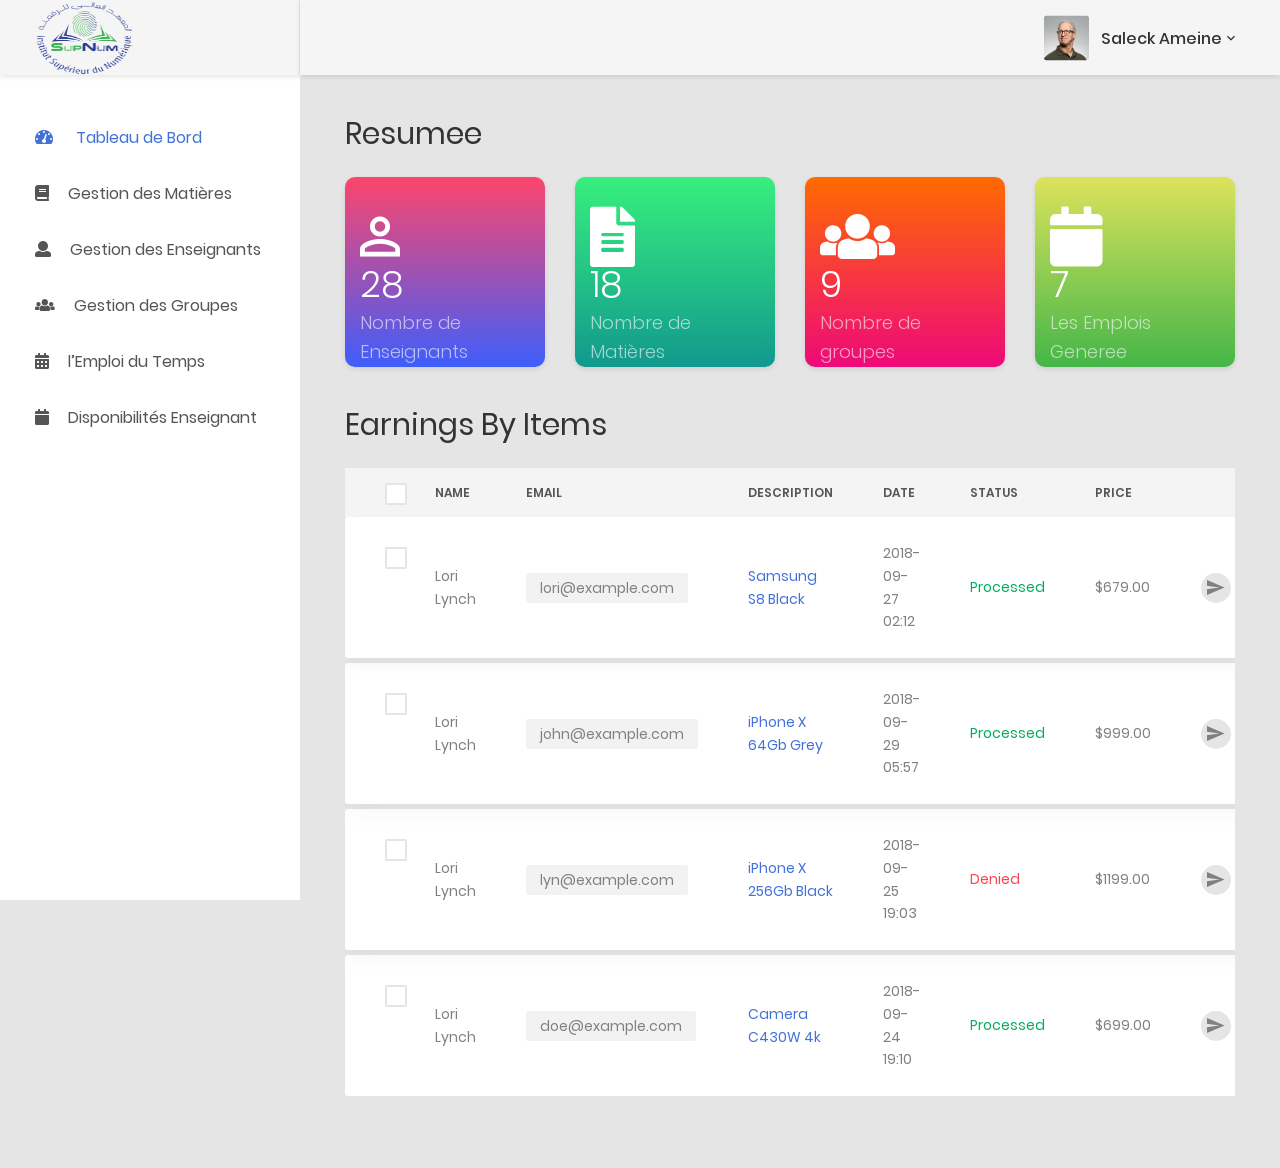
<file: index.html>
<!DOCTYPE html>
<html lang="en">

<head>
    <!-- Required meta tags-->
    <meta charset="UTF-8">
    <meta name="viewport" content="width=device-width, initial-scale=1, shrink-to-fit=no">
    <meta name="description" content="au theme template">
    <meta name="author" content="Hau Nguyen">
    <meta name="keywords" content="au theme template">

    <!-- Title Page-->
    <title>Dashboard</title>

    <!-- Fontfaces CSS-->
    <link href="css/font-face.css" rel="stylesheet" media="all">
    <link href="vendor/font-awesome-4.7/css/font-awesome.min.css" rel="stylesheet" media="all">
    <link href="vendor/font-awesome-5/css/fontawesome-all.min.css" rel="stylesheet" media="all">
    <link href="vendor/mdi-font/css/material-design-iconic-font.min.css" rel="stylesheet" media="all">

    <!-- Bootstrap CSS-->
    <link href="vendor/bootstrap-4.1/bootstrap.min.css" rel="stylesheet" media="all">

    <!-- Vendor CSS-->
    <link href="vendor/animsition/animsition.min.css" rel="stylesheet" media="all">
    <link href="vendor/bootstrap-progressbar/bootstrap-progressbar-3.3.4.min.css" rel="stylesheet" media="all">
    <link href="vendor/wow/animate.css" rel="stylesheet" media="all">
    <link href="vendor/css-hamburgers/hamburgers.min.css" rel="stylesheet" media="all">
    <link href="vendor/slick/slick.css" rel="stylesheet" media="all">
    <link href="vendor/select2/select2.min.css" rel="stylesheet" media="all">
    <link href="vendor/perfect-scrollbar/perfect-scrollbar.css" rel="stylesheet" media="all">

    <!-- Main CSS-->
    <link href="css/theme.css" rel="stylesheet" media="all">

</head>

<body class="animsition">
    <div class="page-wrapper">
        <!-- HEADER MOBILE-->
        <header class="header-mobile d-block d-lg-none">
            <div class="header-mobile__bar">
                <div class="container-fluid">
                    <div class="header-mobile-inner">
                        <a class="logo" href="index.html">
                            <img src="images/icon/logo-supnum2.png" alt="Supnum" style="height: 50px; width: 50px;" />
                        </a>
                        <button class="hamburger hamburger--slider" type="button">
                            <span class="hamburger-box">
                                <span class="hamburger-inner"></span>
                            </span>
                        </button>
                    </div>
                </div>
            </div>
            <nav class="navbar-mobile">
                <div class="container-fluid">
                    <ul class="navbar-mobile__list list-unstyled">
                        <li class="has-sub">
                            <a class="js-arrow" href="#">
                                <i class="fas fa-tachometer-alt"></i>Dashboard</a>
                            <ul class="navbar-mobile-sub__list list-unstyled js-sub-list">
                                <li>
                                    <a href="index.html">Dashboard 1</a>
                                </li>
                            </ul>
                        </li>


                        <li>
                            <a href="matiere.html">
                                <i class="fa  fa-book"></i>Gestion des Matières</a>
                        </li>
                        <li>
                            <a href="enseignant.html">
                                <i class="fa fa-user"></i>Gestion des Enseignants </a>
                        </li>
                        <li>
                            <a href="groupes.html">
                                <i class="fa fa-users"></i>Gestion des Groupes</a>
                        </li>
                        <li>
                            <a href="emploieChoix.html">
                                <i class="fas fa-calendar-alt"></i>l’Emploi du Temps</a>
                        </li>
                        <li>
                            <a href="disponibilite.html">
                                <i class="fa fa-calendar-o"></i>Disponibilités des Enseignant</a>
                        </li>

                    </ul>
                </div>
            </nav>
        </header>
        <!-- END HEADER MOBILE-->

        <!-- MENU SIDEBAR-->
        <aside class="menu-sidebar d-none d-lg-block">
            <div class="logo">
                <a href="#">
                    <img src="images/icon/logo-supnum2.png" alt="Cool Admin" style="height: 75px; width: 100px;" />
                </a>
            </div>
            <div class="menu-sidebar__content js-scrollbar1">
                <nav class="navbar-sidebar">
                    <ul class="list-unstyled navbar__list">
                        <li class="active has-sub">
                            <a class="js-arrow" href="#">
                                <i class="fas fa-tachometer-alt"></i> Tableau de Bord</a>
                            <ul class="list-unstyled navbar__sub-list js-sub-list">
                                <li>
                                    <a href="index.html"> Tableau de Bord</a>
                                </li>
                            </ul>
                        </li>
                        <li>
                            <a href="matieres.html">
                                <i class="fa  fa-book"></i>Gestion des Matières</a>
                        </li>
                        <li>
                            <a href="enseignants.html">
                                <i class="fa fa-user"></i>Gestion des Enseignants </a>
                        </li>
                        <li>
                            <a href="groupes.html">
                                <i class="fa fa-users"></i>Gestion des Groupes</a>
                        </li>
                        <li>
                            <a href="emploieChoix.html">
                                <i class="fas fa-calendar-alt"></i>l’Emploi du Temps</a>
                        </li>
                        <li>
                            <a href="disponibilite.html">
                                <i class="fa fa-calendar-o"></i>Disponibilités Enseignant</a>
                        </li>
                    </ul>
                </nav>
            </div>
        </aside>
        <!-- END MENU SIDEBAR-->

        <!-- PAGE CONTAINER-->
        <div class="page-container">
            <!-- HEADER DESKTOP-->
            <header class="header-desktop">
                <div class="section__content section__content--p30">
                    <div class="container-fluid">
                        <div class="header-wrap">
                            <form class="form-header" action="" method="POST">
                                <!-- <input class="au-input au-input--xl" type="text" name="search"
                                        placeholder="Search for datas &amp; reports..." />
                                    <button class="au-btn--submit" type="submit">
                                        <i class="zmdi zmdi-search"></i>
                                    </button> -->
                            </form>
                            <div class="header-button">
                                <div class="account-wrap">
                                    <div class="account-item clearfix js-item-menu">
                                        <div class="image">
                                            <img src="images/icon/avatar-01.jpg" alt="Utilisateur" />
                                        </div>
                                        <div class="content">
                                            <a class="js-acc-btn" href="#">Saleck Ameine</a>
                                        </div>
                                        <div class="account-dropdown js-dropdown">
                                            <div class="info clearfix">
                                                <div class="image">
                                                    <a href="#">
                                                        <img src="images/icon/avatar-01.jpg" alt="Utilisateur" />
                                                    </a>
                                                </div>
                                                <div class="content">
                                                    <h5 class="name">
                                                        <a href="#">Saleck Ameine</a>
                                                    </h5>
                                                    <span class="email">Saleckameine@example.com</span>
                                                </div>
                                            </div>
                                            <div class="account-dropdown__footer">
                                                <a href="#">
                                                    <i class="zmdi zmdi-power"></i>Logout</a>
                                            </div>
                                        </div>
                                    </div>
                                </div>
                            </div>
                        </div>
                    </div>
                </div>
            </header>
            <!-- HEADER DESKTOP-->

            <!-- MAIN CONTENT-->
            <div class="main-content">
                <div class="section__content section__content--p30">
                    <div class="container-fluid">
                        <div class="row">
                            <div class="col-md-12">
                                <div class="overview-wrap">
                                    <h2 class="title-1">Resumee</h2>
                                    <button class="au-btn au-btn-icon au-btn--blue">
                                        <!-- <i class="zmdi zmdi-plus"></i>add item</button> -->
                                </div>
                            </div>
                        </div>
                        <div class="row m-t-25">
                            <div class="col-sm-6 col-lg-3">
                                <div class="overview-item overview-item--c1">
                                    <div class="overview__inner">
                                        <div class="overview-box clearfix">
                                            <div class="icon">
                                                <i class="zmdi zmdi-account-o"></i>
                                            </div>
                                            <div class="text">
                                                <h2>28</h2>
                                                <span>Nombre de Enseignants</span>
                                            </div>
                                        </div>
                                    </div>
                                </div>
                            </div>
                            <div class="col-sm-6 col-lg-3">
                                <div class="overview-item overview-item--c2">
                                    <div class="overview__inner">
                                        <div class="overview-box clearfix">
                                            <div class="icon">
                                                <i class="fa fa-file-text"></i>
                                            </div>
                                            <div class="text">
                                                <h2>18</h2>
                                                <span>Nombre de Matières</span>
                                            </div>
                                        </div>
                                    </div>
                                </div>
                            </div>
                            <div class="col-sm-6 col-lg-3">
                                <div class="overview-item overview-item--c3">
                                    <div class="overview__inner">
                                        <div class="overview-box clearfix">
                                            <div class="icon">
                                                <i class="fa fa-users"></i>
                                            </div>
                                            <div class="text">
                                                <h2>9</h2>
                                                <span>Nombre de groupes </span>
                                            </div>
                                        </div>
                                    </div>
                                </div>
                            </div>
                            <div class="col-sm-6 col-lg-3">
                                <div class="overview-item overview-item--c4">
                                    <div class="overview__inner">
                                        <div class="overview-box clearfix">
                                            <div class="icon">
                                                <i class="fa fa-calendar"></i>
                                            </div>
                                            <div class="text">
                                                <h2>7</h2>
                                                <span>Les Emplois Generee</span>
                                            </div>
                                        </div>
                                    </div>
                                </div>
                            </div>
                        </div>
                        <div class="row">
                            <div class="col">
                                <h2 class="title-1 m-b-25">Earnings By Items</h2>
                                <div class="table-responsive table-responsive-data">
                                    <table class="table table-data2">
                                        <thead>
                                            <tr>
                                                <th>
                                                    <label class="au-checkbox">
                                                        <input type="checkbox">
                                                        <span class="au-checkmark"></span>
                                                    </label>
                                                </th>
                                                <th>name</th>
                                                <th>email</th>
                                                <th>description</th>
                                                <th>date</th>
                                                <th>status</th>
                                                <th>price</th>
                                                <th></th>
                                            </tr>
                                        </thead>
                                        <tbody>
                                            <tr class="tr-shadow">
                                                <td>
                                                    <label class="au-checkbox">
                                                        <input type="checkbox">
                                                        <span class="au-checkmark"></span>
                                                    </label>
                                                </td>
                                                <td>Lori Lynch</td>
                                                <td>
                                                    <span class="block-email">lori@example.com</span>
                                                </td>
                                                <td class="desc">Samsung S8 Black</td>
                                                <td>2018-09-27 02:12</td>
                                                <td>
                                                    <span class="status--process">Processed</span>
                                                </td>
                                                <td>$679.00</td>
                                                <td>
                                                    <div class="table-data-feature">
                                                        <button class="item" data-toggle="tooltip" data-placement="top" title="Send">
                                                            <i class="zmdi zmdi-mail-send"></i>
                                                        </button>
                                                        <button class="item" data-toggle="tooltip" data-placement="top" title="Edit">
                                                            <i class="zmdi zmdi-edit"></i>
                                                        </button>
                                                        <button class="item" data-toggle="tooltip" data-placement="top" title="Delete">
                                                            <i class="zmdi zmdi-delete"></i>
                                                        </button>
                                                        <button class="item" data-toggle="tooltip" data-placement="top" title="More">
                                                            <i class="zmdi zmdi-more"></i>
                                                        </button>
                                                    </div>
                                                </td>
                                            </tr>
                                            <tr class="spacer"></tr>
                                            <tr class="tr-shadow">
                                                <td>
                                                    <label class="au-checkbox">
                                                        <input type="checkbox">
                                                        <span class="au-checkmark"></span>
                                                    </label>
                                                </td>
                                                <td>Lori Lynch</td>
                                                <td>
                                                    <span class="block-email">john@example.com</span>
                                                </td>
                                                <td class="desc">iPhone X 64Gb Grey</td>
                                                <td>2018-09-29 05:57</td>
                                                <td>
                                                    <span class="status--process">Processed</span>
                                                </td>
                                                <td>$999.00</td>
                                                <td>
                                                    <div class="table-data-feature">
                                                        <button class="item" data-toggle="tooltip" data-placement="top" title="Send">
                                                            <i class="zmdi zmdi-mail-send"></i>
                                                        </button>
                                                        <button class="item" data-toggle="tooltip" data-placement="top" title="Edit">
                                                            <i class="zmdi zmdi-edit"></i>
                                                        </button>
                                                        <button class="item" data-toggle="tooltip" data-placement="top" title="Delete">
                                                            <i class="zmdi zmdi-delete"></i>
                                                        </button>
                                                        <button class="item" data-toggle="tooltip" data-placement="top" title="More">
                                                            <i class="zmdi zmdi-more"></i>
                                                        </button>
                                                    </div>
                                                </td>
                                            </tr>
                                            <tr class="spacer"></tr>
                                            <tr class="tr-shadow">
                                                <td>
                                                    <label class="au-checkbox">
                                                        <input type="checkbox">
                                                        <span class="au-checkmark"></span>
                                                    </label>
                                                </td>
                                                <td>Lori Lynch</td>
                                                <td>
                                                    <span class="block-email">lyn@example.com</span>
                                                </td>
                                                <td class="desc">iPhone X 256Gb Black</td>
                                                <td>2018-09-25 19:03</td>
                                                <td>
                                                    <span class="status--denied">Denied</span>
                                                </td>
                                                <td>$1199.00</td>
                                                <td>
                                                    <div class="table-data-feature">
                                                        <button class="item" data-toggle="tooltip" data-placement="top" title="Send">
                                                            <i class="zmdi zmdi-mail-send"></i>
                                                        </button>
                                                        <button class="item" data-toggle="tooltip" data-placement="top" title="Edit">
                                                            <i class="zmdi zmdi-edit"></i>
                                                        </button>
                                                        <button class="item" data-toggle="tooltip" data-placement="top" title="Delete">
                                                            <i class="zmdi zmdi-delete"></i>
                                                        </button>
                                                        <button class="item" data-toggle="tooltip" data-placement="top" title="More">
                                                            <i class="zmdi zmdi-more"></i>
                                                        </button>
                                                    </div>
                                                </td>
                                            </tr>
                                            <tr class="spacer"></tr>
                                            <tr class="tr-shadow">
                                                <td>
                                                    <label class="au-checkbox">
                                                        <input type="checkbox">
                                                        <span class="au-checkmark"></span>
                                                    </label>
                                                </td>
                                                <td>Lori Lynch</td>
                                                <td>
                                                    <span class="block-email">doe@example.com</span>
                                                </td>
                                                <td class="desc">Camera C430W 4k</td>
                                                <td>2018-09-24 19:10</td>
                                                <td>
                                                    <span class="status--process">Processed</span>
                                                </td>
                                                <td>$699.00</td>
                                                <td>
                                                    <div class="table-data-feature">
                                                        <button class="item" data-toggle="tooltip" data-placement="top" title="Send">
                                                            <i class="zmdi zmdi-mail-send"></i>
                                                        </button>
                                                        <button class="item" data-toggle="tooltip" data-placement="top" title="Edit">
                                                            <i class="zmdi zmdi-edit"></i>
                                                        </button>
                                                        <button class="item" data-toggle="tooltip" data-placement="top" title="Delete">
                                                            <i class="zmdi zmdi-delete"></i>
                                                        </button>
                                                        <button class="item" data-toggle="tooltip" data-placement="top" title="More">
                                                            <i class="zmdi zmdi-more"></i>
                                                        </button>
                                                    </div>
                                                </td>
                                            </tr>
                                        </tbody>
                                    </table>
                                </div>
                            </div>
                        </div>

                    </div>
                </div>
            </div>
            <!-- END MAIN CONTENT-->
            <!-- END PAGE CONTAINER-->
        </div>

    </div>

    <!-- Jquery JS-->
    <script src="vendor/jquery-3.2.1.min.js"></script>
    <!-- Bootstrap JS-->
    <script src="vendor/bootstrap-4.1/popper.min.js"></script>
    <script src="vendor/bootstrap-4.1/bootstrap.min.js"></script>
    <!-- Vendor JS       -->
    <script src="vendor/slick/slick.min.js">
    </script>
    <script src="vendor/wow/wow.min.js"></script>
    <script src="vendor/animsition/animsition.min.js"></script>
    <script src="vendor/bootstrap-progressbar/bootstrap-progressbar.min.js">
    </script>
    <script src="vendor/counter-up/jquery.waypoints.min.js"></script>
    <script src="vendor/counter-up/jquery.counterup.min.js">
    </script>
    <script src="vendor/circle-progress/circle-progress.min.js"></script>
    <script src="vendor/perfect-scrollbar/perfect-scrollbar.js"></script>
    <script src="vendor/chartjs/Chart.bundle.min.js"></script>
    <script src="vendor/select2/select2.min.js">
    </script>

    <!-- Main JS-->
    <script src="js/main.js"></script>

</body>

</html>
<!-- end document-->
</file>
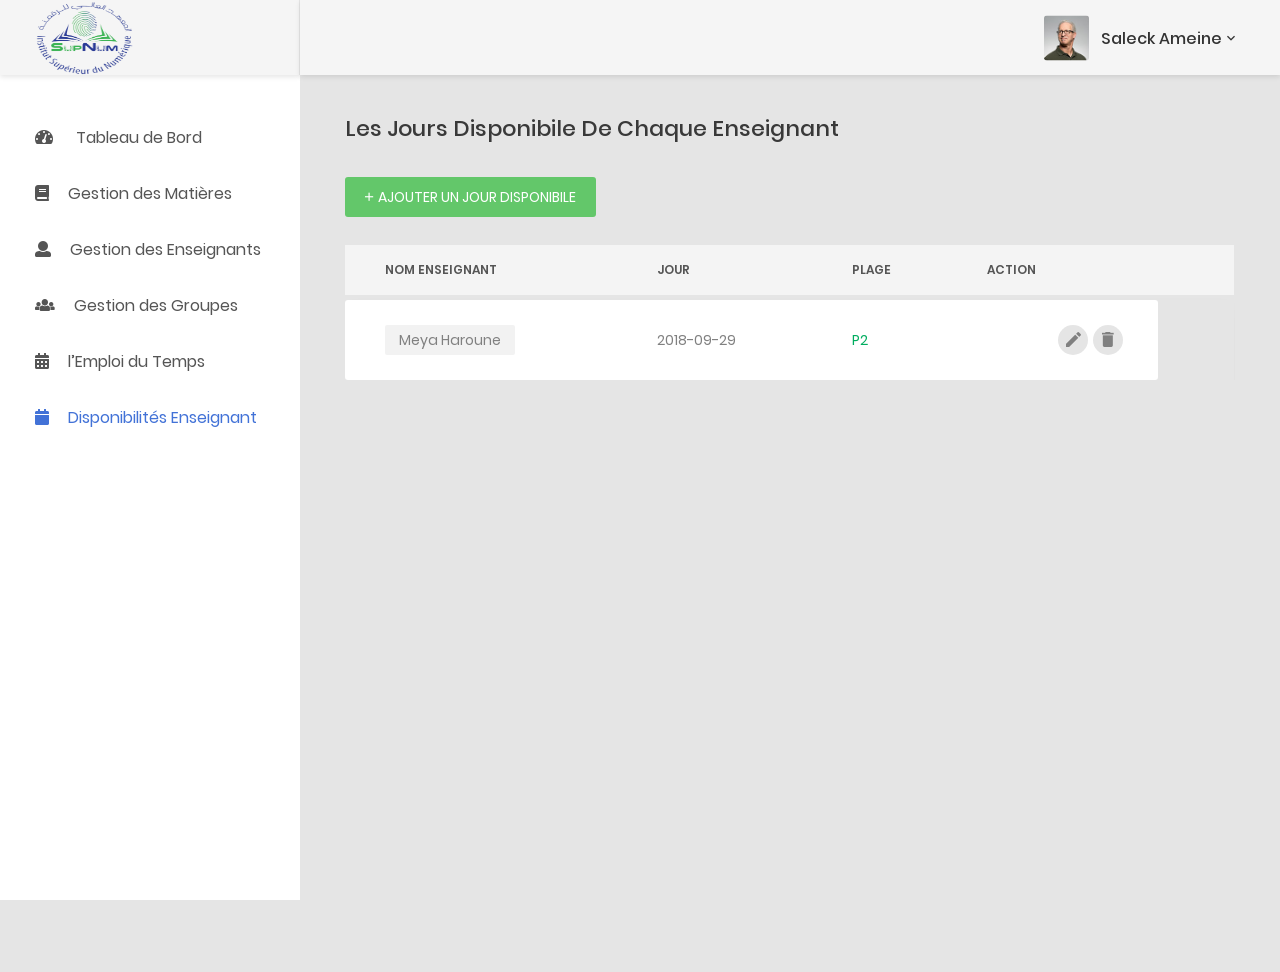
<file: disponibilite.html>
<!DOCTYPE html>
<html lang="en">

<head>
    <!-- Required meta tags-->
    <meta charset="UTF-8">
    <meta name="viewport" content="width=device-width, initial-scale=1, shrink-to-fit=no">
    <meta name="description" content="au theme template">
    <meta name="author" content="Hau Nguyen">
    <meta name="keywords" content="au theme template">

    <!-- Title Page-->
    <title>Tables</title>

    <!-- Fontfaces CSS-->
    <link href="css/font-face.css" rel="stylesheet" media="all">
    <link href="vendor/font-awesome-4.7/css/font-awesome.min.css" rel="stylesheet" media="all">
    <link href="vendor/font-awesome-5/css/fontawesome-all.min.css" rel="stylesheet" media="all">
    <link href="vendor/mdi-font/css/material-design-iconic-font.min.css" rel="stylesheet" media="all">

    <!-- Bootstrap CSS-->
    <link href="vendor/bootstrap-4.1/bootstrap.min.css" rel="stylesheet" media="all">

    <!-- Vendor CSS-->
    <link href="vendor/animsition/animsition.min.css" rel="stylesheet" media="all">
    <link href="vendor/bootstrap-progressbar/bootstrap-progressbar-3.3.4.min.css" rel="stylesheet" media="all">
    <link href="vendor/wow/animate.css" rel="stylesheet" media="all">
    <link href="vendor/css-hamburgers/hamburgers.min.css" rel="stylesheet" media="all">
    <link href="vendor/slick/slick.css" rel="stylesheet" media="all">
    <link href="vendor/select2/select2.min.css" rel="stylesheet" media="all">
    <link href="vendor/perfect-scrollbar/perfect-scrollbar.css" rel="stylesheet" media="all">

    <!-- Main CSS-->
    <link href="css/theme.css" rel="stylesheet" media="all">

</head>

<body class="animsition">
    <div class="page-wrapper">
        <!-- HEADER MOBILE-->
        <header class="header-mobile d-block d-lg-none">
            <div class="header-mobile__bar">
                <div class="container-fluid">
                    <div class="header-mobile-inner">
                        <a class="logo" href="index.html">
                            <img src="images/icon/logo-supnum2.png" alt="Supnum" style="height: 50px; width: 50px;" />
                        </a>
                        <button class="hamburger hamburger--slider" type="button">
                            <span class="hamburger-box">
                                <span class="hamburger-inner"></span>
                            </span>
                        </button>
                    </div>
                </div>
            </div>
            <nav class="navbar-mobile">
                <div class="container-fluid">
                    <ul class="navbar-mobile__list list-unstyled">
                        <li class="has-sub">
                            <a class="js-arrow" href="#">
                                <i class="fas fa-tachometer-alt"></i>Dashboard</a>
                            <ul class="navbar-mobile-sub__list list-unstyled js-sub-list">
                                <li>
                                    <a href="index.html">Dashboard 1</a>
                                </li>
                            </ul>
                        </li>


                        <li>
                            <a href="matiere.html">
                                <i class="fa fa-file-o"></i>Gestion des Matières</a>
                        </li>
                        <li>
                            <a href="enseignant.html">
                                <i class="fa fa-user"></i>Gestion des Enseignants </a>
                        </li>
                        <li>
                            <a href="groupes.html">
                                <i class="fa fa-users"></i>Gestion des Groupes</a>
                        </li>
                        <li>
                            <a href="emploieChoix.html">
                                <i class="fas fa-calendar-alt"></i>l’Emploi du Temps</a>
                        </li>
                        <li class="active">
                            <a href="disponibilite.html">
                                <i class="fa fa-calendar-o"></i>Disponibilités des Enseignant</a>
                        </li>

                    </ul>
                </div>
            </nav>
        </header>
        <!-- END HEADER MOBILE-->

        <!-- MENU SIDEBAR-->
        <aside class="menu-sidebar d-none d-lg-block">
            <div class="logo">
                <a href="#">
                    <img src="images/icon/logo-supnum2.png" alt="Cool Admin" style="height: 75px; width: 100px;" />
                </a>
            </div>
            <div class="menu-sidebar__content js-scrollbar1">
                <nav class="navbar-sidebar">
                    <ul class="list-unstyled navbar__list">
                        <li class=" has-sub">
                            <a class="js-arrow" href="#">
                                <i class="fas fa-tachometer-alt"></i> Tableau de Bord</a>
                            <ul class="list-unstyled navbar__sub-list js-sub-list">
                                <li>
                                    <a href="index.html"> Tableau de Bord</a>
                                </li>
                            </ul>
                        </li>
                        <li>
                            <a href="matieres.html">
                                <i class="fa fa-book"></i>Gestion des Matières</a>
                        </li>
                        <li>
                            <a href="enseignants.html">
                                <i class="fa fa-user"></i>Gestion des Enseignants </a>
                        </li>
                        <li>
                            <a href="groupes.html">
                                <i class="fa fa-users"></i>Gestion des Groupes</a>
                        </li>
                        <li>
                            <a href="emploieChoix.html">
                                <i class="fas fa-calendar-alt"></i>l’Emploi du Temps</a>
                        </li>
                        <li class="active">
                            <a href="disponibilite.html">
                                <i class="fa fa-calendar-o"></i>Disponibilités Enseignant</a>
                        </li>
                    </ul>
                </nav>
            </div>
        </aside>
        <!-- END MENU SIDEBAR-->

        <!-- PAGE CONTAINER-->
        <div class="page-container">
            <!-- HEADER DESKTOP-->
            <header class="header-desktop">
                <div class="section__content section__content--p30">
                    <div class="container-fluid">
                        <div class="header-wrap">
                            <form class="form-header" action="" method="POST">
                                <!-- <input class="au-input au-input--xl" type="text" name="search"
                                        placeholder="Search for datas &amp; reports..." />
                                    <button class="au-btn--submit" type="submit">
                                        <i class="zmdi zmdi-search"></i>
                                    </button> -->
                            </form>
                            <div class="header-button">
                                <div class="account-wrap">
                                    <div class="account-item clearfix js-item-menu">
                                        <div class="image">
                                            <img src="images/icon/avatar-01.jpg" alt="Utilisateur" />
                                        </div>
                                        <div class="content">
                                            <a class="js-acc-btn" href="#">Saleck Ameine</a>
                                        </div>
                                        <div class="account-dropdown js-dropdown">
                                            <div class="info clearfix">
                                                <div class="image">
                                                    <a href="#">
                                                        <img src="images/icon/avatar-01.jpg" alt="Utilisateur" />
                                                    </a>
                                                </div>
                                                <div class="content">
                                                    <h5 class="name">
                                                        <a href="#">Saleck Ameine</a>
                                                    </h5>
                                                    <span class="email">Saleckameine@example.com</span>
                                                </div>
                                            </div>
                                            <div class="account-dropdown__footer">
                                                <a href="#">
                                                    <i class="zmdi zmdi-power"></i>Logout</a>
                                            </div>
                                        </div>
                                    </div>
                                </div>
                            </div>
                        </div>
                    </div>
                </div>
            </header>
            <!-- END HEADER DESKTOP-->

            <!-- MAIN CONTENT-->
            <div class="main-content">
                <div class="section__content section__content--p30">
                    <div class="container-fluid">
                        <div class="row">
                            <div class="col-md-12">
                                <!-- DATA TABLE -->
                                <h3 class="title-5 m-b-35">Les jours disponibile de chaque enseignant</h3>
                                <div class="table-data__tool">
                                    <!-- <div class="table-data__tool-left">
                                        <div class="rs-select2--light rs-select2--md">
                                            <select class="js-select2" name="property">
                                                <option selected="selected">All Properties</option>
                                                <option value="">Option 1</option>
                                                <option value="">Option 2</option>
                                            </select>
                                            <div class="dropDownSelect2"></div>
                                        </div>
                                        <div class="rs-select2--light rs-select2--sm">
                                            <select class="js-select2" name="time">
                                                <option selected="selected">Today</option>
                                                <option value="">3 Days</option>
                                                <option value="">1 Week</option>
                                            </select>
                                            <div class="dropDownSelect2"></div>
                                        </div>
                                        <button class="au-btn-filter">
                                            <i class="zmdi zmdi-filter-list"></i>filters</button>
                                    </div> -->
                                    <button class="au-btn au-btn-icon au-btn--green au-btn--small"
                                            data-toggle="modal" data-target="#addMatiereModal">
                                            <i class="zmdi zmdi-plus"></i>Ajouter un jour disponibile
                                        </button>
                                </div>
                                <div class="table-responsive table-responsive-data">
                                    <table class="table table-data2">
                                        <thead>
                                            <tr>
                                            
                                                <th>Nom Enseignant</th>
                                                <th>Jour</th>
                                                <th>Plage</th>
                                                <th>Action</th>
                                                <th></th>
                                            </tr>
                                        </thead>
                                        <tbody>
                                            <tr class="spacer"></tr>
                                            <tr class="tr-shadow">
                                            
                                                <td>
                                                    <span class="block-email">Meya Haroune</span>
                                                </td>
                                                
                                                <td>2018-09-29 </td>
                                                <td>
                                                    <span class="status--process">P2</span>
                                                </td>
                                                
                                                <td>
                                                    <div class="table-data-feature">
                                                        <button class="item" data-toggle="tooltip" data-placement="top" title="Edit">
                                                            <i class="zmdi zmdi-edit"></i>
                                                        </button>
                                                        <button class="item" data-toggle="tooltip" data-placement="top" title="Delete">
                                                            <i class="zmdi zmdi-delete"></i>
                                                        </button>
                                                    </div>
                                                </td>
                                            </tr>
                                        </tbody>
                                    </table>
                                </div>
                                <!-- END DATA TABLE -->
                            </div>
                        </div>
                    </div>
                </div>
            </div>
        </div>

    </div>
    <div class="modal fade" id="addMatiereModal" tabindex="-1" role="dialog" aria-labelledby="exampleModalLabel"
    aria-hidden="true">
    <div class="modal-dialog" role="document">
        <div class="modal-content">
            <div class="modal-header">
                <h5 class="modal-title" id="exampleModalLabel">Ajouter un jour disponible</h5>
                <button type="button" class="close" data-dismiss="modal" aria-label="Close">
                    <span aria-hidden="true">&times;</span>
                </button>
            </div>
            <div class="modal-body">
                <form id="matiereForm">
                    <div class="form-group">
                        <label for="code">Nom Enseignant</label>
                        <input type="text" class="form-control" id="code" required>
                    </div>
                    <div class="form-group">
                        <label for="nom">Jour</label>
                        <input type="date" class="form-control" id="nom" required>
                    </div>
                    <div class="form-group">
                        <label>Plage horaire</label>
                        <div class="form-check">
                            <input class="form-check-input" type="checkbox" id="plage1" name="plage" value="08:00-10:00">
                            <label class="form-check-label" for="plage1">P1</label>
                        </div>
                        <div class="form-check">
                            <input class="form-check-input" type="checkbox" id="plage2" name="plage" value="10:00-12:00">
                            <label class="form-check-label" for="plage2">P2</label>
                        </div>
                        <div class="form-check">
                            <input class="form-check-input" type="checkbox" id="plage3" name="plage" value="12:00-14:00">
                            <label class="form-check-label" for="plage3">P3</label>
                        </div>
                        <div class="form-check">
                            <input class="form-check-input" type="checkbox" id="plage4" name="plage" value="14:00-16:00">
                            <label class="form-check-label" for="plage4">P4</label>
                        </div>
                        <div class="form-check">
                            <input class="form-check-input" type="checkbox" id="plage5" name="plage" value="16:00-18:00">
                            <label class="form-check-label" for="plage5">P5</label>
                        </div>
                    </div>
                    <button type="submit" class="au-btn au-btn-icon au-btn--green au-btn--small">Ajouter</button>
                </form>
            </div>
        </div>
    </div>
</div>



    <!-- Jquery JS-->
    <script src="vendor/jquery-3.2.1.min.js"></script>
    <!-- Bootstrap JS-->
    <script src="vendor/bootstrap-4.1/popper.min.js"></script>
    <script src="vendor/bootstrap-4.1/bootstrap.min.js"></script>
    <!-- Vendor JS       -->
    <script src="vendor/slick/slick.min.js">
    </script>
    <script src="vendor/wow/wow.min.js"></script>
    <script src="vendor/animsition/animsition.min.js"></script>
    <script src="vendor/bootstrap-progressbar/bootstrap-progressbar.min.js">
    </script>
    <script src="vendor/counter-up/jquery.waypoints.min.js"></script>
    <script src="vendor/counter-up/jquery.counterup.min.js">
    </script>
    <script src="vendor/circle-progress/circle-progress.min.js"></script>
    <script src="vendor/perfect-scrollbar/perfect-scrollbar.js"></script>
    <script src="vendor/chartjs/Chart.bundle.min.js"></script>
    <script src="vendor/select2/select2.min.js">
    </script>

    <!-- Main JS-->
    <script src="js/main.js"></script>

</body>

</html>
<!-- end document-->
</file>
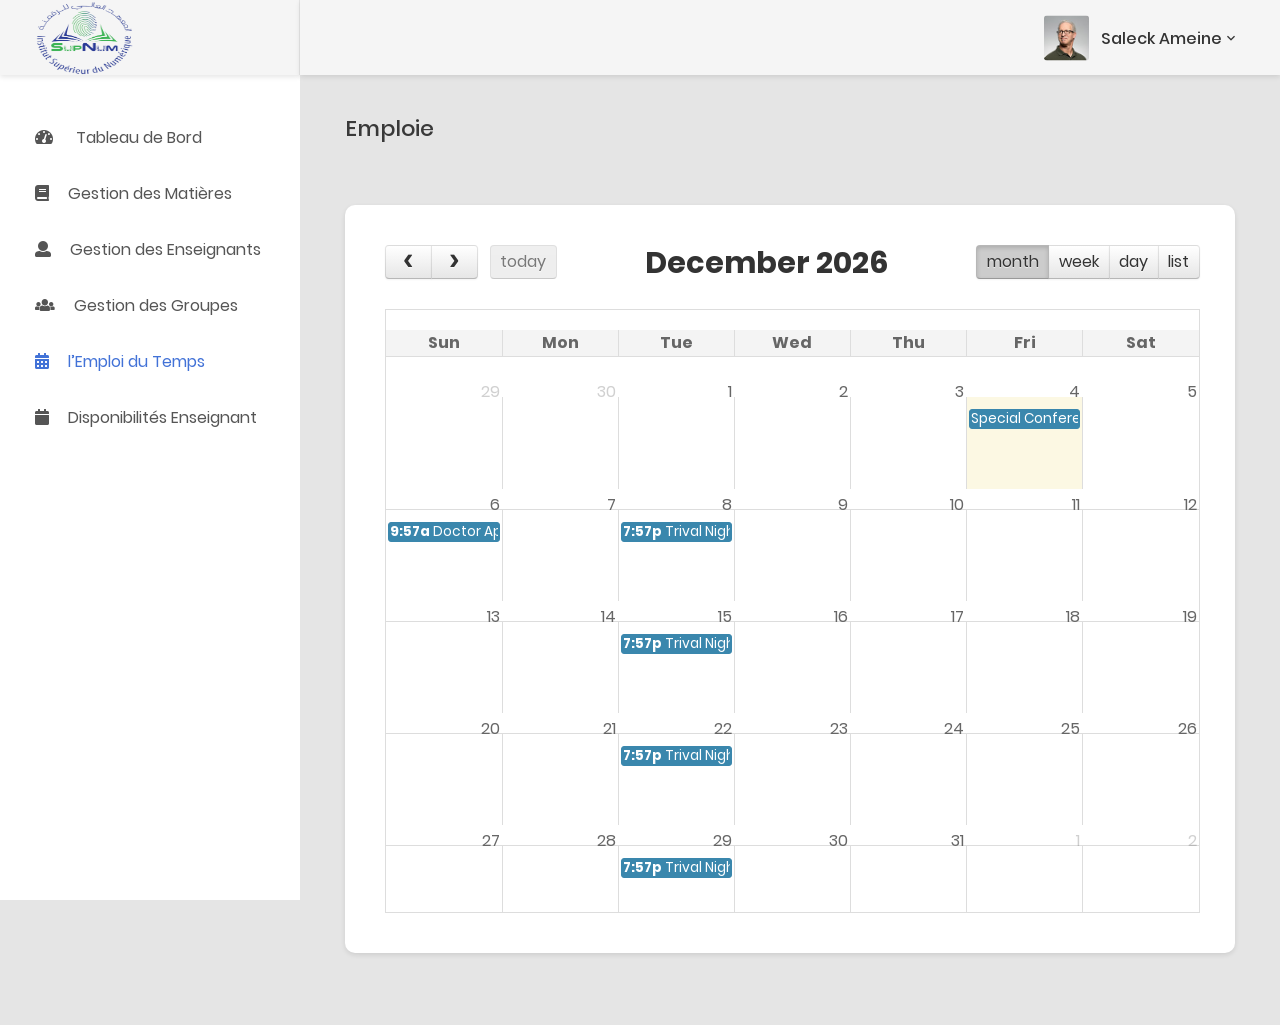
<file: emploie.html>
<!DOCTYPE html>
<html lang="en">

<head>
    <!-- Required meta tags-->
    <meta charset="UTF-8">
    <meta name="viewport" content="width=device-width, initial-scale=1, shrink-to-fit=no">
    <meta name="description" content="au theme template">
    <meta name="author" content="Hau Nguyen">
    <meta name="keywords" content="au theme template">

    <!-- Title Page-->
    <title>Tables</title>

    <!-- Fontfaces CSS-->
    <link href="css/font-face.css" rel="stylesheet" media="all">
    <link href="vendor/font-awesome-4.7/css/font-awesome.min.css" rel="stylesheet" media="all">
    <link href="vendor/font-awesome-5/css/fontawesome-all.min.css" rel="stylesheet" media="all">
    <link href="vendor/mdi-font/css/material-design-iconic-font.min.css" rel="stylesheet" media="all">

    <!-- Bootstrap CSS-->
    <link href="vendor/bootstrap-4.1/bootstrap.min.css" rel="stylesheet" media="all">

    <!-- Vendor CSS-->
    <link href="vendor/animsition/animsition.min.css" rel="stylesheet" media="all">
    <link href="vendor/bootstrap-progressbar/bootstrap-progressbar-3.3.4.min.css" rel="stylesheet" media="all">
    <link href="vendor/wow/animate.css" rel="stylesheet" media="all">
    <link href="vendor/css-hamburgers/hamburgers.min.css" rel="stylesheet" media="all">
    <link href="vendor/slick/slick.css" rel="stylesheet" media="all">
    <link href="vendor/select2/select2.min.css" rel="stylesheet" media="all">
    <link href="vendor/perfect-scrollbar/perfect-scrollbar.css" rel="stylesheet" media="all">

    <link href='vendor/fullcalendar-3.10.0/fullcalendar.css' rel='stylesheet' media="all" />

    <!-- Main CSS-->
    <link href="css/theme.css" rel="stylesheet" media="all">

</head>

<body class="animsition">
    <div class="page-wrapper">
        <!-- HEADER MOBILE-->
        <header class="header-mobile d-block d-lg-none">
            <div class="header-mobile__bar">
                <div class="container-fluid">
                    <div class="header-mobile-inner">
                        <a class="logo" href="index.html">
                            <img src="images/icon/logo-supnum2.png" alt="Supnum" style="height: 50px; width: 50px;" />
                        </a>
                        <button class="hamburger hamburger--slider" type="button">
                            <span class="hamburger-box">
                                <span class="hamburger-inner"></span>
                            </span>
                        </button>
                    </div>
                </div>
            </div>
            <nav class="navbar-mobile">
                <div class="container-fluid">
                    <ul class="navbar-mobile__list list-unstyled">
                        <li class="has-sub">
                            <a class="js-arrow" href="#">
                                <i class="fas fa-tachometer-alt"></i>Dashboard</a>
                            <ul class="navbar-mobile-sub__list list-unstyled js-sub-list">
                                <li>
                                    <a href="index.html">Dashboard 1</a>
                                </li>
                            </ul>
                        </li>


                        <li>
                            <a href="matiere.html">
                                <i class="fa  fa-book"></i>Gestion des Matières</a>
                        </li>
                        <li>
                            <a href="enseignant.html">
                                <i class="fa fa-user"></i>Gestion des Enseignants </a>
                        </li>
                        <li>
                            <a href="groupes.html">
                                <i class="fa fa-users"></i>Gestion des Groupes</a>
                        </li>
                        <li>
                            <a href="emploie.html">
                                <i class="fas fa-calendar-alt"></i>l’Emploi du Temps</a>
                        </li>
                        <li>
                            <a href="disponibilite.html">
                                <i class="fa fa-calendar-o"></i>Disponibilités des Enseignant</a>
                        </li>

                    </ul>
                </div>
            </nav>
        </header>
        <!-- END HEADER MOBILE-->

        <!-- MENU SIDEBAR-->
        <aside class="menu-sidebar d-none d-lg-block">
            <div class="logo">
                <a href="#">
                    <img src="images/icon/logo-supnum2.png" alt="Cool Admin" style="height: 75px; width: 100px;" />
                </a>
            </div>
            <div class="menu-sidebar__content js-scrollbar1">
                <nav class="navbar-sidebar">
                    <ul class="list-unstyled navbar__list">
                        <li class=" has-sub">
                            <a class="js-arrow" href="#">
                                <i class="fas fa-tachometer-alt"></i> Tableau de Bord</a>
                            <ul class="list-unstyled navbar__sub-list js-sub-list">
                                <li>
                                    <a href="index.html"> Tableau de Bord</a>
                                </li>
                            </ul>
                        </li>
                        <li>
                            <a href="matieres.html">
                                <i class="fa  fa-book"></i>Gestion des Matières</a>
                        </li>
                        <li>
                            <a href="enseignants.html">
                                <i class="fa fa-user"></i>Gestion des Enseignants </a>
                        </li>
                        <li>
                            <a href="groupes.html">
                                <i class="fa fa-users"></i>Gestion des Groupes</a>
                        </li>
                        <li class="active">
                            <a href="emploie.html">
                                <i class="fas fa-calendar-alt"></i>l’Emploi du Temps</a>
                        </li>
                        <li>
                            <a href="disponibilite.html">
                                <i class="fa fa-calendar-o"></i>Disponibilités Enseignant</a>
                        </li>
                    </ul>
                </nav>
            </div>
        </aside>
        <!-- END MENU SIDEBAR-->

        <!-- PAGE CONTAINER-->
        <div class="page-container">
            <!-- HEADER DESKTOP-->
            <header class="header-desktop">
                <div class="section__content section__content--p30">
                    <div class="container-fluid">
                        <div class="header-wrap">
                            <form class="form-header" action="" method="POST">
                                <!-- <input class="au-input au-input--xl" type="text" name="search"
                                        placeholder="Search for datas &amp; reports..." />
                                    <button class="au-btn--submit" type="submit">
                                        <i class="zmdi zmdi-search"></i>
                                    </button> -->
                            </form>
                            <div class="header-button">
                                <div class="account-wrap">
                                    <div class="account-item clearfix js-item-menu">
                                        <div class="image">
                                            <img src="images/icon/avatar-01.jpg" alt="Utilisateur" />
                                        </div>
                                        <div class="content">
                                            <a class="js-acc-btn" href="#">Saleck Ameine</a>
                                        </div>
                                        <div class="account-dropdown js-dropdown">
                                            <div class="info clearfix">
                                                <div class="image">
                                                    <a href="#">
                                                        <img src="images/icon/avatar-01.jpg" alt="Utilisateur" />
                                                    </a>
                                                </div>
                                                <div class="content">
                                                    <h5 class="name">
                                                        <a href="#">Saleck Ameine</a>
                                                    </h5>
                                                    <span class="email">Saleckameine@example.com</span>
                                                </div>
                                            </div>
                                            <div class="account-dropdown__footer">
                                                <a href="#">
                                                    <i class="zmdi zmdi-power"></i>Logout</a>
                                            </div>
                                        </div>
                                    </div>
                                </div>
                            </div>
                        </div>
                    </div>
                </div>
            </header>
            <!-- END HEADER DESKTOP-->

            <!-- MAIN CONTENT-->
            <div class="main-content">
                <div class="section__content section__content--p30">
                    <div class="container-fluid">
                        <div class="row">
                            <div class="col-md-12">
                                <!-- DATA TABLE -->
                                <h3 class="title-5 m-b-35">Emploie</h3>
                                <div class="table-data__tool">
                                    <!-- <div class="table-data__tool-left">
                                        <div class="rs-select2--light rs-select2--md">
                                            <select class="js-select2" name="property">
                                                <option selected="selected">All Properties</option>
                                                <option value="">Option 1</option>
                                                <option value="">Option 2</option>
                                            </select>
                                            <div class="dropDownSelect2"></div>
                                        </div>
                                        <div class="rs-select2--light rs-select2--sm">
                                            <select class="js-select2" name="time">
                                                <option selected="selected">Today</option>
                                                <option value="">3 Days</option>
                                                <option value="">1 Week</option>
                                            </select>
                                            <div class="dropDownSelect2"></div>
                                        </div>
                                        <button class="au-btn-filter">
                                            <i class="zmdi zmdi-filter-list"></i>filters</button>
                                    </div> -->
                                </div>
                                <div class="row">
                                    <div class="col">
                                        <div class="au-card">
                                            <div id="calendar"></div>
                                        </div>
                                    </div><!-- .col -->
                                </div>
                                <!-- END DATA TABLE -->
                            </div>
                        </div>

                    </div>
                </div>
            </div>
        </div>

    </div>

    <!-- Jquery JS-->
    <script src="vendor/jquery-3.2.1.min.js"></script>
    <!-- Bootstrap JS-->
    <script src="vendor/bootstrap-4.1/popper.min.js"></script>
    <script src="vendor/bootstrap-4.1/bootstrap.min.js"></script>
    <!-- Vendor JS       -->
    <script src="vendor/slick/slick.min.js">
    </script>
    <script src="vendor/wow/wow.min.js"></script>
    <script src="vendor/animsition/animsition.min.js"></script>
    <script src="vendor/bootstrap-progressbar/bootstrap-progressbar.min.js">
    </script>
    <script src="vendor/counter-up/jquery.waypoints.min.js"></script>
    <script src="vendor/counter-up/jquery.counterup.min.js">
    </script>
    <script src="vendor/circle-progress/circle-progress.min.js"></script>
    <script src="vendor/perfect-scrollbar/perfect-scrollbar.js"></script>
    <script src="vendor/chartjs/Chart.bundle.min.js"></script>
    <script src="vendor/select2/select2.min.js">
    </script>
    <!-- Full Calendar -->
    <script src="vendor/fullcalendar-3.10.0/lib/moment.min.js"></script>
    <script src="vendor/fullcalendar-3.10.0/fullcalendar.js"></script>

    <!-- Main JS-->
    <script src="js/main.js"></script>
    <script type="text/javascript">
        $(function() {
          // for now, there is something adding a click handler to 'a'
          var tues = moment().day(2).hour(19);
        
          // build trival night events for example data
          var events = [
            {
              title: "Special Conference",
              start: moment().format('YYYY-MM-DD'),
              url: '#'
            },
            {
              title: "Doctor Appt",
              start: moment().hour(9).add(2, 'days').toISOString(),
              url: '#'
            }
        
          ];
        
          var trivia_nights = []
        
          for(var i = 1; i <= 4; i++) {
            var n = tues.clone().add(i, 'weeks');
            console.log("isoString: " + n.toISOString());
            trivia_nights.push({
              title: 'Trival Night @ Pub XYZ',
              start: n.toISOString(),
              allDay: false,
              url: '#'
            });
          }
        
          // setup a few events
          $('#calendar').fullCalendar({
            header: {
              left: 'prev,next today',
              center: 'title',
              right: 'month,agendaWeek,agendaDay,listWeek'
            },
            events: events.concat(trivia_nights)
          });
        });
            </script>
</body>

</html>
<!-- end document-->
</file>
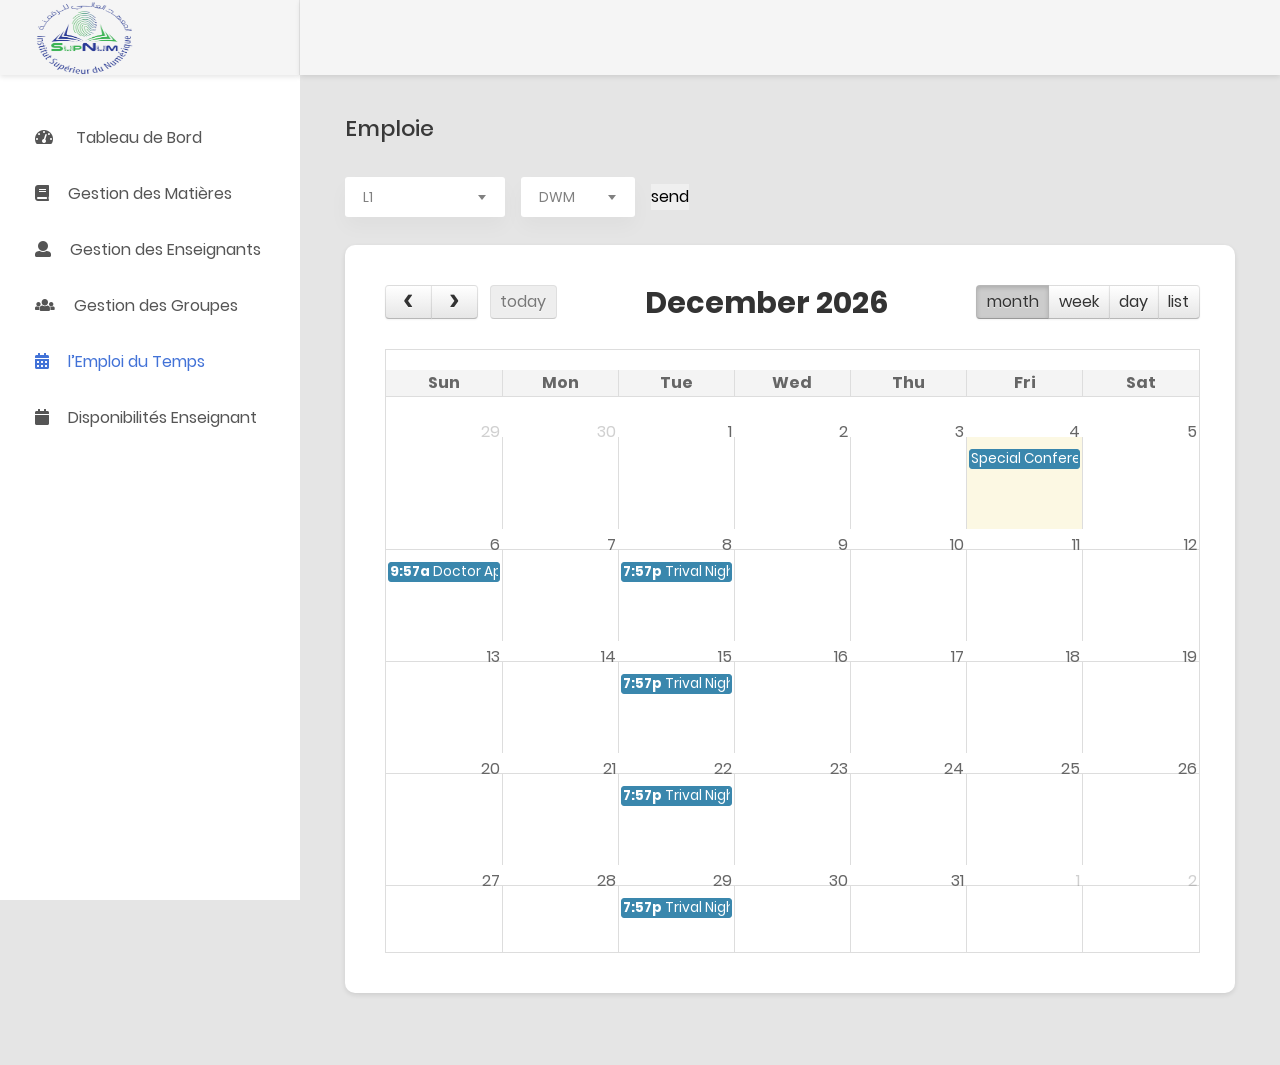
<file: emploieEtudiant.html>
<!DOCTYPE html>
<html lang="en">

<head>
    <!-- Required meta tags-->
    <meta charset="UTF-8">
    <meta name="viewport" content="width=device-width, initial-scale=1, shrink-to-fit=no">
    <meta name="description" content="au theme template">
    <meta name="author" content="Hau Nguyen">
    <meta name="keywords" content="au theme template">

    <!-- Title Page-->
    <title>Tables</title>

    <!-- Fontfaces CSS-->
    <link href="css/font-face.css" rel="stylesheet" media="all">
    <link href="vendor/font-awesome-4.7/css/font-awesome.min.css" rel="stylesheet" media="all">
    <link href="vendor/font-awesome-5/css/fontawesome-all.min.css" rel="stylesheet" media="all">
    <link href="vendor/mdi-font/css/material-design-iconic-font.min.css" rel="stylesheet" media="all">

    <!-- Bootstrap CSS-->
    <link href="vendor/bootstrap-4.1/bootstrap.min.css" rel="stylesheet" media="all">

    <!-- Vendor CSS-->
    <link href="vendor/animsition/animsition.min.css" rel="stylesheet" media="all">
    <link href="vendor/bootstrap-progressbar/bootstrap-progressbar-3.3.4.min.css" rel="stylesheet" media="all">
    <link href="vendor/wow/animate.css" rel="stylesheet" media="all">
    <link href="vendor/css-hamburgers/hamburgers.min.css" rel="stylesheet" media="all">
    <link href="vendor/slick/slick.css" rel="stylesheet" media="all">
    <link href="vendor/select2/select2.min.css" rel="stylesheet" media="all">
    <link href="vendor/perfect-scrollbar/perfect-scrollbar.css" rel="stylesheet" media="all">

    <link href='vendor/fullcalendar-3.10.0/fullcalendar.css' rel='stylesheet' media="all" />

    <!-- Main CSS-->
    <link href="css/theme.css" rel="stylesheet" media="all">

</head>

<body class="animsition">
    <div class="page-wrapper">
        <!-- HEADER MOBILE-->
        <header class="header-mobile d-block d-lg-none">
            <div class="header-mobile__bar">
                <div class="container-fluid">
                    <div class="header-mobile-inner">
                        <a class="logo" href="index.html">
                            <img src="images/icon/logo-supnum2.png" alt="Supnum" style="height: 50px; width: 50px;" />
                        </a>
                        <button class="hamburger hamburger--slider" type="button">
                            <span class="hamburger-box">
                                <span class="hamburger-inner"></span>
                            </span>
                        </button>
                    </div>
                </div>
            </div>
            <nav class="navbar-mobile">
                <div class="container-fluid">
                    <ul class="navbar-mobile__list list-unstyled">
                        <li class="has-sub">
                            <a class="js-arrow" href="#">
                                <i class="fas fa-tachometer-alt"></i>Dashboard</a>
                            <ul class="navbar-mobile-sub__list list-unstyled js-sub-list">
                                <li>
                                    <a href="index.html">Dashboard 1</a>
                                </li>
                            </ul>
                        </li>


                        <li>
                            <a href="matiere.html">
                                <i class="fa  fa-book"></i>Gestion des Matières</a>
                        </li>
                        <li>
                            <a href="enseignant.html">
                                <i class="fa fa-user"></i>Gestion des Enseignants </a>
                        </li>
                        <li>
                            <a href="groupes.html">
                                <i class="fa fa-users"></i>Gestion des Groupes</a>
                        </li>
                        <li>
                            <a href="emploieChoix.html">
                                <i class="fas fa-calendar-alt"></i>l’Emploi du Temps</a>
                        </li>
                        <li>
                            <a href="disponibilite.html">
                                <i class="fa fa-calendar-o"></i>Disponibilités des Enseignant</a>
                        </li>

                    </ul>
                </div>
            </nav>
        </header>
        <!-- END HEADER MOBILE-->

        <!-- MENU SIDEBAR-->
        <aside class="menu-sidebar d-none d-lg-block">
            <div class="logo">
                <a href="#">
                    <img src="images/icon/logo-supnum2.png" alt="Cool Admin" style="height: 75px; width: 100px;" />
                </a>
            </div>
            <div class="menu-sidebar__content js-scrollbar1">
                <nav class="navbar-sidebar">
                    <ul class="list-unstyled navbar__list">
                        <li class=" has-sub">
                            <a class="js-arrow" href="#">
                                <i class="fas fa-tachometer-alt"></i> Tableau de Bord</a>
                            <ul class="list-unstyled navbar__sub-list js-sub-list">
                                <li>
                                    <a href="index.html"> Tableau de Bord</a>
                                </li>
                            </ul>
                        </li>
                        <li>
                            <a href="matieres.html">
                                <i class="fa  fa-book"></i>Gestion des Matières</a>
                        </li>
                        <li>
                            <a href="enseignants.html">
                                <i class="fa fa-user"></i>Gestion des Enseignants </a>
                        </li>
                        <li>
                            <a href="groupes.html">
                                <i class="fa fa-users"></i>Gestion des Groupes</a>
                        </li>
                        <li class="active">
                            <a href="emploieChoix.html">
                                <i class="fas fa-calendar-alt"></i>l’Emploi du Temps</a>
                        </li>
                        <li>
                            <a href="disponibilite.html">
                                <i class="fa fa-calendar-o"></i>Disponibilités Enseignant</a>
                        </li>
                    </ul>
                </nav>
            </div>
        </aside>
        <!-- END MENU SIDEBAR-->

        <!-- PAGE CONTAINER-->
        <div class="page-container">
            <!-- HEADER DESKTOP-->
            <header class="header-desktop">
                <div class="section__content section__content--p30">
                    <div class="container-fluid">
                        <div class="header-wrap">
                            <form class="form-header" action="" method="POST">
                                <!-- <input class="au-input au-input--xl" type="text" name="search"
                                        placeholder="Search for datas &amp; reports..." />
                                    <button class="au-btn--submit" type="submit">
                                        <i class="zmdi zmdi-search"></i>
                                    </button> -->
                            </form>
                            <div class="header-button">
                                <div class="account-wrap">
                                    <!-- <div class="account-item clearfix js-item-menu">
                                        <div class="image">
                                            <img src="images/icon/avatar-01.jpg" alt="Utilisateur" />
                                        </div>
                                        <div class="content">
                                            <a class="js-acc-btn" href="#">Saleck Ameine</a>
                                        </div>
                                        <div class="account-dropdown js-dropdown">
                                            <div class="info clearfix">
                                                <div class="image">
                                                    <a href="#">
                                                        <img src="images/icon/avatar-01.jpg" alt="Utilisateur" />
                                                    </a>
                                                </div>
                                                <div class="content">
                                                    <h5 class="name">
                                                        <a href="#">Saleck Ameine</a>
                                                    </h5>
                                                    <span class="email">Saleckameine@example.com</span>
                                                </div>
                                            </div>
                                            <div class="account-dropdown__footer">
                                                <a href="#">
                                                    <i class="zmdi zmdi-power"></i>Logout</a>
                                            </div>
                                        </div>
                                    </div> -->
                                </div>
                            </div>
                        </div>
                    </div>
                </div>
            </header>
            <!-- END HEADER DESKTOP-->

            <!-- MAIN CONTENT-->
            <div class="main-content">
                <div class="section__content section__content--p30">
                    <div class="container-fluid">
                        <div class="row">
                            <div class="col-md-12">
                                <!-- DATA TABLE -->
                                <h3 class="title-5 m-b-35">Emploie</h3>
                                <div class="table-data__tool">
                                    <div class="table-data__tool-left">
                                        <div class="rs-select2--light rs-select2--md">
                                            <select class="js-select2" name="property">
                                                <option selected="selected">L1</option>
                                                <option value="">L2</option>
                                                <option value="">L3</option>
                                                <option value="">M1</option>
                                                <option value="">M2</option>


                                            </select>
                                            <div class="dropDownSelect2"></div>
                                        </div>
                                        <div class="rs-select2--light rs-select2--sm">
                                            <select class="js-select2" name="time">
                                                <option selected="selected">DWM</option>
                                                <option value="">DSI</option>
                                                <option value="">AI</option>
                                                <option value="">RSS</option>
                                            </select>
                                            <div class="dropDownSelect2"></div>
                                        </div>
                                        <div class="rs-select2--light envoiee">
                                            <input type="submit" value="send">
                                        </div>
                                    </div>
                                </div>
                                <div class="row">
                                    <div class="col">
                                        <div class="au-card">
                                            <div id="calendar"></div>
                                        </div>
                                    </div><!-- .col -->
                                </div>
                                <!-- END DATA TABLE -->
                            </div>
                        </div>

                    </div>
                </div>
            </div>
        </div>

    </div>

    <!-- Jquery JS-->
    <script src="vendor/jquery-3.2.1.min.js"></script>
    <!-- Bootstrap JS-->
    <script src="vendor/bootstrap-4.1/popper.min.js"></script>
    <script src="vendor/bootstrap-4.1/bootstrap.min.js"></script>
    <!-- Vendor JS       -->
    <script src="vendor/slick/slick.min.js">
    </script>
    <script src="vendor/wow/wow.min.js"></script>
    <script src="vendor/animsition/animsition.min.js"></script>
    <script src="vendor/bootstrap-progressbar/bootstrap-progressbar.min.js">
    </script>
    <script src="vendor/counter-up/jquery.waypoints.min.js"></script>
    <script src="vendor/counter-up/jquery.counterup.min.js">
    </script>
    <script src="vendor/circle-progress/circle-progress.min.js"></script>
    <script src="vendor/perfect-scrollbar/perfect-scrollbar.js"></script>
    <script src="vendor/chartjs/Chart.bundle.min.js"></script>
    <script src="vendor/select2/select2.min.js">
    </script>
    <!-- Full Calendar -->
    <script src="vendor/fullcalendar-3.10.0/lib/moment.min.js"></script>
    <script src="vendor/fullcalendar-3.10.0/fullcalendar.js"></script>

    <!-- Main JS-->
    <script src="js/main.js"></script>
    <script type="text/javascript">
        $(function () {
            // for now, there is something adding a click handler to 'a'
            var tues = moment().day(2).hour(19);

            // build trival night events for example data
            var events = [
                {
                    title: "Special Conference",
                    start: moment().format('YYYY-MM-DD'),
                    url: '#'
                },
                {
                    title: "Doctor Appt",
                    start: moment().hour(9).add(2, 'days').toISOString(),
                    url: '#'
                }

            ];

            var trivia_nights = []

            for (var i = 1; i <= 4; i++) {
                var n = tues.clone().add(i, 'weeks');
                console.log("isoString: " + n.toISOString());
                trivia_nights.push({
                    title: 'Trival Night @ Pub XYZ',
                    start: n.toISOString(),
                    allDay: false,
                    url: '#'
                });
            }

            // setup a few events
            $('#calendar').fullCalendar({
                header: {
                    left: 'prev,next today',
                    center: 'title',
                    right: 'month,agendaWeek,agendaDay,listWeek'
                },
                events: events.concat(trivia_nights)
            });
        });
    </script>
</body>

</html>
<!-- end document-->
</file>
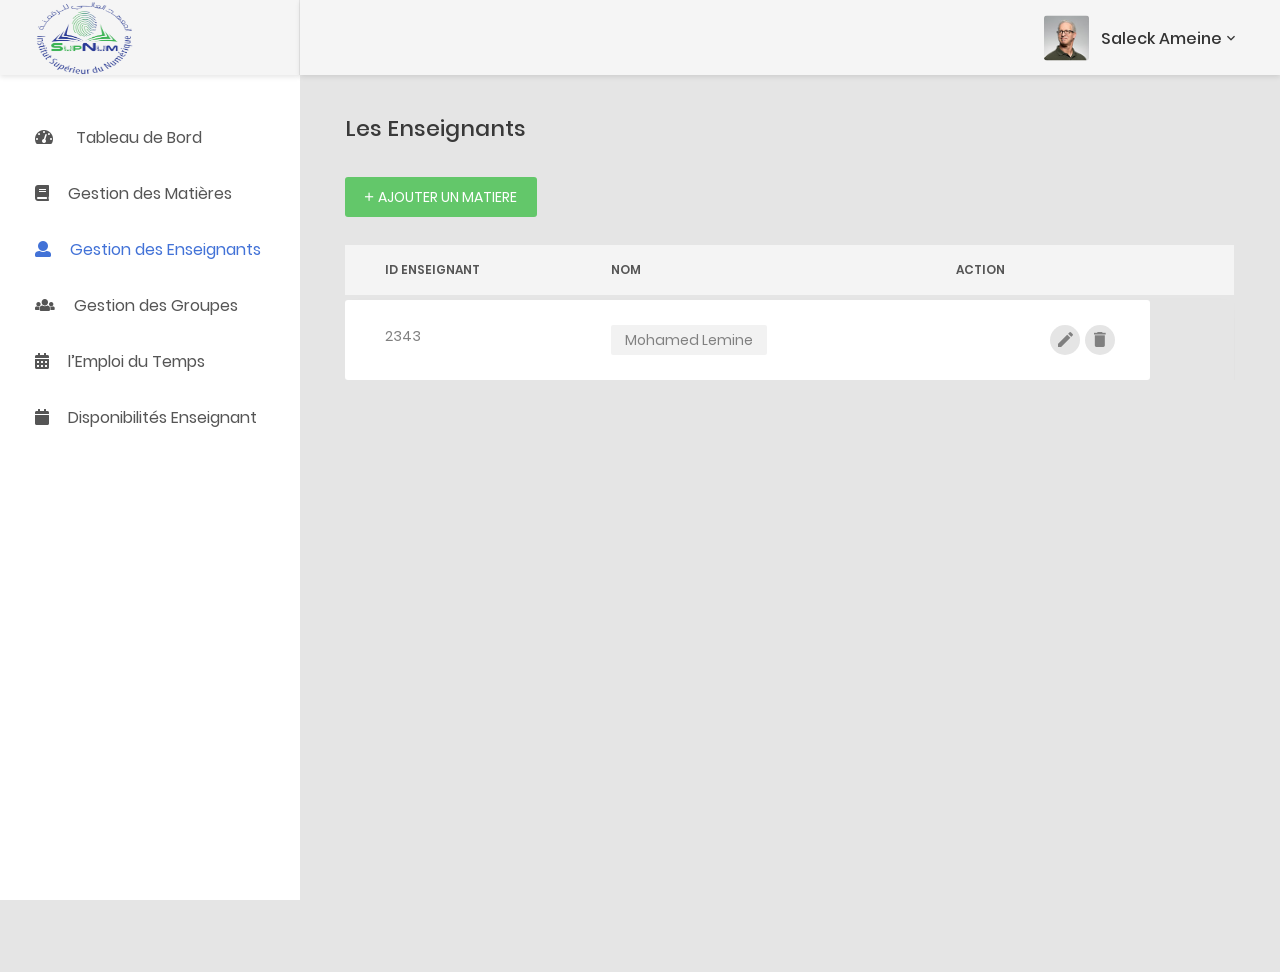
<file: enseignants.html>
<!DOCTYPE html>
<html lang="en">

<head>
    <!-- Required meta tags-->
    <meta charset="UTF-8">
    <meta name="viewport" content="width=device-width, initial-scale=1, shrink-to-fit=no">
    <meta name="description" content="au theme template">
    <meta name="author" content="Hau Nguyen">
    <meta name="keywords" content="au theme template">

    <!-- Title Page-->
    <title>Tables</title>

    <!-- Fontfaces CSS-->
    <link href="css/font-face.css" rel="stylesheet" media="all">
    <link href="vendor/font-awesome-4.7/css/font-awesome.min.css" rel="stylesheet" media="all">
    <link href="vendor/font-awesome-5/css/fontawesome-all.min.css" rel="stylesheet" media="all">
    <link href="vendor/mdi-font/css/material-design-iconic-font.min.css" rel="stylesheet" media="all">

    <!-- Bootstrap CSS-->
    <link href="vendor/bootstrap-4.1/bootstrap.min.css" rel="stylesheet" media="all">

    <!-- Vendor CSS-->
    <link href="vendor/animsition/animsition.min.css" rel="stylesheet" media="all">
    <link href="vendor/bootstrap-progressbar/bootstrap-progressbar-3.3.4.min.css" rel="stylesheet" media="all">
    <link href="vendor/wow/animate.css" rel="stylesheet" media="all">
    <link href="vendor/css-hamburgers/hamburgers.min.css" rel="stylesheet" media="all">
    <link href="vendor/slick/slick.css" rel="stylesheet" media="all">
    <link href="vendor/select2/select2.min.css" rel="stylesheet" media="all">
    <link href="vendor/perfect-scrollbar/perfect-scrollbar.css" rel="stylesheet" media="all">

    <!-- Main CSS-->
    <link href="css/theme.css" rel="stylesheet" media="all">

</head>

<body class="animsition">
    <div class="page-wrapper">
        <!-- HEADER MOBILE-->
        <header class="header-mobile d-block d-lg-none">
            <div class="header-mobile__bar">
                <div class="container-fluid">
                    <div class="header-mobile-inner">
                        <a class="logo" href="index.html">
                            <img src="images/icon/logo-supnum2.png" alt="Supnum" style="height: 50px; width: 50px;" />
                        </a>
                        <button class="hamburger hamburger--slider" type="button">
                            <span class="hamburger-box">
                                <span class="hamburger-inner"></span>
                            </span>
                        </button>
                    </div>
                </div>
            </div>
            <nav class="navbar-mobile">
                <div class="container-fluid">
                    <ul class="navbar-mobile__list list-unstyled">
                        <li class="has-sub">
                            <a class="js-arrow" href="#">
                                <i class="fas fa-tachometer-alt"></i>Dashboard</a>
                            <ul class="navbar-mobile-sub__list list-unstyled js-sub-list">
                                <li>
                                    <a href="index.html">Dashboard 1</a>
                                </li>
                            </ul>
                        </li>


                        <li>
                            <a href="matiere.html">
                                <i class="fa fa-book"></i>Gestion des Matières</a>
                        </li>
                        <li>
                            <a href="enseignant.html">
                                <i class="fa fa-user"></i>Gestion des Enseignants </a>
                        </li>
                        <li>
                            <a href="groupes.html">
                                <i class="fa fa-users"></i>Gestion des Groupes</a>
                        </li>
                        <li>
                            <a href="emploieChoix.html">
                                <i class="fas fa-calendar-alt"></i>l’Emploi du Temps</a>
                        </li>
                        <li>
                            <a href="disponibilite.html">
                                <i class="fa fa-calendar-o"></i>Disponibilités des Enseignant</a>
                        </li>

                    </ul>
                </div>
            </nav>
        </header>
        <!-- END HEADER MOBILE-->

        <!-- MENU SIDEBAR-->
        <aside class="menu-sidebar d-none d-lg-block">
            <div class="logo">
                <a href="#">
                    <img src="images/icon/logo-supnum2.png" alt="Cool Admin" style="height: 75px; width: 100px;" />
                </a>
            </div>
            <div class="menu-sidebar__content js-scrollbar1">
                <nav class="navbar-sidebar">
                    <ul class="list-unstyled navbar__list">
                        <li class=" has-sub">
                            <a class="js-arrow" href="#">
                                <i class="fas fa-tachometer-alt"></i> Tableau de Bord</a>
                            <ul class="list-unstyled navbar__sub-list js-sub-list">
                                <li>
                                    <a href="index.html"> Tableau de Bord</a>
                                </li>
                            </ul>
                        </li>
                        <li>
                            <a href="matieres.html">
                                <i class="fa fa-book"></i>Gestion des Matières</a>
                        </li>
                        <li class="active">
                            <a href="enseignants.html">
                                <i class="fa fa-user"></i>Gestion des Enseignants </a>
                        </li>
                        <li>
                            <a href="groupes.html">
                                <i class="fa fa-users"></i>Gestion des Groupes</a>
                        </li>
                        <li>
                            <a href="emploieChoix.html">
                                <i class="fas fa-calendar-alt"></i>l’Emploi du Temps</a>
                        </li>
                        <li>
                            <a href="disponibilite.html">
                                <i class="fa fa-calendar-o"></i>Disponibilités Enseignant</a>
                        </li>
                    </ul>
                </nav>
            </div>
        </aside>
        <!-- END MENU SIDEBAR-->

        <!-- PAGE CONTAINER-->
        <div class="page-container">
            <!-- HEADER DESKTOP-->
            <header class="header-desktop">
                <div class="section__content section__content--p30">
                    <div class="container-fluid">
                        <div class="header-wrap">
                            <form class="form-header" action="" method="POST">
                                <!-- <input class="au-input au-input--xl" type="text" name="search"
                                        placeholder="Search for datas &amp; reports..." />
                                    <button class="au-btn--submit" type="submit">
                                        <i class="zmdi zmdi-search"></i>
                                    </button> -->
                            </form>
                            <div class="header-button">
                                <div class="account-wrap">
                                    <div class="account-item clearfix js-item-menu">
                                        <div class="image">
                                            <img src="images/icon/avatar-01.jpg" alt="Utilisateur" />
                                        </div>
                                        <div class="content">
                                            <a class="js-acc-btn" href="#">Saleck Ameine</a>
                                        </div>
                                        <div class="account-dropdown js-dropdown">
                                            <div class="info clearfix">
                                                <div class="image">
                                                    <a href="#">
                                                        <img src="images/icon/avatar-01.jpg" alt="Utilisateur" />
                                                    </a>
                                                </div>
                                                <div class="content">
                                                    <h5 class="name">
                                                        <a href="#">Saleck Ameine</a>
                                                    </h5>
                                                    <span class="email">Saleckameine@example.com</span>
                                                </div>
                                            </div>
                                            <div class="account-dropdown__footer">
                                                <a href="#">
                                                    <i class="zmdi zmdi-power"></i>Logout</a>
                                            </div>
                                        </div>
                                    </div>
                                </div>
                            </div>
                        </div>
                    </div>
                </div>
            </header>
            <!-- END HEADER DESKTOP-->

            <!-- MAIN CONTENT-->
            <div class="main-content">
                <div class="section__content section__content--p30">
                    <div class="container-fluid">
                        <div class="row">
                            <div class="col-md-12">
                                <!-- DATA TABLE -->
                                <h3 class="title-5 m-b-35">Les Enseignants</h3>
                                <div class="table-data__tool">
                                    <!-- <div class="table-data__tool-left">
                                        <div class="rs-select2--light rs-select2--md">
                                            <select class="js-select2" name="property">
                                                <option selected="selected">All Properties</option>
                                                <option value="">Option 1</option>
                                                <option value="">Option 2</option>
                                            </select>
                                            <div class="dropDownSelect2"></div>
                                        </div>
                                        <div class="rs-select2--light rs-select2--sm">
                                            <select class="js-select2" name="time">
                                                <option selected="selected">Today</option>
                                                <option value="">3 Days</option>
                                                <option value="">1 Week</option>
                                            </select>
                                            <div class="dropDownSelect2"></div>
                                        </div>
                                        <button class="au-btn-filter">
                                            <i class="zmdi zmdi-filter-list"></i>filters</button>
                                    </div> -->
                                    <div class="table-data__tool-right">
                                        <button class="au-btn au-btn-icon au-btn--green au-btn--small"
                                            data-toggle="modal" data-target="#addMatiereModal">
                                            <i class="zmdi zmdi-plus"></i>Ajouter un matiere
                                        </button>
                                        <div class="rs-select2--dark rs-select2--sm rs-select2--dark2">
                                            <!-- <select class="js-select2" name="type">
                                                <option selected="selected">Export</option>
                                                <option value="">Option 1</option>
                                                <option value="">Option 2</option>
                                            </select> -->
                                            <div class="dropDownSelect2"></div>
                                        </div>
                                    </div>
                                </div>
                                <div class="table-responsive table-responsive-data">
                                    <table class="table table-data2">
                                        <thead>
                                            <tr>

                                                <th>Id Enseignant</th>
                                                <th>Nom</th>
                                                <th>Action</th>
                                                <th></th>
                                            </tr>
                                        </thead>
                                        <tbody>
                                            <tr class="spacer"></tr>
                                            <tr class="tr-shadow">
                                                <td>2343</td>
                                                <td>
                                                    <span class="block-email">Mohamed Lemine</span>
                                                </td>


                                                <td>
                                                    <div class="table-data-feature">
                                                        <button class="item" data-toggle="tooltip" data-placement="top"
                                                            title="Edit">
                                                            <i class="zmdi zmdi-edit"></i>
                                                        </button>
                                                        <button class="item" data-toggle="tooltip" data-placement="top"
                                                            title="Delete">
                                                            <i class="zmdi zmdi-delete"></i>
                                                        </button>
                                                    </div>
                                                </td>
                                            </tr>
                                        </tbody>
                                    </table>
                                </div>
                                <!-- END DATA TABLE -->
                            </div>
                        </div>

                    </div>
                </div>
            </div>
        </div>

    </div>
    <div class="modal fade" id="addMatiereModal" tabindex="-1" role="dialog" aria-labelledby="exampleModalLabel"
        aria-hidden="true">
        <div class="modal-dialog" role="document">
            <div class="modal-content">
                <div class="modal-header">
                    <h5 class="modal-title" id="exampleModalLabel">Ajouter un enseignant</h5>
                    <button type="button" class="close" data-dismiss="modal" aria-label="Close">
                        <span aria-hidden="true">&times;</span>
                    </button>
                </div>
                <div class="modal-body">
                    <form id="matiereForm">
                        <div class="form-group">
                            <label for="code">id</label>
                            <input type="text" class="form-control" id="code" required>
                        </div>
                        <div class="form-group">
                            <label for="nom">Nom</label>
                            <input type="text" class="form-control" id="nom" required>
                        </div>

                        <button type="submit" class="au-btn au-btn-icon au-btn--green au-btn--small">Ajouter</button>
                    </form>
                </div>
            </div>
        </div>
    </div>

    <!-- Jquery JS-->
    <script src="vendor/jquery-3.2.1.min.js"></script>
    <!-- Bootstrap JS-->
    <script src="vendor/bootstrap-4.1/popper.min.js"></script>
    <script src="vendor/bootstrap-4.1/bootstrap.min.js"></script>
    <!-- Vendor JS       -->
    <script src="vendor/slick/slick.min.js">
    </script>
    <script src="vendor/wow/wow.min.js"></script>
    <script src="vendor/animsition/animsition.min.js"></script>
    <script src="vendor/bootstrap-progressbar/bootstrap-progressbar.min.js">
    </script>
    <script src="vendor/counter-up/jquery.waypoints.min.js"></script>
    <script src="vendor/counter-up/jquery.counterup.min.js">
    </script>
    <script src="vendor/circle-progress/circle-progress.min.js"></script>
    <script src="vendor/perfect-scrollbar/perfect-scrollbar.js"></script>
    <script src="vendor/chartjs/Chart.bundle.min.js"></script>
    <script src="vendor/select2/select2.min.js">
    </script>

    <!-- Main JS-->
    <script src="js/main.js"></script>

</body>

</html>
<!-- end document-->
</file>
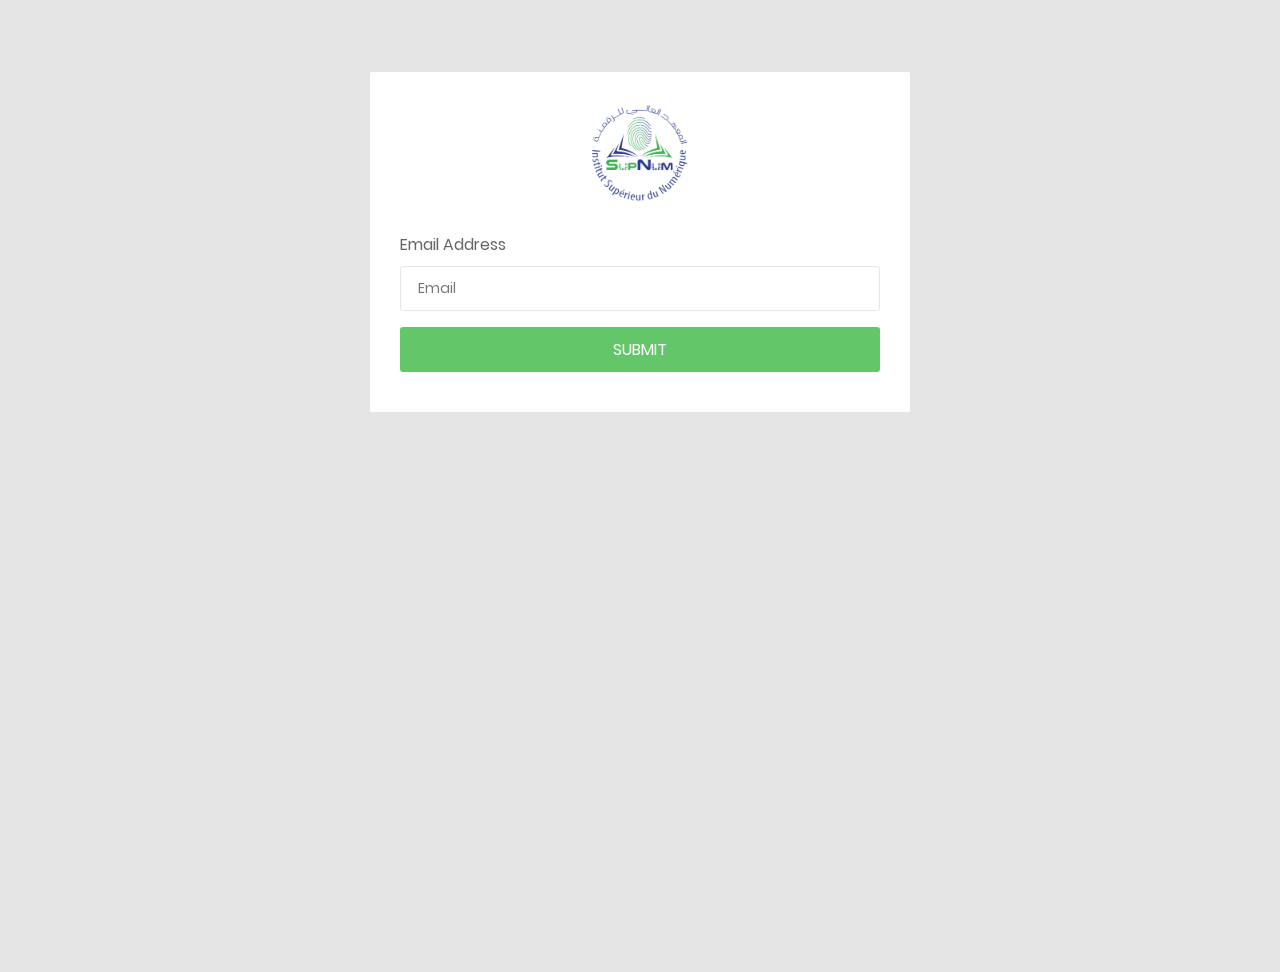
<file: forget-pass.html>
<!DOCTYPE html>
<html lang="en">

<head>
    <!-- Required meta tags-->
    <meta charset="UTF-8">
    <meta name="viewport" content="width=device-width, initial-scale=1, shrink-to-fit=no">
    <meta name="description" content="au theme template">
    <meta name="author" content="Hau Nguyen">
    <meta name="keywords" content="au theme template">

    <!-- Title Page-->
    <title>Forget Password</title>

    <!-- Fontfaces CSS-->
    <link href="css/font-face.css" rel="stylesheet" media="all">
    <link href="vendor/font-awesome-4.7/css/font-awesome.min.css" rel="stylesheet" media="all">
    <link href="vendor/font-awesome-5/css/fontawesome-all.min.css" rel="stylesheet" media="all">
    <link href="vendor/mdi-font/css/material-design-iconic-font.min.css" rel="stylesheet" media="all">

    <!-- Bootstrap CSS-->
    <link href="vendor/bootstrap-4.1/bootstrap.min.css" rel="stylesheet" media="all">

    <!-- Vendor CSS-->
    <link href="vendor/animsition/animsition.min.css" rel="stylesheet" media="all">
    <link href="vendor/bootstrap-progressbar/bootstrap-progressbar-3.3.4.min.css" rel="stylesheet" media="all">
    <link href="vendor/wow/animate.css" rel="stylesheet" media="all">
    <link href="vendor/css-hamburgers/hamburgers.min.css" rel="stylesheet" media="all">
    <link href="vendor/slick/slick.css" rel="stylesheet" media="all">
    <link href="vendor/select2/select2.min.css" rel="stylesheet" media="all">
    <link href="vendor/perfect-scrollbar/perfect-scrollbar.css" rel="stylesheet" media="all">

    <!-- Main CSS-->
    <link href="css/theme.css" rel="stylesheet" media="all">

</head>

<body class="animsition">
    <div class="page-wrapper">
        <div class="page-content--bge5">
            <div class="container">
                <div class="login-wrap">
                    <div class="login-content">
                        <div class="login-logo">
                            <a href="#">
                                <img src="images/icon/logo-supnum2.png" alt="Supnum" style="width: 100px;height: 100px;">
                            </a>
                        </div>
                        <div class="login-form">
                            <form action="" method="post">
                                <div class="form-group">
                                    <label>Email Address</label>
                                    <input class="au-input au-input--full" type="email" name="email" placeholder="Email">
                                </div>
                                <button class="au-btn au-btn--block au-btn--green m-b-20" type="submit">submit</button>
                            </form>
                        </div>
                    </div>
                </div>
            </div>
        </div>

    </div>

    <!-- Jquery JS-->
    <script src="vendor/jquery-3.2.1.min.js"></script>
    <!-- Bootstrap JS-->
    <script src="vendor/bootstrap-4.1/popper.min.js"></script>
    <script src="vendor/bootstrap-4.1/bootstrap.min.js"></script>
    <!-- Vendor JS       -->
    <script src="vendor/slick/slick.min.js">
    </script>
    <script src="vendor/wow/wow.min.js"></script>
    <script src="vendor/animsition/animsition.min.js"></script>
    <script src="vendor/bootstrap-progressbar/bootstrap-progressbar.min.js">
    </script>
    <script src="vendor/counter-up/jquery.waypoints.min.js"></script>
    <script src="vendor/counter-up/jquery.counterup.min.js">
    </script>
    <script src="vendor/circle-progress/circle-progress.min.js"></script>
    <script src="vendor/perfect-scrollbar/perfect-scrollbar.js"></script>
    <script src="vendor/chartjs/Chart.bundle.min.js"></script>
    <script src="vendor/select2/select2.min.js">
    </script>

    <!-- Main JS-->
    <script src="js/main.js"></script>

</body>

</html>
<!-- end document-->
</file>
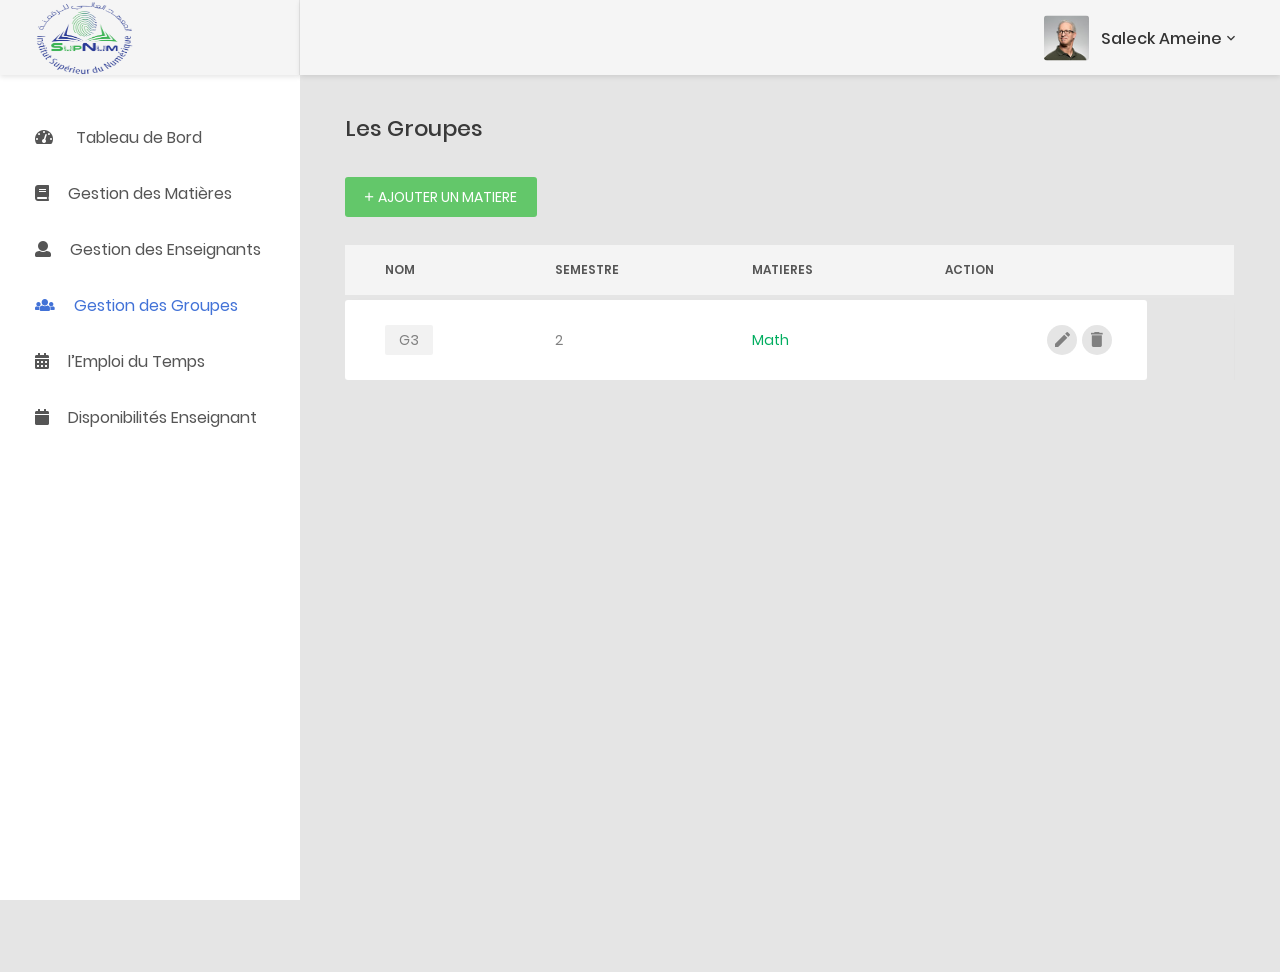
<file: groupes.html>
<!DOCTYPE html>
<html lang="en">

<head>
    <!-- Required meta tags-->
    <meta charset="UTF-8">
    <meta name="viewport" content="width=device-width, initial-scale=1, shrink-to-fit=no">
    <meta name="description" content="au theme template">
    <meta name="author" content="Hau Nguyen">
    <meta name="keywords" content="au theme template">

    <!-- Title Page-->
    <title>Tables</title>

    <!-- Fontfaces CSS-->
    <link href="css/font-face.css" rel="stylesheet" media="all">
    <link href="vendor/font-awesome-4.7/css/font-awesome.min.css" rel="stylesheet" media="all">
    <link href="vendor/font-awesome-5/css/fontawesome-all.min.css" rel="stylesheet" media="all">
    <link href="vendor/mdi-font/css/material-design-iconic-font.min.css" rel="stylesheet" media="all">

    <!-- Bootstrap CSS-->
    <link href="vendor/bootstrap-4.1/bootstrap.min.css" rel="stylesheet" media="all">

    <!-- Vendor CSS-->
    <link href="vendor/animsition/animsition.min.css" rel="stylesheet" media="all">
    <link href="vendor/bootstrap-progressbar/bootstrap-progressbar-3.3.4.min.css" rel="stylesheet" media="all">
    <link href="vendor/wow/animate.css" rel="stylesheet" media="all">
    <link href="vendor/css-hamburgers/hamburgers.min.css" rel="stylesheet" media="all">
    <link href="vendor/slick/slick.css" rel="stylesheet" media="all">
    <link href="vendor/select2/select2.min.css" rel="stylesheet" media="all">
    <link href="vendor/perfect-scrollbar/perfect-scrollbar.css" rel="stylesheet" media="all">

    <!-- Main CSS-->
    <link href="css/theme.css" rel="stylesheet" media="all">

</head>

<body class="animsition">
    <div class="page-wrapper">
        <!-- HEADER MOBILE-->
        <header class="header-mobile d-block d-lg-none">
            <div class="header-mobile__bar">
                <div class="container-fluid">
                    <div class="header-mobile-inner">
                        <a class="logo" href="index.html">
                            <img src="images/icon/logo-supnum2.png" alt="Supnum" style="height: 50px; width: 50px;" />
                        </a>
                        <button class="hamburger hamburger--slider" type="button">
                            <span class="hamburger-box">
                                <span class="hamburger-inner"></span>
                            </span>
                        </button>
                    </div>
                </div>
            </div>
            <nav class="navbar-mobile">
                <div class="container-fluid">
                    <ul class="navbar-mobile__list list-unstyled">
                        <li class="has-sub">
                            <a class="js-arrow" href="#">
                                <i class="fas fa-tachometer-alt"></i>Dashboard</a>
                            <ul class="navbar-mobile-sub__list list-unstyled js-sub-list">
                                <li>
                                    <a href="index.html">Dashboard 1</a>
                                </li>
                            </ul>
                        </li>


                        <li>
                            <a href="matiere.html">
                                <i class="fa  fa-book"></i>Gestion des Matières</a>
                        </li>
                        <li>
                            <a href="enseignant.html">
                                <i class="fa fa-user"></i>Gestion des Enseignants </a>
                        </li>
                        <li class="active">
                            <a href="groupes.html">
                                <i class="fa fa-users"></i>Gestion des Groupes</a>
                        </li>
                        <li>
                            <a href="emploieChoix.html">
                                <i class="fas fa-calendar-alt"></i>l’Emploi du Temps</a>
                        </li>
                        <li>
                            <a href="disponibilite.html">
                                <i class="fa fa-calendar-o"></i>Disponibilités des Enseignant</a>
                        </li>

                    </ul>
                </div>
            </nav>
        </header>
        <!-- END HEADER MOBILE-->

        <!-- MENU SIDEBAR-->
        <aside class="menu-sidebar d-none d-lg-block">
            <div class="logo">
                <a href="#">
                    <img src="images/icon/logo-supnum2.png" alt="Cool Admin" style="height: 75px; width: 100px;" />
                </a>
            </div>
            <div class="menu-sidebar__content js-scrollbar1">
                <nav class="navbar-sidebar">
                    <ul class="list-unstyled navbar__list">
                        <li class=" has-sub">
                            <a class="js-arrow" href="#">
                                <i class="fas fa-tachometer-alt"></i> Tableau de Bord</a>
                            <ul class="list-unstyled navbar__sub-list js-sub-list">
                                <li>
                                    <a href="index.html"> Tableau de Bord</a>
                                </li>
                            </ul>
                        </li>
                        <li>
                            <a href="matieres.html">
                                <i class="fa  fa-book"></i>Gestion des Matières</a>
                        </li>
                        <li>
                            <a href="enseignants.html">
                                <i class="fa fa-user"></i>Gestion des Enseignants </a>
                        </li>
                        <li class="active">
                            <a href="groupes.html">
                                <i class="fa fa-users"></i>Gestion des Groupes</a>
                        </li>
                        <li>
                            <a href="emploieChoix.html">
                                <i class="fas fa-calendar-alt"></i>l’Emploi du Temps</a>
                        </li>
                        <li>
                            <a href="disponibilite.html">
                                <i class="fa fa-calendar-o"></i>Disponibilités Enseignant</a>
                        </li>
                    </ul>
                </nav>
            </div>
        </aside>
        <!-- END MENU SIDEBAR-->

        <!-- PAGE CONTAINER-->
        <div class="page-container">
            <!-- HEADER DESKTOP-->
            <header class="header-desktop">
                <div class="section__content section__content--p30">
                    <div class="container-fluid">
                        <div class="header-wrap">
                            <form class="form-header" action="" method="POST">
                                <!-- <input class="au-input au-input--xl" type="text" name="search"
                                        placeholder="Search for datas &amp; reports..." />
                                    <button class="au-btn--submit" type="submit">
                                        <i class="zmdi zmdi-search"></i>
                                    </button> -->
                            </form>
                            <div class="header-button">
                                <div class="account-wrap">
                                    <div class="account-item clearfix js-item-menu">
                                        <div class="image">
                                            <img src="images/icon/avatar-01.jpg" alt="Utilisateur" />
                                        </div>
                                        <div class="content">
                                            <a class="js-acc-btn" href="#">Saleck Ameine</a>
                                        </div>
                                        <div class="account-dropdown js-dropdown">
                                            <div class="info clearfix">
                                                <div class="image">
                                                    <a href="#">
                                                        <img src="images/icon/avatar-01.jpg" alt="Utilisateur" />
                                                    </a>
                                                </div>
                                                <div class="content">
                                                    <h5 class="name">
                                                        <a href="#">Saleck Ameine</a>
                                                    </h5>
                                                    <span class="email">Saleckameine@example.com</span>
                                                </div>
                                            </div>
                                            <div class="account-dropdown__footer">
                                                <a href="#">
                                                    <i class="zmdi zmdi-power"></i>Logout</a>
                                            </div>
                                        </div>
                                    </div>
                                </div>
                            </div>
                        </div>
                    </div>
                </div>
            </header>
            <!-- END HEADER DESKTOP-->

            <!-- MAIN CONTENT-->
            <div class="main-content">
                <div class="section__content section__content--p30">
                    <div class="container-fluid">
                        <div class="row">
                            <div class="col-md-12">
                                <!-- DATA TABLE -->
                                <h3 class="title-5 m-b-35">Les groupes</h3>
                                <div class="table-data__tool">
                                    <!-- <div class="table-data__tool-left">
                                        <div class="rs-select2--light rs-select2--md">
                                            <select class="js-select2" name="property">
                                                <option selected="selected">All Properties</option>
                                                <option value="">Option 1</option>
                                                <option value="">Option 2</option>
                                            </select>
                                            <div class="dropDownSelect2"></div>
                                        </div>
                                        <div class="rs-select2--light rs-select2--sm">
                                            <select class="js-select2" name="time">
                                                <option selected="selected">Today</option>
                                                <option value="">3 Days</option>
                                                <option value="">1 Week</option>
                                            </select>
                                            <div class="dropDownSelect2"></div>
                                        </div>
                                        <button class="au-btn-filter">
                                            <i class="zmdi zmdi-filter-list"></i>filters</button>
                                    </div> -->
                                    <div class="table-data__tool-right">
                                        <button class="au-btn au-btn-icon au-btn--green au-btn--small"
                                            data-toggle="modal" data-target="#addMatiereModal">
                                            <i class="zmdi zmdi-plus"></i>Ajouter un matiere
                                        </button>
                                        <div class="rs-select2--dark rs-select2--sm rs-select2--dark2">
                                            <!-- <select class="js-select2" name="type">
                                                <option selected="selected">Export</option>
                                                <option value="">Option 1</option>
                                                <option value="">Option 2</option>
                                            </select> -->
                                            <div class="dropDownSelect2"></div>
                                        </div>
                                    </div>
                                </div>
                                <div class="table-responsive table-responsive-data">
                                    <table class="table table-data2">
                                        <thead>
                                            <tr>
                                                <th>nom</th>
                                                <th>semestre</th>
                                                <th>matieres</th>

                                                <th>Action</th>
                                                <th></th>
                                            </tr>
                                        </thead>
                                        <tbody>
                                            <tr class="spacer"></tr>
                                            <tr class="tr-shadow">
                                                <td>
                                                    <span class="block-email">G3</span>
                                                </td>

                                                <td>2</td>
                                                <td>
                                                    <span class="status--process">Math</span>
                                                </td>
                                                <td>
                                                    <div class="table-data-feature">
                                                        <button class="item" data-toggle="tooltip" data-placement="top"
                                                            title="Edit">
                                                            <i class="zmdi zmdi-edit"></i>
                                                        </button>
                                                        <button class="item" data-toggle="tooltip" data-placement="top"
                                                            title="Delete">
                                                            <i class="zmdi zmdi-delete"></i>
                                                        </button>
                                                    </div>
                                                </td>
                                            </tr>
                                        </tbody>
                                    </table>
                                </div>
                                <!-- END DATA TABLE -->
                            </div>
                        </div>
                    </div>
                </div>
            </div>
        </div>

    </div>
    <div class="modal fade" id="addMatiereModal" tabindex="-1" role="dialog" aria-labelledby="exampleModalLabel"
        aria-hidden="true">
        <div class="modal-dialog" role="document">
            <div class="modal-content">
                <div class="modal-header">
                    <h5 class="modal-title" id="exampleModalLabel">Ajouter un groupe</h5>
                    <button type="button" class="close" data-dismiss="modal" aria-label="Close">
                        <span aria-hidden="true">&times;</span>
                    </button>
                </div>
                <div class="modal-body">
                    <form id="matiereForm">
                        <div class="form-group">
                            <label for="code">Nom</label>
                            <input type="text" class="form-control" id="code" required>
                        </div>
                        <div class="form-group">
                            <label for="nom">Semestre</label>
                            <input type="text" class="form-control" id="nom" required>
                        </div>
                        <div class="form-group">
                            <label for="credit">matieres</label>
                            <input type="number" class="form-control" id="credit" required>
                        </div>

                        <button type="submit" class="au-btn au-btn-icon au-btn--green au-btn--small">Ajouter</button>
                    </form>
                </div>
            </div>
        </div>
    </div>

    <!-- Jquery JS-->
    <script src="vendor/jquery-3.2.1.min.js"></script>
    <!-- Bootstrap JS-->
    <script src="vendor/bootstrap-4.1/popper.min.js"></script>
    <script src="vendor/bootstrap-4.1/bootstrap.min.js"></script>
    <!-- Vendor JS       -->
    <script src="vendor/slick/slick.min.js">
    </script>
    <script src="vendor/wow/wow.min.js"></script>
    <script src="vendor/animsition/animsition.min.js"></script>
    <script src="vendor/bootstrap-progressbar/bootstrap-progressbar.min.js">
    </script>
    <script src="vendor/counter-up/jquery.waypoints.min.js"></script>
    <script src="vendor/counter-up/jquery.counterup.min.js">
    </script>
    <script src="vendor/circle-progress/circle-progress.min.js"></script>
    <script src="vendor/perfect-scrollbar/perfect-scrollbar.js"></script>
    <script src="vendor/chartjs/Chart.bundle.min.js"></script>
    <script src="vendor/select2/select2.min.js">
    </script>

    <!-- Main JS-->
    <script src="js/main.js"></script>

</body>

</html>
<!-- end document-->
</file>
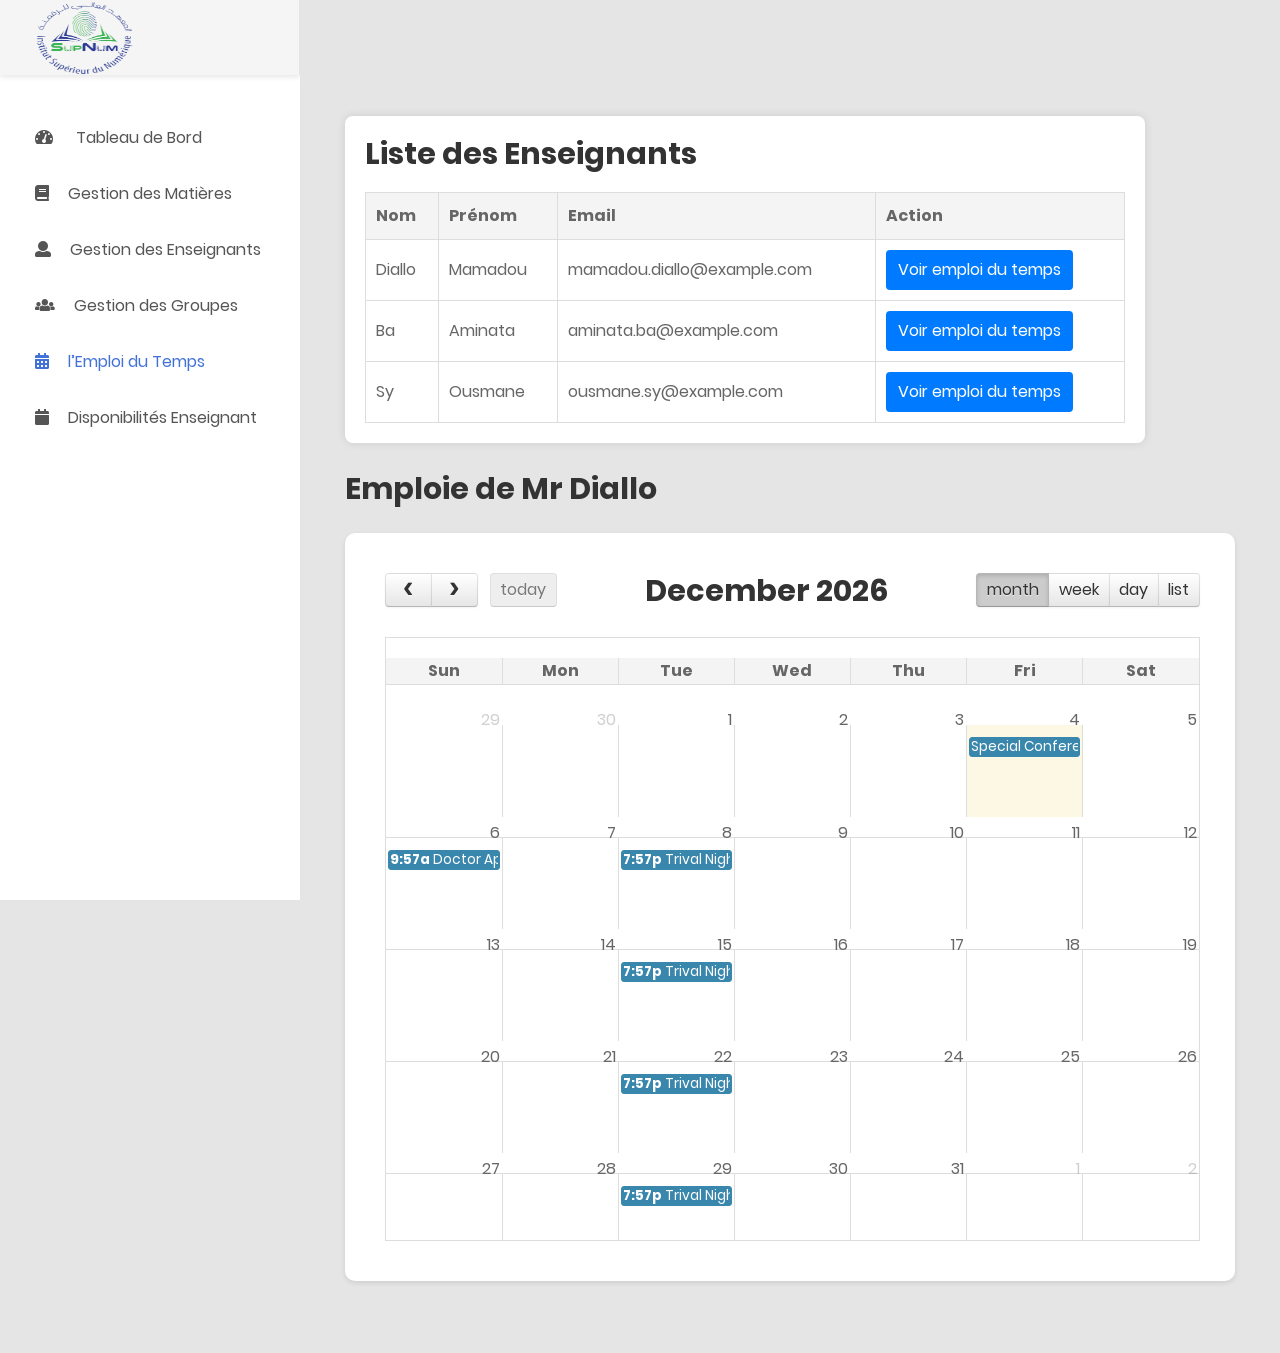
<file: ListDesProfs.html>
<!DOCTYPE html>
<html lang="en">

<head>
    <!-- Required meta tags-->
    <meta charset="UTF-8">
    <meta name="viewport" content="width=device-width, initial-scale=1, shrink-to-fit=no">
    <meta name="description" content="au theme template">
    <meta name="author" content="Hau Nguyen">
    <meta name="keywords" content="au theme template">

    <!-- Title Page-->
    <title>Tables</title>

    <!-- Fontfaces CSS-->
    <link href="css/font-face.css" rel="stylesheet" media="all">
    <link href="vendor/font-awesome-4.7/css/font-awesome.min.css" rel="stylesheet" media="all">
    <link href="vendor/font-awesome-5/css/fontawesome-all.min.css" rel="stylesheet" media="all">
    <link href="vendor/mdi-font/css/material-design-iconic-font.min.css" rel="stylesheet" media="all">

    <!-- Bootstrap CSS-->
    <link href="vendor/bootstrap-4.1/bootstrap.min.css" rel="stylesheet" media="all">

    <!-- Vendor CSS-->
    <link href="vendor/animsition/animsition.min.css" rel="stylesheet" media="all">
    <link href="vendor/bootstrap-progressbar/bootstrap-progressbar-3.3.4.min.css" rel="stylesheet" media="all">
    <link href="vendor/wow/animate.css" rel="stylesheet" media="all">
    <link href="vendor/css-hamburgers/hamburgers.min.css" rel="stylesheet" media="all">
    <link href="vendor/slick/slick.css" rel="stylesheet" media="all">
    <link href="vendor/select2/select2.min.css" rel="stylesheet" media="all">
    <link href="vendor/perfect-scrollbar/perfect-scrollbar.css" rel="stylesheet" media="all">

    <link href='vendor/fullcalendar-3.10.0/fullcalendar.css' rel='stylesheet' media="all" />

    <!-- Main CSS-->
    <link href="css/theme.css" rel="stylesheet" media="all">

</head>

<body class="animsition">
    <div class="page-wrapper">
        <!-- HEADER MOBILE-->
        <header class="header-mobile d-block d-lg-none">
            <div class="header-mobile__bar">
                <div class="container-fluid">
                    <div class="header-mobile-inner">
                        <a class="logo" href="index.html">
                            <img src="images/icon/logo-supnum2.png" style="height: 75px; width: 100px;"
                                alt="CoolAdmin" />
                        </a>
                        <button class="hamburger hamburger--slider" type="button">
                            <span class="hamburger-box">
                                <span class="hamburger-inner"></span>
                            </span>
                        </button>
                    </div>
                </div>
            </div>
            <nav class="navbar-mobile">
                <div class="container-fluid">
                    <ul class="navbar-mobile__list list-unstyled">
                        <li class="has-sub">
                            <a class="js-arrow" href="#">
                                <i class="fas fa-tachometer-alt"></i>Dashboard</a>
                            <ul class="navbar-mobile-sub__list list-unstyled js-sub-list">
                                <li>
                                    <a href="index.html">Dashboard 1</a>
                                </li>
                            </ul>
                        </li>


                        <li>
                            <a href="matiere.html">
                                <i class="fa  fa-book"></i>Gestion des Matières</a>
                        </li>
                        <li>
                            <a href="enseignant.html">
                                <i class="fa fa-user"></i>Gestion des Enseignants </a>
                        </li>
                        <li>
                            <a href="groupes.html">
                                <i class="fa fa-users"></i>Gestion des Groupes</a>
                        </li>
                        <li>
                            <a href="emploieChoix.html">
                                <i class="fas fa-calendar-alt"></i>l’Emploi du Temps</a>
                        </li>
                        <li>
                            <a href="disponibilite.html">
                                <i class="fa fa-calendar-o"></i>Disponibilités des Enseignant</a>
                        </li>

                    </ul>
                </div>
            </nav>
        </header>
        <!-- END HEADER MOBILE-->

        <!-- MENU SIDEBAR-->
        <aside class="menu-sidebar d-none d-lg-block">
            <div class="logo">
                <a href="#">
                    <img src="images/icon/logo-supnum2.png" alt="Cool Admin" style="height: 75px; width: 100px;" />
                </a>
            </div>
            <div class="menu-sidebar__content js-scrollbar1">
                <nav class="navbar-sidebar">
                    <ul class="list-unstyled navbar__list">
                        <li class=" has-sub">
                            <a class="js-arrow" href="#">
                                <i class="fas fa-tachometer-alt"></i> Tableau de Bord</a>
                            <ul class="list-unstyled navbar__sub-list js-sub-list">
                                <li>
                                    <a href="index.html"> Tableau de Bord</a>
                                </li>
                            </ul>
                        </li>
                        <li>
                            <a href="matieres.html">
                                <i class="fa  fa-book"></i>Gestion des Matières</a>
                        </li>
                        <li>
                            <a href="enseignants.html">
                                <i class="fa fa-user"></i>Gestion des Enseignants </a>
                        </li>
                        <li>
                            <a href="groupes.html">
                                <i class="fa fa-users"></i>Gestion des Groupes</a>
                        </li>
                        <li class="active">
                            <a href="emploieChoix.html">
                                <i class="fas fa-calendar-alt"></i>l’Emploi du Temps</a>
                        </li>
                        <li>
                            <a href="disponibilite.html">
                                <i class="fa fa-calendar-o"></i>Disponibilités Enseignant</a>
                        </li>
                    </ul>
                </nav>
            </div>
        </aside>
        <!-- END MENU SIDEBAR-->

        <!-- PAGE CONTAINER-->
        <div class="page-container">
            <!-- HEADER DESKTOP-->

            <!-- END HEADER DESKTOP-->

            <!-- MAIN CONTENT-->
            <div class="main-content">
                <div class="section__content section__content--p30">
                    <div class="col-md-12">
                        <!-- DATA TABLE -->
                        <!-- <h3 class="title-5 m-b-35">
                            Clicker sur un enseignant pour voir son emploie du temps
                        </h3> -->
                        <div class="table-data__tool">
                            <div class="table-data__tool-right">
                                <div class="containerrr row">
                                    <h2>Liste des Enseignants</h2>
                                    <table>
                                        <thead>
                                            <tr>
                                                <th>Nom</th>
                                                <th>Prénom</th>
                                                <th>Email</th>
                                                <th>Action</th>
                                            </tr>
                                        </thead>
                                        <tbody>
                                            <tr>
                                                <td>Diallo</td>
                                                <td>Mamadou</td>
                                                <td>mamadou.diallo@example.com</td>
                                                <td><button class="btn" onclick="showSchedule('Mamadou Diallo')">Voir
                                                        emploi du temps</button></td>
                                            </tr>
                                            <tr>
                                                <td>Ba</td>
                                                <td>Aminata</td>
                                                <td>aminata.ba@example.com</td>
                                                <td><button class="btn" onclick="showSchedule('Aminata Ba')">Voir
                                                        emploi
                                                        du temps</button></td>
                                            </tr>
                                            <tr>
                                                <td>Sy</td>
                                                <td>Ousmane</td>
                                                <td>ousmane.sy@example.com</td>
                                                <td><button class="btn" onclick="showSchedule('Ousmane Sy')">Voir
                                                        emploi
                                                        du temps</button></td>
                                            </tr>
                                        </tbody>
                                    </table>

                                    <div id="schedule" class="schedule"></div>
                                </div>
                            </div>
                        </div>
                        <h2>Emploie de Mr Diallo</h2><br>
                        <div class="row">
                            <div class="col">
                                <div class="au-card">
                                    <div id="calendar"></div>
                                </div>
                            </div><!-- .col -->
                        </div>
                        <!-- END DATA TABLE -->
                    </div>
                </div>
            </div>

        </div>

        <!-- Jquery JS-->
        <script src="vendor/jquery-3.2.1.min.js"></script>
        <!-- Bootstrap JS-->
        <script src="vendor/bootstrap-4.1/popper.min.js"></script>
        <script src="vendor/bootstrap-4.1/bootstrap.min.js"></script>
        <!-- Vendor JS       -->
        <script src="vendor/slick/slick.min.js">
        </script>
        <script src="vendor/wow/wow.min.js"></script>
        <script src="vendor/animsition/animsition.min.js"></script>
        <script src="vendor/bootstrap-progressbar/bootstrap-progressbar.min.js">
        </script>
        <script src="vendor/counter-up/jquery.waypoints.min.js"></script>
        <script src="vendor/counter-up/jquery.counterup.min.js">
        </script>
        <script src="vendor/circle-progress/circle-progress.min.js"></script>
        <script src="vendor/perfect-scrollbar/perfect-scrollbar.js"></script>
        <script src="vendor/chartjs/Chart.bundle.min.js"></script>
        <script src="vendor/select2/select2.min.js">
        </script>
        <!-- Full Calendar -->
        <script src="vendor/fullcalendar-3.10.0/lib/moment.min.js"></script>
        <script src="vendor/fullcalendar-3.10.0/fullcalendar.js"></script>

        <!-- Main JS-->
        <script src="js/main.js"></script>
        <script type="text/javascript">
            $(function () {
                // for now, there is something adding a click handler to 'a'
                var tues = moment().day(2).hour(19);

                // build trival night events for example data
                var events = [
                    {
                        title: "Special Conference",
                        start: moment().format('YYYY-MM-DD'),
                        url: '#'
                    },
                    {
                        title: "Doctor Appt",
                        start: moment().hour(9).add(2, 'days').toISOString(),
                        url: '#'
                    }

                ];

                var trivia_nights = []

                for (var i = 1; i <= 4; i++) {
                    var n = tues.clone().add(i, 'weeks');
                    console.log("isoString: " + n.toISOString());
                    trivia_nights.push({
                        title: 'Trival Night @ Pub XYZ',
                        start: n.toISOString(),
                        allDay: false,
                        url: '#'
                    });
                }

                // setup a few events
                $('#calendar').fullCalendar({
                    header: {
                        left: 'prev,next today',
                        center: 'title',
                        right: 'month,agendaWeek,agendaDay,listWeek'
                    },
                    events: events.concat(trivia_nights)
                });
            });
        </script>
</body>

</html>
<!-- end document-->
</file>
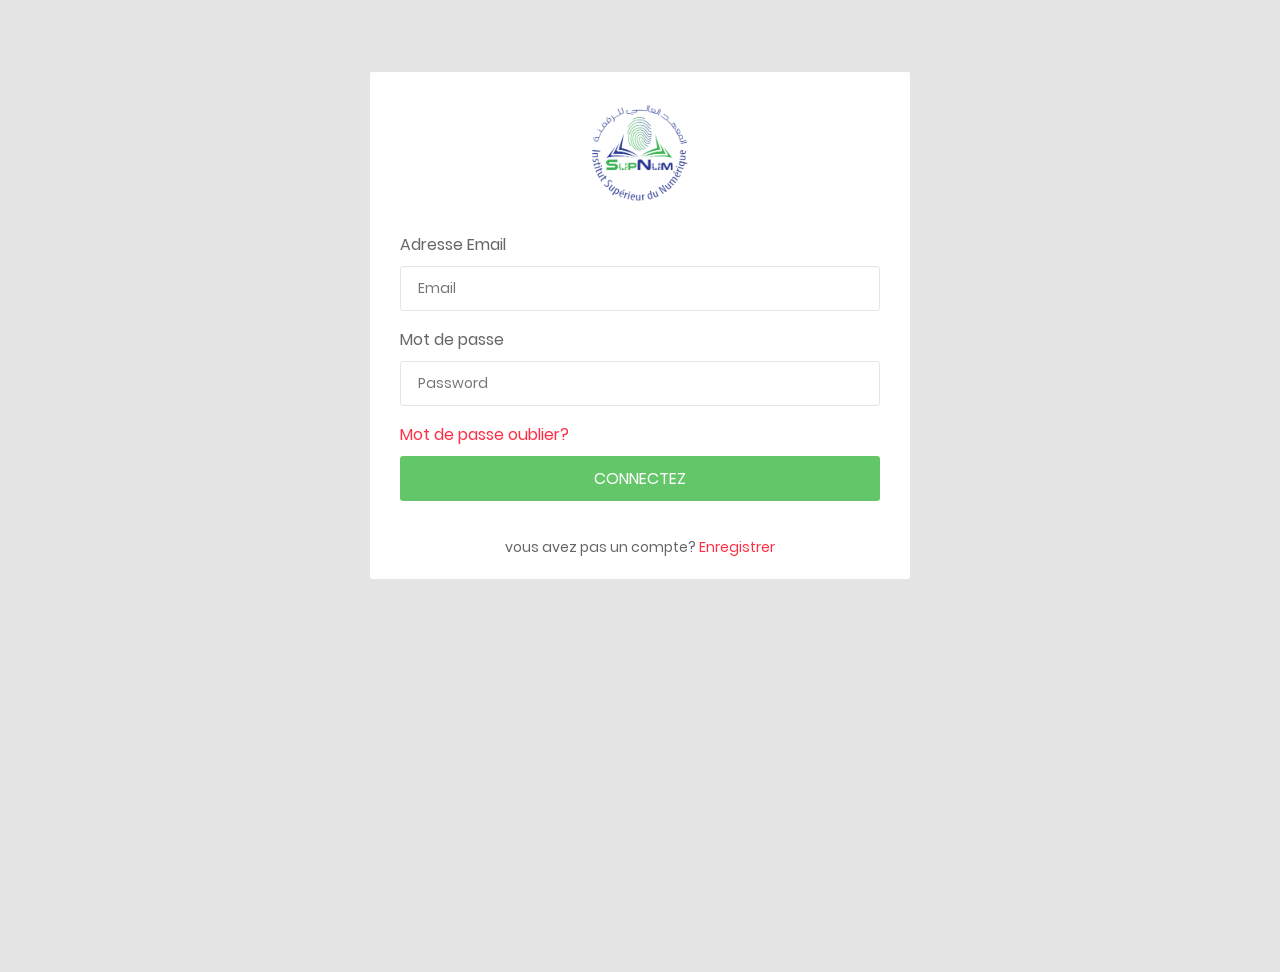
<file: login.html>
<!DOCTYPE html>
<html lang="en">

<head>
    <!-- Required meta tags-->
    <meta charset="UTF-8">
    <meta name="viewport" content="width=device-width, initial-scale=1, shrink-to-fit=no">
    <meta name="description" content="au theme template">
    <meta name="author" content="Hau Nguyen">
    <meta name="keywords" content="au theme template">

    <!-- Title Page-->
    <title>Login</title>

    <!-- Fontfaces CSS-->
    <link href="css/font-face.css" rel="stylesheet" media="all">
    <link href="vendor/font-awesome-4.7/css/font-awesome.min.css" rel="stylesheet" media="all">
    <link href="vendor/font-awesome-5/css/fontawesome-all.min.css" rel="stylesheet" media="all">
    <link href="vendor/mdi-font/css/material-design-iconic-font.min.css" rel="stylesheet" media="all">

    <!-- Bootstrap CSS-->
    <link href="vendor/bootstrap-4.1/bootstrap.min.css" rel="stylesheet" media="all">

    <!-- Vendor CSS-->
    <link href="vendor/animsition/animsition.min.css" rel="stylesheet" media="all">
    <link href="vendor/bootstrap-progressbar/bootstrap-progressbar-3.3.4.min.css" rel="stylesheet" media="all">
    <link href="vendor/wow/animate.css" rel="stylesheet" media="all">
    <link href="vendor/css-hamburgers/hamburgers.min.css" rel="stylesheet" media="all">
    <link href="vendor/slick/slick.css" rel="stylesheet" media="all">
    <link href="vendor/select2/select2.min.css" rel="stylesheet" media="all">
    <link href="vendor/perfect-scrollbar/perfect-scrollbar.css" rel="stylesheet" media="all">

    <!-- Main CSS-->
    <link href="css/theme.css" rel="stylesheet" media="all">

</head>

<body class="animsition">
    <div class="page-wrapper">
        <div class="page-content--bge5">
            <div class="container">
                <div class="login-wrap">
                    <div class="login-content">
                        <div class="login-logo">
                            <a href="#">
                                <img src="images/icon/logo-supnum2.png" alt="Supnum" style="width: 100px;height: 100px;">
                            </a>
                        </div>
                        <div class="login-form">
                            <form action="" method="post">
                                <div class="form-group">
                                    <label>Adresse Email</label>
                                    <input class="au-input au-input--full" type="email" name="email" placeholder="Email">
                                </div>
                                <div class="form-group">
                                    <label>Mot de passe</label>
                                    <input class="au-input au-input--full" type="password" name="password" placeholder="Password">
                                </div>
                                <div class="login-checkbox">
                                   
                                    <label>
                                        <a href="#">Mot de passe oublier?</a>
                                    </label>
                                </div>
                                <button class="au-btn au-btn--block au-btn--green m-b-20" type="submit">Connectez</button>
                            </form>
                            <div class="register-link">
                                <p>
                                    vous avez pas un compte?
                                    <a href="register.html">Enregistrer</a>
                                </p>
                            </div>
                        </div>
                    </div>
                </div>
            </div>
        </div>

    </div>

    <!-- Jquery JS-->
    <script src="vendor/jquery-3.2.1.min.js"></script>
    <!-- Bootstrap JS-->
    <script src="vendor/bootstrap-4.1/popper.min.js"></script>
    <script src="vendor/bootstrap-4.1/bootstrap.min.js"></script>
    <!-- Vendor JS       -->
    <script src="vendor/slick/slick.min.js">
    </script>
    <script src="vendor/wow/wow.min.js"></script>
    <script src="vendor/animsition/animsition.min.js"></script>
    <script src="vendor/bootstrap-progressbar/bootstrap-progressbar.min.js">
    </script>
    <script src="vendor/counter-up/jquery.waypoints.min.js"></script>
    <script src="vendor/counter-up/jquery.counterup.min.js">
    </script>
    <script src="vendor/circle-progress/circle-progress.min.js"></script>
    <script src="vendor/perfect-scrollbar/perfect-scrollbar.js"></script>
    <script src="vendor/chartjs/Chart.bundle.min.js"></script>
    <script src="vendor/select2/select2.min.js">
    </script>

    <!-- Main JS-->
    <script src="js/main.js"></script>

</body>

</html>
<!-- end document-->
</file>
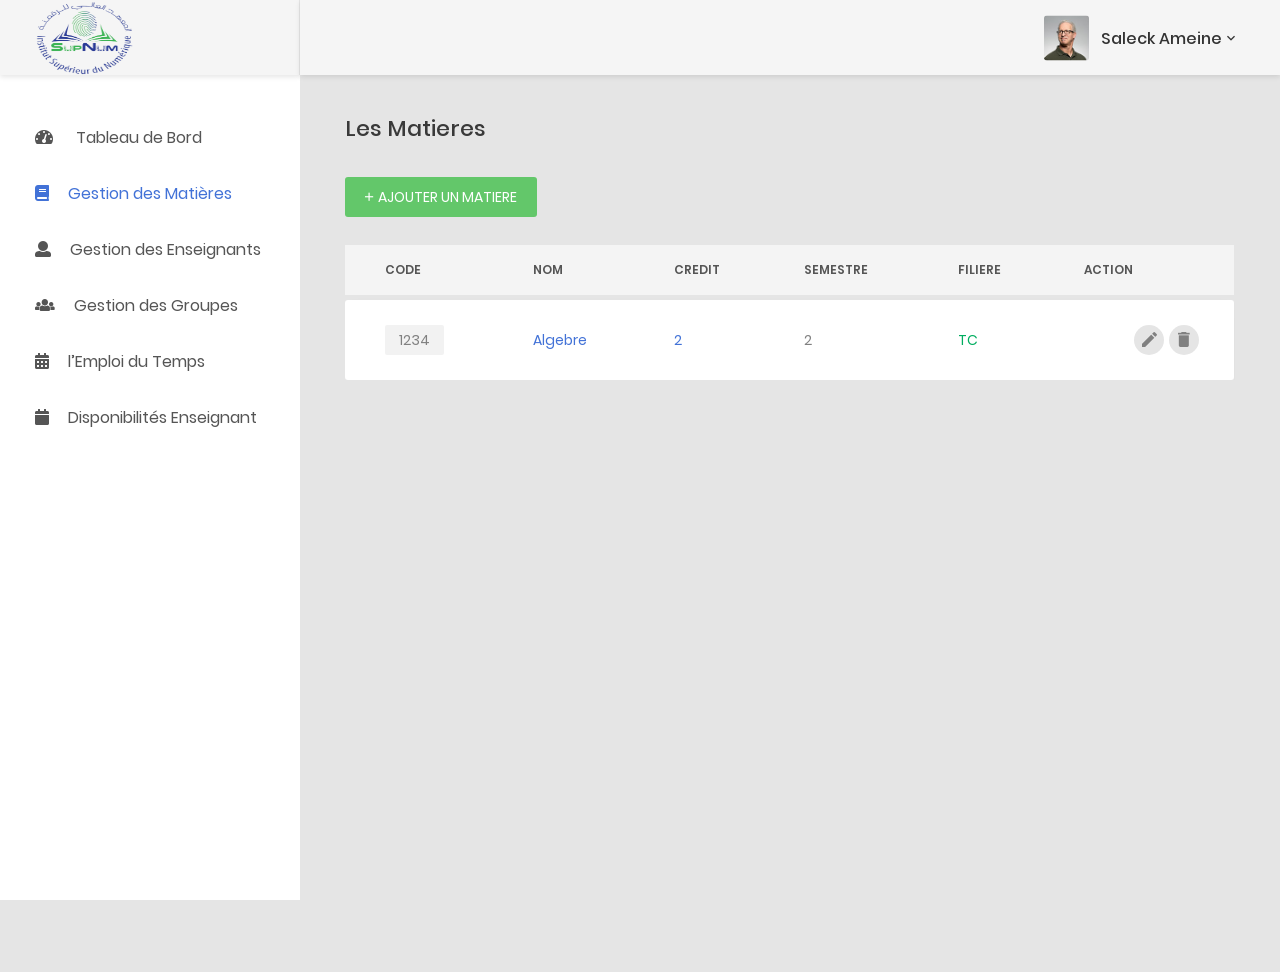
<file: matieres.html>
<!DOCTYPE html>
<html lang="en">

<head>
    <!-- Required meta tags-->
    <meta charset="UTF-8">
    <meta name="viewport" content="width=device-width, initial-scale=1, shrink-to-fit=no">
    <meta name="description" content="au theme template">
    <meta name="author" content="Hau Nguyen">
    <meta name="keywords" content="au theme template">

    <!-- Title Page-->
    <title>Tables</title>

    <!-- Fontfaces CSS-->
    <link href="css/font-face.css" rel="stylesheet" media="all">
    <link href="vendor/font-awesome-4.7/css/font-awesome.min.css" rel="stylesheet" media="all">
    <link href="vendor/font-awesome-5/css/fontawesome-all.min.css" rel="stylesheet" media="all">
    <link href="vendor/mdi-font/css/material-design-iconic-font.min.css" rel="stylesheet" media="all">

    <!-- Bootstrap CSS-->
    <link href="vendor/bootstrap-4.1/bootstrap.min.css" rel="stylesheet" media="all">

    <!-- Vendor CSS-->
    <link href="vendor/animsition/animsition.min.css" rel="stylesheet" media="all">
    <link href="vendor/bootstrap-progressbar/bootstrap-progressbar-3.3.4.min.css" rel="stylesheet" media="all">
    <link href="vendor/wow/animate.css" rel="stylesheet" media="all">
    <link href="vendor/css-hamburgers/hamburgers.min.css" rel="stylesheet" media="all">
    <link href="vendor/slick/slick.css" rel="stylesheet" media="all">
    <link href="vendor/select2/select2.min.css" rel="stylesheet" media="all">
    <link href="vendor/perfect-scrollbar/perfect-scrollbar.css" rel="stylesheet" media="all">

    <!-- Main CSS-->
    <link href="css/theme.css" rel="stylesheet" media="all">

</head>

<body class="animsition">
    <div class="page-wrapper">
        <!-- HEADER MOBILE-->
        <header class="header-mobile d-block d-lg-none">
            <div class="header-mobile__bar">
                <div class="container-fluid">
                    <div class="header-mobile-inner">
                        <a class="logo" href="index.html">
                            <img src="images/icon/logo-supnum2.png" alt="Supnum" style="height: 50px; width: 50px;" />
                        </a>
                        <button class="hamburger hamburger--slider" type="button">
                            <span class="hamburger-box">
                                <span class="hamburger-inner"></span>
                            </span>
                        </button>
                    </div>
                </div>
            </div>
            <nav class="navbar-mobile">
                <div class="container-fluid">
                    <ul class="navbar-mobile__list list-unstyled">
                        <li class="has-sub">
                            <a class="js-arrow" href="#">
                                <i class="fas fa-tachometer-alt"></i>Dashboard</a>
                            <ul class="navbar-mobile-sub__list list-unstyled js-sub-list">
                                <li>
                                    <a href="index.html">Dashboard 1</a>
                                </li>
                            </ul>
                        </li>


                        <li>
                            <a href="matiere.html">
                                <i class="fa  fa-book"></i>Gestion des Matières</a>
                        </li>
                        <li>
                            <a href="enseignant.html">
                                <i class="fa fa-user"></i>Gestion des Enseignants </a>
                        </li>
                        <li>
                            <a href="groupes.html">
                                <i class="fa fa-users"></i>Gestion des Groupes</a>
                        </li>
                        <li>
                            <a href="emploieChoix.html">
                                <i class="fas fa-calendar-alt"></i>l’Emploi du Temps</a>
                        </li>
                        <li>
                            <a href="disponibilite.html">
                                <i class="fa fa-calendar-o"></i>Disponibilités des Enseignant</a>
                        </li>

                    </ul>
                </div>
            </nav>
        </header>
        <!-- END HEADER MOBILE-->

        <!-- MENU SIDEBAR-->
        <aside class="menu-sidebar d-none d-lg-block">
            <div class="logo">
                <a href="#">
                    <img src="images/icon/logo-supnum2.png" alt="Cool Admin" style="height: 75px; width: 100px;" />
                </a>
            </div>
            <div class="menu-sidebar__content js-scrollbar1">
                <nav class="navbar-sidebar">
                    <ul class="list-unstyled navbar__list">
                        <li class=" has-sub">
                            <a class="js-arrow" href="#">
                                <i class="fas fa-tachometer-alt"></i> Tableau de Bord</a>
                            <ul class="list-unstyled navbar__sub-list js-sub-list">
                                <li>
                                    <a href="index.html"> Tableau de Bord</a>
                                </li>
                            </ul>
                        </li>
                        <li class="active">
                            <a href="matieres.html">
                                <i class="fa  fa-book"></i>Gestion des Matières</a>
                        </li>
                        <li>
                            <a href="enseignants.html">
                                <i class="fa fa-user"></i>Gestion des Enseignants </a>
                        </li>
                        <li>
                            <a href="groupes.html">
                                <i class="fa fa-users"></i>Gestion des Groupes</a>
                        </li>
                        <li>
                            <a href="emploieChoix.html">
                                <i class="fas fa-calendar-alt"></i>l’Emploi du Temps</a>
                        </li>
                        <li>
                            <a href="disponibilite.html">
                                <i class="fa fa-calendar-o"></i>Disponibilités Enseignant</a>
                        </li>
                    </ul>
                </nav>
            </div>
        </aside>
        <!-- END MENU SIDEBAR-->

        <!-- PAGE CONTAINER-->
        <div class="page-container">
            <!-- HEADER DESKTOP-->
            <header class="header-desktop">
                <div class="section__content section__content--p30">
                    <div class="container-fluid">
                        <div class="header-wrap">
                            <form class="form-header" action="" method="POST">

                            </form>
                            <div class="header-button">
                                <div class="account-wrap">
                                    <div class="account-item clearfix js-item-menu">
                                        <div class="image">
                                            <img src="images/icon/avatar-01.jpg" alt="Utilisateur" />
                                        </div>
                                        <div class="content">
                                            <a class="js-acc-btn" href="#">Saleck Ameine</a>
                                        </div>
                                        <div class="account-dropdown js-dropdown">
                                            <div class="info clearfix">
                                                <div class="image">
                                                    <a href="#">
                                                        <img src="images/icon/avatar-01.jpg" alt="Utilisateur" />
                                                    </a>
                                                </div>
                                                <div class="content">
                                                    <h5 class="name">
                                                        <a href="#">Saleck Ameine</a>
                                                    </h5>
                                                    <span class="email">Saleckameine@example.com</span>
                                                </div>
                                            </div>
                                            <div class="account-dropdown__footer">
                                                <a href="#">
                                                    <i class="zmdi zmdi-power"></i>Logout</a>
                                            </div>
                                        </div>
                                    </div>
                                </div>
                            </div>
                        </div>
                    </div>
                </div>
            </header>
            <!-- END HEADER DESKTOP-->

            <!-- MAIN CONTENT-->
            <div class="main-content">
                <div class="section__content section__content--p30">
                    <div class="container-fluid">
                        <div class="row">
                            <div class="col-md-12">
                                <!-- DATA TABLE -->
                                <h3 class="title-5 m-b-35">Les matieres</h3>
                                <div class="table-data__tool">

                                    <div class="table-data__tool-right">
                                        <!-- <button class="au-btn au-btn-icon au-btn--green au-btn--small">
                                            <i class="zmdi zmdi-plus"></i>Ajouter un matiere</button> -->
                                        <button class="au-btn au-btn-icon au-btn--green au-btn--small"
                                            data-toggle="modal" data-target="#addMatiereModal">
                                            <i class="zmdi zmdi-plus"></i>Ajouter un matiere
                                        </button>

                                        <div class="rs-select2--dark rs-select2--sm rs-select2--dark2">
                                            <!-- <select class="js-select2" name="type">
                                                <option selected="selected">Export</option>
                                                <option value="">Option 1</option>
                                                <option value="">Option 2</option>
                                            </select> -->
                                            <div class="dropDownSelect2"></div>
                                        </div>
                                    </div>
                                </div>
                                <div class="table-responsive table-responsive-data">
                                    <table class="table table-data2">
                                        <thead>
                                            <tr>
                                                <th>code</th>
                                                <th>nom</th>
                                                <th>credit</th>
                                                <th>semestre</th>
                                                <th>filiere</th>

                                                <th>Action</th>
                                            </tr>
                                        </thead>
                                        <tbody>
                                            <tr class="spacer"></tr>
                                            <tr class="tr-shadow">
                                                <td>
                                                    <span class="block-email">1234</span>
                                                </td>
                                                <td class="desc">Algebre</td>
                                                <td class="desc">2</td>
                                                <td>2</td>
                                                <td>
                                                    <span class="status--process">TC</span>
                                                </td>
                                                <td>
                                                    <div class="table-data-feature">
                                                        <button class="item" data-placement="top"
                                                            title="Edit" data-toggle="modal" data-target="#addMatiereModal">
                                                            <i class="zmdi zmdi-edit"></i>
                                                        </button>
                                                        <button class="item" data-toggle="tooltip" data-placement="top"
                                                            title="Delete">
                                                            <i class="zmdi zmdi-delete"></i>
                                                        </button>
                                                    </div>
                                                </td>
                                            </tr>
                                        </tbody>
                                    </table>
                                </div>
                                <!-- END DATA TABLE -->
                            </div>
                        </div>
                    </div>
                </div>
            </div>
        </div>

    </div>
    <!-- Modal -->
    <div class="modal fade" id="addMatiereModal" tabindex="-1" role="dialog" aria-labelledby="exampleModalLabel"
        aria-hidden="true">
        <div class="modal-dialog" role="document">
            <div class="modal-content">
                <div class="modal-header">
                    <h5 class="modal-title" id="exampleModalLabel">Ajouter une Matière</h5>
                    <button type="button" class="close" data-dismiss="modal" aria-label="Close">
                        <span aria-hidden="true">&times;</span>
                    </button>
                </div>
                <div class="modal-body">
                    <form id="matiereForm">
                        <div class="form-group">
                            <label for="code">Code</label>
                            <input type="text" class="form-control" id="code" required>
                        </div>
                        <div class="form-group">
                            <label for="nom">Nom</label>
                            <input type="text" class="form-control" id="nom" required>
                        </div>
                        <div class="form-group">
                            <label for="credit">Crédit</label>
                            <input type="number" class="form-control" id="credit" required>
                        </div>
                        <div class="form-group">
                            <label for="semestre">Semestre</label>
                            <input type="number" class="form-control" id="semestre" required>
                        </div>
                        <div class="form-group">
                            <label for="filiere">Filière</label>
                            <input type="text" class="form-control" id="filiere" required>
                        </div>
                        <button type="submit" class="au-btn au-btn-icon au-btn--green au-btn--small">Ajouter</button>
                    </form>
                </div>
            </div>
        </div>
    </div>

    <!-- Edit Modal -->
    <div class="modal fade" id="editMatiereModal" tabindex="-1" role="dialog" aria-labelledby="editModalLabel"
        aria-hidden="true">
        <div class="modal-dialog" role="document">
            <div class="modal-content">
                <div class="modal-header">
                    <h5 class="modal-title">Modifier la Matière</h5>
                    <button type="button" class="close" data-dismiss="modal" aria-label="Close">
                        <span aria-hidden="true">&times;</span>
                    </button>
                </div>
                <div class="modal-body">
                    <form id="editMatiereForm">
                        <input type="hidden" id="editRowIndex">
                        <div class="form-group">
                            <label for="editCode">Code</label>
                            <input type="text" class="form-control" id="editCode" required>
                        </div>
                        <div class="form-group">
                            <label for="editNom">Nom</label>
                            <input type="text" class="form-control" id="editNom" required>
                        </div>
                        <div class="form-group">
                            <label for="editCredit">Crédit</label>
                            <input type="number" class="form-control" id="editCredit" required>
                        </div>
                        <div class="form-group">
                            <label for="editSemestre">Semestre</label>
                            <input type="number" class="form-control" id="editSemestre" required>
                        </div>
                        <div class="form-group">
                            <label for="editFiliere">Filière</label>
                            <input type="text" class="form-control" id="editFiliere" required>
                        </div>
                        <button type="submit" class="btn btn-primary">Enregistrer</button>
                    </form>
                </div>
            </div>
        </div>
    </div>
    <!-- END EDIT MODAL -->


    <!-- Jquery JS-->
    <script src="vendor/jquery-3.2.1.min.js"></script>
    <!-- Bootstrap JS-->
    <script src="vendor/bootstrap-4.1/popper.min.js"></script>
    <script src="vendor/bootstrap-4.1/bootstrap.min.js"></script>
    <!-- Vendor JS       -->
    <script src="vendor/slick/slick.min.js">
    </script>
    <script src="vendor/wow/wow.min.js"></script>
    <script src="vendor/animsition/animsition.min.js"></script>
    <script src="vendor/bootstrap-progressbar/bootstrap-progressbar.min.js">
    </script>
    <script src="vendor/counter-up/jquery.waypoints.min.js"></script>
    <script src="vendor/counter-up/jquery.counterup.min.js">
    </script>
    <script src="vendor/circle-progress/circle-progress.min.js"></script>
    <script src="vendor/perfect-scrollbar/perfect-scrollbar.js"></script>
    <script src="vendor/chartjs/Chart.bundle.min.js"></script>
    <script src="vendor/select2/select2.min.js">
    </script>

    <!-- Main JS-->
    <script src="js/main.js"></script>

</body>

</html><!-- end document-->
</file>
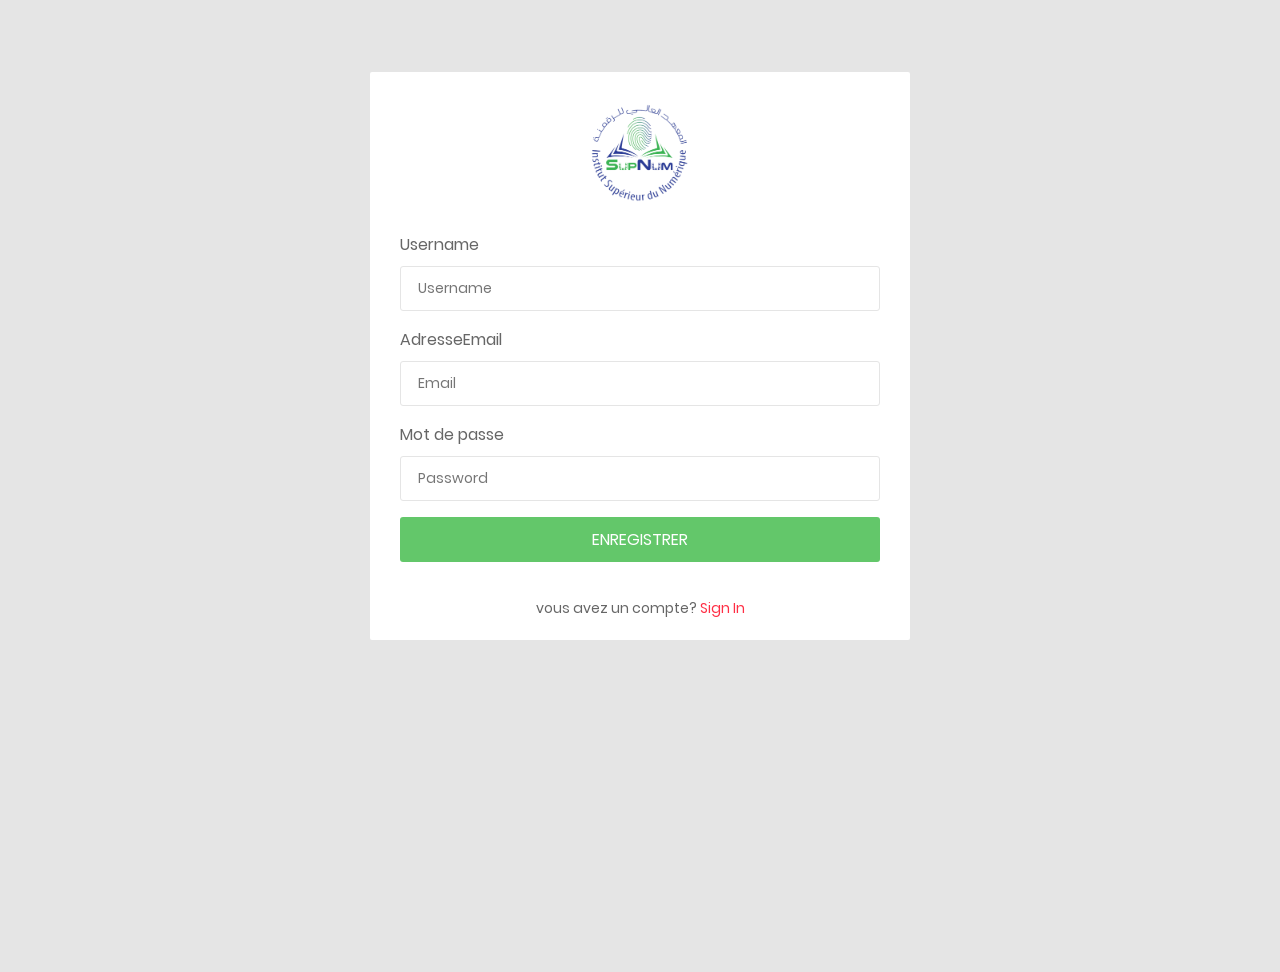
<file: register.html>
<!DOCTYPE html>
<html lang="en">

<head>
    <!-- Required meta tags-->
    <meta charset="UTF-8">
    <meta name="viewport" content="width=device-width, initial-scale=1, shrink-to-fit=no">
    <meta name="description" content="au theme template">
    <meta name="author" content="Hau Nguyen">
    <meta name="keywords" content="au theme template">

    <!-- Title Page-->
    <title>Register</title>

    <!-- Fontfaces CSS-->
    <link href="css/font-face.css" rel="stylesheet" media="all">
    <link href="vendor/font-awesome-4.7/css/font-awesome.min.css" rel="stylesheet" media="all">
    <link href="vendor/font-awesome-5/css/fontawesome-all.min.css" rel="stylesheet" media="all">
    <link href="vendor/mdi-font/css/material-design-iconic-font.min.css" rel="stylesheet" media="all">

    <!-- Bootstrap CSS-->
    <link href="vendor/bootstrap-4.1/bootstrap.min.css" rel="stylesheet" media="all">

    <!-- Vendor CSS-->
    <link href="vendor/animsition/animsition.min.css" rel="stylesheet" media="all">
    <link href="vendor/bootstrap-progressbar/bootstrap-progressbar-3.3.4.min.css" rel="stylesheet" media="all">
    <link href="vendor/wow/animate.css" rel="stylesheet" media="all">
    <link href="vendor/css-hamburgers/hamburgers.min.css" rel="stylesheet" media="all">
    <link href="vendor/slick/slick.css" rel="stylesheet" media="all">
    <link href="vendor/select2/select2.min.css" rel="stylesheet" media="all">
    <link href="vendor/perfect-scrollbar/perfect-scrollbar.css" rel="stylesheet" media="all">

    <!-- Main CSS-->
    <link href="css/theme.css" rel="stylesheet" media="all">

</head>

<body class="animsition">
    <div class="page-wrapper">
        <div class="page-content--bge5">
            <div class="container">
                <div class="login-wrap">
                    <div class="login-content">
                        <div class="login-logo">
                            <a href="#">
                                <img src="images/icon/logo-supnum2.png" alt="Supnum" style="width: 100px;height: 100px;">
                            </a>
                        </div>
                        <div class="login-form">
                            <form action="" method="post">
                                <div class="form-group">
                                    <label>Username</label>
                                    <input class="au-input au-input--full" type="text" name="username" placeholder="Username">
                                </div>
                                <div class="form-group">
                                    <label>AdresseEmail </label>
                                    <input class="au-input au-input--full" type="email" name="email" placeholder="Email">
                                </div>
                                <div class="form-group">
                                    <label>Mot de passe</label>
                                    <input class="au-input au-input--full" type="password" name="password" placeholder="Password">
                                </div>
                                
                                <button class="au-btn au-btn--block au-btn--green m-b-20" type="submit">Enregistrer</button>
                            </form>
                            <div class="register-link">
                                <p>
                                    vous avez un compte?
                                    <a href="#">Sign In</a>
                                </p>
                            </div>
                        </div>
                    </div>
                </div>
            </div>
        </div>

    </div>

    <!-- Jquery JS-->
    <script src="vendor/jquery-3.2.1.min.js"></script>
    <!-- Bootstrap JS-->
    <script src="vendor/bootstrap-4.1/popper.min.js"></script>
    <script src="vendor/bootstrap-4.1/bootstrap.min.js"></script>
    <!-- Vendor JS       -->
    <script src="vendor/slick/slick.min.js">
    </script>
    <script src="vendor/wow/wow.min.js"></script>
    <script src="vendor/animsition/animsition.min.js"></script>
    <script src="vendor/bootstrap-progressbar/bootstrap-progressbar.min.js">
    </script>
    <script src="vendor/counter-up/jquery.waypoints.min.js"></script>
    <script src="vendor/counter-up/jquery.counterup.min.js">
    </script>
    <script src="vendor/circle-progress/circle-progress.min.js"></script>
    <script src="vendor/perfect-scrollbar/perfect-scrollbar.js"></script>
    <script src="vendor/chartjs/Chart.bundle.min.js"></script>
    <script src="vendor/select2/select2.min.js">
    </script>

    <!-- Main JS-->
    <script src="js/main.js"></script>

</body>

</html>
<!-- end document-->
</file>
<file: css/font-face.css>
/* poppins-100 - latin */
@font-face {
  font-family: 'Poppins';
  font-style: normal;
  font-weight: 100;
  src: url('../fonts/poppins/poppins-v5-latin-100.eot'); /* IE9 Compat Modes */
  src: local('Poppins Thin'), local('Poppins-Thin'),
       url('../fonts/poppins/poppins-v5-latin-100.eot?#iefix') format('embedded-opentype'), /* IE6-IE8 */
       url('../fonts/poppins/poppins-v5-latin-100.woff2') format('woff2'), /* Super Modern Browsers */
       url('../fonts/poppins/poppins-v5-latin-100.woff') format('woff'), /* Modern Browsers */
       url('../fonts/poppins/poppins-v5-latin-100.ttf') format('truetype'), /* Safari, Android, iOS */
       url('../fonts/poppins/poppins-v5-latin-100.svg#Poppins') format('svg'); /* Legacy iOS */
}
/* poppins-200 - latin */
@font-face {
  font-family: 'Poppins';
  font-style: normal;
  font-weight: 200;
  src: url('../fonts/poppins/poppins-v5-latin-200.eot'); /* IE9 Compat Modes */
  src: local('Poppins ExtraLight'), local('Poppins-ExtraLight'),
       url('../fonts/poppins/poppins-v5-latin-200.eot?#iefix') format('embedded-opentype'), /* IE6-IE8 */
       url('../fonts/poppins/poppins-v5-latin-200.woff2') format('woff2'), /* Super Modern Browsers */
       url('../fonts/poppins/poppins-v5-latin-200.woff') format('woff'), /* Modern Browsers */
       url('../fonts/poppins/poppins-v5-latin-200.ttf') format('truetype'), /* Safari, Android, iOS */
       url('../fonts/poppins/poppins-v5-latin-200.svg#Poppins') format('svg'); /* Legacy iOS */
}
/* poppins-200italic - latin */
@font-face {
  font-family: 'Poppins';
  font-style: italic;
  font-weight: 200;
  src: url('../fonts/poppins/poppins-v5-latin-200italic.eot'); /* IE9 Compat Modes */
  src: local('Poppins ExtraLight Italic'), local('Poppins-ExtraLightItalic'),
       url('../fonts/poppins/poppins-v5-latin-200italic.eot?#iefix') format('embedded-opentype'), /* IE6-IE8 */
       url('../fonts/poppins/poppins-v5-latin-200italic.woff2') format('woff2'), /* Super Modern Browsers */
       url('../fonts/poppins/poppins-v5-latin-200italic.woff') format('woff'), /* Modern Browsers */
       url('../fonts/poppins/poppins-v5-latin-200italic.ttf') format('truetype'), /* Safari, Android, iOS */
       url('../fonts/poppins/poppins-v5-latin-200italic.svg#Poppins') format('svg'); /* Legacy iOS */
}
/* poppins-100italic - latin */
@font-face {
  font-family: 'Poppins';
  font-style: italic;
  font-weight: 100;
  src: url('../fonts/poppins/poppins-v5-latin-100italic.eot'); /* IE9 Compat Modes */
  src: local('Poppins Thin Italic'), local('Poppins-ThinItalic'),
       url('../fonts/poppins/poppins-v5-latin-100italic.eot?#iefix') format('embedded-opentype'), /* IE6-IE8 */
       url('../fonts/poppins/poppins-v5-latin-100italic.woff2') format('woff2'), /* Super Modern Browsers */
       url('../fonts/poppins/poppins-v5-latin-100italic.woff') format('woff'), /* Modern Browsers */
       url('../fonts/poppins/poppins-v5-latin-100italic.ttf') format('truetype'), /* Safari, Android, iOS */
       url('../fonts/poppins/poppins-v5-latin-100italic.svg#Poppins') format('svg'); /* Legacy iOS */
}
/* poppins-300 - latin */
@font-face {
  font-family: 'Poppins';
  font-style: normal;
  font-weight: 300;
  src: url('../fonts/poppins/poppins-v5-latin-300.eot'); /* IE9 Compat Modes */
  src: local('Poppins Light'), local('Poppins-Light'),
       url('../fonts/poppins/poppins-v5-latin-300.eot?#iefix') format('embedded-opentype'), /* IE6-IE8 */
       url('../fonts/poppins/poppins-v5-latin-300.woff2') format('woff2'), /* Super Modern Browsers */
       url('../fonts/poppins/poppins-v5-latin-300.woff') format('woff'), /* Modern Browsers */
       url('../fonts/poppins/poppins-v5-latin-300.ttf') format('truetype'), /* Safari, Android, iOS */
       url('../fonts/poppins/poppins-v5-latin-300.svg#Poppins') format('svg'); /* Legacy iOS */
}
/* poppins-300italic - latin */
@font-face {
  font-family: 'Poppins';
  font-style: italic;
  font-weight: 300;
  src: url('../fonts/poppins/poppins-v5-latin-300italic.eot'); /* IE9 Compat Modes */
  src: local('Poppins Light Italic'), local('Poppins-LightItalic'),
       url('../fonts/poppins/poppins-v5-latin-300italic.eot?#iefix') format('embedded-opentype'), /* IE6-IE8 */
       url('../fonts/poppins/poppins-v5-latin-300italic.woff2') format('woff2'), /* Super Modern Browsers */
       url('../fonts/poppins/poppins-v5-latin-300italic.woff') format('woff'), /* Modern Browsers */
       url('../fonts/poppins/poppins-v5-latin-300italic.ttf') format('truetype'), /* Safari, Android, iOS */
       url('../fonts/poppins/poppins-v5-latin-300italic.svg#Poppins') format('svg'); /* Legacy iOS */
}
/* poppins-regular - latin */
@font-face {
  font-family: 'Poppins';
  font-style: normal;
  font-weight: 400;
  src: url('../fonts/poppins/poppins-v5-latin-regular.eot'); /* IE9 Compat Modes */
  src: local('Poppins Regular'), local('Poppins-Regular'),
       url('../fonts/poppins/poppins-v5-latin-regular.eot?#iefix') format('embedded-opentype'), /* IE6-IE8 */
       url('../fonts/poppins/poppins-v5-latin-regular.woff2') format('woff2'), /* Super Modern Browsers */
       url('../fonts/poppins/poppins-v5-latin-regular.woff') format('woff'), /* Modern Browsers */
       url('../fonts/poppins/poppins-v5-latin-regular.ttf') format('truetype'), /* Safari, Android, iOS */
       url('../fonts/poppins/poppins-v5-latin-regular.svg#Poppins') format('svg'); /* Legacy iOS */
}
/* poppins-italic - latin */
@font-face {
  font-family: 'Poppins';
  font-style: italic;
  font-weight: 400;
  src: url('../fonts/poppins/poppins-v5-latin-italic.eot'); /* IE9 Compat Modes */
  src: local('Poppins Italic'), local('Poppins-Italic'),
       url('../fonts/poppins/poppins-v5-latin-italic.eot?#iefix') format('embedded-opentype'), /* IE6-IE8 */
       url('../fonts/poppins/poppins-v5-latin-italic.woff2') format('woff2'), /* Super Modern Browsers */
       url('../fonts/poppins/poppins-v5-latin-italic.woff') format('woff'), /* Modern Browsers */
       url('../fonts/poppins/poppins-v5-latin-italic.ttf') format('truetype'), /* Safari, Android, iOS */
       url('../fonts/poppins/poppins-v5-latin-italic.svg#Poppins') format('svg'); /* Legacy iOS */
}
/* poppins-500 - latin */
@font-face {
  font-family: 'Poppins';
  font-style: normal;
  font-weight: 500;
  src: url('../fonts/poppins/poppins-v5-latin-500.eot'); /* IE9 Compat Modes */
  src: local('Poppins Medium'), local('Poppins-Medium'),
       url('../fonts/poppins/poppins-v5-latin-500.eot?#iefix') format('embedded-opentype'), /* IE6-IE8 */
       url('../fonts/poppins/poppins-v5-latin-500.woff2') format('woff2'), /* Super Modern Browsers */
       url('../fonts/poppins/poppins-v5-latin-500.woff') format('woff'), /* Modern Browsers */
       url('../fonts/poppins/poppins-v5-latin-500.ttf') format('truetype'), /* Safari, Android, iOS */
       url('../fonts/poppins/poppins-v5-latin-500.svg#Poppins') format('svg'); /* Legacy iOS */
}
/* poppins-500italic - latin */
@font-face {
  font-family: 'Poppins';
  font-style: italic;
  font-weight: 500;
  src: url('../fonts/poppins/poppins-v5-latin-500italic.eot'); /* IE9 Compat Modes */
  src: local('Poppins Medium Italic'), local('Poppins-MediumItalic'),
       url('../fonts/poppins/poppins-v5-latin-500italic.eot?#iefix') format('embedded-opentype'), /* IE6-IE8 */
       url('../fonts/poppins/poppins-v5-latin-500italic.woff2') format('woff2'), /* Super Modern Browsers */
       url('../fonts/poppins/poppins-v5-latin-500italic.woff') format('woff'), /* Modern Browsers */
       url('../fonts/poppins/poppins-v5-latin-500italic.ttf') format('truetype'), /* Safari, Android, iOS */
       url('../fonts/poppins/poppins-v5-latin-500italic.svg#Poppins') format('svg'); /* Legacy iOS */
}
/* poppins-600 - latin */
@font-face {
  font-family: 'Poppins';
  font-style: normal;
  font-weight: 600;
  src: url('../fonts/poppins/poppins-v5-latin-600.eot'); /* IE9 Compat Modes */
  src: local('Poppins SemiBold'), local('Poppins-SemiBold'),
       url('../fonts/poppins/poppins-v5-latin-600.eot?#iefix') format('embedded-opentype'), /* IE6-IE8 */
       url('../fonts/poppins/poppins-v5-latin-600.woff2') format('woff2'), /* Super Modern Browsers */
       url('../fonts/poppins/poppins-v5-latin-600.woff') format('woff'), /* Modern Browsers */
       url('../fonts/poppins/poppins-v5-latin-600.ttf') format('truetype'), /* Safari, Android, iOS */
       url('../fonts/poppins/poppins-v5-latin-600.svg#Poppins') format('svg'); /* Legacy iOS */
}
/* poppins-600italic - latin */
@font-face {
  font-family: 'Poppins';
  font-style: italic;
  font-weight: 600;
  src: url('../fonts/poppins/poppins-v5-latin-600italic.eot'); /* IE9 Compat Modes */
  src: local('Poppins SemiBold Italic'), local('Poppins-SemiBoldItalic'),
       url('../fonts/poppins/poppins-v5-latin-600italic.eot?#iefix') format('embedded-opentype'), /* IE6-IE8 */
       url('../fonts/poppins/poppins-v5-latin-600italic.woff2') format('woff2'), /* Super Modern Browsers */
       url('../fonts/poppins/poppins-v5-latin-600italic.woff') format('woff'), /* Modern Browsers */
       url('../fonts/poppins/poppins-v5-latin-600italic.ttf') format('truetype'), /* Safari, Android, iOS */
       url('../fonts/poppins/poppins-v5-latin-600italic.svg#Poppins') format('svg'); /* Legacy iOS */
}
/* poppins-700 - latin */
@font-face {
  font-family: 'Poppins';
  font-style: normal;
  font-weight: 700;
  src: url('../fonts/poppins/poppins-v5-latin-700.eot'); /* IE9 Compat Modes */
  src: local('Poppins Bold'), local('Poppins-Bold'),
       url('../fonts/poppins/poppins-v5-latin-700.eot?#iefix') format('embedded-opentype'), /* IE6-IE8 */
       url('../fonts/poppins/poppins-v5-latin-700.woff2') format('woff2'), /* Super Modern Browsers */
       url('../fonts/poppins/poppins-v5-latin-700.woff') format('woff'), /* Modern Browsers */
       url('../fonts/poppins/poppins-v5-latin-700.ttf') format('truetype'), /* Safari, Android, iOS */
       url('../fonts/poppins/poppins-v5-latin-700.svg#Poppins') format('svg'); /* Legacy iOS */
}
/* poppins-700italic - latin */
@font-face {
  font-family: 'Poppins';
  font-style: italic;
  font-weight: 700;
  src: url('../fonts/poppins/poppins-v5-latin-700italic.eot'); /* IE9 Compat Modes */
  src: local('Poppins Bold Italic'), local('Poppins-BoldItalic'),
       url('../fonts/poppins/poppins-v5-latin-700italic.eot?#iefix') format('embedded-opentype'), /* IE6-IE8 */
       url('../fonts/poppins/poppins-v5-latin-700italic.woff2') format('woff2'), /* Super Modern Browsers */
       url('../fonts/poppins/poppins-v5-latin-700italic.woff') format('woff'), /* Modern Browsers */
       url('../fonts/poppins/poppins-v5-latin-700italic.ttf') format('truetype'), /* Safari, Android, iOS */
       url('../fonts/poppins/poppins-v5-latin-700italic.svg#Poppins') format('svg'); /* Legacy iOS */
}
/* poppins-800 - latin */
@font-face {
  font-family: 'Poppins';
  font-style: normal;
  font-weight: 800;
  src: url('../fonts/poppins/poppins-v5-latin-800.eot'); /* IE9 Compat Modes */
  src: local('Poppins ExtraBold'), local('Poppins-ExtraBold'),
       url('../fonts/poppins/poppins-v5-latin-800.eot?#iefix') format('embedded-opentype'), /* IE6-IE8 */
       url('../fonts/poppins/poppins-v5-latin-800.woff2') format('woff2'), /* Super Modern Browsers */
       url('../fonts/poppins/poppins-v5-latin-800.woff') format('woff'), /* Modern Browsers */
       url('../fonts/poppins/poppins-v5-latin-800.ttf') format('truetype'), /* Safari, Android, iOS */
       url('../fonts/poppins/poppins-v5-latin-800.svg#Poppins') format('svg'); /* Legacy iOS */
}
/* poppins-800italic - latin */
@font-face {
  font-family: 'Poppins';
  font-style: italic;
  font-weight: 800;
  src: url('../fonts/poppins/poppins-v5-latin-800italic.eot'); /* IE9 Compat Modes */
  src: local('Poppins ExtraBold Italic'), local('Poppins-ExtraBoldItalic'),
       url('../fonts/poppins/poppins-v5-latin-800italic.eot?#iefix') format('embedded-opentype'), /* IE6-IE8 */
       url('../fonts/poppins/poppins-v5-latin-800italic.woff2') format('woff2'), /* Super Modern Browsers */
       url('../fonts/poppins/poppins-v5-latin-800italic.woff') format('woff'), /* Modern Browsers */
       url('../fonts/poppins/poppins-v5-latin-800italic.ttf') format('truetype'), /* Safari, Android, iOS */
       url('../fonts/poppins/poppins-v5-latin-800italic.svg#Poppins') format('svg'); /* Legacy iOS */
}
/* poppins-900 - latin */
@font-face {
  font-family: 'Poppins';
  font-style: normal;
  font-weight: 900;
  src: url('../fonts/poppins/poppins-v5-latin-900.eot'); /* IE9 Compat Modes */
  src: local('Poppins Black'), local('Poppins-Black'),
       url('../fonts/poppins/poppins-v5-latin-900.eot?#iefix') format('embedded-opentype'), /* IE6-IE8 */
       url('../fonts/poppins/poppins-v5-latin-900.woff2') format('woff2'), /* Super Modern Browsers */
       url('../fonts/poppins/poppins-v5-latin-900.woff') format('woff'), /* Modern Browsers */
       url('../fonts/poppins/poppins-v5-latin-900.ttf') format('truetype'), /* Safari, Android, iOS */
       url('../fonts/poppins/poppins-v5-latin-900.svg#Poppins') format('svg'); /* Legacy iOS */
}
/* poppins-900italic - latin */
@font-face {
  font-family: 'Poppins';
  font-style: italic;
  font-weight: 900;
  src: url('../fonts/poppins/poppins-v5-latin-900italic.eot'); /* IE9 Compat Modes */
  src: local('Poppins Black Italic'), local('Poppins-BlackItalic'),
       url('../fonts/poppins/poppins-v5-latin-900italic.eot?#iefix') format('embedded-opentype'), /* IE6-IE8 */
       url('../fonts/poppins/poppins-v5-latin-900italic.woff2') format('woff2'), /* Super Modern Browsers */
       url('../fonts/poppins/poppins-v5-latin-900italic.woff') format('woff'), /* Modern Browsers */
       url('../fonts/poppins/poppins-v5-latin-900italic.ttf') format('truetype'), /* Safari, Android, iOS */
       url('../fonts/poppins/poppins-v5-latin-900italic.svg#Poppins') format('svg'); /* Legacy iOS */
}
</file>
<file: vendor/perfect-scrollbar/perfect-scrollbar.css>
/*
 * Container style
 */
.ps {
  overflow: hidden !important;
  overflow-anchor: none;
  -ms-overflow-style: none;
  touch-action: auto;
  -ms-touch-action: auto;
}

/*
 * Scrollbar rail styles
 */
.ps__rail-x {
  display: none;
  opacity: 0;
  transition: background-color .2s linear, opacity .2s linear;
  -webkit-transition: background-color .2s linear, opacity .2s linear;
  height: 15px;
  /* there must be 'bottom' or 'top' for ps__rail-x */
  bottom: 0px;
  /* please don't change 'position' */
  position: absolute;
}

.ps__rail-y {
  display: none;
  opacity: 0;
  transition: background-color .2s linear, opacity .2s linear;
  -webkit-transition: background-color .2s linear, opacity .2s linear;
  width: 15px;
  /* there must be 'right' or 'left' for ps__rail-y */
  right: 0;
  /* please don't change 'position' */
  position: absolute;
}

.ps--active-x > .ps__rail-x,
.ps--active-y > .ps__rail-y {
  display: block;
  background-color: transparent;
}

.ps:hover > .ps__rail-x,
.ps:hover > .ps__rail-y,
.ps--focus > .ps__rail-x,
.ps--focus > .ps__rail-y,
.ps--scrolling-x > .ps__rail-x,
.ps--scrolling-y > .ps__rail-y {
  opacity: 0.6;
}

.ps .ps__rail-x:hover,
.ps .ps__rail-y:hover,
.ps .ps__rail-x:focus,
.ps .ps__rail-y:focus,
.ps .ps__rail-x.ps--clicking,
.ps .ps__rail-y.ps--clicking {
  background-color: #eee;
  opacity: 0.9;
}

/*
 * Scrollbar thumb styles
 */
.ps__thumb-x {
  background-color: #aaa;
  border-radius: 6px;
  transition: background-color .2s linear, height .2s ease-in-out;
  -webkit-transition: background-color .2s linear, height .2s ease-in-out;
  height: 6px;
  /* there must be 'bottom' for ps__thumb-x */
  bottom: 2px;
  /* please don't change 'position' */
  position: absolute;
}

.ps__thumb-y {
  background-color: #aaa;
  border-radius: 6px;
  transition: background-color .2s linear, width .2s ease-in-out;
  -webkit-transition: background-color .2s linear, width .2s ease-in-out;
  width: 6px;
  /* there must be 'right' for ps__thumb-y */
  right: 2px;
  /* please don't change 'position' */
  position: absolute;
}

.ps__rail-x:hover > .ps__thumb-x,
.ps__rail-x:focus > .ps__thumb-x,
.ps__rail-x.ps--clicking .ps__thumb-x {
  background-color: #999;
  height: 11px;
}

.ps__rail-y:hover > .ps__thumb-y,
.ps__rail-y:focus > .ps__thumb-y,
.ps__rail-y.ps--clicking .ps__thumb-y {
  background-color: #999;
  width: 11px;
}

/* MS supports */
@supports (-ms-overflow-style: none) {
  .ps {
    overflow: auto !important;
  }
}

@media screen and (-ms-high-contrast: active), (-ms-high-contrast: none) {
  .ps {
    overflow: auto !important;
  }
}
</file>
<file: css/theme.css>
/*------------------------------------------------------------------
[Master Stylesheet]

Project:  CoolAdmin
Version:	1.0
Last change:	08/10/2018 [Add Define a table of contents Link]
Assigned to:	Hau Nguyen
Primary use:	Open Source
-------------------------------------------------------------------*/
/*------------------------------------------------------------------
[LAYOUT]

* body
    + Header / header
	+ Page Content / .page-content .name-page
        + Section Layouts / section .name-section
        ...
	+ Footer / footer

-------------------------------------------------------------------*/
/*------------------------------------------------------------------
# [Color codes]

# Text Color (text): #666666
# Text Color Deep (Text, title): #333333

------------------------------------------------------------------*/
/*------------------------------------------------------------------
[Typography]

Notes:	decreasing heading by 0.4em with every subsequent heading level
-------------------------------------------------------------------*/
/*-----------------------------------------------------*/
/*                   SETTINGS                          */
/*-----------------------------------------------------*/
/*-----------------------------------------------------*/
/*                   TOOLS                             */
/*-----------------------------------------------------*/
/*-----------------------------------------------------*/
/*                   GENERIC                           */
/*-----------------------------------------------------*/
/* ----- Normalize ----- */
* {
    margin: 0;
    padding: 0;
    -webkit-box-sizing: border-box;
    -moz-box-sizing: border-box;
    box-sizing: border-box;
}

ul {
    margin: 0;
}

button,
input[type='button'] {
    cursor: pointer;
}

button:focus,
input:focus,
textarea:focus {
    outline: none;
}

input,
textarea {
    border: none;
}

button {
    border: none;
    background: none;
}

img {
    max-width: 100%;
    height: auto;
}

p {
    margin: 0;
}

.table-responsive {
    padding-right: 1px;
}

.card {
    -webkit-border-radius: 3px;
    -moz-border-radius: 3px;
    border-radius: 3px;
}

.btn {
    -webkit-border-radius: 3px;
    -moz-border-radius: 3px;
    border-radius: 3px;
}

/* ----- Typography ----- */
body {
    font-family: "Poppins", sans-serif;
    font-weight: 400;
    font-size: 16px;
    line-height: 1.625;
    color: #666;
    -webkit-font-smoothing: antialiased;
    -moz-osx-font-smoothing: grayscale;
}

h1,
h2,
h3,
h4,
h5,
h6 {
    color: #333333;
    font-weight: 700;
    margin: 0;
    line-height: 1.2;
}

h1 {
    font-size: 36px;
}

h2 {
    font-size: 30px;
}

h3 {
    font-size: 24px;
}

h4 {
    font-size: 18px;
}

h5 {
    font-size: 15px;
}

h6 {
    font-size: 13px;
}

blockquote {
    margin: 0;
}

strong {
    font-weight: 700;
}

/*-----------------------------------------------------*/
/*                   ELEMENTS                          */
/*-----------------------------------------------------*/
/* ----- Title ----- */
.title--sbold {
    font-weight: 600;
}

.title-1 {
    text-transform: capitalize;
    font-weight: 400;
    font-size: 30px;
}

.title-2 {
    text-transform: capitalize;
    font-weight: 400;
    font-size: 24px;
    line-height: 1;
}

.title-3 {
    text-transform: capitalize;
    font-weight: 400;
    font-size: 24px;
    color: #333;
}

.title-3 i {
    margin-right: 13px;
    vertical-align: baseline;
}

.title-4 {
    font-weight: 500;
    font-size: 30px;
    color: #393939;
}

.title-5 {
    text-transform: capitalize;
    font-size: 22px;
    font-weight: 500;
    color: #393939;
}

.title-6 {
    font-size: 24px;
    font-weight: 500;
    color: #fff;
}

.heading-title {
    font-size: 24px;
    font-weight: 500;
    color: #333;
    text-transform: capitalize;
    margin-bottom: 10px;
}

/* ----- Links ----- */
a {
    display: inline-block;
}

a:hover,
a:focus,
a:active {
    text-decoration: none;
    outline: none;
}

a:hover,
a {
    -webkit-transition: all 0.3s ease;
    -o-transition: all 0.3s ease;
    -moz-transition: all 0.3s ease;
    transition: all 0.3s ease;
}

/*-----------------------------------------------------*/
/*                   OBJECTS                           */
/*-----------------------------------------------------*/
/* ----- Section----- */
section {
    position: relative;
}

.section__content a .card {
    margin: 10px;
}

.section__content {
    position: relative;
    margin: 0 auto;
    z-index: 1;
}

.section__content--w1830 {
    max-width: 1830px;
}

.section__content--p30 {
    padding: 0 30px;
}

@media (max-width: 991px) {
    .section__content--p30 {
        padding: 0;
    }
}

.section__content--p35 {
    padding: 0 35px;
}

/* ----- Page Wrapper----- */
/*Override Grid Bootstrap*/
@media (min-width: 1200px) {
    .container {
        max-width: 1320px;
    }
}

/*Page Objects*/
.page-wrapper {
    overflow: hidden;
    background: #e5e5e5;
    padding-bottom: 8vh;
}

@media (max-width: 991px) {
    .page-wrapper {
        overflow: auto;
        background: #e5e5e5;
        padding-bottom: 12vh;
    }
}

.page-container {
    background: #e5e5e5;
    padding-left: 300px;
}

@media (max-width: 991px) {
    .page-container {
        position: relative;
        top: 88px;
        padding-left: 0;
    }
}

.page-container2 {
    background: #f2f2f2;
    padding-left: 300px;
}

@media (max-width: 991px) {
    .page-container2 {
        position: relative;
        padding-left: 0;
    }
}

.page-container3 {
    background: #f7f7f7;
}

.main-content {
    padding-top: 116px;
    min-height: 100vh;
}

@media (max-width: 991px) {
    .main-content {
        padding-top: 50px;
        padding-bottom: 100px;
    }
}

.page-content--bgf7 {
    background: #f7f7f7;
}

.page-content--bge5 {
    background: #e5e5e5;
    height: 100vh;
}

.login-wrap {
    max-width: 540px;
    padding-top: 8vh;
    margin: 0 auto;
}

.login-logo {
    text-align: center;
    margin-bottom: 30px;
}

.login-checkbox {
    display: -webkit-box;
    display: -webkit-flex;
    display: -moz-box;
    display: -ms-flexbox;
    display: flex;
    -webkit-box-pack: justify;
    -webkit-justify-content: space-between;
    -moz-box-pack: justify;
    -ms-flex-pack: justify;
    justify-content: space-between;
}

.login-checkbox label input[type="checkbox"] {
    margin-right: 8px;
}

.login-checkbox>label>a {
    color: #ff2e44;
}

@media (max-width: 991px) {
    .login-checkbox {
        -webkit-box-orient: vertical;
        -webkit-box-direction: normal;
        -webkit-flex-direction: column;
        -moz-box-orient: vertical;
        -moz-box-direction: normal;
        -ms-flex-direction: column;
        flex-direction: column;
    }
}

.login-form .form-group label {
    display: block;
}

.login-content {
    background: #fff;
    padding: 30px 30px 20px;
    -webkit-border-radius: 2px;
    -moz-border-radius: 2px;
    border-radius: 2px;
}

.social-login-content {
    border-top: 1px solid #e7e7e7;
    border-bottom: 1px solid #e7e7e7;
    padding: 20px 0px;
}

.register-link {
    padding-top: 15px;
    text-align: center;
    font-size: 14px;
}

.register-link>p>a {
    color: #ff2e44;
}

.fontawesome-list-wrap {
    background: #fff;
    border: 1px solid #C9CDD7;
    padding: 20px;
    -webkit-border-radius: 2px;
    -moz-border-radius: 2px;
    border-radius: 2px;
}

.fontawesome-list__title {
    padding-bottom: 20px;
    border-bottom: 1px solid #C9CDD7;
    margin-bottom: 20px;
    margin-top: 30px;
}

.fa-hover a {
    color: #666;
    font-size: 15px;
}

.fa-hover a i {
    margin-right: 10px;
}

.fa-hover a:hover {
    color: #333;
}

.main-content--pb30 {
    padding-bottom: 30px;
}

/*-----------------------------------------------------*/
/*                   COMPONENTS                        */
/*-----------------------------------------------------*/
/* ----- Buttons----- */
.au-btn {
    line-height: 45px;
    padding: 0 35px;
    text-transform: uppercase;
    color: #fff;
    -webkit-border-radius: 3px;
    -moz-border-radius: 3px;
    border-radius: 3px;
    -webkit-transition: all 0.3s ease;
    -o-transition: all 0.3s ease;
    -moz-transition: all 0.3s ease;
    transition: all 0.3s ease;
    cursor: pointer;
}

.au-btn:hover {
    color: #fff;
    background: #3868cd;
}

.au-btn--blue2 {
    background: #00aced;
}

.au-btn--blue2:hover {
    background: #00a2e3;
}

.au-btn--block {
    display: block;
    width: 100%;
}

.au-btn-icon i {
    vertical-align: baseline;
    margin-right: 5px;
}

.au-btn--blue {
    background: #4272d7;
}

.au-btn--green {
    background: #63c76a;
}

.au-btn--green:hover {
    background: #59bd60;
}

.au-btn-plus {
    position: absolute;
    height: 45px;
    width: 45px;
    background: #63c76a;
    -webkit-border-radius: 100%;
    -moz-border-radius: 100%;
    border-radius: 100%;
    -webkit-transition: all 0.3s ease;
    -o-transition: all 0.3s ease;
    -moz-transition: all 0.3s ease;
    transition: all 0.3s ease;
    bottom: -22.5px;
    right: 45px;
    z-index: 3;
}

.au-btn-plus i {
    position: absolute;
    top: 50%;
    left: 50%;
    -webkit-transform: translate(-50%, -50%);
    -moz-transform: translate(-50%, -50%);
    -ms-transform: translate(-50%, -50%);
    -o-transform: translate(-50%, -50%);
    transform: translate(-50%, -50%);
    font-size: 15px;
    font-weight: 500;
    color: #fff;
}

.au-btn-plus:hover {
    background: #59bd60;
}

.au-btn-load {
    background: #808080;
    padding: 0 40px;
    font-size: 15px;
    color: #fff;
}

.au-btn-load:hover {
    background: #767676;
}

.au-btn-filter {
    font-size: 14px;
    color: #808080;
    background: #fff;
    -webkit-border-radius: 3px;
    -moz-border-radius: 3px;
    border-radius: 3px;
    -webkit-box-shadow: 0px 10px 20px 0px rgba(0, 0, 0, 0.03);
    -moz-box-shadow: 0px 10px 20px 0px rgba(0, 0, 0, 0.03);
    box-shadow: 0px 10px 20px 0px rgba(0, 0, 0, 0.03);
    padding: 0 15px;
    line-height: 40px;
    text-transform: capitalize;
}

.au-btn-filter i {
    margin-right: 5px;
}

.au-btn--small {
    padding: 0 20px;
    line-height: 40px;
    font-size: 14px;
}

/*Page Loader*/
.page-loader {
    background: #f8f8f8;
    bottom: 0;
    left: 0;
    position: fixed;
    right: 0;
    top: 0;
    z-index: 99999;
}

.page-loader__spin {
    width: 35px;
    height: 35px;
    position: absolute;
    top: 50%;
    left: 50%;
    border-top: 6px solid #f6f6f6;
    border-right: 6px solid #f6f6f6;
    border-bottom: 6px solid #f6f6f6;
    border-left: 6px solid #1b1b1b;
    -webkit-border-radius: 50%;
    -moz-border-radius: 50%;
    border-radius: 50%;
    -webkit-animation: spinner 1000ms infinite linear;
    -moz-animation: spinner 1000ms infinite linear;
    -o-animation: spinner 1000ms infinite linear;
    animation: spinner 1000ms infinite linear;
    z-index: 100000;
}

@-webkit-keyframes spinner {
    0% {
        -webkit-transform: rotate(0deg);
        transform: rotate(0deg);
    }

    100% {
        -webkit-transform: rotate(360deg);
        transform: rotate(360deg);
    }
}

@-moz-keyframes spinner {
    0% {
        -webkit-transform: rotate(0deg);
        -moz-transform: rotate(0deg);
        transform: rotate(0deg);
    }

    100% {
        -webkit-transform: rotate(360deg);
        -moz-transform: rotate(360deg);
        transform: rotate(360deg);
    }
}

@-o-keyframes spinner {
    0% {
        -webkit-transform: rotate(0deg);
        -o-transform: rotate(0deg);
        transform: rotate(0deg);
    }

    100% {
        -webkit-transform: rotate(360deg);
        -o-transform: rotate(360deg);
        transform: rotate(360deg);
    }
}

@keyframes spinner {
    0% {
        -webkit-transform: rotate(0deg);
        -moz-transform: rotate(0deg);
        -o-transform: rotate(0deg);
        transform: rotate(0deg);
    }

    100% {
        -webkit-transform: rotate(360deg);
        -moz-transform: rotate(360deg);
        -o-transform: rotate(360deg);
        transform: rotate(360deg);
    }
}

/* ----- Form ----- */
.form-header {
    display: -webkit-box;
    display: -webkit-flex;
    display: -moz-box;
    display: -ms-flexbox;
    display: flex;
}

@media (max-width: 991px) {
    .form-header {
        -webkit-box-pack: center;
        -webkit-justify-content: center;
        -moz-box-pack: center;
        -ms-flex-pack: center;
        justify-content: center;
    }
}

.form-header2 .au-btn--submit {
    border: none;
    line-height: 45px;
}

.form-header2 .au-input {
    border-color: rgba(255, 255, 255, 0.2);
    background: rgba(255, 255, 255, 0.051);
    color: #999;
}

.form-header2 .au-input::-webkit-input-placeholder {
    /* WebKit, Blink, Edge */
    color: #999;
}

.form-header2 .au-input:-moz-placeholder {
    /* Mozilla Firefox 4 to 18 */
    color: #999;
    opacity: 1;
}

.form-header2 .au-input::-moz-placeholder {
    /* Mozilla Firefox 19+ */
    color: #999;
    opacity: 1;
}

.form-header2 .au-input:-ms-input-placeholder {
    /* Internet Explorer 10-11 */
    color: #999;
}

.form-header2 .au-input:-ms-input-placeholder {
    /* Microsoft Edge */
    color: #999;
}

/* ----- Input ----- */
.au-input {
    line-height: 43px;
    border: 1px solid #e5e5e5;
    font-size: 14px;
    color: #666;
    padding: 0 17px;
    -webkit-border-radius: 3px;
    -moz-border-radius: 3px;
    border-radius: 3px;
    -webkit-transition: all 0.5s ease;
    -o-transition: all 0.5s ease;
    -moz-transition: all 0.5s ease;
    transition: all 0.5s ease;
}

.au-input--style2 {
    color: #808080;
    line-height: 43px;
    border: 1px solid #e5e5e5;
    font-size: 14px;
    padding: 0 17px;
    -webkit-border-radius: 3px;
    -moz-border-radius: 3px;
    border-radius: 3px;
    -webkit-transition: all 0.5s ease;
    -o-transition: all 0.5s ease;
    -moz-transition: all 0.5s ease;
    transition: all 0.5s ease;
}

.au-input--full {
    width: 100%;
}

.au-input--h65 {
    line-height: 63px;
    font-size: 16px;
    color: #808080;
}

.au-input--w300 {
    min-width: 300px;
}

.au-input--w435 {
    min-width: 435px;
}

@media (max-width: 767px) {
    .au-input--w435 {
        min-width: 230px;
    }
}

.au-form-icon {
    position: relative;
}

.au-form-icon .au-input {
    padding-right: 80px;
}

.au-form-icon--sm {
    position: relative;
}

.au-form-icon--sm .au-input {
    padding-right: 43px;
}

.au-input-icon {
    position: absolute;
    top: 1px;
    right: 12px;
    width: 63px;
    height: 63px;
    line-height: 63px;
    text-align: center;
    display: block;
}

.au-input-icon i {
    font-size: 30px;
    color: #808080;
    position: absolute;
    top: 50%;
    left: 50%;
    -webkit-transform: translate(-50%, -50%);
    -moz-transform: translate(-50%, -50%);
    -ms-transform: translate(-50%, -50%);
    -o-transform: translate(-50%, -50%);
    transform: translate(-50%, -50%);
}

.au-input--xl {
    min-width: 935px;
}

@media (max-width: 1600px) {
    .au-input--xl {
        min-width: 350px;
    }
}

@media (max-width: 991px) {
    .au-input--xl {
        min-width: 350px;
    }
}

@media (max-width: 767px) {
    .au-input--xl {
        min-width: 150px;
    }
}

.au-btn--submit {
    position: relative;
    right: 0;
    min-width: 65px;
    line-height: 43px;
    border: 1px solid #e5e5e5;
    -webkit-border-radius: 3px;
    -moz-border-radius: 3px;
    border-radius: 3px;
    background: #4272d7;
    margin-left: -3px;
}

.au-btn--submit:hover {
    background: #3868cd;
}

.au-btn--submit>i {
    font-size: 20px;
    color: #fff;
    position: absolute;
    top: 50%;
    left: 50%;
    -webkit-transform: translate(-50%, -50%);
    -moz-transform: translate(-50%, -50%);
    -ms-transform: translate(-50%, -50%);
    -o-transform: translate(-50%, -50%);
    transform: translate(-50%, -50%);
}

.au-btn--submit2 {
    height: 43px;
    width: 43px;
    position: absolute;
    top: 1px;
    right: 0;
}

.au-btn--submit2 i {
    position: absolute;
    top: 50%;
    left: 50%;
    -webkit-transform: translate(-50%, -50%);
    -moz-transform: translate(-50%, -50%);
    -ms-transform: translate(-50%, -50%);
    -o-transform: translate(-50%, -50%);
    transform: translate(-50%, -50%);
    color: #4c4c4c;
    font-size: 20px;
}

.rs-select2--sm {
    width: 114px;
}

.rs-select2--md {
    width: 160px;
}

.select2-container {
    display: block;
    max-width: 100% !important;
    width: auto !important;
    outline: none;
}

.rs-select2--dark {
    display: inline-block;
}

@media (max-width: 767px) {
    .rs-select2--dark {
        display: block;
        margin-right: 0;
        margin-bottom: 10px;
    }
}

.rs-select2--dark .select2-container--default .select2-selection--single {
    border: none;
    outline: none;
    padding-left: 18px;
    -webkit-border-radius: 3px;
    -moz-border-radius: 3px;
    border-radius: 3px;
    height: 40px;
    background: #808080;
    display: -webkit-box;
    display: -webkit-flex;
    display: -moz-box;
    display: -ms-flexbox;
    display: flex;
    -webkit-box-align: center;
    -webkit-align-items: center;
    -moz-box-align: center;
    -ms-flex-align: center;
    align-items: center;
}

.rs-select2--dark .select2-container--default .select2-selection--single .select2-selection__rendered {
    color: #fff;
    font-size: 14px;
}

.rs-select2--dark .select2-container .select2-selection--single .select2-selection__rendered {
    padding: 0;
}

.rs-select2--dark .select2-container--default .select2-selection--single .select2-selection__arrow {
    height: 40px;
    top: 0;
    right: 13px;
}

.rs-select2--dark .select2-container--default .select2-selection--single .select2-selection__arrow b {
    border-color: #fff transparent transparent transparent;
}

.rs-select2--dark .select2-container--default.select2-container--open .select2-selection--single .select2-selection__arrow b {
    border-color: transparent transparent #fff transparent;
}

.rs-select2--dark .select2-container--open .select2-dropdown,
.rs-select2--trans .select2-container--open .select2-dropdown,
.rs-select2--light .select2-container--open .select2-dropdown,
.rs-select2--trans .select2-container--open .select2-dropdown {
    font-size: 14px;
    box-shadow: 0px 2px 15px 3px rgba(0, 0, 0, 0.1);
    border-radius: 4px;
    border-top-left-radius: 4px;
    border-top-right-radius: 4px;
    border: 1px solid #e0e0e0;
    margin-top: 8px;
    overflow: hidden;
}

.rs-select2--dark .select2-container--open .select2-dropdown .select2-results__option,
.rs-select2--trans .select2-container--open .select2-dropdown .select2-results__option,
.rs-select2--light .select2-container--open .select2-dropdown .select2-results__option {
    padding: 8px 16px;
}

.select2-container--default .select2-results__option--highlighted[aria-selected] {
    background: #4272d7;
}

.select2-container--default.select2-container--open.select2-container--below .select2-selection--single,
.select2-container--default.select2-container--open.select2-container--below .select2-selection--multiple {
    border-bottom-left-radius: 3px;
    border-bottom-right-radius: 3px;
}

.rs-select2--border .select2-container--default .select2-selection--single,

.rs-select2--dark2 .select2-container--default .select2-selection--single {
    background: #555;
}

.rs-select2--light {
    display: inline-block;
}

@media (max-width: 767px) {
    .rs-select2--light {
        display: block;
        margin-right: 0;
        margin-bottom: 10px;
    }
}

.rs-select2--light .select2-container--default .select2-selection--single {
    border: none;
    outline: none;
    padding-left: 18px;
    -webkit-border-radius: 3px;
    -moz-border-radius: 3px;
    border-radius: 3px;
    height: 40px;
    background: #fff;
    display: -webkit-box;
    display: -webkit-flex;
    display: -moz-box;
    display: -ms-flexbox;
    display: flex;
    -webkit-box-align: center;
    -webkit-align-items: center;
    -moz-box-align: center;
    -ms-flex-align: center;
    align-items: center;
    -webkit-box-shadow: 0px 10px 20px 0px rgba(0, 0, 0, 0.03);
    -moz-box-shadow: 0px 10px 20px 0px rgba(0, 0, 0, 0.03);
    box-shadow: 0px 10px 20px 0px rgba(0, 0, 0, 0.03);
}

.rs-select2--light .select2-container--default .select2-selection--single .select2-selection__rendered {
    color: #808080;
    font-size: 14px;
}

.rs-select2--light .select2-container .select2-selection--single .select2-selection__rendered {
    padding: 0;
}

.rs-select2--light .select2-container--default .select2-selection--single .select2-selection__arrow {
    height: 40px;
    top: 0;
    right: 13px;
}

.rs-select2--light .select2-container--default .select2-selection--single .select2-selection__arrow b {
    border-color: #808080 transparent transparent transparent;
}

.rs-select2--light .select2-container--default.select2-container--open .select2-selection--single .select2-selection__arrow b {
    border-color: transparent transparent #808080 transparent;
}

.rs-select2--light v .select2-container--open .select2-dropdown {
    font-size: 14px;
}

.rs-select2--border .select2-container--default .select2-selection--single {
    background: transparent;
    border: 1px solid #e5e5e5;
}

.rs-select2--border .select2-container--default .select2-selection--single .select2-selection__rendered {
    color: #808080;
}

.rs-select2--border .select2-container--default .select2-selection--single .select2-selection__arrow b {
    border-color: #808080 transparent transparent transparent;
}

.rs-select2--border .select2-container--default.select2-container--open .select2-selection--single .select2-selection__arrow b {
    border-color: transparent transparent #808080 transparent;
}

.rs-select2--trans .select2-container--default .select2-selection--single {
    border: none;
    outline: none;
}

.rs-select2--trans .select2-container--default .select2-selection--single .select2-selection__rendered {
    color: #808080;
    font-size: 14px;
    padding-left: 0;
}

.rs-select2--trans .select2-container--open .select2-dropdown {
    font-size: 14px;
}

.au-checkbox {
    display: block;
    position: relative;
    cursor: pointer;
    font-size: 22px;
    -webkit-user-select: none;
    -moz-user-select: none;
    -ms-user-select: none;
    user-select: none;
}

.au-checkbox input {
    position: absolute;
    opacity: 0;
    cursor: pointer;
}

.au-checkmark {
    position: absolute;
    top: 0;
    left: 0;
    height: 22px;
    width: 22px;
    background-color: #fff;
    border: 2px solid #e5e5e5;
    -webkit-border-radius: 2px;
    -moz-border-radius: 2px;
    border-radius: 2px;
}

.au-checkbox:hover input~.au-checkmark {
    background-color: transparent;
}

.au-checkbox input:checked~.au-checkmark {
    background-color: transparent;
}

.au-checkmark:after {
    content: "";
    position: absolute;
    display: none;
}

.au-checkbox input:checked~.au-checkmark:after {
    display: block;
}

.au-checkbox .au-checkmark:after {
    left: 5px;
    top: -1px;
    width: 9px;
    height: 15px;
    border: solid #00ad5f;
    border-width: 0 4px 4px 0;
    -webkit-border-radius: 2px;
    -moz-border-radius: 2px;
    border-radius: 2px;
    -webkit-transform: rotate(45deg);
    -moz-transform: rotate(45deg);
    -ms-transform: rotate(45deg);
    -o-transform: rotate(45deg);
    transform: rotate(45deg);
}

.form-control {
    -webkit-border-radius: 2px;
    -moz-border-radius: 2px;
    border-radius: 2px;
}

.card {
    margin-bottom: 30px;
}

.input-group-addon {
    background-color: transparent;
    border-left: 0;
}

.input-group-addon,
.input-group-btn {
    white-space: nowrap;
    vertical-align: middle;
}

.input-group-addon {
    padding: .5rem .75rem;
    margin-bottom: 0;
    font-size: 1rem;
    font-weight: 400;
    line-height: 1.25;
    color: #495057;
    text-align: center;
    background-color: #e9ecef;
    border: 1px solid rgba(0, 0, 0, 0.15);
    -webkit-border-radius: .25rem;
    -moz-border-radius: .25rem;
    border-radius: .25rem;
}

/* ----- Header ----- */
.header-desktop {
    background: #f5f5f5;
    -webkit-box-shadow: 0px 2px 5px 0px rgba(0, 0, 0, 0.1);
    -moz-box-shadow: 0px 2px 5px 0px rgba(0, 0, 0, 0.1);
    box-shadow: 0px 2px 5px 0px rgba(0, 0, 0, 0.1);
    position: fixed;
    top: 0;
    right: 0;
    left: 300px;
    height: 75px;
    z-index: 3;
}

.header-desktop .section__content {
    overflow: visible;
    position: absolute;
    top: 50%;
    left: 0;
    right: 0;
    -webkit-transform: translateY(-50%);
    -moz-transform: translateY(-50%);
    -ms-transform: translateY(-50%);
    -o-transform: translateY(-50%);
    transform: translateY(-50%);
}

@media (max-width: 991px) {
    .header-desktop {
        position: relative;
        top: 0;
        left: 0;
        height: 170px;
    }
}

.header-desktop .mess-dropdown {
    top: 51px;
}

.header-desktop .email-dropdown {
    top: 51px;
}

.header-desktop .notifi-dropdown {
    top: 51px;
}

@media (max-width: 991px) {
    .logo {
        text-align: center;
    }
}

.header-wrap {
    display: -webkit-box;
    display: -webkit-flex;
    display: -moz-box;
    display: -ms-flexbox;
    display: flex;
    -webkit-box-align: center;
    -webkit-align-items: center;
    -moz-box-align: center;
    -ms-flex-align: center;
    align-items: center;
    -webkit-box-pack: justify;
    -webkit-justify-content: space-between;
    -moz-box-pack: justify;
    -ms-flex-pack: justify;
    justify-content: space-between;
}

@media (min-width: 992px) and (max-width: 1199px) {
    .header-wrap .account-item>.content {
        display: none;
    }
}

@media (max-width: 991px) {
    .header-wrap {
        -webkit-box-orient: vertical;
        -webkit-box-direction: normal;
        -webkit-flex-direction: column;
        -moz-box-orient: vertical;
        -moz-box-direction: normal;
        -ms-flex-direction: column;
        flex-direction: column;
    }

    .header-wrap .mess-dropdown {
        left: 0;
    }

    .header-wrap .mess-dropdown::before {
        left: 0;
    }

    .header-wrap .notifi-dropdown {
        left: -83px;
    }

    .header-wrap .notifi-dropdown::before {
        left: 79px;
    }
}

.header-button {
    display: -webkit-box;
    display: -webkit-flex;
    display: -moz-box;
    display: -ms-flexbox;
    display: flex;
    -webkit-box-align: center;
    -webkit-align-items: center;
    -moz-box-align: center;
    -ms-flex-align: center;
    align-items: center;
}

@media (max-width: 991px) {
    .header-button {
        margin-top: 30px;
        width: 100%;
        -webkit-box-pack: justify;
        -webkit-justify-content: space-between;
        -moz-box-pack: justify;
        -ms-flex-pack: justify;
        justify-content: space-between;
    }
}

.noti-wrap {
    height: 45px;
    display: -webkit-box;
    display: -webkit-flex;
    display: -moz-box;
    display: -ms-flexbox;
    display: flex;
    -webkit-box-align: center;
    -webkit-align-items: center;
    -moz-box-align: center;
    -ms-flex-align: center;
    align-items: center;
}

.noti-wrap .noti__item:last-child {
    margin-right: 50px;
}

@media (max-width: 1200px) {
    .noti-wrap .noti__item:last-child {
        margin-right: 30px;
    }
}

@media (max-width: 991px) {
    .noti-wrap .noti__item:last-child {
        margin-right: 0;
    }
}

.noti__item {
    position: relative;
    margin-right: 35px;
    display: inline-block;
    cursor: pointer;
}

@media (max-width: 1200px) {
    .noti__item {
        margin-right: 25px;
    }
}

@media (max-width: 767px) {
    .noti__item {
        margin-right: 20px;
    }
}

.noti__item:hover i {
    color: #999;
}

.noti__item i {
    font-size: 30px;
    color: #a9b3c9;
    -webkit-transition: all 0.5s ease;
    -o-transition: all 0.5s ease;
    -moz-transition: all 0.5s ease;
    transition: all 0.5s ease;
    vertical-align: middle;
}

@media (max-width: 767px) {
    .noti__item i {
        font-size: 24px;
    }
}

.noti__item .quantity {
    position: absolute;
    display: inline-block;
    top: -4px;
    right: -7px;
    height: 15px;
    width: 15px;
    line-height: 15px;
    text-align: center;
    background: #ff4b5a;
    color: #fff;
    -webkit-border-radius: 100%;
    -moz-border-radius: 100%;
    border-radius: 100%;
    font-size: 12px;
}

.account-wrap {
    position: relative;
}

.account-item {
    cursor: pointer;
}

.account-item .image {
    width: 45px;
    height: 45px;
    float: left;
    overflow: hidden;
    -webkit-border-radius: 3px;
    -moz-border-radius: 3px;
    border-radius: 3px;
}

.account-item .image>img {
    width: 100%;
}

.account-item>.content {
    margin-left: 45px;
    padding: 9px 0;
    padding-left: 12px;
}

.account-item>.content>a {
    color: #333;
    text-transform: capitalize;
    font-weight: 500;
}

.account-item>.content>a:after {
    font-family: "Material-Design-Iconic-Font";
    font-weight: 500;
    content: '\f2f9';
    display: inline-block;
    font-size: 16px;
    margin-left: 5px;
}

.account-item>.content>a:hover {
    color: #666;
}

.account-dropdown {
    min-width: 305px;
    position: absolute;
    top: 58px;
    right: 0;
    background: #fff;
    -webkit-box-shadow: 0px 5px 10px 0px rgba(0, 0, 0, 0.1);
    -moz-box-shadow: 0px 5px 10px 0px rgba(0, 0, 0, 0.1);
    box-shadow: 0px 5px 10px 0px rgba(0, 0, 0, 0.1);
    -webkit-transform: scale(0);
    -moz-transform: scale(0);
    -ms-transform: scale(0);
    -o-transform: scale(0);
    transform: scale(0);
    -webkit-transition: all 0.4s ease;
    -o-transition: all 0.4s ease;
    -moz-transition: all 0.4s ease;
    transition: all 0.4s ease;
    -webkit-transform-origin: right top;
    -moz-transform-origin: right top;
    -ms-transform-origin: right top;
    -o-transform-origin: right top;
    transform-origin: right top;
    z-index: 3;
}

.account-dropdown .info {
    padding: 25px;
    border-top: 1px solid #f5f5f5;
    border-bottom: 1px solid #f2f2f2;
}

.account-dropdown .info .image {
    float: left;
    height: 65px;
    width: 65px;
    overflow: hidden;
    -webkit-border-radius: 3px;
    -moz-border-radius: 3px;
    border-radius: 3px;
}

.account-dropdown .info .content {
    margin-left: 65px;
    padding: 11px 0;
    padding-left: 12px;
}

.account-dropdown .info .content .name {
    line-height: -webkit-calc(20/16);
    line-height: -moz-calc(20/16);
    line-height: calc(20/16);
}

.account-dropdown .info .content .name a {
    color: #333;
    font-weight: 500;
    text-transform: capitalize;
}

.account-dropdown .info .content .name a:hover {
    color: #666;
}

.account-dropdown .info .content .email {
    font-size: 13px;
    color: #999;
    line-height: -webkit-calc(20/13);
    line-height: -moz-calc(20/13);
    line-height: calc(20/13);
}

.account-dropdown:after {
    content: '';
    display: block;
    width: 19px;
    height: 19px;
    border-bottom: 9px solid #fff;
    border-top: 9px solid transparent;
    border-left: 9px solid transparent;
    border-right: 9px solid transparent;
    position: absolute;
    top: -18px;
    right: 33px;
}

.account-dropdown__item a {
    display: block;
    color: #333;
    padding: 15px 25px;
    font-size: 14px;
}

.account-dropdown__item a:hover {
    background: #4272d7;
    color: #fff;
}

.account-dropdown__item a i {
    line-height: 1;
    margin-right: 20px;
    font-size: 18px;
    vertical-align: middle;
}

.account-dropdown__body {
    padding: 12px 0;
}

.account-dropdown__footer {
    border-top: 1px solid #f2f2f2;
}

.account-dropdown__footer a {
    display: block;
    color: #333;
    padding: 15px 25px;
    font-size: 14px;
}

.account-dropdown__footer a:hover {
    background: #4272d7;
    color: #fff;
}

.account-dropdown__footer a i {
    line-height: 1;
    margin-right: 20px;
    font-size: 18px;
    vertical-align: middle;
}

.menu-sidebar {
    width: 300px;
    position: fixed;
    left: 0;
    top: 0;
    bottom: 0;
    background: #fff;
    overflow-y: auto;
}

.menu-sidebar .logo {
    background: #f5f5f5;
    height: 75px;
    padding: 0 35px;
    display: -webkit-box;
    display: -webkit-flex;
    display: -moz-box;
    display: -ms-flexbox;
    display: flex;
    -webkit-box-align: center;
    -webkit-align-items: center;
    -moz-box-align: center;
    -ms-flex-align: center;
    align-items: center;
    -webkit-box-shadow: 0px 2px 5px 0px rgba(0, 0, 0, 0.1);
    -moz-box-shadow: 0px 2px 5px 0px rgba(0, 0, 0, 0.1);
    box-shadow: 0px 2px 5px 0px rgba(0, 0, 0, 0.1);
    border-right: 1px solid #e5e5e5;
    position: relative;
    z-index: 3;
}

.menu-sidebar .navbar__list .navbar__sub-list {
    display: none;
    padding-left: 34px;
}

.menu-sidebar .navbar__list .navbar__sub-list li a {
    padding: 11.5px 0;
}

.menu-sidebar__content {
    position: relative;
    height: -webkit-calc(100vh - 75px);
    height: -moz-calc(100vh - 75px);
    height: calc(100vh - 75px);
}

.navbar-sidebar {
    padding: 35px;
    padding-bottom: 0;
}

.navbar-sidebar .navbar__list li a {
    display: block;
    color: #555;
    font-size: 16px;
    padding: 15px 0;
}

.navbar-sidebar .navbar__list li a i {
    margin-right: 19px;
}

.navbar-sidebar .navbar__list li a:hover {
    color: #4272d7;
}

.navbar-sidebar .navbar__list li.active>a {
    color: #4272d7;
}

.has-sub {
    position: relative;
}

.header-mobile {
    position: absolute;
    top: 0;
    left: 0;
    right: 0;
}

.header-mobile .header-mobile__bar {
    padding: 15px 0;
}

.header-mobile .header-mobile-inner {
    display: -webkit-box;
    display: -webkit-flex;
    display: -moz-box;
    display: -ms-flexbox;
    display: flex;
    -webkit-box-align: center;
    -webkit-align-items: center;
    -moz-box-align: center;
    -ms-flex-align: center;
    align-items: center;
    -webkit-box-pack: justify;
    -webkit-justify-content: space-between;
    -moz-box-pack: justify;
    -ms-flex-pack: justify;
    justify-content: space-between;
}

.header-mobile .hamburger {
    width: 36px;
    height: 36px;
    padding: 0;
    line-height: 1;
    vertical-align: top;
    background: #fff;
    display: -webkit-box;
    display: -webkit-flex;
    display: -moz-box;
    display: -ms-flexbox;
    display: flex;
    -webkit-box-pack: center;
    -webkit-justify-content: center;
    -moz-box-pack: center;
    -ms-flex-pack: center;
    justify-content: center;
    -webkit-box-align: center;
    -webkit-align-items: center;
    -moz-box-align: center;
    -ms-flex-align: center;
    align-items: center;
}

.header-mobile .hamburger .hamburger-box {
    width: 20px;
    height: 15px;
}

.header-mobile .hamburger .hamburger-box .hamburger-inner {
    width: 20px;
    height: 2px;
    -webkit-border-radius: 0;
    -moz-border-radius: 0;
    border-radius: 0;
}

.header-mobile .hamburger .hamburger-box .hamburger-inner:before {
    width: 20px;
    height: 2px;
    top: 6px;
}

.header-mobile .hamburger .hamburger-box .hamburger-inner:after {
    top: 12px;
    width: 20px;
    height: 2px;
}

.header-mobile .navbar-mobile {
    display: none;
    position: absolute;
    width: 100%;
    top: 88px;
    z-index: 20;
}

.header-mobile .navbar-mobile .navbar-mobile__list {
    background: #f8f8f8;
}

.header-mobile .navbar-mobile .navbar-mobile__list>li>a {
    padding-left: 15px !important;
}

.header-mobile .navbar-mobile .navbar-mobile__list li a {
    color: #555;
    display: block;
    padding: 10px 15px;
    padding-right: 25px;
    padding-left: 0;
    border-bottom: 1px solid #e6e6e6;
    text-transform: capitalize;
    line-height: inherit;
}

.header-mobile .navbar-mobile .navbar-mobile__list li a:hover {
    color: #4272d7;
}

.header-mobile .navbar-mobile .navbar-mobile__list li a>i {
    margin-right: 19px;
}

.header-mobile .navbar-mobile .navbar-mobile__list li.has-dropdown>a:after {
    content: '\f105';
    font-family: FontAwesome, cursive;
    float: right;
    font-size: 16px;
    line-height: 22px;
    -webkit-transition: all 0.3s ease;
    -o-transition: all 0.3s ease;
    -moz-transition: all 0.3s ease;
    transition: all 0.3s ease;
}

.header-mobile .navbar-mobile .navbar-mobile__list li.has-dropdown>a.active::after {
    -webkit-transform: rotate(90deg);
    -moz-transform: rotate(90deg);
    -ms-transform: rotate(90deg);
    -o-transform: rotate(90deg);
    transform: rotate(90deg);
}

.header-mobile .navbar-mobile .navbar-mobile__dropdown {
    padding-left: 35px;
    display: none;
}

.navbar-mobile-sub__list {
    display: none;
    padding-left: 30px;
    background: #fff;
}

.header-mobile .navbar-mobile .navbar-mobile-sub__list li a {
    padding-left: 15px;
}

.header-mobile-2 {
    background: #393939;
    position: static;
}

.header-mobile-2.header-mobile .navbar-mobile {
    top: 82px;
}

.header-mobile-2.header-mobile .hamburger {
    background: transparent;
}

.header-mobile-2.header-mobile .hamburger .hamburger-box .hamburger-inner {
    background: #fff;
}

.header-mobile-2.header-mobile .hamburger .hamburger-box .hamburger-inner::before {
    background: #fff;
}

.header-mobile-2.header-mobile .hamburger .hamburger-box .hamburger-inner::after {
    background: #fff;
}

.sub-header-mobile-2 {
    background: #fff;
    padding: 15px;
}

.sub-header-mobile-2 .header__tool {
    -webkit-box-pack: end;
    -webkit-justify-content: flex-end;
    -moz-box-pack: end;
    -ms-flex-pack: end;
    justify-content: flex-end;
}

.sub-header-mobile-2 .header__tool .header-button-item {
    color: #a9b3c9;
}

.sub-header-mobile-2 .header__tool .account-wrap .account-item--style2 .content a {
    color: #333;
}

.sub-header-mobile-2 .header__tool .notifi-dropdown {
    top: 49px;
}

.sub-header-mobile-2 .header__tool .setting-dropdown {
    top: 49px;
}

.hamburger.is-active .hamburger-box .hamburger-inner:after {
    -webkit-transform: translate3d(0, -12px, 0) rotate(-90deg);
    -moz-transform: translate3d(0, -12px, 0) rotate(-90deg);
    transform: translate3d(0, -12px, 0) rotate(-90deg);
}

.mess-dropdown,
.email-dropdown,
.notifi-dropdown,
.setting-dropdown {
    position: absolute;
    z-index: 9999;
    min-width: 340px;
    background: #fff;
    -webkit-box-shadow: 0px 5px 10px 0px rgba(0, 0, 0, 0.1);
    -moz-box-shadow: 0px 5px 10px 0px rgba(0, 0, 0, 0.1);
    box-shadow: 0px 5px 10px 0px rgba(0, 0, 0, 0.1);
    border: 1px solid #e5e5e5;
    -webkit-transform: scale(0);
    -moz-transform: scale(0);
    -ms-transform: scale(0);
    -o-transform: scale(0);
    transform: scale(0);
    -webkit-transition: all 0.4s ease;
    -o-transition: all 0.4s ease;
    -moz-transition: all 0.4s ease;
    transition: all 0.4s ease;
    -webkit-transform-origin: left top;
    -moz-transform-origin: left top;
    -ms-transform-origin: left top;
    -o-transform-origin: left top;
    transform-origin: left top;
    top: 100%;
    left: 0;
}

.mess-dropdown:before,
.email-dropdown:before,
.notifi-dropdown:before,
.setting-dropdown:before {
    content: '';
    display: block;
    width: 19px;
    height: 19px;
    border-bottom: 9px solid #fff;
    border-top: 9px solid transparent;
    border-left: 9px solid transparent;
    border-right: 9px solid transparent;
    position: absolute;
    top: -17px;
    left: 55px;
    z-index: 3;
}

.mess__title,
.email__title,
.notifi__title {
    padding: 22px;
    border-bottom: 1px solid #f2f2f2;
    cursor: default;
}

.mess__title p,
.email__title p,
.notifi__title p {
    line-height: -webkit-calc(29/14);
    line-height: -moz-calc(29/14);
    line-height: calc(29/14);
    font-size: 14px;
    color: #808080;
}

.mess__footer a,
.email__footer a,
.notifi__footer a {
    display: block;
    text-transform: capitalize;
    text-align: center;
    font-size: 14px;
    color: #4272d7;
    padding: 24px 0;
}

.mess__footer a:hover,
.email__footer a:hover,
.notifi__footer a:hover {
    color: #3868cd;
}

.mess-dropdown {
    top: 49px;
    left: -55px;
}

.mess__item {
    padding: 19px 22px;
    padding-bottom: 14px;
    border-bottom: 1px solid #f2f2f2;
    display: -webkit-box;
    display: -webkit-flex;
    display: -moz-box;
    display: -ms-flexbox;
    display: flex;
    -webkit-transition: all 0.5s ease;
    -o-transition: all 0.5s ease;
    -moz-transition: all 0.5s ease;
    transition: all 0.5s ease;
}

.mess__item:hover {
    background: #f7f7f7;
}

.mess__item .image {
    margin-right: 15px;
}

.mess__item .content {
    width: -webkit-calc(100% - 55px);
    width: -moz-calc(100% - 55px);
    width: calc(100% - 55px);
    text-align: left;
}

.mess__item .content h6 {
    font-size: 14px;
    font-weight: 600;
    padding-top: 4px;
}

.mess__item .content p {
    font-size: 14px;
    color: #555;
    line-height: -webkit-calc(24/14);
    line-height: -moz-calc(24/14);
    line-height: calc(24/14);
    margin-bottom: 4px;
}

.mess__item .content .time {
    font-size: 12px;
    color: #999;
}

.email-dropdown {
    top: 49px;
    left: -53px;
}

.email__item {
    display: -webkit-box;
    display: -webkit-flex;
    display: -moz-box;
    display: -ms-flexbox;
    display: flex;
    padding: 19px 22px;
    padding-bottom: 14px;
    border-bottom: 1px solid #f2f2f2;
    -webkit-transition: all 0.5s ease;
    -o-transition: all 0.5s ease;
    -moz-transition: all 0.5s ease;
    transition: all 0.5s ease;
}

.email__item:hover {
    background: #f7f7f7;
}

.email__item .image {
    margin-right: 15px;
}

.email__item .content {
    width: -webkit-calc(100% - 55px);
    width: -moz-calc(100% - 55px);
    width: calc(100% - 55px);
    text-align: left;
    font-size: 14px;
}

.email__item .content p {
    color: #555;
    line-height: 1;
    padding-top: 4px;
    margin-bottom: 3px;
}

.email__item .content span {
    font-size: 12px;
    color: #999;
}

.notifi-dropdown {
    left: -117px;
    top: 49px;
}

.notifi-dropdown::before {
    left: 63px;
}

.notifi__item {
    display: -webkit-box;
    display: -webkit-flex;
    display: -moz-box;
    display: -ms-flexbox;
    display: flex;
    padding: 19px 22px;
    padding-bottom: 14px;
    border-bottom: 1px solid #f2f2f2;
    -webkit-transition: all 0.5s ease;
    -o-transition: all 0.5s ease;
    -moz-transition: all 0.5s ease;
    transition: all 0.5s ease;
}

.notifi__item:hover {
    background: #f7f7f7;
}

.notifi__item .img-cir {
    position: relative;
    margin-right: 15px;
}

.notifi__item .img-cir i {
    font-size: 22px;
    color: #fff;
    position: absolute;
    top: 50%;
    left: 50%;
    -webkit-transform: translate(-50%, -50%);
    -moz-transform: translate(-50%, -50%);
    -ms-transform: translate(-50%, -50%);
    -o-transform: translate(-50%, -50%);
    transform: translate(-50%, -50%);
}

.notifi__item .content {
    width: -webkit-calc(100% - 55px);
    width: -moz-calc(100% - 55px);
    width: calc(100% - 55px);
    text-align: left;
    font-size: 14px;
}

.notifi__item .content p {
    color: #555;
    line-height: 1;
    padding-top: 5px;
    margin-bottom: 2px;
}

.notifi__item .content .date {
    font-size: 12px;
    color: #999;
}

.show-dropdown .js-dropdown {
    -webkit-transform: scale(1);
    -moz-transform: scale(1);
    -ms-transform: scale(1);
    -o-transform: scale(1);
    transform: scale(1);
}

.menu-sidebar-min {
    position: fixed;
    top: 0;
    left: 0;
    height: 100%;
}

.menu-sidebar2 {
    width: 300px;
    position: fixed;
    left: 0;
    top: 0;
    bottom: 0;
    background: #fff;
    overflow-y: auto;
    height: 100vh;
    -webkit-transition: all 0.5s ease;
    -o-transition: all 0.5s ease;
    -moz-transition: all 0.5s ease;
    transition: all 0.5s ease;
    z-index: 1000;
}

.menu-sidebar2 .logo {
    height: 75px;
    display: -webkit-box;
    display: -webkit-flex;
    display: -moz-box;
    display: -ms-flexbox;
    display: flex;
    -webkit-box-align: center;
    -webkit-align-items: center;
    -moz-box-align: center;
    -ms-flex-align: center;
    align-items: center;
    background: #365cad;
    padding: 0 35px;
}

@media (max-width: 991px) {
    .menu-sidebar2 {
        top: 0;
        right: -300px;
        left: auto;
        -webkit-box-shadow: 0px 5px 10px 0px rgba(0, 0, 0, 0.1);
        -moz-box-shadow: 0px 5px 10px 0px rgba(0, 0, 0, 0.1);
        box-shadow: 0px 5px 10px 0px rgba(0, 0, 0, 0.1);
    }

    .menu-sidebar2.show-sidebar {
        right: 0;
    }
}

.account2 {
    padding: 38px;
    display: -webkit-box;
    display: -webkit-flex;
    display: -moz-box;
    display: -ms-flexbox;
    display: flex;
    -webkit-box-pack: center;
    -webkit-justify-content: center;
    -moz-box-pack: center;
    -ms-flex-pack: center;
    justify-content: center;
    -webkit-box-align: center;
    -webkit-align-items: center;
    -moz-box-align: center;
    -ms-flex-align: center;
    align-items: center;
    -webkit-box-orient: vertical;
    -webkit-box-direction: normal;
    -webkit-flex-direction: column;
    -moz-box-orient: vertical;
    -moz-box-direction: normal;
    -ms-flex-direction: column;
    flex-direction: column;
    border-bottom: 1px solid #f2f2f2;
}

.account2 .name {
    text-transform: capitalize;
    font-weight: 500;
    font-size: 20px;
    margin-top: 20px;
    margin-bottom: 5px;
}

.account2>a {
    font-size: 14px;
    color: #999;
}

.account2>a:hover {
    color: #666;
}

.menu-sidebar2__content {
    height: -webkit-calc(100vh - 75px);
    height: -moz-calc(100vh - 75px);
    height: calc(100vh - 75px);
    border-right: 1px solid #e5e5e5;
    position: relative;
}

.navbar-sidebar2 .navbar__list li {
    position: relative;
    cursor: pointer;
}

.navbar-sidebar2 .navbar__list li .arrow {
    position: absolute;
    right: 15px;
    top: 0;
    text-align: center;
    vertical-align: middle;
    height: 63px;
    width: 63px;
    line-height: 63px;
    -webkit-transition: all 0.5s ease;
    -o-transition: all 0.5s ease;
    -moz-transition: all 0.5s ease;
    transition: all 0.5s ease;
}

.navbar-sidebar2 .navbar__list li .arrow.up {
    -webkit-transform: rotate(-180deg);
    -moz-transform: rotate(-180deg);
    -ms-transform: rotate(-180deg);
    -o-transform: rotate(-180deg);
    transform: rotate(-180deg);
}

.navbar-sidebar2 .navbar__list li .arrow i {
    font-size: 16px;
    color: #999;
}

.navbar-sidebar2 .navbar__list li:hover>a {
    color: #4272d7;
}

.navbar-sidebar2 .navbar__list li a {
    font-size: 16px;
    color: #555;
    display: block;
    padding: 18px 35px;
    border-bottom: 1px solid #f2f2f2;
}

.navbar-sidebar2 .navbar__list li a>i {
    margin-right: 20px;
}

.navbar-sidebar2 .navbar__list li.active>a {
    color: #4272d7;
}

.navbar-sidebar2 .navbar__sub-list {
    display: none;
}

.navbar-sidebar2 .navbar__sub-list li {
    background: #f5f5f5;
}

.navbar-sidebar2 .navbar__sub-list li a {
    border-color: #ebebeb;
}

.inbox-num {
    position: absolute;
    top: 50%;
    -webkit-transform: translateY(-50%);
    -moz-transform: translateY(-50%);
    -ms-transform: translateY(-50%);
    -o-transform: translateY(-50%);
    transform: translateY(-50%);
    right: 34px;
    width: 30px;
    height: 30px;
    background: #ff4b5a;
    text-align: center;
    line-height: 30px;
    font-size: 14px;
    color: #fff;
    -webkit-border-radius: 3px;
    -moz-border-radius: 3px;
    border-radius: 3px;
}

.header-desktop2 {
    height: 75px;
    background: #4272d7;
    position: fixed;
    z-index: 1001;
    top: 0;
    right: 0;
    left: 300px;
}

@media (max-width: 991px) {
    .header-desktop2 {
        left: 0;
        position: relative;
    }
}

.header-desktop2 .section__content {
    top: 50%;
    -webkit-transform: translateY(-50%);
    -moz-transform: translateY(-50%);
    -ms-transform: translateY(-50%);
    -o-transform: translateY(-50%);
    transform: translateY(-50%);
}

.header-wrap2 {
    display: -webkit-box;
    display: -webkit-flex;
    display: -moz-box;
    display: -ms-flexbox;
    display: flex;
    -webkit-box-pack: end;
    -webkit-justify-content: flex-end;
    -moz-box-pack: end;
    -ms-flex-pack: end;
    justify-content: flex-end;
}

@media (max-width: 991px) {
    .header-wrap2 {
        -webkit-box-pack: justify;
        -webkit-justify-content: space-between;
        -moz-box-pack: justify;
        -ms-flex-pack: justify;
        justify-content: space-between;
    }
}

.header-button .notifi-dropdown::before {
    left: 117px;
}

.header-button2 {
    display: -webkit-box;
    display: -webkit-flex;
    display: -moz-box;
    display: -ms-flexbox;
    display: flex;
}

.header-button2 .header-button-item:last-child {
    margin-right: 0;
}

.header-button2 .header-button-item {
    cursor: pointer;
}

.header-button2 .header-button-item i {
    vertical-align: middle;
}

.header-button2 .header-button-item .search-dropdown {
    top: 52px;
}

@media (max-width: 991px) {
    .header-button2 .header-button-item .search-dropdown {
        top: 63px;
        right: -75px;
        -webkit-transform-origin: 70% top;
        -moz-transform-origin: 70% top;
        -ms-transform-origin: 70% top;
        -o-transform-origin: 70% top;
        transform-origin: 70% top;
    }

    .header-button2 .header-button-item .search-dropdown::before {
        right: 79px;
    }
}

.header-button2 .header-button-item .notifi-dropdown {
    top: 52px;
    left: auto;
    right: -68px;
    -webkit-transform-origin: right top;
    -moz-transform-origin: right top;
    -ms-transform-origin: right top;
    -o-transform-origin: right top;
    transform-origin: right top;
}

.header-button2 .header-button-item .notifi-dropdown::before {
    margin-left: 0;
    left: auto;
    right: 68px;
}

@media (max-width: 991px) {
    .header-button2 .header-button-item .notifi-dropdown {
        top: 63px;
        right: -48px;
        -webkit-transform-origin: 80% top;
        -moz-transform-origin: 80% top;
        -ms-transform-origin: 80% top;
        -o-transform-origin: 80% top;
        transform-origin: 80% top;
    }

    .header-button2 .header-button-item .notifi-dropdown::before {
        margin-left: 0;
        left: auto;
        right: 45px;
    }
}

.header-button-item {
    font-size: 30px;
    color: #fff;
    margin-right: 34px;
    position: relative;
    display: -webkit-box;
    display: -webkit-flex;
    display: -moz-box;
    display: -ms-flexbox;
    display: flex;
    -webkit-box-align: center;
    -webkit-align-items: center;
    -moz-box-align: center;
    -ms-flex-align: center;
    align-items: center;
}

@media (max-width: 767px) {
    .header-button-item {
        font-size: 22px;
        margin-right: 15px;
    }
}

.has-noti>i {
    position: relative;
}

.has-noti>i:after {
    content: '';
    height: 8px;
    width: 8px;
    background: #ff4b5a;
    position: absolute;
    -webkit-border-radius: 100%;
    -moz-border-radius: 100%;
    border-radius: 100%;
    top: 0;
    right: -6px;
}

.search-dropdown {
    -webkit-box-shadow: 0px 5px 10px 0px rgba(0, 0, 0, 0.1);
    -moz-box-shadow: 0px 5px 10px 0px rgba(0, 0, 0, 0.1);
    box-shadow: 0px 5px 10px 0px rgba(0, 0, 0, 0.1);
    min-width: 340px;
    position: absolute;
    top: 61px;
    right: -125px;
    -webkit-transform: scale(0);
    -moz-transform: scale(0);
    -ms-transform: scale(0);
    -o-transform: scale(0);
    transform: scale(0);
    -webkit-transform-origin: center top;
    -moz-transform-origin: center top;
    -ms-transform-origin: center top;
    -o-transform-origin: center top;
    transform-origin: center top;
    -webkit-transition: all 0.4s ease;
    -o-transition: all 0.4s ease;
    -moz-transition: all 0.4s ease;
    transition: all 0.4s ease;
    z-index: 5;
}

.search-dropdown::before {
    content: '';
    display: block;
    width: 19px;
    height: 19px;
    border-bottom: 9px solid #fff;
    border-top: 9px solid transparent;
    border-left: 9px solid transparent;
    border-right: 9px solid transparent;
    position: absolute;
    top: -18px;
    right: 125px;
}

.search-dropdown form {
    height: 63px;
}

.search-dropdown form .au-input {
    padding-left: 53px;
    font-size: 14px;
    border: none;
    color: #666;
}

.search-dropdown .search-dropdown__icon {
    position: absolute;
    top: 0;
    left: 26px;
    font-size: 24px;
    color: #c9c9c9;
    height: 63px;
    line-height: 63px;
}

.setting-menu {
    position: fixed;
    min-width: 300px;
    right: -300px;
    top: 54px;
    background: #fff;
    text-align: left;
    -webkit-box-shadow: 0px 5px 10px 0px rgba(0, 0, 0, 0.1);
    -moz-box-shadow: 0px 5px 10px 0px rgba(0, 0, 0, 0.1);
    box-shadow: 0px 5px 10px 0px rgba(0, 0, 0, 0.1);
    height: -webkit-calc(100vh - 75px);
    height: -moz-calc(100vh - 75px);
    height: calc(100vh - 75px);
    -webkit-transition: all .5s ease;
    -o-transition: all .5s ease;
    -moz-transition: all .5s ease;
    transition: all .5s ease;
}

.setting-menu:before {
    content: '';
    display: block;
    width: 19px;
    height: 19px;
    border-bottom: 9px solid #fff;
    border-top: 9px solid transparent;
    border-left: 9px solid transparent;
    border-right: 9px solid transparent;
    position: absolute;
    top: -18px;
    right: 47px;
}

.setting-menu .account-dropdown__body {
    border-bottom: 1px solid #f2f2f2;
}

.setting-menu .account-dropdown__item a {
    color: #555;
}

.setting-menu .account-dropdown__item a:hover {
    color: #fff;
}

.show-sidebar {
    right: 0;
}

.header-desktop3 {
    background: #393939;
    display: -webkit-box;
    display: -webkit-flex;
    display: -moz-box;
    display: -ms-flexbox;
    display: flex;
    -webkit-box-align: center;
    -webkit-align-items: center;
    -moz-box-align: center;
    -ms-flex-align: center;
    align-items: center;
    height: 76px;
    position: -webkit-sticky;
    position: sticky;
    top: 0;
    z-index: 999;
    -webkit-box-shadow: 0px 2px 5px 0px rgba(0, 0, 0, 0.1);
    -moz-box-shadow: 0px 2px 5px 0px rgba(0, 0, 0, 0.1);
    box-shadow: 0px 2px 5px 0px rgba(0, 0, 0, 0.1);
}

.header-desktop3 .section__content {
    position: absolute;
    top: 50%;
    -webkit-transform: translateY(-50%);
    -moz-transform: translateY(-50%);
    -ms-transform: translateY(-50%);
    -o-transform: translateY(-50%);
    transform: translateY(-50%);
    left: 0;
    right: 0;
}

@media (max-width: 1315px) and (min-width: 992px) {
    .header-desktop3 .section__content {
        padding: 0 15px;
    }
}

.header-desktop3 .header-button-item {
    color: #ccc;
}

.header3-wrap {
    display: -webkit-box;
    display: -webkit-flex;
    display: -moz-box;
    display: -ms-flexbox;
    display: flex;
    -webkit-box-pack: justify;
    -webkit-justify-content: space-between;
    -moz-box-pack: justify;
    -ms-flex-pack: justify;
    justify-content: space-between;
    position: relative;
}

.header3-wrap .header__navbar {
    width: 100%;
    position: absolute;
    left: 50%;
    -webkit-transform: translateX(-50%);
    -moz-transform: translateX(-50%);
    -ms-transform: translateX(-50%);
    -o-transform: translateX(-50%);
    transform: translateX(-50%);
    top: -12px;
}

.header__logo {
    display: -webkit-box;
    display: -webkit-flex;
    display: -moz-box;
    display: -ms-flexbox;
    display: flex;
    -webkit-box-align: center;
    -webkit-align-items: center;
    -moz-box-align: center;
    -ms-flex-align: center;
    align-items: center;
    position: relative;
    z-index: 3;
}

.header__navbar ul {
    display: -webkit-box;
    display: -webkit-flex;
    display: -moz-box;
    display: -ms-flexbox;
    display: flex;
    -webkit-box-pack: center;
    -webkit-justify-content: center;
    -moz-box-pack: center;
    -ms-flex-pack: center;
    justify-content: center;
    -webkit-box-align: center;
    -webkit-align-items: center;
    -moz-box-align: center;
    -ms-flex-align: center;
    align-items: center;
}

.header__navbar ul li {
    position: relative;
}

.header__navbar ul li:last-child a {
    border-right: 1px solid rgba(255, 255, 255, 0.102);
}

.header__navbar ul li a {
    display: block;
    font-size: 16px;
    color: #ccc;
    padding: 25px 30px;
    border-left: 1px solid rgba(255, 255, 255, 0.102);
}

.header__navbar ul li a i {
    margin-right: 13px;
}

.header__navbar ul li a:hover {
    color: #4272d7;
}

.header__navbar ul li a:hover .bot-line {
    -webkit-transform: scale(1);
    -moz-transform: scale(1);
    -ms-transform: scale(1);
    -o-transform: scale(1);
    transform: scale(1);
    opacity: 1;
    -webkit-transition: all 0.3s ease;
    -o-transition: all 0.3s ease;
    -moz-transition: all 0.3s ease;
    transition: all 0.3s ease;
}

@media (max-width: 1570px) and (min-width: 992px) {
    .header__navbar ul li a {
        padding: 25px 15px;
    }
}

@media (max-width: 1315px) and (min-width: 992px) {
    .header__navbar ul li a {
        font-size: 13px;
        padding: 27px 15px;
    }

    .header__navbar ul li a i {
        margin-right: 5px;
    }
}

.header__navbar ul li.active>a {
    color: #4272d7;
}

.header__navbar ul li.active>a .bot-line {
    -webkit-transform: scale(1);
    -moz-transform: scale(1);
    -ms-transform: scale(1);
    -o-transform: scale(1);
    transform: scale(1);
    opacity: 1;
    -webkit-transition: all 0.3s ease;
    -o-transition: all 0.3s ease;
    -moz-transition: all 0.3s ease;
    transition: all 0.3s ease;
}

.header__navbar ul.header3-sub-list {
    display: block;
}

.header__navbar li.has-sub:hover>.header3-sub-list {
    opacity: 1;
    -webkit-transform: scaleY(1);
    -moz-transform: scaleY(1);
    -ms-transform: scaleY(1);
    -o-transform: scaleY(1);
    transform: scaleY(1);
    -webkit-transition: all .3s ease;
    -o-transition: all .3s ease;
    -moz-transition: all .3s ease;
    transition: all .3s ease;
}

.header__navbar .header3-sub-list {
    position: absolute;
    min-width: 260px;
    background: #fff;
    -webkit-box-shadow: 0px 3px 20px 0px rgba(0, 0, 0, 0.1);
    -moz-box-shadow: 0px 3px 20px 0px rgba(0, 0, 0, 0.1);
    box-shadow: 0px 3px 20px 0px rgba(0, 0, 0, 0.1);
    z-index: 1000;
    opacity: 0;
    -webkit-transform: scaleY(0);
    -moz-transform: scaleY(0);
    -ms-transform: scaleY(0);
    -o-transform: scaleY(0);
    transform: scaleY(0);
    -webkit-transform-origin: top center;
    -moz-transform-origin: top center;
    -ms-transform-origin: top center;
    -o-transform-origin: top center;
    transform-origin: top center;
    -webkit-transition: all .3s ease;
    -o-transition: all .3s ease;
    -moz-transition: all .3s ease;
    transition: all .3s ease;
}

.header__navbar .header3-sub-list li a {
    font-size: 15px;
    color: #777777;
    padding: 10px 22px;
    border: none;
    border-bottom: 1px solid #e1e6eb;
}

.header__navbar .header3-sub-list li a:hover {
    color: #4272d7;
    background: #f7f7f7;
}

.header__tool {
    display: -webkit-box;
    display: -webkit-flex;
    display: -moz-box;
    display: -ms-flexbox;
    display: flex;
    -webkit-box-align: center;
    -webkit-align-items: center;
    -moz-box-align: center;
    -ms-flex-align: center;
    align-items: center;
}

.header__tool .notifi-dropdown {
    left: -68px;
    top: 53px;
}

.header__tool .notifi-dropdown::before {
    left: 70px;
}

.header__tool .header-button-item {
    margin-right: 40px;
}

@media (max-width: 1570px) and (min-width: 992px) {
    .header__tool .header-button-item {
        margin-right: 20px;
    }
}

@media (max-width: 1315px) and (min-width: 992px) {
    .header__tool .header-button-item {
        margin-right: 20px;
        font-size: 24px;
    }
}

@media (max-width: 1315px) and (min-width: 992px) {
    .header__tool .account-item>.content {
        display: none;
    }
}

.bot-line {
    position: absolute;
    width: 100%;
    height: 3px;
    background: #4272d7;
    left: 0;
    bottom: 0;
    opacity: 0;
    -webkit-transform: scale(0);
    -moz-transform: scale(0);
    -ms-transform: scale(0);
    -o-transform: scale(0);
    transform: scale(0);
    -webkit-transition: all 0.3s ease;
    -o-transition: all 0.3s ease;
    -moz-transition: all 0.3s ease;
    transition: all 0.3s ease;
    -webkit-transform-origin: top center;
    -moz-transform-origin: top center;
    -ms-transform-origin: top center;
    -o-transform-origin: top center;
    transform-origin: top center;
}

.setting-dropdown {
    top: 54px;
    left: -97px;
    border: none;
    min-width: 305px;
}

.setting-dropdown::before {
    left: 99px;
}

.setting-dropdown .account-dropdown__body {
    border-bottom: 1px solid #f2f2f2;
}

.setting-dropdown .account-dropdown__body:last-child {
    border-bottom: none;
}

.setting-dropdown .account-dropdown__item a {
    color: #555;
}

.setting-dropdown .account-dropdown__item a:hover {
    color: #fff;
}

.header-button-item {
    cursor: pointer;
}

.notifi-dropdown--no-bor {
    border: none;
}

.notifi-dropdown .notifi__item {
    cursor: pointer;
}

.account-item--style2 .image {
    -webkit-border-radius: 100%;
    -moz-border-radius: 100%;
    border-radius: 100%;
}

.account-item--style2 .content a {
    font-size: 16px;
    color: #ccc;
    font-weight: 500;
}

.account-item--style2 .content a:hover {
    color: #fff;
}

.account-item--style2 .account-dropdown {
    top: 61px;
}

.account-item--style2 .account-dropdown .info .image {
    -webkit-border-radius: 100%;
    -moz-border-radius: 100%;
    border-radius: 100%;
}

.header-desktop4 {
    -webkit-box-shadow: 0px 2px 5px 0px rgba(0, 0, 0, 0.1);
    -moz-box-shadow: 0px 2px 5px 0px rgba(0, 0, 0, 0.1);
    box-shadow: 0px 2px 5px 0px rgba(0, 0, 0, 0.1);
    position: -webkit-sticky;
    position: sticky;
    top: 0;
    z-index: 999;
    background: #fff;
}

@media (max-width: 991px) {
    .header-desktop4 {
        position: static;
    }
}

.header4-wrap {
    display: -webkit-box;
    display: -webkit-flex;
    display: -moz-box;
    display: -ms-flexbox;
    display: flex;
    -webkit-box-pack: justify;
    -webkit-justify-content: space-between;
    -moz-box-pack: justify;
    -ms-flex-pack: justify;
    justify-content: space-between;
}

.header4-wrap .header__logo {
    margin: 11.5px 0;
}

.header4-wrap .header__tool .header-button-item {
    color: #a9b3c9;
}

@media (max-width: 991px) {
    .header4-wrap .header__tool .header-button-item {
        margin-right: 20px;
    }
}

.header4-wrap .header__tool .notifi-dropdown {
    top: 51px;
}

@media (max-width: 991px) {
    .header4-wrap .header__tool .notifi-dropdown {
        left: -220px;
        -webkit-transform-origin: 60% 0%;
        -moz-transform-origin: 60% 0%;
        -ms-transform-origin: 60% 0%;
        -o-transform-origin: 60% 0%;
        transform-origin: 60% 0%;
    }
}

.header4-wrap .header__tool .setting-dropdown {
    border: 1px solid #e5e5e5;
    top: 51px;
}

@media (max-width: 991px) {
    .header4-wrap .header__tool .setting-dropdown {
        left: -240px;
        -webkit-transform-origin: 85% 0%;
        -moz-transform-origin: 85% 0%;
        -ms-transform-origin: 85% 0%;
        -o-transform-origin: 85% 0%;
        transform-origin: 85% 0%;
    }
}

.header4-wrap .header__tool .account-dropdown {
    top: 59px;
}

@media (max-width: 1315px) and (min-width: 992px) {
    .header4-wrap .header__tool .account-item>.content {
        display: block;
    }
}

@media (max-width: 991px) {
    .header4-wrap .header__tool .account-item>.content {
        display: none;
    }
}

.header4-wrap .header__tool .account-item--style2 .content a {
    color: #333;
}

.header4-wrap .header__tool .account-item--style2 .content a:hover {
    color: #222;
}

.navbar-sidebar3 {
    padding-right: 20px;
}

.navbar-sidebar3 .navbar__list li.active>a {
    background: #4272d7;
    color: #fff;
}

.navbar-sidebar3 .navbar__list li.active>a>.arrow>i {
    color: #fff;
}

.navbar-sidebar3 .navbar__list li a {
    -webkit-border-radius: 3px;
    -moz-border-radius: 3px;
    border-radius: 3px;
    padding: 18px 27px;
    border-bottom: none;
}

.navbar-sidebar3 .navbar__sub-list {
    padding-left: 36px;
    padding-top: 10px;
    padding-bottom: 10px;
}

.navbar-sidebar3 .navbar__sub-list li {
    background: transparent;
}

.navbar-sidebar3 .navbar__sub-list li a {
    padding: 11.5px 27px;
}

.navbar-sidebar3 .has-sub.open>a {
    background: #fff;
    border: 1px solid #e5e5e5;
}

@media (max-width: 1199px) {
    .navbar-sidebar3 {
        padding-right: 0;
        margin-bottom: 30px;
    }
}

/* ----- Overview ----- */
.overview-wrap {
    display: -webkit-box;
    display: -webkit-flex;
    display: -moz-box;
    display: -ms-flexbox;
    display: flex;
    -webkit-box-pack: justify;
    -webkit-justify-content: space-between;
    -moz-box-pack: justify;
    -ms-flex-pack: justify;
    justify-content: space-between;
    -webkit-box-align: center;
    -webkit-align-items: center;
    -moz-box-align: center;
    -ms-flex-align: center;
    align-items: center;
}

@media (max-width: 767px) {
    .overview-wrap {
        -webkit-box-orient: vertical;
        -webkit-box-direction: normal;
        -webkit-flex-direction: column;
        -moz-box-orient: vertical;
        -moz-box-direction: normal;
        -ms-flex-direction: column;
        flex-direction: column;
    }

    .overview-wrap .button {
        -webkit-box-ordinal-group: 2;
        -webkit-order: 1;
        -moz-box-ordinal-group: 2;
        -ms-flex-order: 1;
        order: 1;
    }

    .overview-wrap h2 {
        -webkit-box-ordinal-group: 3;
        -webkit-order: 2;
        -moz-box-ordinal-group: 3;
        -ms-flex-order: 2;
        order: 2;
    }
}

.overview-item {
    -webkit-border-radius: 10px;
    -moz-border-radius: 10px;
    border-radius: 10px;
    padding: 30px;
    padding-bottom: 0;
    -webkit-box-shadow: 0px 2px 5px 0px rgba(0, 0, 0, 0.1);
    -moz-box-shadow: 0px 2px 5px 0px rgba(0, 0, 0, 0.1);
    box-shadow: 0px 2px 5px 0px rgba(0, 0, 0, 0.1);
    margin-bottom: 40px;
}

@media (min-width: 992px) and (max-width: 1519px) {
    .overview-item {
        padding-left: 15px;
        padding-right: 15px;
    }
}

.overview-item--c1 {
    background-image: -moz-linear-gradient(90deg, #3f5efb 0%, #fc466b 100%);
    background-image: -webkit-linear-gradient(90deg, #3f5efb 0%, #fc466b 100%);
    background-image: -ms-linear-gradient(90deg, #3f5efb 0%, #fc466b 100%);
}

.overview-item--c2 {
    background-image: -moz-linear-gradient(90deg, #11998e 0%, #38ef7d 100%);
    background-image: -webkit-linear-gradient(90deg, #11998e 0%, #38ef7d 100%);
    background-image: -ms-linear-gradient(90deg, #11998e 0%, #38ef7d 100%);
}

.overview-item--c3 {
    background-image: -moz-linear-gradient(90deg, #ee0979 0%, #ff6a00 100%);
    background-image: -webkit-linear-gradient(90deg, #ee0979 0%, #ff6a00 100%);
    background-image: -ms-linear-gradient(90deg, #ee0979 0%, #ff6a00 100%);
}

.overview-item--c4 {
    background-image: -moz-linear-gradient(90deg, #45b649 0%, #dce35b 100%);
    background-image: -webkit-linear-gradient(90deg, #45b649 0%, #dce35b 100%);
    background-image: -ms-linear-gradient(90deg, #45b649 0%, #dce35b 100%);
}

.overview-box .icon {
    display: inline-block;
    vertical-align: top;
    margin-right: 15px;
}

.overview-box .icon i {
    font-size: 60px;
    color: #fff;
}

@media (min-width: 992px) and (max-width: 1199px) {
    .overview-box .icon {
        margin-right: 3px;
    }

    .overview-box .icon i {
        font-size: 30px;
    }
}

@media (max-width: 991px) {
    .overview-box .icon {
        font-size: 46px;
    }
}

.overview-box .text {
    font-weight: 300;
    display: inline-block;
}

.overview-box .text h2 {
    font-weight: 300;
    color: #fff;
    font-size: 36px;
    line-height: 1;
    margin-bottom: 5px;
}

.overview-box .text span {
    font-size: 18px;
    color: rgba(255, 255, 255, 0.6);
}

@media (min-width: 992px) and (max-width: 1199px) {
    .overview-box .text {
        display: inline-block;
    }

    .overview-box .text h2 {
        font-size: 20px;
        margin-bottom: 0;
    }

    .overview-box .text span {
        font-size: 14px;
    }
}

@media (max-width: 991px) {
    .overview-box .text h2 {
        font-size: 26px;
    }

    .overview-box .text span {
        font-size: 15px;
    }
}

.overview-chart {
    height: 115px;
    position: relative;
}

.overview-chart canvas {
    width: 100%;
}

/* ----- Card ----- */
.au-card {
    -webkit-box-shadow: 0px 2px 5px 0px rgba(0, 0, 0, 0.1);
    -moz-box-shadow: 0px 2px 5px 0px rgba(0, 0, 0, 0.1);
    box-shadow: 0px 2px 5px 0px rgba(0, 0, 0, 0.1);
    padding: 40px;
    padding-right: 35px;
    -webkit-border-radius: 10px;
    -moz-border-radius: 10px;
    border-radius: 10px;
    background: #fff;
    overflow: hidden;
}

.au-card--border {
    -webkit-border-radius: 3px;
    -moz-border-radius: 3px;
    border-radius: 3px;
}

.au-card--border .au-card-title {
    -webkit-border-top-left-radius: 3px;
    -moz-border-radius-topleft: 3px;
    border-top-left-radius: 3px;
    -webkit-border-top-right-radius: 3px;
    -moz-border-radius-topright: 3px;
    border-top-right-radius: 3px;
}

.au-card--border .au-card-title .bg-overlay {
    -webkit-border-top-left-radius: 3px;
    -moz-border-radius-topleft: 3px;
    border-top-left-radius: 3px;
    -webkit-border-top-right-radius: 3px;
    -moz-border-radius-topright: 3px;
    border-top-right-radius: 3px;
}

.au-card-bordered {
    border: 1px solid #e5e5e5;
    background: #fff;
    padding: 40px;
    padding-top: 42px;
    padding-right: 55px;
    margin-bottom: 40px;
}

.au-card--bg-blue {
    background-image: -moz-linear-gradient(90deg, #396afc 0%, #2948ff 100%);
    background-image: -webkit-linear-gradient(90deg, #396afc 0%, #2948ff 100%);
    background-image: -ms-linear-gradient(90deg, #396afc 0%, #2948ff 100%);
}

.au-card-top-countries {
    padding: 40px;
    padding-top: 25px;
    padding-bottom: 29px;
}

.au-card--no-shadow {
    -webkit-box-shadow: none;
    -moz-box-shadow: none;
    box-shadow: none;
}

.au-card--no-pad {
    padding: 0;
}

.au-card-title {
    position: relative;
    padding: 40px;
    padding-top: 45px;
    padding-bottom: 47px;
    -webkit-background-size: cover;
    -moz-background-size: cover;
    -o-background-size: cover;
    background-size: cover;
    background-position: center center;
    background-repeat: no-repeat;
    -webkit-border-top-left-radius: 10px;
    -moz-border-radius-topleft: 10px;
    border-top-left-radius: 10px;
    -webkit-border-top-right-radius: 10px;
    -moz-border-radius-topright: 10px;
    border-top-right-radius: 10px;
    -webkit-box-shadow: 0px 2px 5px 0px rgba(0, 0, 0, 0.1);
    -moz-box-shadow: 0px 2px 5px 0px rgba(0, 0, 0, 0.1);
    box-shadow: 0px 2px 5px 0px rgba(0, 0, 0, 0.1);
}

.au-card-title .bg-overlay {
    -webkit-border-top-left-radius: 10px;
    -moz-border-radius-topleft: 10px;
    border-top-left-radius: 10px;
    -webkit-border-top-right-radius: 10px;
    -moz-border-radius-topright: 10px;
    border-top-right-radius: 10px;
}

.au-card-title h3 {
    position: relative;
    z-index: 2;
    color: #fff;
    font-weight: 400;
}

.au-card-title h3 i {
    color: #fff;
    font-size: 24px;
    margin-right: 12px;
}

.au-task {
    color: #808080;
}

.au-task--border .au-task__title {
    border-left: 1px solid #e5e5e5;
    border-right: 1px solid #e5e5e5;
}

.au-task--border .au-task-list {
    border-left: 1px solid #e5e5e5;
    border-right: 1px solid #e5e5e5;
}

.au-task--border .au-task__footer {
    border: 1px solid #e5e5e5;
    border-top: none;
}

.au-task__title {
    padding: 27px 15px;
    padding-left: 40px;
    padding-bottom: 22px;
    border-bottom: 1px solid #f2f2f2;
    font-size: 14px;
}

.au-task-list {
    height: 424px;
    position: relative;
    overflow-y: auto;
}

.au-task__item {
    border-bottom: 1px solid #f2f2f2;
    -webkit-transition: all 0.5s ease;
    -o-transition: all 0.5s ease;
    -moz-transition: all 0.5s ease;
    transition: all 0.5s ease;
}

.au-task__item:hover {
    background: #f7f7f7;
}

.au-task__item-inner {
    padding: 26px 15px;
    padding-left: 40px;
}

.au-task__item-inner .task {
    font-size: 16px;
    margin-bottom: 6px;
}

.au-task__item-inner .task a {
    font-size: 16px;
    color: #808080;
    font-weight: 400;
}

.au-task__item-inner .task a:hover {
    color: #333;
}

.au-task__item-inner .time {
    font-size: 14px;
    color: #555;
    text-transform: uppercase;
    font-weight: 600;
}

.au-task__item--danger .au-task__item-inner {
    border-left: 3px solid #fa4251;
}

.au-task__item--warning .au-task__item-inner {
    border-left: 3px solid #ffa037;
}

.au-task__item--primary .au-task__item-inner {
    border-left: 3px solid #4272d7;
}

.au-task__item--success .au-task__item-inner {
    border-left: 3px solid #00ad5f;
}

.au-task__footer {
    text-align: center;
    padding-top: 35px;
    padding-bottom: 45px;
}

.au-message__footer {
    text-align: center;
    padding-top: 35px;
    padding-bottom: 45px;
}

.au-message p {
    color: #808080;
}

.au-message-list {
    height: 424px;
    position: relative;
    overflow-y: auto;
}

.au-message__noti {
    padding: 25px 15px;
    padding-left: 40px;
    padding-bottom: 22px;
    border-bottom: 1px solid #f2f2f2;
}

.au-message__noti p {
    font-size: 14px;
}

.au-message__noti p span {
    font-weight: 600;
}

.au-message__item {
    border-bottom: 1px solid #f2f2f2;
    cursor: pointer;
    -webkit-transition: all 0.5s ease;
    -o-transition: all 0.5s ease;
    -moz-transition: all 0.5s ease;
    transition: all 0.5s ease;
}

.au-message__item:hover {
    background: #f7f7f7;
}

.au-message__item-inner {
    display: -webkit-box;
    display: -webkit-flex;
    display: -moz-box;
    display: -ms-flexbox;
    display: flex;
    -webkit-box-pack: justify;
    -webkit-justify-content: space-between;
    -moz-box-pack: justify;
    -ms-flex-pack: justify;
    justify-content: space-between;
    -webkit-box-align: center;
    -webkit-align-items: center;
    -moz-box-align: center;
    -ms-flex-align: center;
    align-items: center;
    padding: 19px 40px;
    padding-right: 50px;
    padding-bottom: 25px;
}

@media (min-width: 992px) and (max-width: 1199px) {
    .au-message__item-inner {
        padding: 15px;
        padding-right: 10px;
        padding-bottom: 15px;
    }
}

@media (max-width: 767px) {
    .au-message__item-inner {
        padding: 15px;
        padding-right: 10px;
        padding-bottom: 15px;
        -webkit-box-orient: vertical;
        -webkit-box-direction: normal;
        -webkit-flex-direction: column;
        -moz-box-orient: vertical;
        -moz-box-direction: normal;
        -ms-flex-direction: column;
        flex-direction: column;
        -webkit-box-align: start;
        -webkit-align-items: flex-start;
        -moz-box-align: start;
        -ms-flex-align: start;
        align-items: flex-start;
    }
}

.au-message__item-time {
    margin-top: 26px;
}

.au-message__item-time span {
    font-size: 14px;
    color: #808080;
}

.au-message__item-text .text {
    margin-left: 60px;
    padding: 7px 0;
    padding-left: 23px;
}

.au-message__item-text .text .name {
    font-size: 16px;
    font-weight: 600;
    color: #666;
    margin-bottom: 2px;
}

.au-message__item-text .text p {
    color: #808080;
}

@media (max-width: 767px) {
    .au-message__item-text .text {
        margin: 0;
        padding: 0;
    }
}

.avatar-wrap {
    position: relative;
    float: left;
}

@media (max-width: 767px) {
    .avatar-wrap {
        float: none;
        display: inline-block;
        margin-bottom: 20px;
    }
}

.online .avatar::after {
    background: #63c76a;
}

.avatar {
    height: 60px;
    width: 60px;
    -webkit-border-radius: 100%;
    -moz-border-radius: 100%;
    border-radius: 100%;
    overflow: hidden;
}

.avatar::after {
    content: '';
    display: block;
    height: 15px;
    width: 15px;
    background: #ccc;
    border: 2px solid #fff;
    -webkit-border-radius: 100%;
    -moz-border-radius: 100%;
    border-radius: 100%;
    position: absolute;
    bottom: 0;
    right: 0;
}

.avatar--small {
    height: 50px;
    width: 50px;
}

.avatar--tiny {
    height: 32px;
    width: 32px;
}

.avatar--tiny::after {
    display: none;
}

.au-message__item.unread .au-message__item-inner {
    border-left: 3px solid #999;
}

.au-message__item.unread .au-message__item-text .text .name {
    color: #333;
}

.au-message__item.unread .au-message__item-text .text p {
    color: #333;
}

.au-chat--border .au-chat__title {
    border-left: 1px solid #e5e5e5;
    border-right: 1px solid #e5e5e5;
}

.au-chat--border .au-chat__content {
    border-left: 1px solid #e5e5e5;
    border-right: 1px solid #e5e5e5;
}

.au-chat--border .au-chat-textfield {
    border: 1px solid #e5e5e5;
    border-top: none;
}

.au-chat__title {
    border-bottom: 1px solid #f2f2f2;
}

.au-chat-info {
    display: -webkit-box;
    display: -webkit-flex;
    display: -moz-box;
    display: -ms-flexbox;
    display: flex;
    -webkit-box-align: center;
    -webkit-align-items: center;
    -moz-box-align: center;
    -ms-flex-align: center;
    align-items: center;
    padding: 12px 40px;
}

.au-chat-info .avatar-wrap {
    float: none;
    display: inline-block;
    margin-bottom: 0;
}

.au-chat-info .nick {
    margin-left: 15px;
}

.au-chat-info .nick a {
    font-weight: 600;
    font-size: 16px;
    color: #333;
}

.au-chat-info .nick a:hover {
    color: #666;
}

.au-chat__content {
    height: 400px;
    overflow: auto;
    padding: 30px 40px;
    padding-bottom: 0;
    position: relative;
}

.au-chat__content2 .recei-mess {
    max-width: 240px;
    -webkit-border-top-left-radius: 3px;
    -moz-border-radius-topleft: 3px;
    border-top-left-radius: 3px;
    -webkit-border-bottom-left-radius: 3px;
    -moz-border-radius-bottomleft: 3px;
    border-bottom-left-radius: 3px;
    -webkit-border-top-right-radius: 15px;
    -moz-border-radius-topright: 15px;
    border-top-right-radius: 15px;
    -webkit-border-bottom-right-radius: 15px;
    -moz-border-radius-bottomright: 15px;
    border-bottom-right-radius: 15px;
}

.au-chat__content2 .send-mess {
    max-width: 240px;
    -webkit-border-top-right-radius: 3px;
    -moz-border-radius-topright: 3px;
    border-top-right-radius: 3px;
    -webkit-border-bottom-right-radius: 3px;
    -moz-border-radius-bottomright: 3px;
    border-bottom-right-radius: 3px;
    -webkit-border-top-left-radius: 15px;
    -moz-border-radius-topleft: 15px;
    border-top-left-radius: 15px;
    -webkit-border-bottom-left-radius: 15px;
    -moz-border-radius-bottomleft: 15px;
    border-bottom-left-radius: 15px;
}

.mess-time {
    font-size: 14px;
    color: #999;
}

.recei-mess-wrap {
    text-align: center;
}

.recei-mess {
    background: #f2f2f2;
    -webkit-border-radius: 8px;
    -moz-border-radius: 8px;
    border-radius: 8px;
    padding: 12px 25px;
    max-width: 390px;
    margin-bottom: 2px;
    text-align: left;
}

.recei-mess__inner {
    display: -webkit-box;
    display: -webkit-flex;
    display: -moz-box;
    display: -ms-flexbox;
    display: flex;
    margin-top: 6px;
}

.recei-mess__inner .avatar--tiny {
    -webkit-align-self: flex-end;
    -ms-flex-item-align: end;
    align-self: flex-end;
    justify-self: flex-start;
    margin-right: 10px;
}

.recei-mess-list {
    width: -webkit-calc(100% - 42px);
    width: -moz-calc(100% - 42px);
    width: calc(100% - 42px);
}

.recei-mess-list .recei-mess:last-child {
    margin-bottom: 0;
}

.send-mess-wrap {
    text-align: center;
    margin-top: 20px;
}

.send-mess__inner {
    margin-top: 6px;
    display: -webkit-box;
    display: -webkit-flex;
    display: -moz-box;
    display: -ms-flexbox;
    display: flex;
    -webkit-box-pack: end;
    -webkit-justify-content: flex-end;
    -moz-box-pack: end;
    -ms-flex-pack: end;
    justify-content: flex-end;
}

.send-mess {
    background: #4272d7;
    color: #fff;
    -webkit-border-radius: 8px;
    -moz-border-radius: 8px;
    border-radius: 8px;
    padding: 12px 25px;
    max-width: 390px;
    margin-bottom: 2px;
    text-align: left;
}

.au-chat-textfield {
    padding: 40px;
    padding-top: 32px;
    padding-bottom: 50px;
}

.au-inbox-wrap {
    display: -webkit-box;
    display: -webkit-flex;
    display: -moz-box;
    display: -ms-flexbox;
    display: flex;
    width: 200%;
    -webkit-transition: all 0.5s ease;
    -o-transition: all 0.5s ease;
    -moz-transition: all 0.5s ease;
    transition: all 0.5s ease;
}

.au-inbox-wrap.show-chat-box {
    -webkit-transform: translateX(-50%);
    -moz-transform: translateX(-50%);
    -ms-transform: translateX(-50%);
    -o-transform: translateX(-50%);
    transform: translateX(-50%);
}

.au-message {
    width: 50%;
}

.au-chat {
    width: 50%;
}

.task-progress {
    border: 1px solid #e5e5e5;
    background: #fff;
    padding: 40px;
    padding-top: 42px;
    padding-right: 55px;
    padding-bottom: 74px;
    margin-bottom: 40px;
}

.task-progress .title-3 {
    margin-bottom: 32px;
}

.task-progress .au-progress {
    padding: 11px 0;
}

.recent-report2 {
    border: 1px solid #e5e5e5;
    background: #fff;
    padding: 40px;
    padding-top: 42px;
    padding-right: 55px;
    padding-bottom: 51px;
    margin-bottom: 40px;
}

.recent-report2 .recent-rep2-chart {
    height: 230px;
}

.recent-report2 .chart-info {
    margin-bottom: 45px;
}

@media (min-width: 992px) and (max-width: 1519px) {
    .recent-report2 .chart-info {
        -webkit-box-orient: vertical;
        -webkit-box-direction: normal;
        -webkit-flex-direction: column;
        -moz-box-orient: vertical;
        -moz-box-direction: normal;
        -ms-flex-direction: column;
        flex-direction: column;
    }
}

@media (max-width: 991px) {
    .recent-report2 .chart-info {
        -webkit-box-orient: vertical;
        -webkit-box-direction: normal;
        -webkit-flex-direction: column;
        -moz-box-orient: vertical;
        -moz-box-direction: normal;
        -ms-flex-direction: column;
        flex-direction: column;
    }
}

.recent-report2 .chart-info__left {
    -webkit-align-self: flex-end;
    -ms-flex-item-align: end;
    align-self: flex-end;
    margin-bottom: -5px;
}

@media (min-width: 992px) and (max-width: 1519px) {
    .recent-report2 .chart-info__left {
        -webkit-align-self: auto;
        -ms-flex-item-align: auto;
        align-self: auto;
        margin-bottom: 30px;
        margin-top: 20px;
    }
}

@media (max-width: 991px) {
    .recent-report2 .chart-info__left {
        -webkit-align-self: auto;
        -ms-flex-item-align: auto;
        align-self: auto;
        margin-bottom: 30px;
        margin-top: 20px;
    }
}

.user-data {
    border: 1px solid #e5e5e5;
    background: #fff;
    padding-top: 44px;
}

.user-data .title-3 {
    padding-left: 40px;
    padding-right: 55px;
}

.user-data .filters {
    padding-left: 40px;
    padding-right: 55px;
}

.user-data__footer {
    padding: 29px 0;
    text-align: center;
}

.map-data {
    border: 1px solid #e5e5e5;
    background: #fff;
    padding: 40px;
    padding-top: 44px;
    padding-right: 60px;
}

.recent-report3,
.chart-percent-3 {
    background: #fff;
    border: 1px solid #e5e5e5;
    -webkit-border-radius: 2px;
    -moz-border-radius: 2px;
    border-radius: 2px;
    padding-top: 45px;
    padding-left: 40px;
    padding-right: 50px;
    padding-bottom: 50px;
}

.recent-report3 .title-wrap {
    display: -webkit-box;
    display: -webkit-flex;
    display: -moz-box;
    display: -ms-flexbox;
    display: flex;
    -webkit-box-pack: justify;
    -webkit-justify-content: space-between;
    -moz-box-pack: justify;
    -ms-flex-pack: justify;
    justify-content: space-between;
    margin-bottom: 27px;
}

.recent-report3 .title-wrap .chart-info-wrap {
    margin-top: 3px;
}

.recent-report3 .title-wrap .chart-note {
    font-size: 14px;
    margin-right: 30px;
}

.chart-percent-3 {
    padding-bottom: 60px;
}

.chart-percent-3 .chart-note {
    display: block;
    font-size: 14px;
}

/* ----- Charts ----- */
#chartjs-tooltip {
    opacity: 1;
    position: absolute;
    background: rgba(0, 0, 0, 0.7);
    color: white;
    -webkit-border-radius: 3px;
    -moz-border-radius: 3px;
    border-radius: 3px;
    -webkit-transition: all .1s ease;
    -o-transition: all .1s ease;
    -moz-transition: all .1s ease;
    transition: all .1s ease;
    pointer-events: none;
    -webkit-transform: translate(-50%, 0);
    -moz-transform: translate(-50%, 0);
    -ms-transform: translate(-50%, 0);
    -o-transform: translate(-50%, 0);
    transform: translate(-50%, 0);
}

.recent-report {
    padding-bottom: 65px;
    margin-bottom: 60px;
}

.chart-info {
    display: -webkit-box;
    display: -webkit-flex;
    display: -moz-box;
    display: -ms-flexbox;
    display: flex;
    -webkit-box-pack: justify;
    -webkit-justify-content: space-between;
    -moz-box-pack: justify;
    -ms-flex-pack: justify;
    justify-content: space-between;
    -webkit-box-align: baseline;
    -webkit-align-items: baseline;
    -moz-box-align: baseline;
    -ms-flex-align: baseline;
    align-items: baseline;
    margin-bottom: 30px;
    font-size: 14px;
}

.chart-note {
    text-transform: capitalize;
    display: inline-block;
    margin-right: 12px;
    font-size: 14px;
}

.chart-note .dot {
    margin-right: 7px;
}

.chart-statis {
    display: inline-block;
    margin-right: 35px;
}

.chart-statis i {
    font-size: 18px;
    margin-right: 5px;
}

.chart-statis .label {
    display: block;
    text-transform: capitalize;
    line-height: 1.2;
}

.chart-statis .index {
    font-size: 18px;
    color: #333;
}

.recent-report__chart canvas {
    height: 250px;
    width: 100%;
}

.chart-percent-card {
    margin-bottom: 60px;
    padding-top: 47px;
}

.chart-percent-card .chart-note {
    margin-bottom: 8px;
}

.incre i {
    color: #63c76a;
}

.decre i {
    color: #ff4b5a;
}

.dot {
    display: inline-block;
    width: 10px;
    height: 10px;
    -webkit-border-radius: 100%;
    -moz-border-radius: 100%;
    border-radius: 100%;
}

.dot--blue {
    background: #00b5e9;
}

.dot--green {
    background: #00ad5f;
}

.dot--red {
    background: #fa4251;
}

.chart-note-wrap {
    margin-top: 20px;
}

.percent-chart {
    padding-right: 65px;
    padding-bottom: 40px;
    padding-top: 27px;
}

@media (min-width: 992px) and (max-width: 1519px) {
    .percent-chart {
        padding-right: 0;
    }
}

.statistic-chart {
    padding-top: 22px;
}

.statistic-chart-1,
.top-campaign,
.chart-percent-2 {
    background: #fff;
    padding: 0 40px;
    padding-top: 45px;
    padding-bottom: 50px;
    -webkit-box-shadow: 0px 10px 20px 0px rgba(0, 0, 0, 0.03);
    -moz-box-shadow: 0px 10px 20px 0px rgba(0, 0, 0, 0.03);
    box-shadow: 0px 10px 20px 0px rgba(0, 0, 0, 0.03);
    -webkit-border-radius: 3px;
    -moz-border-radius: 3px;
    border-radius: 3px;
}

.statistic-chart-1 {
    padding-bottom: 42px;
    margin-bottom: 40px;
}

.statistic-chart-1-note {
    margin-top: 18px;
    padding-left: 8px;
}

.statistic-chart-1-note span {
    font-size: 14px;
    color: #808080;
}

.statistic-chart-1-note .big {
    font-size: 18px;
    color: #393939;
}

.top-campaign {
    padding-bottom: 97px;
    margin-bottom: 40px;
}

.chart-percent-2 {
    margin-bottom: 40px;
    padding-bottom: 70px;
}

.chart-percent-2 .chart-info {
    -webkit-box-pack: center;
    -webkit-justify-content: center;
    -moz-box-pack: center;
    -ms-flex-pack: center;
    justify-content: center;
    margin-bottom: 0;
    margin-top: 30px;
}

.chart-percent-2 .chart-info .chart-note {
    margin-right: 34px;
}

.chart-percent-2 .chart-info .chart-note:last-child {
    margin-right: 0;
}

/* ----- Table ----- */
.table {
    margin: 0;
}

.table-responsive.table--no-card {
    -webkit-border-radius: 10px;
    -moz-border-radius: 10px;
    border-radius: 10px;
    -webkit-box-shadow: 0px 2px 5px 0px rgba(0, 0, 0, 0.1);
    -moz-box-shadow: 0px 2px 5px 0px rgba(0, 0, 0, 0.1);
    box-shadow: 0px 2px 5px 0px rgba(0, 0, 0, 0.1);
}

.table-earning thead th {
    background: #333;
    font-size: 16px;
    color: #fff;
    vertical-align: middle;
    font-weight: 400;
    text-transform: capitalize;
    line-height: 1;
    padding: 22px 40px;
    white-space: nowrap;
}

.table-earning thead th.text-right {
    padding-left: 15px;
    padding-right: 65px;
}

.table-earning tbody td {
    color: #808080;
    padding: 12px 40px;
    white-space: nowrap;
}

.table-earning tbody td.text-right {
    padding-left: 15px;
    padding-right: 65px;
}

.table-earning tbody tr:hover td {
    color: #555;
    cursor: pointer;
}

.table-striped tbody tr:nth-of-type(odd) {
    background-color: #fff;
}

.table-striped tbody tr:nth-of-type(even) {
    background-color: #f5f5f5;
}

.table-top-countries tbody td {
    white-space: nowrap;
    font-size: 14px;
    color: #fff;
    padding: 14px 5px;
    border-top: none;
    border-bottom: 1px solid rgba(255, 255, 255, 0.2);
}

.table-top-countries tbody tr:last-child td {
    border-bottom: none;
}

.table-wrap {
    display: -webkit-box;
    display: -webkit-flex;
    display: -moz-box;
    display: -ms-flexbox;
    display: flex;
    -webkit-box-pack: justify;
    -webkit-justify-content: space-between;
    -moz-box-pack: justify;
    -ms-flex-pack: justify;
    justify-content: space-between;
}

@media (min-width: 992px) and (max-width: 1519px) {
    .table-wrap {
        -webkit-box-orient: vertical;
        -webkit-box-direction: normal;
        -webkit-flex-direction: column;
        -moz-box-orient: vertical;
        -moz-box-direction: normal;
        -ms-flex-direction: column;
        flex-direction: column;
    }
}

@media (max-width: 991px) {
    .table-wrap {
        -webkit-box-orient: vertical;
        -webkit-box-direction: normal;
        -webkit-flex-direction: column;
        -moz-box-orient: vertical;
        -moz-box-direction: normal;
        -ms-flex-direction: column;
        flex-direction: column;
    }
}

.table-style1 {
    max-width: 280px;
    margin-bottom: 30px;
}

.table-style1 .table tr:last-child td {
    border-bottom: none;
}

.table-style1 .table tr td:last-child {
    padding-right: 30px;
}

.table-style1 .table td {
    font-size: 14px;
    color: #808080;
    border-top: none;
    border-bottom: 1px solid #f2f2f2;
    padding: 12px 6px;
    vertical-align: middle;
}

.table-data {
    height: 472px;
    overflow-y: auto;
}

.table-data thead tr td {
    font-size: 12px;
    font-weight: 600;
    color: #808080;
    text-transform: uppercase;
}

.table-data .table td {
    border-top: none;
    border-bottom: 1px solid #f2f2f2;
    padding-top: 23px;
    padding-bottom: 33px;
    padding-left: 40px;
    padding-right: 10px;
}

.table-data .table tr td:last-child {
    padding-right: 24px;
}

.table-data tbody tr:hover td .more {
    -webkit-transform: scale(1);
    -moz-transform: scale(1);
    -ms-transform: scale(1);
    -o-transform: scale(1);
    transform: scale(1);
}

.table-data__info h6 {
    font-size: 14px;
    color: #808080;
    text-transform: capitalize;
    font-weight: 400;
}

.table-data__info span a {
    font-size: 12px;
    color: #999;
}

.table-data__info span a:hover {
    color: #666;
}

.more {
    display: inline-block;
    cursor: pointer;
    width: 30px;
    height: 30px;
    background: #e5e5e5;
    -webkit-border-radius: 100%;
    -moz-border-radius: 100%;
    border-radius: 100%;
    position: relative;
    -webkit-transition: all 0.4s ease;
    -o-transition: all 0.4s ease;
    -moz-transition: all 0.4s ease;
    transition: all 0.4s ease;
    -webkit-transform: scale(0);
    -moz-transform: scale(0);
    -ms-transform: scale(0);
    -o-transform: scale(0);
    transform: scale(0);
}

.more i {
    font-size: 20px;
    color: #808080;
    position: absolute;
    top: 50%;
    left: 50%;
    -webkit-transform: translate(-50%, -50%);
    -moz-transform: translate(-50%, -50%);
    -ms-transform: translate(-50%, -50%);
    -o-transform: translate(-50%, -50%);
    transform: translate(-50%, -50%);
}

.role {
    display: inline-block;
    line-height: 30px;
    font-size: 14px;
    color: #fff;
    padding: 0 15px;
    -webkit-border-radius: 3px;
    -moz-border-radius: 3px;
    border-radius: 3px;
    text-transform: capitalize;
}

.role.admin {
    background: #fa4251;
}

.role.user {
    background: #00b5e9;
}

.role.member {
    background: #57b846;
}

.table-top-campaign.table td {
    border-top: none;
    border-bottom: 1px solid #e5e5e5;
    font-size: 14px;
    padding: 12px 6px;
}

.table-top-campaign.table tr td:first-child {
    color: #808080;
}

.table-top-campaign.table tr td:last-child {
    color: #4272d7;
    text-align: right;
}

.table-top-campaign.table tr:last-child td {
    border-bottom: none;
}

@media (min-width: 1200px) {
    .table-responsive-data2 {
        overflow: visible;
    }
}

.table-data2 {
    border-collapse: collapse;
    overflow: visible;
}

.table-data2.table thead th {
    font-size: 12px;
    color: #555;
    text-transform: uppercase;
    border: none;
    font-weight: 600;
    vertical-align: top;
    padding: 15px 40px;
    padding-right: 10px;
}

.table-data2.table thead th:first-child {
    padding-right: 0;
}

.table-data2.table tbody {
    background: #fff;
}

.table-data2.table tbody tr td:first-child {
    -webkit-border-top-left-radius: 3px;
    -moz-border-radius-topleft: 3px;
    border-top-left-radius: 3px;
    -webkit-border-bottom-left-radius: 3px;
    -moz-border-radius-bottomleft: 3px;
    border-bottom-left-radius: 3px;
    vertical-align: top;
}

.table-data2.table tbody tr td:first-child .au-checkbox {
    margin-top: 5px;
}

@media (max-width: 1199px) {
    .table-data2.table tbody tr td:first-child {
        vertical-align: middle;
    }

    .table-data2.table tbody tr td:first-child .au-checkbox {
        margin-top: 0;
    }
}

.table-data2.table tbody tr td:last-child {
    -webkit-border-top-right-radius: 3px;
    -moz-border-radius-topright: 3px;
    border-top-right-radius: 3px;
    -webkit-border-bottom-right-radius: 3px;
    -moz-border-radius-bottomright: 3px;
    border-bottom-right-radius: 3px;
    padding-right: 35px;
}

.table-data2.table tbody td {
    font-size: 14px;
    color: #808080;
    vertical-align: middle;
    padding: 25px 40px;
    padding-right: 10px;
    border: none;
}

.table-data2.table tbody td.desc {
    color: #4272d7;
}

.table-data2 .spacer {
    height: 5px;
    background: transparent;
}

.tr-shadow {
    -webkit-box-shadow: 0px 10px 20px 0px rgba(0, 0, 0, 0.03);
    -moz-box-shadow: 0px 10px 20px 0px rgba(0, 0, 0, 0.03);
    box-shadow: 0px 10px 20px 0px rgba(0, 0, 0, 0.03);
}

.table-data__tool {
    display: -webkit-box;
    display: -webkit-flex;
    display: -moz-box;
    display: -ms-flexbox;
    display: flex;
    -webkit-box-pack: justify;
    -webkit-justify-content: space-between;
    -moz-box-pack: justify;
    -ms-flex-pack: justify;
    justify-content: space-between;
    margin-bottom: 28px;
}

.table-data__tool .table-data__tool-left>div {
    margin-right: 12px;
}

.table-data__tool .table-data__tool-right>button {
    margin-right: 12px;
}

@media (max-width: 991px) {
    .table-data__tool {
        -webkit-box-orient: vertical;
        -webkit-box-direction: normal;
        -webkit-flex-direction: column;
        -moz-box-orient: vertical;
        -moz-box-direction: normal;
        -ms-flex-direction: column;
        flex-direction: column;
    }

    .table-data__tool .table-data__tool-right {
        margin-top: 10px;
    }

    .table-data__tool .table-data__tool-right>button {
        margin-right: 0;
        margin-bottom: 10px;
    }
}

.table-data-feature {
    display: -webkit-box;
    display: -webkit-flex;
    display: -moz-box;
    display: -ms-flexbox;
    display: flex;
    -webkit-box-pack: end;
    -webkit-justify-content: flex-end;
    -moz-box-pack: end;
    -ms-flex-pack: end;
    justify-content: flex-end;
}

.table-data-feature .item {
    display: block;
    height: 30px;
    width: 30px;
    position: relative;
    -webkit-border-radius: 100%;
    -moz-border-radius: 100%;
    border-radius: 100%;
    background: #e5e5e5;
    margin-right: 5px;
}

.table-data-feature .item:last-child {
    margin-right: 0;
}

.table-data-feature .item i {
    font-size: 20px;
    color: #808080;
    position: absolute;
    top: 50%;
    left: 50%;
    -webkit-transform: translate(-50%, -50%);
    -moz-transform: translate(-50%, -50%);
    -ms-transform: translate(-50%, -50%);
    -o-transform: translate(-50%, -50%);
    transform: translate(-50%, -50%);
}

.block-email {
    font-size: 14px;
    color: #808080;
    display: inline-block;
    background: #f2f2f2;
    -webkit-border-radius: 2px;
    -moz-border-radius: 2px;
    border-radius: 2px;
    line-height: 30px;
    padding: 0 14px;
}

.status--process {
    color: #00ad5f;
}

.status--denied {
    color: #fa4251;
}

.table-data3 thead {
    background: #333;
}

.table-data3 thead tr th {
    font-size: 16px;
    color: #fff;
    font-weight: 400;
    text-transform: capitalize;
    padding: 18px 40px;
    padding-right: 10px;
}

.table-data3 thead tr th:first-child {
    -webkit-border-top-left-radius: 3px;
    -moz-border-radius-topleft: 3px;
    border-top-left-radius: 3px;
}

.table-data3 thead tr th:last-child {
    -webkit-border-top-right-radius: 3px;
    -moz-border-radius-topright: 3px;
    border-top-right-radius: 3px;
}

.table-data3 thead tr th:last-child {
    text-align: right;
    padding-right: 50px;
}

.table-data3 tbody tr td:last-child {
    text-align: right;
    padding-right: 50px;
}

.table-data3 tbody tr {
    border-left: 1px solid #e5e5e5;
    border-right: 1px solid #e5e5e5;
}

.table-data3 tbody tr:last-child td:first-child {
    -webkit-border-bottom-left-radius: 8px;
    -moz-border-radius-bottomleft: 8px;
    border-bottom-left-radius: 8px;
}

.table-data3 tbody tr:last-child td:last-child {
    -webkit-border-bottom-right-radius: 8px;
    -moz-border-radius-bottomright: 8px;
    border-bottom-right-radius: 8px;
}

.table-data3 tbody td {
    border-bottom: 1px solid #f5f5f5;
    background: #fff;
    font-size: 14px;
    color: #808080;
    padding: 12px 40px;
    padding-right: 10px;
}

.table-data3 tbody td.process {
    color: #00ad5f;
}

.table-data3 tbody td.denied {
    color: #fa4251;
}

/* ----- Footer ----- */
.copyright {
    text-align: center;
    padding: 60px 0;
    padding-top: 20px;
}

.copyright p {
    font-size: 14px;
    color: #666;
    line-height: -webkit-calc(24/14);
    line-height: -moz-calc(24/14);
    line-height: calc(24/14);
}

/* ----- Breadcrumb ----- */
.au-breadcrumb {
    height: 75px;
    background: #fff;
    position: relative;
    z-index: 0;
}

@media (max-width: 991px) {
    .au-breadcrumb {
        height: 130px;
    }

    .au-breadcrumb.m-t-75 {
        margin-top: 0;
    }
}

.au-breadcrumb .section__content {
    top: 50%;
    -webkit-transform: translateY(-50%);
    -moz-transform: translateY(-50%);
    -ms-transform: translateY(-50%);
    -o-transform: translateY(-50%);
    transform: translateY(-50%);
}

.au-breadcrumb-content {
    display: -webkit-box;
    display: -webkit-flex;
    display: -moz-box;
    display: -ms-flexbox;
    display: flex;
    -webkit-box-pack: justify;
    -webkit-justify-content: space-between;
    -moz-box-pack: justify;
    -ms-flex-pack: justify;
    justify-content: space-between;
    -webkit-box-align: center;
    -webkit-align-items: center;
    -moz-box-align: center;
    -ms-flex-align: center;
    align-items: center;
}

@media (max-width: 991px) {
    .au-breadcrumb-content {
        -webkit-box-orient: vertical;
        -webkit-box-direction: normal;
        -webkit-flex-direction: column;
        -moz-box-orient: vertical;
        -moz-box-direction: normal;
        -ms-flex-direction: column;
        flex-direction: column;
        -webkit-box-pack: center;
        -webkit-justify-content: center;
        -moz-box-pack: center;
        -ms-flex-pack: center;
        justify-content: center;
    }

    .au-breadcrumb-content .au-breadcrumb-left {
        -webkit-box-ordinal-group: 3;
        -webkit-order: 2;
        -moz-box-ordinal-group: 3;
        -ms-flex-order: 2;
        order: 2;
    }

    .au-breadcrumb-content>button {
        margin-bottom: 15px;
    }
}

.au-breadcrumb-span {
    font-size: 14px;
    color: #999;
    display: inline-block;
}

.au-breadcrumb__list {
    display: inline-block;
    margin-left: 5px;
}

.au-breadcrumb__list li {
    font-size: 14px;
    color: #999;
}

.au-breadcrumb__list .list-inline-item:not(:last-child) {
    margin-right: 5px;
}

.au-breadcrumb__list .active a {
    color: #999;
}

.au-breadcrumb__list .active a:hover {
    color: #333;
}

.au-breadcrumb2 {
    padding-top: 48px;
    padding-bottom: 50px;
}

.au-breadcrumb2 .au-breadcrumb-span {
    color: #808080;
}

.au-breadcrumb2 .au-breadcrumb__list .active a {
    color: #808080;
}

.au-breadcrumb2 .au-breadcrumb__list .active a:hover {
    color: #666;
}

.au-breadcrumb2 .au-breadcrumb__list li {
    color: #808080;
}

@media (max-width: 991px) {
    .au-breadcrumb2 .au-breadcrumb-left {
        margin-top: 20px;
    }
}

.au-breadcrumb3 .au-breadcrumb__list .active a:hover {
    color: #ccc;
}

.line-seprate {
    height: 1px;
    width: 100%;
    background: #e5e5e5;
    border: none;
    margin-top: 20px;
    margin-bottom: 0;
}

.welcome2 {
    background: #393939;
}

.welcome2-inner {
    display: -webkit-box;
    display: -webkit-flex;
    display: -moz-box;
    display: -ms-flexbox;
    display: flex;
    -webkit-box-pack: justify;
    -webkit-justify-content: space-between;
    -moz-box-pack: justify;
    -ms-flex-pack: justify;
    justify-content: space-between;
}

.welcome2-inner .welcome2-greeting {
    width: -webkit-calc(100% - 500px);
    width: -moz-calc(100% - 500px);
    width: calc(100% - 500px);
}

.welcome2-inner form {
    height: 45px;
}

@media (max-width: 991px) {
    .welcome2-inner {
        -webkit-box-orient: vertical;
        -webkit-box-direction: reverse;
        -webkit-flex-direction: column-reverse;
        -moz-box-orient: vertical;
        -moz-box-direction: reverse;
        -ms-flex-direction: column-reverse;
        flex-direction: column-reverse;
    }

    .welcome2-inner.m-t-60 {
        margin-top: 0;
    }

    .welcome2-inner .welcome2-greeting {
        width: 100%;
    }

    .welcome2-inner form {
        margin-bottom: 30px;
        margin-top: 30px;
        -webkit-align-self: flex-start;
        -ms-flex-item-align: start;
        align-self: flex-start;
    }
}

.welcome2-greeting h1 {
    margin-bottom: 12px;
}

.welcome2-greeting p {
    font-size: 14px;
    color: #808080;
}

/* ----- Statistic ----- */
.statistic {
    padding-top: 57px;
}

.statistic__item {
    border: 1px solid #e5e5e5;
    background: #fff;
    padding: 20px 30px;
    position: relative;
    min-height: 180px;
    overflow: hidden;
    margin-bottom: 40px;
}

@media (min-width: 992px) and (max-width: 1199px) {
    .statistic__item {
        padding: 20px 10px;
    }
}

.statistic__item h2 {
    font-size: 36px;
    font-weight: 300;
    color: #4272d7;
}

@media (min-width: 992px) and (max-width: 1199px) {
    .statistic__item h2 {
        font-size: 22px;
    }
}

.statistic__item .desc {
    font-size: 18px;
    text-transform: uppercase;
    font-weight: 300;
    color: rgba(128, 128, 128, 0.6);
}

@media (min-width: 992px) and (max-width: 1199px) {
    .statistic__item .desc {
        font-size: 13px;
    }
}

.statistic__item .icon {
    display: inline-block;
    position: absolute;
    bottom: -50px;
    right: -7px;
}

.statistic__item .icon i {
    font-size: 180px;
    color: #808080;
    opacity: .2;
    line-height: 1;
    vertical-align: baseline;
}

.statistic__item--green {
    background: #00b26f;
}

.statistic__item--orange {
    background: #ff8300;
}

.statistic__item--blue {
    background: #00b5e9;
}

.statistic__item--red {
    background: #fa4251;
}

/* ----- Statistic 2 ----- */
.statistic2 {
    padding-top: 50px;
}

.statistic2 .statistic__item {
    border: none;
    -webkit-border-radius: 3px;
    -moz-border-radius: 3px;
    border-radius: 3px;
    -webkit-box-shadow: 0px 10px 20px 0px rgba(0, 0, 0, 0.03);
    -moz-box-shadow: 0px 10px 20px 0px rgba(0, 0, 0, 0.03);
    box-shadow: 0px 10px 20px 0px rgba(0, 0, 0, 0.03);
}

.statistic2 .statistic__item h2 {
    color: #fff;
}

.statistic2 .statistic__item .desc {
    color: rgba(255, 255, 255, 0.6);
}

/* ----- Progress ----- */
.au-progress .au-progress__bar {
    height: 10px;
    position: relative;
    background: #d9d9d9;
    -webkit-border-radius: 5px;
    -moz-border-radius: 5px;
    border-radius: 5px;
}

.au-progress .au-progress__bar .au-progress__inner {
    position: absolute;
    width: 0;
    top: 0;
    left: 0;
    bottom: 0;
    -webkit-border-radius: 5px;
    -moz-border-radius: 5px;
    border-radius: 5px;
    -webkit-transition: width 1s ease-in-out;
    -o-transition: width 1s ease-in-out;
    -moz-transition: width 1s ease-in-out;
    transition: width 1s ease-in-out;
    background-color: #4272d7;
    overflow: visible;
}

.au-progress__title {
    font-size: 14px;
    color: #808080;
    display: inline-block;
    margin-bottom: 9px;
}

.au-progress__value {
    font-size: 14px;
    color: #808080;
    position: absolute;
    top: -28px;
    right: -15px;
}

/* ----- Alert ----- */
.au-alert {
    border: 1px solid #fff;
    background: #fff;
    border-left: 3px solid #fff;
    -webkit-border-radius: 0;
    -moz-border-radius: 0;
    border-radius: 0;
    margin: 0;
    -webkit-border-top-right-radius: 3px;
    -moz-border-radius-topright: 3px;
    border-top-right-radius: 3px;
    -webkit-border-bottom-right-radius: 3px;
    -moz-border-radius-bottomright: 3px;
    border-bottom-right-radius: 3px;
    padding: 0;
    padding: 15px 30px;
}

.au-alert.alert-dismissible .close {
    font-size: 16px;
    color: black;
    opacity: 0.2;
    padding: 0 23px;
    top: 0;
    bottom: 0;
}

.au-alert>i {
    font-size: 30px;
    color: #00ad5f;
    vertical-align: middle;
    margin-right: 10px;
}

.au-alert .content {
    font-size: 16px;
    color: #808080;
}

.au-alert-success {
    background: #e5f6eb;
    border-color: #d9f1e3;
    border-left-color: #00ad5f;
}

.au-alert--70per {
    width: 70.5%;
    margin: 0 auto;
}

@media (max-width: 991px) {
    .au-alert--70per {
        width: 95%;
    }
}

/* Switch */
.switch.switch-default {
    position: relative;
    display: inline-block;
    vertical-align: top;
    width: 40px;
    height: 24px;
    background-color: transparent;
    cursor: pointer;
}

.switch.switch-default .switch-input {
    position: absolute;
    top: 0;
    left: 0;
    opacity: 0;
}

.switch.switch-default .switch-label {
    position: relative;
    display: block;
    height: inherit;
    font-size: 10px;
    font-weight: 600;
    text-transform: uppercase;
    background-color: #fff;
    border: 1px solid #f2f2f2;
    -webkit-border-radius: 2px;
    -moz-border-radius: 2px;
    border-radius: 2px;
    -webkit-transition: opacity background .15s ease-out;
    -o-transition: opacity background .15s ease-out;
    -moz-transition: opacity background .15s ease-out;
    transition: opacity background .15s ease-out;
}

.switch.switch-default .switch-input:checked~.switch-label::before {
    opacity: 0;
}

.switch.switch-default .switch-input:checked~.switch-label::after {
    opacity: 1;
}

.switch.switch-default .switch-handle {
    position: absolute;
    top: 2px;
    left: 2px;
    width: 20px;
    height: 20px;
    background: #fff;
    border: 1px solid #f2f2f2;
    -webkit-border-radius: 1px;
    -moz-border-radius: 1px;
    border-radius: 1px;
    -webkit-transition: left .15s ease-out;
    -o-transition: left .15s ease-out;
    -moz-transition: left .15s ease-out;
    transition: left .15s ease-out;
}

.switch.switch-default .switch-input:checked~.switch-handle {
    left: 18px;
}

.switch.switch-default.switch-lg {
    width: 48px;
    height: 28px;
}

.switch.switch-default.switch-lg .switch-label {
    font-size: 12px;
}

.switch.switch-default.switch-lg .switch-handle {
    width: 24px;
    height: 24px;
}

.switch.switch-default.switch-lg .switch-input:checked~.switch-handle {
    left: 22px;
}

.switch.switch-default.switch-sm {
    width: 32px;
    height: 20px;
}

.switch.switch-default.switch-sm .switch-label {
    font-size: 8px;
}

.switch.switch-default.switch-sm .switch-handle {
    width: 16px;
    height: 16px;
}

.switch.switch-default.switch-sm .switch-input:checked~.switch-handle {
    left: 14px;
}

.switch.switch-default.switch-xs {
    width: 24px;
    height: 16px;
}

.switch.switch-default.switch-xs .switch-label {
    font-size: 7px;
}

.switch.switch-default.switch-xs .switch-handle {
    width: 12px;
    height: 12px;
}

.switch.switch-default.switch-xs .switch-input:checked~.switch-handle {
    left: 10px;
}

.switch.switch-text {
    position: relative;
    display: inline-block;
    vertical-align: top;
    width: 48px;
    height: 24px;
    background-color: transparent;
    cursor: pointer;
}

.switch.switch-text .switch-input {
    position: absolute;
    top: 0;
    left: 0;
    opacity: 0;
}

.switch.switch-text .switch-label {
    position: relative;
    display: block;
    height: inherit;
    font-size: 10px;
    font-weight: 600;
    text-transform: uppercase;
    background-color: #fff;
    border: 1px solid #f2f2f2;
    -webkit-border-radius: 2px;
    -moz-border-radius: 2px;
    border-radius: 2px;
    -webkit-transition: opacity background .15s ease-out;
    -o-transition: opacity background .15s ease-out;
    -moz-transition: opacity background .15s ease-out;
    transition: opacity background .15s ease-out;
}

.switch.switch-text .switch-label::before,
.switch.switch-text .switch-label::after {
    position: absolute;
    top: 50%;
    width: 50%;
    margin-top: -.5em;
    line-height: 1;
    text-align: center;
    -webkit-transition: inherit;
    -o-transition: inherit;
    -moz-transition: inherit;
    transition: inherit;
}

.switch.switch-text .switch-label::before {
    right: 1px;
    color: #e9ecef;
    content: attr(data-off);
}

.switch.switch-text .switch-label::after {
    left: 1px;
    color: #fff;
    content: attr(data-on);
    opacity: 0;
}

.switch.switch-text .switch-input:checked~.switch-label::before {
    opacity: 0;
}

.switch.switch-text .switch-input:checked~.switch-label::after {
    opacity: 1;
}

.switch.switch-text .switch-handle {
    position: absolute;
    top: 2px;
    left: 2px;
    width: 20px;
    height: 20px;
    background: #fff;
    border: 1px solid #f2f2f2;
    -webkit-border-radius: 1px;
    -moz-border-radius: 1px;
    border-radius: 1px;
    -webkit-transition: left .15s ease-out;
    -o-transition: left .15s ease-out;
    -moz-transition: left .15s ease-out;
    transition: left .15s ease-out;
}

.switch.switch-text .switch-input:checked~.switch-handle {
    left: 26px;
}

.switch.switch-text.switch-lg {
    width: 56px;
    height: 28px;
}

.switch.switch-text.switch-lg .switch-label {
    font-size: 12px;
}

.switch.switch-text.switch-lg .switch-handle {
    width: 24px;
    height: 24px;
}

.switch.switch-text.switch-lg .switch-input:checked~.switch-handle {
    left: 30px;
}

.switch.switch-text.switch-sm {
    width: 40px;
    height: 20px;
}

.switch.switch-text.switch-sm .switch-label {
    font-size: 8px;
}

.switch.switch-text.switch-sm .switch-handle {
    width: 16px;
    height: 16px;
}

.switch.switch-text.switch-sm .switch-input:checked~.switch-handle {
    left: 22px;
}

.switch.switch-text.switch-xs {
    width: 32px;
    height: 16px;
}

.switch.switch-text.switch-xs .switch-label {
    font-size: 7px;
}

.switch.switch-text.switch-xs .switch-handle {
    width: 12px;
    height: 12px;
}

.switch.switch-text.switch-xs .switch-input:checked~.switch-handle {
    left: 18px;
}

.switch.switch-icon {
    position: relative;
    display: inline-block;
    vertical-align: top;
    width: 48px;
    height: 24px;
    background-color: transparent;
    cursor: pointer;
}

.switch.switch-icon .switch-input {
    position: absolute;
    top: 0;
    left: 0;
    opacity: 0;
}

.switch.switch-icon .switch-label {
    position: relative;
    display: block;
    height: inherit;
    font-family: FontAwesome;
    font-size: 10px;
    font-weight: 600;
    text-transform: uppercase;
    background-color: #fff;
    border: 1px solid #f2f2f2;
    -webkit-border-radius: 2px;
    -moz-border-radius: 2px;
    border-radius: 2px;
    -webkit-transition: opacity background .15s ease-out;
    -o-transition: opacity background .15s ease-out;
    -moz-transition: opacity background .15s ease-out;
    transition: opacity background .15s ease-out;
}

.switch.switch-icon .switch-label::before,
.switch.switch-icon .switch-label::after {
    position: absolute;
    top: 50%;
    width: 50%;
    margin-top: -.5em;
    line-height: 1;
    text-align: center;
    -webkit-transition: inherit;
    -o-transition: inherit;
    -moz-transition: inherit;
    transition: inherit;
}

.switch.switch-icon .switch-label::before {
    right: 1px;
    color: #e9ecef;
    content: attr(data-off);
}

.switch.switch-icon .switch-label::after {
    left: 1px;
    color: #fff;
    content: attr(data-on);
    opacity: 0;
}

.switch.switch-icon .switch-input:checked~.switch-label::before {
    opacity: 0;
}

.switch.switch-icon .switch-input:checked~.switch-label::after {
    opacity: 1;
}

.switch.switch-icon .switch-handle {
    position: absolute;
    top: 2px;
    left: 2px;
    width: 20px;
    height: 20px;
    background: #fff;
    border: 1px solid #f2f2f2;
    -webkit-border-radius: 1px;
    -moz-border-radius: 1px;
    border-radius: 1px;
    -webkit-transition: left .15s ease-out;
    -o-transition: left .15s ease-out;
    -moz-transition: left .15s ease-out;
    transition: left .15s ease-out;
}

.switch.switch-icon .switch-input:checked~.switch-handle {
    left: 26px;
}

.switch.switch-icon.switch-lg {
    width: 56px;
    height: 28px;
}

.switch.switch-icon.switch-lg .switch-label {
    font-size: 12px;
}

.switch.switch-icon.switch-lg .switch-handle {
    width: 24px;
    height: 24px;
}

.switch.switch-icon.switch-lg .switch-input:checked~.switch-handle {
    left: 30px;
}

.switch.switch-icon.switch-sm {
    width: 40px;
    height: 20px;
}

.switch.switch-icon.switch-sm .switch-label {
    font-size: 8px;
}

.switch.switch-icon.switch-sm .switch-handle {
    width: 16px;
    height: 16px;
}

.switch.switch-icon.switch-sm .switch-input:checked~.switch-handle {
    left: 22px;
}

.switch.switch-icon.switch-xs {
    width: 32px;
    height: 16px;
}

.switch.switch-icon.switch-xs .switch-label {
    font-size: 7px;
}

.switch.switch-icon.switch-xs .switch-handle {
    width: 12px;
    height: 12px;
}

.switch.switch-icon.switch-xs .switch-input:checked~.switch-handle {
    left: 18px;
}

.switch.switch-3d {
    position: relative;
    display: inline-block;
    vertical-align: top;
    width: 40px;
    height: 24px;
    background-color: transparent;
    cursor: pointer;
}

.switch.switch-3d .switch-input {
    position: absolute;
    top: 0;
    left: 0;
    opacity: 0;
}

.switch.switch-3d .switch-label {
    position: relative;
    display: block;
    height: inherit;
    font-size: 10px;
    font-weight: 600;
    text-transform: uppercase;
    background-color: #f8f9fa;
    border: 1px solid #f2f2f2;
    -webkit-border-radius: 2px;
    -moz-border-radius: 2px;
    border-radius: 2px;
    -webkit-transition: opacity background .15s ease-out;
    -o-transition: opacity background .15s ease-out;
    -moz-transition: opacity background .15s ease-out;
    transition: opacity background .15s ease-out;
}

.switch.switch-3d .switch-input:checked~.switch-label::before {
    opacity: 0;
}

.switch.switch-3d .switch-input:checked~.switch-label::after {
    opacity: 1;
}

.switch.switch-3d .switch-handle {
    position: absolute;
    top: 0;
    left: 0;
    width: 24px;
    height: 24px;
    background: #fff;
    border: 1px solid #f2f2f2;
    -webkit-border-radius: 1px;
    -moz-border-radius: 1px;
    border-radius: 1px;
    -webkit-transition: left .15s ease-out;
    -o-transition: left .15s ease-out;
    -moz-transition: left .15s ease-out;
    transition: left .15s ease-out;
    border: 0;
    -webkit-box-shadow: 0 2px 5px rgba(0, 0, 0, 0.3);
    -moz-box-shadow: 0 2px 5px rgba(0, 0, 0, 0.3);
    box-shadow: 0 2px 5px rgba(0, 0, 0, 0.3);
}

.switch.switch-3d .switch-input:checked~.switch-handle {
    left: 16px;
}

.switch.switch-3d.switch-lg {
    width: 48px;
    height: 28px;
}

.switch.switch-3d.switch-lg .switch-label {
    font-size: 12px;
}

.switch.switch-3d.switch-lg .switch-handle {
    width: 28px;
    height: 28px;
}

.switch.switch-3d.switch-lg .switch-input:checked~.switch-handle {
    left: 20px;
}

.switch.switch-3d.switch-sm {
    width: 32px;
    height: 20px;
}

.switch.switch-3d.switch-sm .switch-label {
    font-size: 8px;
}

.switch.switch-3d.switch-sm .switch-handle {
    width: 20px;
    height: 20px;
}

.switch.switch-3d.switch-sm .switch-input:checked~.switch-handle {
    left: 12px;
}

.switch.switch-3d.switch-xs {
    width: 24px;
    height: 16px;
}

.switch.switch-3d.switch-xs .switch-label {
    font-size: 7px;
}

.switch.switch-3d.switch-xs .switch-handle {
    width: 16px;
    height: 16px;
}

.switch.switch-3d.switch-xs .switch-input:checked~.switch-handle {
    left: 8px;
}

.switch-pill .switch-label,
.switch.switch-3d .switch-label,
.switch-pill .switch-handle,
.switch.switch-3d .switch-handle {
    -webkit-border-radius: 50em !important;
    -moz-border-radius: 50em !important;
    border-radius: 50em !important;
}

.switch-pill .switch-label::before,
.switch.switch-3d .switch-label::before {
    right: 2px !important;
}

.switch-pill .switch-label::after,
.switch.switch-3d .switch-label::after {
    left: 2px !important;
}

.switch-primary>.switch-input:checked~.switch-label {
    background: #4272d7 !important;
    border-color: #2858be;
}

.switch-primary>.switch-input:checked~.switch-handle {
    border-color: #2858be;
}

.switch-primary-outline>.switch-input:checked~.switch-label {
    background: #fff !important;
    border-color: #4272d7;
}

.switch-primary-outline>.switch-input:checked~.switch-label::after {
    color: #4272d7;
}

.switch-primary-outline>.switch-input:checked~.switch-handle {
    border-color: #4272d7;
}

.switch-primary-outline-alt>.switch-input:checked~.switch-label {
    background: #fff !important;
    border-color: #4272d7;
}

.switch-primary-outline-alt>.switch-input:checked~.switch-label::after {
    color: #4272d7;
}

.switch-primary-outline-alt>.switch-input:checked~.switch-handle {
    background: #4272d7 !important;
    border-color: #4272d7;
}

.switch-secondary>.switch-input:checked~.switch-label {
    background: #868e96 !important;
    border-color: #6c757d;
}

.switch-secondary>.switch-input:checked~.switch-handle {
    border-color: #6c757d;
}

.switch-secondary-outline>.switch-input:checked~.switch-label {
    background: #fff !important;
    border-color: #868e96;
}

.switch-secondary-outline>.switch-input:checked~.switch-label::after {
    color: #868e96;
}

.switch-secondary-outline>.switch-input:checked~.switch-handle {
    border-color: #868e96;
}

.switch-secondary-outline-alt>.switch-input:checked~.switch-label {
    background: #fff !important;
    border-color: #868e96;
}

.switch-secondary-outline-alt>.switch-input:checked~.switch-label::after {
    color: #868e96;
}

.switch-secondary-outline-alt>.switch-input:checked~.switch-handle {
    background: #868e96 !important;
    border-color: #868e96;
}

.switch-success>.switch-input:checked~.switch-label {
    background: #28a745 !important;
    border-color: #1e7e34;
}

.switch-success>.switch-input:checked~.switch-handle {
    border-color: #1e7e34;
}

.switch-success-outline>.switch-input:checked~.switch-label {
    background: #fff !important;
    border-color: #28a745;
}

.switch-success-outline>.switch-input:checked~.switch-label::after {
    color: #28a745;
}

.switch-success-outline>.switch-input:checked~.switch-handle {
    border-color: #28a745;
}

.switch-success-outline-alt>.switch-input:checked~.switch-label {
    background: #fff !important;
    border-color: #28a745;
}

.switch-success-outline-alt>.switch-input:checked~.switch-label::after {
    color: #28a745;
}

.switch-success-outline-alt>.switch-input:checked~.switch-handle {
    background: #28a745 !important;
    border-color: #28a745;
}

.switch-info>.switch-input:checked~.switch-label {
    background: #17a2b8 !important;
    border-color: #117a8b;
}

.switch-info>.switch-input:checked~.switch-handle {
    border-color: #117a8b;
}

.switch-info-outline>.switch-input:checked~.switch-label {
    background: #fff !important;
    border-color: #17a2b8;
}

.switch-info-outline>.switch-input:checked~.switch-label::after {
    color: #17a2b8;
}

.switch-info-outline>.switch-input:checked~.switch-handle {
    border-color: #17a2b8;
}

.switch-info-outline-alt>.switch-input:checked~.switch-label {
    background: #fff !important;
    border-color: #17a2b8;
}

.switch-info-outline-alt>.switch-input:checked~.switch-label::after {
    color: #17a2b8;
}

.switch-info-outline-alt>.switch-input:checked~.switch-handle {
    background: #17a2b8 !important;
    border-color: #17a2b8;
}

.switch-warning>.switch-input:checked~.switch-label {
    background: #ffc107 !important;
    border-color: #d39e00;
}

.switch-warning>.switch-input:checked~.switch-handle {
    border-color: #d39e00;
}

.switch-warning-outline>.switch-input:checked~.switch-label {
    background: #fff !important;
    border-color: #ffc107;
}

.switch-warning-outline>.switch-input:checked~.switch-label::after {
    color: #ffc107;
}

.switch-warning-outline>.switch-input:checked~.switch-handle {
    border-color: #ffc107;
}

.switch-warning-outline-alt>.switch-input:checked~.switch-label {
    background: #fff !important;
    border-color: #ffc107;
}

.switch-warning-outline-alt>.switch-input:checked~.switch-label::after {
    color: #ffc107;
}

.switch-warning-outline-alt>.switch-input:checked~.switch-handle {
    background: #ffc107 !important;
    border-color: #ffc107;
}

.switch-danger>.switch-input:checked~.switch-label {
    background: #ff4b5a !important;
    border-color: #ff182b;
}

.switch-danger>.switch-input:checked~.switch-handle {
    border-color: #ff182b;
}

.switch-danger-outline>.switch-input:checked~.switch-label {
    background: #fff !important;
    border-color: #ff4b5a;
}

.switch-danger-outline>.switch-input:checked~.switch-label::after {
    color: #ff4b5a;
}

.switch-danger-outline>.switch-input:checked~.switch-handle {
    border-color: #ff4b5a;
}

.switch-danger-outline-alt>.switch-input:checked~.switch-label {
    background: #fff !important;
    border-color: #ff4b5a;
}

.switch-danger-outline-alt>.switch-input:checked~.switch-label::after {
    color: #ff4b5a;
}

.switch-danger-outline-alt>.switch-input:checked~.switch-handle {
    background: #ff4b5a !important;
    border-color: #ff4b5a;
}

.switch-light>.switch-input:checked~.switch-label {
    background: #f8f9fa !important;
    border-color: #dae0e5;
}

.switch-light>.switch-input:checked~.switch-handle {
    border-color: #dae0e5;
}

.switch-light-outline>.switch-input:checked~.switch-label {
    background: #fff !important;
    border-color: #f8f9fa;
}

.switch-light-outline>.switch-input:checked~.switch-label::after {
    color: #f8f9fa;
}

.switch-light-outline>.switch-input:checked~.switch-handle {
    border-color: #f8f9fa;
}

.switch-light-outline-alt>.switch-input:checked~.switch-label {
    background: #fff !important;
    border-color: #f8f9fa;
}

.switch-light-outline-alt>.switch-input:checked~.switch-label::after {
    color: #f8f9fa;
}

.switch-light-outline-alt>.switch-input:checked~.switch-handle {
    background: #f8f9fa !important;
    border-color: #f8f9fa;
}

.switch-dark>.switch-input:checked~.switch-label {
    background: #343a40 !important;
    border-color: #1d2124;
}

.switch-dark>.switch-input:checked~.switch-handle {
    border-color: #1d2124;
}

.switch-dark-outline>.switch-input:checked~.switch-label {
    background: #fff !important;
    border-color: #343a40;
}

.switch-dark-outline>.switch-input:checked~.switch-label::after {
    color: #343a40;
}

.switch-dark-outline>.switch-input:checked~.switch-handle {
    border-color: #343a40;
}

.switch-dark-outline-alt>.switch-input:checked~.switch-label {
    background: #fff !important;
    border-color: #343a40;
}

.switch-dark-outline-alt>.switch-input:checked~.switch-label::after {
    color: #343a40;
}

.switch-dark-outline-alt>.switch-input:checked~.switch-handle {
    background: #343a40 !important;
    border-color: #343a40;
}

/*-----------------------------------------------------*/
/*                   TRUMPS                            */
/*-----------------------------------------------------*/
/*Padding, margin*/
.p-b-0 {
    padding-bottom: 0px;
}

.p-t-0 {
    padding-top: 0px;
}

.p-r-0 {
    padding-right: 0px;
}

.p-l-0 {
    padding-left: 0px;
}

.m-b-0 {
    margin-bottom: 0px;
}

.m-t-0 {
    margin-top: 0px;
}

.m-r-0 {
    margin-right: 0px;
}

.m-l-0 {
    margin-left: 0px;
}

.p-b-5 {
    padding-bottom: 5px;
}

.p-t-5 {
    padding-top: 5px;
}

.p-r-5 {
    padding-right: 5px;
}

.p-l-5 {
    padding-left: 5px;
}

.m-b-5 {
    margin-bottom: 5px;
}

.m-t-5 {
    margin-top: 5px;
}

.m-r-5 {
    margin-right: 5px;
}

.m-l-5 {
    margin-left: 5px;
}

.p-b-10 {
    padding-bottom: 10px;
}

.p-t-10 {
    padding-top: 10px;
}

.p-r-10 {
    padding-right: 10px;
}

.p-l-10 {
    padding-left: 10px;
}

.m-b-10 {
    margin-bottom: 10px;
}

.m-t-10 {
    margin-top: 10px;
}

.m-r-10 {
    margin-right: 10px;
}

.m-l-10 {
    margin-left: 10px;
}

.p-b-15 {
    padding-bottom: 15px;
}

.p-t-15 {
    padding-top: 15px;
}

.p-r-15 {
    padding-right: 15px;
}

.p-l-15 {
    padding-left: 15px;
}

.m-b-15 {
    margin-bottom: 15px;
}

.m-t-15 {
    margin-top: 15px;
}

.m-r-15 {
    margin-right: 15px;
}

.m-l-15 {
    margin-left: 15px;
}

.p-b-20 {
    padding-bottom: 20px;
}

.p-t-20 {
    padding-top: 20px;
}

.p-r-20 {
    padding-right: 20px;
}

.p-l-20 {
    padding-left: 20px;
}

.m-b-20 {
    margin-bottom: 20px;
}

.m-t-20 {
    margin-top: 20px;
}

.m-r-20 {
    margin-right: 20px;
}

.m-l-20 {
    margin-left: 20px;
}

.p-b-25 {
    padding-bottom: 25px;
}

.p-t-25 {
    padding-top: 25px;
}

.p-r-25 {
    padding-right: 25px;
}

.p-l-25 {
    padding-left: 25px;
}

.m-b-25 {
    margin-bottom: 25px;
}

.m-t-25 {
    margin-top: 25px;
}

.m-r-25 {
    margin-right: 25px;
}

.m-l-25 {
    margin-left: 25px;
}

.p-b-30 {
    padding-bottom: 30px;
}

.p-t-30 {
    padding-top: 30px;
}

.p-r-30 {
    padding-right: 30px;
}

.p-l-30 {
    padding-left: 30px;
}

.m-b-30 {
    margin-bottom: 30px;
}

.m-t-30 {
    margin-top: 30px;
}

.m-r-30 {
    margin-right: 30px;
}

.m-l-30 {
    margin-left: 30px;
}

.p-b-35 {
    padding-bottom: 35px;
}

.p-t-35 {
    padding-top: 35px;
}

.p-r-35 {
    padding-right: 35px;
}

.p-l-35 {
    padding-left: 35px;
}

.m-b-35 {
    margin-bottom: 35px;
}

.m-t-35 {
    margin-top: 35px;
}

.m-r-35 {
    margin-right: 35px;
}

.m-l-35 {
    margin-left: 35px;
}

.p-b-40 {
    padding-bottom: 40px;
}

.p-t-40 {
    padding-top: 40px;
}

.p-r-40 {
    padding-right: 40px;
}

.p-l-40 {
    padding-left: 40px;
}

.m-b-40 {
    margin-bottom: 40px;
}

.m-t-40 {
    margin-top: 40px;
}

.m-r-40 {
    margin-right: 40px;
}

.m-l-40 {
    margin-left: 40px;
}

.p-b-45 {
    padding-bottom: 45px;
}

.p-t-45 {
    padding-top: 45px;
}

.p-r-45 {
    padding-right: 45px;
}

.p-l-45 {
    padding-left: 45px;
}

.m-b-45 {
    margin-bottom: 45px;
}

.m-t-45 {
    margin-top: 45px;
}

.m-r-45 {
    margin-right: 45px;
}

.m-l-45 {
    margin-left: 45px;
}

.p-b-50 {
    padding-bottom: 50px;
}

.p-t-50 {
    padding-top: 50px;
}

.p-r-50 {
    padding-right: 50px;
}

.p-l-50 {
    padding-left: 50px;
}

.m-b-50 {
    margin-bottom: 50px;
}

.m-t-50 {
    margin-top: 50px;
}

.m-r-50 {
    margin-right: 50px;
}

.m-l-50 {
    margin-left: 50px;
}

.p-b-55 {
    padding-bottom: 55px;
}

.p-t-55 {
    padding-top: 55px;
}

.p-r-55 {
    padding-right: 55px;
}

.p-l-55 {
    padding-left: 55px;
}

.m-b-55 {
    margin-bottom: 55px;
}

.m-t-55 {
    margin-top: 55px;
}

.m-r-55 {
    margin-right: 55px;
}

.m-l-55 {
    margin-left: 55px;
}

.p-b-60 {
    padding-bottom: 60px;
}

.p-t-60 {
    padding-top: 60px;
}

.p-r-60 {
    padding-right: 60px;
}

.p-l-60 {
    padding-left: 60px;
}

.m-b-60 {
    margin-bottom: 60px;
}

.m-t-60 {
    margin-top: 60px;
}

.m-r-60 {
    margin-right: 60px;
}

.m-l-60 {
    margin-left: 60px;
}

.p-b-65 {
    padding-bottom: 65px;
}

.p-t-65 {
    padding-top: 65px;
}

.p-r-65 {
    padding-right: 65px;
}

.p-l-65 {
    padding-left: 65px;
}

.m-b-65 {
    margin-bottom: 65px;
}

.m-t-65 {
    margin-top: 65px;
}

.m-r-65 {
    margin-right: 65px;
}

.m-l-65 {
    margin-left: 65px;
}

.p-b-70 {
    padding-bottom: 70px;
}

.p-t-70 {
    padding-top: 70px;
}

.p-r-70 {
    padding-right: 70px;
}

.p-l-70 {
    padding-left: 70px;
}

.m-b-70 {
    margin-bottom: 70px;
}

.m-t-70 {
    margin-top: 70px;
}

.m-r-70 {
    margin-right: 70px;
}

.m-l-70 {
    margin-left: 70px;
}

.p-b-75 {
    padding-bottom: 75px;
}

.p-t-75 {
    padding-top: 75px;
}

.p-r-75 {
    padding-right: 75px;
}

.p-l-75 {
    padding-left: 75px;
}

.m-b-75 {
    margin-bottom: 75px;
}

.m-t-75 {
    margin-top: 75px;
}

.m-r-75 {
    margin-right: 75px;
}

.m-l-75 {
    margin-left: 75px;
}

.p-b-80 {
    padding-bottom: 80px;
}

.p-t-80 {
    padding-top: 80px;
}

.p-r-80 {
    padding-right: 80px;
}

.p-l-80 {
    padding-left: 80px;
}

.m-b-80 {
    margin-bottom: 80px;
}

.m-t-80 {
    margin-top: 80px;
}

.m-r-80 {
    margin-right: 80px;
}

.m-l-80 {
    margin-left: 80px;
}

.p-b-85 {
    padding-bottom: 85px;
}

.p-t-85 {
    padding-top: 85px;
}

.p-r-85 {
    padding-right: 85px;
}

.p-l-85 {
    padding-left: 85px;
}

.m-b-85 {
    margin-bottom: 85px;
}

.m-t-85 {
    margin-top: 85px;
}

.m-r-85 {
    margin-right: 85px;
}

.m-l-85 {
    margin-left: 85px;
}

.p-b-90 {
    padding-bottom: 90px;
}

.p-t-90 {
    padding-top: 90px;
}

.p-r-90 {
    padding-right: 90px;
}

.p-l-90 {
    padding-left: 90px;
}

.m-b-90 {
    margin-bottom: 90px;
}

.m-t-90 {
    margin-top: 90px;
}

.m-r-90 {
    margin-right: 90px;
}

.m-l-90 {
    margin-left: 90px;
}

.p-b-95 {
    padding-bottom: 95px;
}

.p-t-95 {
    padding-top: 95px;
}

.p-r-95 {
    padding-right: 95px;
}

.p-l-95 {
    padding-left: 95px;
}

.m-b-95 {
    margin-bottom: 95px;
}

.m-t-95 {
    margin-top: 95px;
}

.m-r-95 {
    margin-right: 95px;
}

.m-l-95 {
    margin-left: 95px;
}

.p-b-100 {
    padding-bottom: 100px;
}

.p-t-100 {
    padding-top: 100px;
}

.p-r-100 {
    padding-right: 100px;
}

.p-l-100 {
    padding-left: 100px;
}

.m-b-100 {
    margin-bottom: 100px;
}

.m-t-100 {
    margin-top: 100px;
}

.m-r-100 {
    margin-right: 100px;
}

.m-l-100 {
    margin-left: 100px;
}

.p-b-105 {
    padding-bottom: 105px;
}

.p-t-105 {
    padding-top: 105px;
}

.p-r-105 {
    padding-right: 105px;
}

.p-l-105 {
    padding-left: 105px;
}

.m-b-105 {
    margin-bottom: 105px;
}

.m-t-105 {
    margin-top: 105px;
}

.m-r-105 {
    margin-right: 105px;
}

.m-l-105 {
    margin-left: 105px;
}

.p-b-110 {
    padding-bottom: 110px;
}

.p-t-110 {
    padding-top: 110px;
}

.p-r-110 {
    padding-right: 110px;
}

.p-l-110 {
    padding-left: 110px;
}

.m-b-110 {
    margin-bottom: 110px;
}

.m-t-110 {
    margin-top: 110px;
}

.m-r-110 {
    margin-right: 110px;
}

.m-l-110 {
    margin-left: 110px;
}

.p-b-115 {
    padding-bottom: 115px;
}

.p-t-115 {
    padding-top: 115px;
}

.p-r-115 {
    padding-right: 115px;
}

.p-l-115 {
    padding-left: 115px;
}

.m-b-115 {
    margin-bottom: 115px;
}

.m-t-115 {
    margin-top: 115px;
}

.m-r-115 {
    margin-right: 115px;
}

.m-l-115 {
    margin-left: 115px;
}

.p-b-120 {
    padding-bottom: 120px;
}

.p-t-120 {
    padding-top: 120px;
}

.p-r-120 {
    padding-right: 120px;
}

.p-l-120 {
    padding-left: 120px;
}

.m-b-120 {
    margin-bottom: 120px;
}

.m-t-120 {
    margin-top: 120px;
}

.m-r-120 {
    margin-right: 120px;
}

.m-l-120 {
    margin-left: 120px;
}

.p-b-125 {
    padding-bottom: 125px;
}

.p-t-125 {
    padding-top: 125px;
}

.p-r-125 {
    padding-right: 125px;
}

.p-l-125 {
    padding-left: 125px;
}

.m-b-125 {
    margin-bottom: 125px;
}

.m-t-125 {
    margin-top: 125px;
}

.m-r-125 {
    margin-right: 125px;
}

.m-l-125 {
    margin-left: 125px;
}

.p-b-130 {
    padding-bottom: 130px;
}

.p-t-130 {
    padding-top: 130px;
}

.p-r-130 {
    padding-right: 130px;
}

.p-l-130 {
    padding-left: 130px;
}

.m-b-130 {
    margin-bottom: 130px;
}

.m-t-130 {
    margin-top: 130px;
}

.m-r-130 {
    margin-right: 130px;
}

.m-l-130 {
    margin-left: 130px;
}

.p-b-135 {
    padding-bottom: 135px;
}

.p-t-135 {
    padding-top: 135px;
}

.p-r-135 {
    padding-right: 135px;
}

.p-l-135 {
    padding-left: 135px;
}

.m-b-135 {
    margin-bottom: 135px;
}

.m-t-135 {
    margin-top: 135px;
}

.m-r-135 {
    margin-right: 135px;
}

.m-l-135 {
    margin-left: 135px;
}

.p-b-140 {
    padding-bottom: 140px;
}

.p-t-140 {
    padding-top: 140px;
}

.p-r-140 {
    padding-right: 140px;
}

.p-l-140 {
    padding-left: 140px;
}

.m-b-140 {
    margin-bottom: 140px;
}

.m-t-140 {
    margin-top: 140px;
}

.m-r-140 {
    margin-right: 140px;
}

.m-l-140 {
    margin-left: 140px;
}

.p-b-145 {
    padding-bottom: 145px;
}

.p-t-145 {
    padding-top: 145px;
}

.p-r-145 {
    padding-right: 145px;
}

.p-l-145 {
    padding-left: 145px;
}

.m-b-145 {
    margin-bottom: 145px;
}

.m-t-145 {
    margin-top: 145px;
}

.m-r-145 {
    margin-right: 145px;
}

.m-l-145 {
    margin-left: 145px;
}

.p-b-150 {
    padding-bottom: 150px;
}

.p-t-150 {
    padding-top: 150px;
}

.p-r-150 {
    padding-right: 150px;
}

.p-l-150 {
    padding-left: 150px;
}

.m-b-150 {
    margin-bottom: 150px;
}

.m-t-150 {
    margin-top: 150px;
}

.m-r-150 {
    margin-right: 150px;
}

.m-l-150 {
    margin-left: 150px;
}

.p-b-155 {
    padding-bottom: 155px;
}

.p-t-155 {
    padding-top: 155px;
}

.p-r-155 {
    padding-right: 155px;
}

.p-l-155 {
    padding-left: 155px;
}

.m-b-155 {
    margin-bottom: 155px;
}

.m-t-155 {
    margin-top: 155px;
}

.m-r-155 {
    margin-right: 155px;
}

.m-l-155 {
    margin-left: 155px;
}

.p-b-160 {
    padding-bottom: 160px;
}

.p-t-160 {
    padding-top: 160px;
}

.p-r-160 {
    padding-right: 160px;
}

.p-l-160 {
    padding-left: 160px;
}

.m-b-160 {
    margin-bottom: 160px;
}

.m-t-160 {
    margin-top: 160px;
}

.m-r-160 {
    margin-right: 160px;
}

.m-l-160 {
    margin-left: 160px;
}

.p-b-165 {
    padding-bottom: 165px;
}

.p-t-165 {
    padding-top: 165px;
}

.p-r-165 {
    padding-right: 165px;
}

.p-l-165 {
    padding-left: 165px;
}

.m-b-165 {
    margin-bottom: 165px;
}

.m-t-165 {
    margin-top: 165px;
}

.m-r-165 {
    margin-right: 165px;
}

.m-l-165 {
    margin-left: 165px;
}

.p-b-170 {
    padding-bottom: 170px;
}

.p-t-170 {
    padding-top: 170px;
}

.p-r-170 {
    padding-right: 170px;
}

.p-l-170 {
    padding-left: 170px;
}

.m-b-170 {
    margin-bottom: 170px;
}

.m-t-170 {
    margin-top: 170px;
}

.m-r-170 {
    margin-right: 170px;
}

.m-l-170 {
    margin-left: 170px;
}

.p-b-175 {
    padding-bottom: 175px;
}

.p-t-175 {
    padding-top: 175px;
}

.p-r-175 {
    padding-right: 175px;
}

.p-l-175 {
    padding-left: 175px;
}

.m-b-175 {
    margin-bottom: 175px;
}

.m-t-175 {
    margin-top: 175px;
}

.m-r-175 {
    margin-right: 175px;
}

.m-l-175 {
    margin-left: 175px;
}

.p-b-180 {
    padding-bottom: 180px;
}

.p-t-180 {
    padding-top: 180px;
}

.p-r-180 {
    padding-right: 180px;
}

.p-l-180 {
    padding-left: 180px;
}

.m-b-180 {
    margin-bottom: 180px;
}

.m-t-180 {
    margin-top: 180px;
}

.m-r-180 {
    margin-right: 180px;
}

.m-l-180 {
    margin-left: 180px;
}

.p-b-185 {
    padding-bottom: 185px;
}

.p-t-185 {
    padding-top: 185px;
}

.p-r-185 {
    padding-right: 185px;
}

.p-l-185 {
    padding-left: 185px;
}

.m-b-185 {
    margin-bottom: 185px;
}

.m-t-185 {
    margin-top: 185px;
}

.m-r-185 {
    margin-right: 185px;
}

.m-l-185 {
    margin-left: 185px;
}

.p-b-190 {
    padding-bottom: 190px;
}

.p-t-190 {
    padding-top: 190px;
}

.p-r-190 {
    padding-right: 190px;
}

.p-l-190 {
    padding-left: 190px;
}

.m-b-190 {
    margin-bottom: 190px;
}

.m-t-190 {
    margin-top: 190px;
}

.m-r-190 {
    margin-right: 190px;
}

.m-l-190 {
    margin-left: 190px;
}

.p-b-195 {
    padding-bottom: 195px;
}

.p-t-195 {
    padding-top: 195px;
}

.p-r-195 {
    padding-right: 195px;
}

.p-l-195 {
    padding-left: 195px;
}

.m-b-195 {
    margin-bottom: 195px;
}

.m-t-195 {
    margin-top: 195px;
}

.m-r-195 {
    margin-right: 195px;
}

.m-l-195 {
    margin-left: 195px;
}

.p-b-200 {
    padding-bottom: 200px;
}

.p-t-200 {
    padding-top: 200px;
}

.p-r-200 {
    padding-right: 200px;
}

.p-l-200 {
    padding-left: 200px;
}

.m-b-200 {
    margin-bottom: 200px;
}

.m-t-200 {
    margin-top: 200px;
}

.m-r-200 {
    margin-right: 200px;
}

.m-l-200 {
    margin-left: 200px;
}

.p-b-205 {
    padding-bottom: 205px;
}

.p-t-205 {
    padding-top: 205px;
}

.p-r-205 {
    padding-right: 205px;
}

.p-l-205 {
    padding-left: 205px;
}

.m-b-205 {
    margin-bottom: 205px;
}

.m-t-205 {
    margin-top: 205px;
}

.m-r-205 {
    margin-right: 205px;
}

.m-l-205 {
    margin-left: 205px;
}

.p-b-210 {
    padding-bottom: 210px;
}

.p-t-210 {
    padding-top: 210px;
}

.p-r-210 {
    padding-right: 210px;
}

.p-l-210 {
    padding-left: 210px;
}

.m-b-210 {
    margin-bottom: 210px;
}

.m-t-210 {
    margin-top: 210px;
}

.m-r-210 {
    margin-right: 210px;
}

.m-l-210 {
    margin-left: 210px;
}

.p-b-215 {
    padding-bottom: 215px;
}

.p-t-215 {
    padding-top: 215px;
}

.p-r-215 {
    padding-right: 215px;
}

.p-l-215 {
    padding-left: 215px;
}

.m-b-215 {
    margin-bottom: 215px;
}

.m-t-215 {
    margin-top: 215px;
}

.m-r-215 {
    margin-right: 215px;
}

.m-l-215 {
    margin-left: 215px;
}

.p-b-220 {
    padding-bottom: 220px;
}

.p-t-220 {
    padding-top: 220px;
}

.p-r-220 {
    padding-right: 220px;
}

.p-l-220 {
    padding-left: 220px;
}

.m-b-220 {
    margin-bottom: 220px;
}

.m-t-220 {
    margin-top: 220px;
}

.m-r-220 {
    margin-right: 220px;
}

.m-l-220 {
    margin-left: 220px;
}

.p-b-225 {
    padding-bottom: 225px;
}

.p-t-225 {
    padding-top: 225px;
}

.p-r-225 {
    padding-right: 225px;
}

.p-l-225 {
    padding-left: 225px;
}

.m-b-225 {
    margin-bottom: 225px;
}

.m-t-225 {
    margin-top: 225px;
}

.m-r-225 {
    margin-right: 225px;
}

.m-l-225 {
    margin-left: 225px;
}

.p-b-230 {
    padding-bottom: 230px;
}

.p-t-230 {
    padding-top: 230px;
}

.p-r-230 {
    padding-right: 230px;
}

.p-l-230 {
    padding-left: 230px;
}

.m-b-230 {
    margin-bottom: 230px;
}

.m-t-230 {
    margin-top: 230px;
}

.m-r-230 {
    margin-right: 230px;
}

.m-l-230 {
    margin-left: 230px;
}

.p-b-235 {
    padding-bottom: 235px;
}

.p-t-235 {
    padding-top: 235px;
}

.p-r-235 {
    padding-right: 235px;
}

.p-l-235 {
    padding-left: 235px;
}

.m-b-235 {
    margin-bottom: 235px;
}

.m-t-235 {
    margin-top: 235px;
}

.m-r-235 {
    margin-right: 235px;
}

.m-l-235 {
    margin-left: 235px;
}

.p-b-240 {
    padding-bottom: 240px;
}

.p-t-240 {
    padding-top: 240px;
}

.p-r-240 {
    padding-right: 240px;
}

.p-l-240 {
    padding-left: 240px;
}

.m-b-240 {
    margin-bottom: 240px;
}

.m-t-240 {
    margin-top: 240px;
}

.m-r-240 {
    margin-right: 240px;
}

.m-l-240 {
    margin-left: 240px;
}

.p-b-245 {
    padding-bottom: 245px;
}

.p-t-245 {
    padding-top: 245px;
}

.p-r-245 {
    padding-right: 245px;
}

.p-l-245 {
    padding-left: 245px;
}

.m-b-245 {
    margin-bottom: 245px;
}

.m-t-245 {
    margin-top: 245px;
}

.m-r-245 {
    margin-right: 245px;
}

.m-l-245 {
    margin-left: 245px;
}

.p-b-250 {
    padding-bottom: 250px;
}

.p-t-250 {
    padding-top: 250px;
}

.p-r-250 {
    padding-right: 250px;
}

.p-l-250 {
    padding-left: 250px;
}

.m-b-250 {
    margin-bottom: 250px;
}

.m-t-250 {
    margin-top: 250px;
}

.m-r-250 {
    margin-right: 250px;
}

.m-l-250 {
    margin-left: 250px;
}

@media (max-width: 1023px) {
    .p-lg-b-0 {
        padding-bottom: 0px;
    }

    .p-lg-t-0 {
        padding-top: 0px;
    }

    .p-lg-r-0 {
        padding-right: 0px;
    }

    .p-lg-l-0 {
        padding-left: 0px;
    }

    .m-lg-b-0 {
        margin-bottom: 0px;
    }

    .m-lg-t-0 {
        margin-top: 0px;
    }

    .m-lg-r-0 {
        margin-right: 0px;
    }

    .m-lg-l-0 {
        margin-left: 0px;
    }
}

@media (max-width: 991px) {
    .p-md-b-0 {
        padding-bottom: 0px;
    }

    .p-md-t-0 {
        padding-top: 0px;
    }

    .p-md-r-0 {
        padding-right: 0px;
    }

    .p-md-l-0 {
        padding-left: 0px;
    }

    .m-md-b-0 {
        margin-bottom: 0px;
    }

    .m-md-t-0 {
        margin-top: 0px;
    }

    .m-md-r-0 {
        margin-right: 0px;
    }

    .m-md-l-0 {
        margin-left: 0px;
    }
}

@media (max-width: 767px) {
    .p-sm-b-0 {
        padding-bottom: 0px;
    }

    .p-sm-t-0 {
        padding-top: 0px;
    }

    .p-sm-r-0 {
        padding-right: 0px;
    }

    .p-sm-l-0 {
        padding-left: 0px;
    }

    .m-sm-b-0 {
        margin-bottom: 0px;
    }

    .m-sm-t-0 {
        margin-top: 0px;
    }

    .m-sm-r-0 {
        margin-right: 0px;
    }

    .m-sm-l-0 {
        margin-left: 0px;
    }
}

@media (max-width: 575px) {
    .p-xs-b-0 {
        padding-bottom: 0px;
    }

    .p-xs-t-0 {
        padding-top: 0px;
    }

    .p-xs-r-0 {
        padding-right: 0px;
    }

    .p-xs-l-0 {
        padding-left: 0px;
    }

    .m-xs-b-0 {
        margin-bottom: 0px;
    }

    .m-xs-t-0 {
        margin-top: 0px;
    }

    .m-xs-r-0 {
        margin-right: 0px;
    }

    .m-xs-l-0 {
        margin-left: 0px;
    }
}

@media (max-width: 1023px) {
    .p-lg-b-5 {
        padding-bottom: 5px;
    }

    .p-lg-t-5 {
        padding-top: 5px;
    }

    .p-lg-r-5 {
        padding-right: 5px;
    }

    .p-lg-l-5 {
        padding-left: 5px;
    }

    .m-lg-b-5 {
        margin-bottom: 5px;
    }

    .m-lg-t-5 {
        margin-top: 5px;
    }

    .m-lg-r-5 {
        margin-right: 5px;
    }

    .m-lg-l-5 {
        margin-left: 5px;
    }
}

@media (max-width: 991px) {
    .p-md-b-5 {
        padding-bottom: 5px;
    }

    .p-md-t-5 {
        padding-top: 5px;
    }

    .p-md-r-5 {
        padding-right: 5px;
    }

    .p-md-l-5 {
        padding-left: 5px;
    }

    .m-md-b-5 {
        margin-bottom: 5px;
    }

    .m-md-t-5 {
        margin-top: 5px;
    }

    .m-md-r-5 {
        margin-right: 5px;
    }

    .m-md-l-5 {
        margin-left: 5px;
    }
}

@media (max-width: 767px) {
    .p-sm-b-5 {
        padding-bottom: 5px;
    }

    .p-sm-t-5 {
        padding-top: 5px;
    }

    .p-sm-r-5 {
        padding-right: 5px;
    }

    .p-sm-l-5 {
        padding-left: 5px;
    }

    .m-sm-b-5 {
        margin-bottom: 5px;
    }

    .m-sm-t-5 {
        margin-top: 5px;
    }

    .m-sm-r-5 {
        margin-right: 5px;
    }

    .m-sm-l-5 {
        margin-left: 5px;
    }
}

@media (max-width: 575px) {
    .p-xs-b-5 {
        padding-bottom: 5px;
    }

    .p-xs-t-5 {
        padding-top: 5px;
    }

    .p-xs-r-5 {
        padding-right: 5px;
    }

    .p-xs-l-5 {
        padding-left: 5px;
    }

    .m-xs-b-5 {
        margin-bottom: 5px;
    }

    .m-xs-t-5 {
        margin-top: 5px;
    }

    .m-xs-r-5 {
        margin-right: 5px;
    }

    .m-xs-l-5 {
        margin-left: 5px;
    }
}

@media (max-width: 1023px) {
    .p-lg-b-10 {
        padding-bottom: 10px;
    }

    .p-lg-t-10 {
        padding-top: 10px;
    }

    .p-lg-r-10 {
        padding-right: 10px;
    }

    .p-lg-l-10 {
        padding-left: 10px;
    }

    .m-lg-b-10 {
        margin-bottom: 10px;
    }

    .m-lg-t-10 {
        margin-top: 10px;
    }

    .m-lg-r-10 {
        margin-right: 10px;
    }

    .m-lg-l-10 {
        margin-left: 10px;
    }
}

@media (max-width: 991px) {
    .p-md-b-10 {
        padding-bottom: 10px;
    }

    .p-md-t-10 {
        padding-top: 10px;
    }

    .p-md-r-10 {
        padding-right: 10px;
    }

    .p-md-l-10 {
        padding-left: 10px;
    }

    .m-md-b-10 {
        margin-bottom: 10px;
    }

    .m-md-t-10 {
        margin-top: 10px;
    }

    .m-md-r-10 {
        margin-right: 10px;
    }

    .m-md-l-10 {
        margin-left: 10px;
    }
}

@media (max-width: 767px) {
    .p-sm-b-10 {
        padding-bottom: 10px;
    }

    .p-sm-t-10 {
        padding-top: 10px;
    }

    .p-sm-r-10 {
        padding-right: 10px;
    }

    .p-sm-l-10 {
        padding-left: 10px;
    }

    .m-sm-b-10 {
        margin-bottom: 10px;
    }

    .m-sm-t-10 {
        margin-top: 10px;
    }

    .m-sm-r-10 {
        margin-right: 10px;
    }

    .m-sm-l-10 {
        margin-left: 10px;
    }
}

@media (max-width: 575px) {
    .p-xs-b-10 {
        padding-bottom: 10px;
    }

    .p-xs-t-10 {
        padding-top: 10px;
    }

    .p-xs-r-10 {
        padding-right: 10px;
    }

    .p-xs-l-10 {
        padding-left: 10px;
    }

    .m-xs-b-10 {
        margin-bottom: 10px;
    }

    .m-xs-t-10 {
        margin-top: 10px;
    }

    .m-xs-r-10 {
        margin-right: 10px;
    }

    .m-xs-l-10 {
        margin-left: 10px;
    }
}

@media (max-width: 1023px) {
    .p-lg-b-15 {
        padding-bottom: 15px;
    }

    .p-lg-t-15 {
        padding-top: 15px;
    }

    .p-lg-r-15 {
        padding-right: 15px;
    }

    .p-lg-l-15 {
        padding-left: 15px;
    }

    .m-lg-b-15 {
        margin-bottom: 15px;
    }

    .m-lg-t-15 {
        margin-top: 15px;
    }

    .m-lg-r-15 {
        margin-right: 15px;
    }

    .m-lg-l-15 {
        margin-left: 15px;
    }
}

@media (max-width: 991px) {
    .p-md-b-15 {
        padding-bottom: 15px;
    }

    .p-md-t-15 {
        padding-top: 15px;
    }

    .p-md-r-15 {
        padding-right: 15px;
    }

    .p-md-l-15 {
        padding-left: 15px;
    }

    .m-md-b-15 {
        margin-bottom: 15px;
    }

    .m-md-t-15 {
        margin-top: 15px;
    }

    .m-md-r-15 {
        margin-right: 15px;
    }

    .m-md-l-15 {
        margin-left: 15px;
    }
}

@media (max-width: 767px) {
    .p-sm-b-15 {
        padding-bottom: 15px;
    }

    .p-sm-t-15 {
        padding-top: 15px;
    }

    .p-sm-r-15 {
        padding-right: 15px;
    }

    .p-sm-l-15 {
        padding-left: 15px;
    }

    .m-sm-b-15 {
        margin-bottom: 15px;
    }

    .m-sm-t-15 {
        margin-top: 15px;
    }

    .m-sm-r-15 {
        margin-right: 15px;
    }

    .m-sm-l-15 {
        margin-left: 15px;
    }
}

@media (max-width: 575px) {
    .p-xs-b-15 {
        padding-bottom: 15px;
    }

    .p-xs-t-15 {
        padding-top: 15px;
    }

    .p-xs-r-15 {
        padding-right: 15px;
    }

    .p-xs-l-15 {
        padding-left: 15px;
    }

    .m-xs-b-15 {
        margin-bottom: 15px;
    }

    .m-xs-t-15 {
        margin-top: 15px;
    }

    .m-xs-r-15 {
        margin-right: 15px;
    }

    .m-xs-l-15 {
        margin-left: 15px;
    }
}

@media (max-width: 1023px) {
    .p-lg-b-20 {
        padding-bottom: 20px;
    }

    .p-lg-t-20 {
        padding-top: 20px;
    }

    .p-lg-r-20 {
        padding-right: 20px;
    }

    .p-lg-l-20 {
        padding-left: 20px;
    }

    .m-lg-b-20 {
        margin-bottom: 20px;
    }

    .m-lg-t-20 {
        margin-top: 20px;
    }

    .m-lg-r-20 {
        margin-right: 20px;
    }

    .m-lg-l-20 {
        margin-left: 20px;
    }
}

@media (max-width: 991px) {
    .p-md-b-20 {
        padding-bottom: 20px;
    }

    .p-md-t-20 {
        padding-top: 20px;
    }

    .p-md-r-20 {
        padding-right: 20px;
    }

    .p-md-l-20 {
        padding-left: 20px;
    }

    .m-md-b-20 {
        margin-bottom: 20px;
    }

    .m-md-t-20 {
        margin-top: 20px;
    }

    .m-md-r-20 {
        margin-right: 20px;
    }

    .m-md-l-20 {
        margin-left: 20px;
    }
}

@media (max-width: 767px) {
    .p-sm-b-20 {
        padding-bottom: 20px;
    }

    .p-sm-t-20 {
        padding-top: 20px;
    }

    .p-sm-r-20 {
        padding-right: 20px;
    }

    .p-sm-l-20 {
        padding-left: 20px;
    }

    .m-sm-b-20 {
        margin-bottom: 20px;
    }

    .m-sm-t-20 {
        margin-top: 20px;
    }

    .m-sm-r-20 {
        margin-right: 20px;
    }

    .m-sm-l-20 {
        margin-left: 20px;
    }
}

@media (max-width: 575px) {
    .p-xs-b-20 {
        padding-bottom: 20px;
    }

    .p-xs-t-20 {
        padding-top: 20px;
    }

    .p-xs-r-20 {
        padding-right: 20px;
    }

    .p-xs-l-20 {
        padding-left: 20px;
    }

    .m-xs-b-20 {
        margin-bottom: 20px;
    }

    .m-xs-t-20 {
        margin-top: 20px;
    }

    .m-xs-r-20 {
        margin-right: 20px;
    }

    .m-xs-l-20 {
        margin-left: 20px;
    }
}

@media (max-width: 1023px) {
    .p-lg-b-25 {
        padding-bottom: 25px;
    }

    .p-lg-t-25 {
        padding-top: 25px;
    }

    .p-lg-r-25 {
        padding-right: 25px;
    }

    .p-lg-l-25 {
        padding-left: 25px;
    }

    .m-lg-b-25 {
        margin-bottom: 25px;
    }

    .m-lg-t-25 {
        margin-top: 25px;
    }

    .m-lg-r-25 {
        margin-right: 25px;
    }

    .m-lg-l-25 {
        margin-left: 25px;
    }
}

@media (max-width: 991px) {
    .p-md-b-25 {
        padding-bottom: 25px;
    }

    .p-md-t-25 {
        padding-top: 25px;
    }

    .p-md-r-25 {
        padding-right: 25px;
    }

    .p-md-l-25 {
        padding-left: 25px;
    }

    .m-md-b-25 {
        margin-bottom: 25px;
    }

    .m-md-t-25 {
        margin-top: 25px;
    }

    .m-md-r-25 {
        margin-right: 25px;
    }

    .m-md-l-25 {
        margin-left: 25px;
    }
}

@media (max-width: 767px) {
    .p-sm-b-25 {
        padding-bottom: 25px;
    }

    .p-sm-t-25 {
        padding-top: 25px;
    }

    .p-sm-r-25 {
        padding-right: 25px;
    }

    .p-sm-l-25 {
        padding-left: 25px;
    }

    .m-sm-b-25 {
        margin-bottom: 25px;
    }

    .m-sm-t-25 {
        margin-top: 25px;
    }

    .m-sm-r-25 {
        margin-right: 25px;
    }

    .m-sm-l-25 {
        margin-left: 25px;
    }
}

@media (max-width: 575px) {
    .p-xs-b-25 {
        padding-bottom: 25px;
    }

    .p-xs-t-25 {
        padding-top: 25px;
    }

    .p-xs-r-25 {
        padding-right: 25px;
    }

    .p-xs-l-25 {
        padding-left: 25px;
    }

    .m-xs-b-25 {
        margin-bottom: 25px;
    }

    .m-xs-t-25 {
        margin-top: 25px;
    }

    .m-xs-r-25 {
        margin-right: 25px;
    }

    .m-xs-l-25 {
        margin-left: 25px;
    }
}

@media (max-width: 1023px) {
    .p-lg-b-30 {
        padding-bottom: 30px;
    }

    .p-lg-t-30 {
        padding-top: 30px;
    }

    .p-lg-r-30 {
        padding-right: 30px;
    }

    .p-lg-l-30 {
        padding-left: 30px;
    }

    .m-lg-b-30 {
        margin-bottom: 30px;
    }

    .m-lg-t-30 {
        margin-top: 30px;
    }

    .m-lg-r-30 {
        margin-right: 30px;
    }

    .m-lg-l-30 {
        margin-left: 30px;
    }
}

@media (max-width: 991px) {
    .p-md-b-30 {
        padding-bottom: 30px;
    }

    .p-md-t-30 {
        padding-top: 30px;
    }

    .p-md-r-30 {
        padding-right: 30px;
    }

    .p-md-l-30 {
        padding-left: 30px;
    }

    .m-md-b-30 {
        margin-bottom: 30px;
    }

    .m-md-t-30 {
        margin-top: 30px;
    }

    .m-md-r-30 {
        margin-right: 30px;
    }

    .m-md-l-30 {
        margin-left: 30px;
    }
}

@media (max-width: 767px) {
    .p-sm-b-30 {
        padding-bottom: 30px;
    }

    .p-sm-t-30 {
        padding-top: 30px;
    }

    .p-sm-r-30 {
        padding-right: 30px;
    }

    .p-sm-l-30 {
        padding-left: 30px;
    }

    .m-sm-b-30 {
        margin-bottom: 30px;
    }

    .m-sm-t-30 {
        margin-top: 30px;
    }

    .m-sm-r-30 {
        margin-right: 30px;
    }

    .m-sm-l-30 {
        margin-left: 30px;
    }
}

@media (max-width: 575px) {
    .p-xs-b-30 {
        padding-bottom: 30px;
    }

    .p-xs-t-30 {
        padding-top: 30px;
    }

    .p-xs-r-30 {
        padding-right: 30px;
    }

    .p-xs-l-30 {
        padding-left: 30px;
    }

    .m-xs-b-30 {
        margin-bottom: 30px;
    }

    .m-xs-t-30 {
        margin-top: 30px;
    }

    .m-xs-r-30 {
        margin-right: 30px;
    }

    .m-xs-l-30 {
        margin-left: 30px;
    }
}

@media (max-width: 1023px) {
    .p-lg-b-35 {
        padding-bottom: 35px;
    }

    .p-lg-t-35 {
        padding-top: 35px;
    }

    .p-lg-r-35 {
        padding-right: 35px;
    }

    .p-lg-l-35 {
        padding-left: 35px;
    }

    .m-lg-b-35 {
        margin-bottom: 35px;
    }

    .m-lg-t-35 {
        margin-top: 35px;
    }

    .m-lg-r-35 {
        margin-right: 35px;
    }

    .m-lg-l-35 {
        margin-left: 35px;
    }
}

@media (max-width: 991px) {
    .p-md-b-35 {
        padding-bottom: 35px;
    }

    .p-md-t-35 {
        padding-top: 35px;
    }

    .p-md-r-35 {
        padding-right: 35px;
    }

    .p-md-l-35 {
        padding-left: 35px;
    }

    .m-md-b-35 {
        margin-bottom: 35px;
    }

    .m-md-t-35 {
        margin-top: 35px;
    }

    .m-md-r-35 {
        margin-right: 35px;
    }

    .m-md-l-35 {
        margin-left: 35px;
    }
}

@media (max-width: 767px) {
    .p-sm-b-35 {
        padding-bottom: 35px;
    }

    .p-sm-t-35 {
        padding-top: 35px;
    }

    .p-sm-r-35 {
        padding-right: 35px;
    }

    .p-sm-l-35 {
        padding-left: 35px;
    }

    .m-sm-b-35 {
        margin-bottom: 35px;
    }

    .m-sm-t-35 {
        margin-top: 35px;
    }

    .m-sm-r-35 {
        margin-right: 35px;
    }

    .m-sm-l-35 {
        margin-left: 35px;
    }
}

@media (max-width: 575px) {
    .p-xs-b-35 {
        padding-bottom: 35px;
    }

    .p-xs-t-35 {
        padding-top: 35px;
    }

    .p-xs-r-35 {
        padding-right: 35px;
    }

    .p-xs-l-35 {
        padding-left: 35px;
    }

    .m-xs-b-35 {
        margin-bottom: 35px;
    }

    .m-xs-t-35 {
        margin-top: 35px;
    }

    .m-xs-r-35 {
        margin-right: 35px;
    }

    .m-xs-l-35 {
        margin-left: 35px;
    }
}

@media (max-width: 1023px) {
    .p-lg-b-40 {
        padding-bottom: 40px;
    }

    .p-lg-t-40 {
        padding-top: 40px;
    }

    .p-lg-r-40 {
        padding-right: 40px;
    }

    .p-lg-l-40 {
        padding-left: 40px;
    }

    .m-lg-b-40 {
        margin-bottom: 40px;
    }

    .m-lg-t-40 {
        margin-top: 40px;
    }

    .m-lg-r-40 {
        margin-right: 40px;
    }

    .m-lg-l-40 {
        margin-left: 40px;
    }
}

@media (max-width: 991px) {
    .p-md-b-40 {
        padding-bottom: 40px;
    }

    .p-md-t-40 {
        padding-top: 40px;
    }

    .p-md-r-40 {
        padding-right: 40px;
    }

    .p-md-l-40 {
        padding-left: 40px;
    }

    .m-md-b-40 {
        margin-bottom: 40px;
    }

    .m-md-t-40 {
        margin-top: 40px;
    }

    .m-md-r-40 {
        margin-right: 40px;
    }

    .m-md-l-40 {
        margin-left: 40px;
    }
}

@media (max-width: 767px) {
    .p-sm-b-40 {
        padding-bottom: 40px;
    }

    .p-sm-t-40 {
        padding-top: 40px;
    }

    .p-sm-r-40 {
        padding-right: 40px;
    }

    .p-sm-l-40 {
        padding-left: 40px;
    }

    .m-sm-b-40 {
        margin-bottom: 40px;
    }

    .m-sm-t-40 {
        margin-top: 40px;
    }

    .m-sm-r-40 {
        margin-right: 40px;
    }

    .m-sm-l-40 {
        margin-left: 40px;
    }
}

@media (max-width: 575px) {
    .p-xs-b-40 {
        padding-bottom: 40px;
    }

    .p-xs-t-40 {
        padding-top: 40px;
    }

    .p-xs-r-40 {
        padding-right: 40px;
    }

    .p-xs-l-40 {
        padding-left: 40px;
    }

    .m-xs-b-40 {
        margin-bottom: 40px;
    }

    .m-xs-t-40 {
        margin-top: 40px;
    }

    .m-xs-r-40 {
        margin-right: 40px;
    }

    .m-xs-l-40 {
        margin-left: 40px;
    }
}

@media (max-width: 1023px) {
    .p-lg-b-45 {
        padding-bottom: 45px;
    }

    .p-lg-t-45 {
        padding-top: 45px;
    }

    .p-lg-r-45 {
        padding-right: 45px;
    }

    .p-lg-l-45 {
        padding-left: 45px;
    }

    .m-lg-b-45 {
        margin-bottom: 45px;
    }

    .m-lg-t-45 {
        margin-top: 45px;
    }

    .m-lg-r-45 {
        margin-right: 45px;
    }

    .m-lg-l-45 {
        margin-left: 45px;
    }
}

@media (max-width: 991px) {
    .p-md-b-45 {
        padding-bottom: 45px;
    }

    .p-md-t-45 {
        padding-top: 45px;
    }

    .p-md-r-45 {
        padding-right: 45px;
    }

    .p-md-l-45 {
        padding-left: 45px;
    }

    .m-md-b-45 {
        margin-bottom: 45px;
    }

    .m-md-t-45 {
        margin-top: 45px;
    }

    .m-md-r-45 {
        margin-right: 45px;
    }

    .m-md-l-45 {
        margin-left: 45px;
    }
}

@media (max-width: 767px) {
    .p-sm-b-45 {
        padding-bottom: 45px;
    }

    .p-sm-t-45 {
        padding-top: 45px;
    }

    .p-sm-r-45 {
        padding-right: 45px;
    }

    .p-sm-l-45 {
        padding-left: 45px;
    }

    .m-sm-b-45 {
        margin-bottom: 45px;
    }

    .m-sm-t-45 {
        margin-top: 45px;
    }

    .m-sm-r-45 {
        margin-right: 45px;
    }

    .m-sm-l-45 {
        margin-left: 45px;
    }
}

@media (max-width: 575px) {
    .p-xs-b-45 {
        padding-bottom: 45px;
    }

    .p-xs-t-45 {
        padding-top: 45px;
    }

    .p-xs-r-45 {
        padding-right: 45px;
    }

    .p-xs-l-45 {
        padding-left: 45px;
    }

    .m-xs-b-45 {
        margin-bottom: 45px;
    }

    .m-xs-t-45 {
        margin-top: 45px;
    }

    .m-xs-r-45 {
        margin-right: 45px;
    }

    .m-xs-l-45 {
        margin-left: 45px;
    }
}

@media (max-width: 1023px) {
    .p-lg-b-50 {
        padding-bottom: 50px;
    }

    .p-lg-t-50 {
        padding-top: 50px;
    }

    .p-lg-r-50 {
        padding-right: 50px;
    }

    .p-lg-l-50 {
        padding-left: 50px;
    }

    .m-lg-b-50 {
        margin-bottom: 50px;
    }

    .m-lg-t-50 {
        margin-top: 50px;
    }

    .m-lg-r-50 {
        margin-right: 50px;
    }

    .m-lg-l-50 {
        margin-left: 50px;
    }
}

@media (max-width: 991px) {
    .p-md-b-50 {
        padding-bottom: 50px;
    }

    .p-md-t-50 {
        padding-top: 50px;
    }

    .p-md-r-50 {
        padding-right: 50px;
    }

    .p-md-l-50 {
        padding-left: 50px;
    }

    .m-md-b-50 {
        margin-bottom: 50px;
    }

    .m-md-t-50 {
        margin-top: 50px;
    }

    .m-md-r-50 {
        margin-right: 50px;
    }

    .m-md-l-50 {
        margin-left: 50px;
    }
}

@media (max-width: 767px) {
    .p-sm-b-50 {
        padding-bottom: 50px;
    }

    .p-sm-t-50 {
        padding-top: 50px;
    }

    .p-sm-r-50 {
        padding-right: 50px;
    }

    .p-sm-l-50 {
        padding-left: 50px;
    }

    .m-sm-b-50 {
        margin-bottom: 50px;
    }

    .m-sm-t-50 {
        margin-top: 50px;
    }

    .m-sm-r-50 {
        margin-right: 50px;
    }

    .m-sm-l-50 {
        margin-left: 50px;
    }
}

@media (max-width: 575px) {
    .p-xs-b-50 {
        padding-bottom: 50px;
    }

    .p-xs-t-50 {
        padding-top: 50px;
    }

    .p-xs-r-50 {
        padding-right: 50px;
    }

    .p-xs-l-50 {
        padding-left: 50px;
    }

    .m-xs-b-50 {
        margin-bottom: 50px;
    }

    .m-xs-t-50 {
        margin-top: 50px;
    }

    .m-xs-r-50 {
        margin-right: 50px;
    }

    .m-xs-l-50 {
        margin-left: 50px;
    }
}

@media (max-width: 1023px) {
    .p-lg-b-55 {
        padding-bottom: 55px;
    }

    .p-lg-t-55 {
        padding-top: 55px;
    }

    .p-lg-r-55 {
        padding-right: 55px;
    }

    .p-lg-l-55 {
        padding-left: 55px;
    }

    .m-lg-b-55 {
        margin-bottom: 55px;
    }

    .m-lg-t-55 {
        margin-top: 55px;
    }

    .m-lg-r-55 {
        margin-right: 55px;
    }

    .m-lg-l-55 {
        margin-left: 55px;
    }
}

@media (max-width: 991px) {
    .p-md-b-55 {
        padding-bottom: 55px;
    }

    .p-md-t-55 {
        padding-top: 55px;
    }

    .p-md-r-55 {
        padding-right: 55px;
    }

    .p-md-l-55 {
        padding-left: 55px;
    }

    .m-md-b-55 {
        margin-bottom: 55px;
    }

    .m-md-t-55 {
        margin-top: 55px;
    }

    .m-md-r-55 {
        margin-right: 55px;
    }

    .m-md-l-55 {
        margin-left: 55px;
    }
}

@media (max-width: 767px) {
    .p-sm-b-55 {
        padding-bottom: 55px;
    }

    .p-sm-t-55 {
        padding-top: 55px;
    }

    .p-sm-r-55 {
        padding-right: 55px;
    }

    .p-sm-l-55 {
        padding-left: 55px;
    }

    .m-sm-b-55 {
        margin-bottom: 55px;
    }

    .m-sm-t-55 {
        margin-top: 55px;
    }

    .m-sm-r-55 {
        margin-right: 55px;
    }

    .m-sm-l-55 {
        margin-left: 55px;
    }
}

@media (max-width: 575px) {
    .p-xs-b-55 {
        padding-bottom: 55px;
    }

    .p-xs-t-55 {
        padding-top: 55px;
    }

    .p-xs-r-55 {
        padding-right: 55px;
    }

    .p-xs-l-55 {
        padding-left: 55px;
    }

    .m-xs-b-55 {
        margin-bottom: 55px;
    }

    .m-xs-t-55 {
        margin-top: 55px;
    }

    .m-xs-r-55 {
        margin-right: 55px;
    }

    .m-xs-l-55 {
        margin-left: 55px;
    }
}

@media (max-width: 1023px) {
    .p-lg-b-60 {
        padding-bottom: 60px;
    }

    .p-lg-t-60 {
        padding-top: 60px;
    }

    .p-lg-r-60 {
        padding-right: 60px;
    }

    .p-lg-l-60 {
        padding-left: 60px;
    }

    .m-lg-b-60 {
        margin-bottom: 60px;
    }

    .m-lg-t-60 {
        margin-top: 60px;
    }

    .m-lg-r-60 {
        margin-right: 60px;
    }

    .m-lg-l-60 {
        margin-left: 60px;
    }
}

@media (max-width: 991px) {
    .p-md-b-60 {
        padding-bottom: 60px;
    }

    .p-md-t-60 {
        padding-top: 60px;
    }

    .p-md-r-60 {
        padding-right: 60px;
    }

    .p-md-l-60 {
        padding-left: 60px;
    }

    .m-md-b-60 {
        margin-bottom: 60px;
    }

    .m-md-t-60 {
        margin-top: 60px;
    }

    .m-md-r-60 {
        margin-right: 60px;
    }

    .m-md-l-60 {
        margin-left: 60px;
    }
}

@media (max-width: 767px) {
    .p-sm-b-60 {
        padding-bottom: 60px;
    }

    .p-sm-t-60 {
        padding-top: 60px;
    }

    .p-sm-r-60 {
        padding-right: 60px;
    }

    .p-sm-l-60 {
        padding-left: 60px;
    }

    .m-sm-b-60 {
        margin-bottom: 60px;
    }

    .m-sm-t-60 {
        margin-top: 60px;
    }

    .m-sm-r-60 {
        margin-right: 60px;
    }

    .m-sm-l-60 {
        margin-left: 60px;
    }
}

@media (max-width: 575px) {
    .p-xs-b-60 {
        padding-bottom: 60px;
    }

    .p-xs-t-60 {
        padding-top: 60px;
    }

    .p-xs-r-60 {
        padding-right: 60px;
    }

    .p-xs-l-60 {
        padding-left: 60px;
    }

    .m-xs-b-60 {
        margin-bottom: 60px;
    }

    .m-xs-t-60 {
        margin-top: 60px;
    }

    .m-xs-r-60 {
        margin-right: 60px;
    }

    .m-xs-l-60 {
        margin-left: 60px;
    }
}

@media (max-width: 1023px) {
    .p-lg-b-65 {
        padding-bottom: 65px;
    }

    .p-lg-t-65 {
        padding-top: 65px;
    }

    .p-lg-r-65 {
        padding-right: 65px;
    }

    .p-lg-l-65 {
        padding-left: 65px;
    }

    .m-lg-b-65 {
        margin-bottom: 65px;
    }

    .m-lg-t-65 {
        margin-top: 65px;
    }

    .m-lg-r-65 {
        margin-right: 65px;
    }

    .m-lg-l-65 {
        margin-left: 65px;
    }
}

@media (max-width: 991px) {
    .p-md-b-65 {
        padding-bottom: 65px;
    }

    .p-md-t-65 {
        padding-top: 65px;
    }

    .p-md-r-65 {
        padding-right: 65px;
    }

    .p-md-l-65 {
        padding-left: 65px;
    }

    .m-md-b-65 {
        margin-bottom: 65px;
    }

    .m-md-t-65 {
        margin-top: 65px;
    }

    .m-md-r-65 {
        margin-right: 65px;
    }

    .m-md-l-65 {
        margin-left: 65px;
    }
}

@media (max-width: 767px) {
    .p-sm-b-65 {
        padding-bottom: 65px;
    }

    .p-sm-t-65 {
        padding-top: 65px;
    }

    .p-sm-r-65 {
        padding-right: 65px;
    }

    .p-sm-l-65 {
        padding-left: 65px;
    }

    .m-sm-b-65 {
        margin-bottom: 65px;
    }

    .m-sm-t-65 {
        margin-top: 65px;
    }

    .m-sm-r-65 {
        margin-right: 65px;
    }

    .m-sm-l-65 {
        margin-left: 65px;
    }
}

@media (max-width: 575px) {
    .p-xs-b-65 {
        padding-bottom: 65px;
    }

    .p-xs-t-65 {
        padding-top: 65px;
    }

    .p-xs-r-65 {
        padding-right: 65px;
    }

    .p-xs-l-65 {
        padding-left: 65px;
    }

    .m-xs-b-65 {
        margin-bottom: 65px;
    }

    .m-xs-t-65 {
        margin-top: 65px;
    }

    .m-xs-r-65 {
        margin-right: 65px;
    }

    .m-xs-l-65 {
        margin-left: 65px;
    }
}

@media (max-width: 1023px) {
    .p-lg-b-70 {
        padding-bottom: 70px;
    }

    .p-lg-t-70 {
        padding-top: 70px;
    }

    .p-lg-r-70 {
        padding-right: 70px;
    }

    .p-lg-l-70 {
        padding-left: 70px;
    }

    .m-lg-b-70 {
        margin-bottom: 70px;
    }

    .m-lg-t-70 {
        margin-top: 70px;
    }

    .m-lg-r-70 {
        margin-right: 70px;
    }

    .m-lg-l-70 {
        margin-left: 70px;
    }
}

@media (max-width: 991px) {
    .p-md-b-70 {
        padding-bottom: 70px;
    }

    .p-md-t-70 {
        padding-top: 70px;
    }

    .p-md-r-70 {
        padding-right: 70px;
    }

    .p-md-l-70 {
        padding-left: 70px;
    }

    .m-md-b-70 {
        margin-bottom: 70px;
    }

    .m-md-t-70 {
        margin-top: 70px;
    }

    .m-md-r-70 {
        margin-right: 70px;
    }

    .m-md-l-70 {
        margin-left: 70px;
    }
}

@media (max-width: 767px) {
    .p-sm-b-70 {
        padding-bottom: 70px;
    }

    .p-sm-t-70 {
        padding-top: 70px;
    }

    .p-sm-r-70 {
        padding-right: 70px;
    }

    .p-sm-l-70 {
        padding-left: 70px;
    }

    .m-sm-b-70 {
        margin-bottom: 70px;
    }

    .m-sm-t-70 {
        margin-top: 70px;
    }

    .m-sm-r-70 {
        margin-right: 70px;
    }

    .m-sm-l-70 {
        margin-left: 70px;
    }
}

@media (max-width: 575px) {
    .p-xs-b-70 {
        padding-bottom: 70px;
    }

    .p-xs-t-70 {
        padding-top: 70px;
    }

    .p-xs-r-70 {
        padding-right: 70px;
    }

    .p-xs-l-70 {
        padding-left: 70px;
    }

    .m-xs-b-70 {
        margin-bottom: 70px;
    }

    .m-xs-t-70 {
        margin-top: 70px;
    }

    .m-xs-r-70 {
        margin-right: 70px;
    }

    .m-xs-l-70 {
        margin-left: 70px;
    }
}

@media (max-width: 1023px) {
    .p-lg-b-75 {
        padding-bottom: 75px;
    }

    .p-lg-t-75 {
        padding-top: 75px;
    }

    .p-lg-r-75 {
        padding-right: 75px;
    }

    .p-lg-l-75 {
        padding-left: 75px;
    }

    .m-lg-b-75 {
        margin-bottom: 75px;
    }

    .m-lg-t-75 {
        margin-top: 75px;
    }

    .m-lg-r-75 {
        margin-right: 75px;
    }

    .m-lg-l-75 {
        margin-left: 75px;
    }
}

@media (max-width: 991px) {
    .p-md-b-75 {
        padding-bottom: 75px;
    }

    .p-md-t-75 {
        padding-top: 75px;
    }

    .p-md-r-75 {
        padding-right: 75px;
    }

    .p-md-l-75 {
        padding-left: 75px;
    }

    .m-md-b-75 {
        margin-bottom: 75px;
    }

    .m-md-t-75 {
        margin-top: 75px;
    }

    .m-md-r-75 {
        margin-right: 75px;
    }

    .m-md-l-75 {
        margin-left: 75px;
    }
}

@media (max-width: 767px) {
    .p-sm-b-75 {
        padding-bottom: 75px;
    }

    .p-sm-t-75 {
        padding-top: 75px;
    }

    .p-sm-r-75 {
        padding-right: 75px;
    }

    .p-sm-l-75 {
        padding-left: 75px;
    }

    .m-sm-b-75 {
        margin-bottom: 75px;
    }

    .m-sm-t-75 {
        margin-top: 75px;
    }

    .m-sm-r-75 {
        margin-right: 75px;
    }

    .m-sm-l-75 {
        margin-left: 75px;
    }
}

@media (max-width: 575px) {
    .p-xs-b-75 {
        padding-bottom: 75px;
    }

    .p-xs-t-75 {
        padding-top: 75px;
    }

    .p-xs-r-75 {
        padding-right: 75px;
    }

    .p-xs-l-75 {
        padding-left: 75px;
    }

    .m-xs-b-75 {
        margin-bottom: 75px;
    }

    .m-xs-t-75 {
        margin-top: 75px;
    }

    .m-xs-r-75 {
        margin-right: 75px;
    }

    .m-xs-l-75 {
        margin-left: 75px;
    }
}

@media (max-width: 1023px) {
    .p-lg-b-80 {
        padding-bottom: 80px;
    }

    .p-lg-t-80 {
        padding-top: 80px;
    }

    .p-lg-r-80 {
        padding-right: 80px;
    }

    .p-lg-l-80 {
        padding-left: 80px;
    }

    .m-lg-b-80 {
        margin-bottom: 80px;
    }

    .m-lg-t-80 {
        margin-top: 80px;
    }

    .m-lg-r-80 {
        margin-right: 80px;
    }

    .m-lg-l-80 {
        margin-left: 80px;
    }
}

@media (max-width: 991px) {
    .p-md-b-80 {
        padding-bottom: 80px;
    }

    .p-md-t-80 {
        padding-top: 80px;
    }

    .p-md-r-80 {
        padding-right: 80px;
    }

    .p-md-l-80 {
        padding-left: 80px;
    }

    .m-md-b-80 {
        margin-bottom: 80px;
    }

    .m-md-t-80 {
        margin-top: 80px;
    }

    .m-md-r-80 {
        margin-right: 80px;
    }

    .m-md-l-80 {
        margin-left: 80px;
    }
}

@media (max-width: 767px) {
    .p-sm-b-80 {
        padding-bottom: 80px;
    }

    .p-sm-t-80 {
        padding-top: 80px;
    }

    .p-sm-r-80 {
        padding-right: 80px;
    }

    .p-sm-l-80 {
        padding-left: 80px;
    }

    .m-sm-b-80 {
        margin-bottom: 80px;
    }

    .m-sm-t-80 {
        margin-top: 80px;
    }

    .m-sm-r-80 {
        margin-right: 80px;
    }

    .m-sm-l-80 {
        margin-left: 80px;
    }
}

@media (max-width: 575px) {
    .p-xs-b-80 {
        padding-bottom: 80px;
    }

    .p-xs-t-80 {
        padding-top: 80px;
    }

    .p-xs-r-80 {
        padding-right: 80px;
    }

    .p-xs-l-80 {
        padding-left: 80px;
    }

    .m-xs-b-80 {
        margin-bottom: 80px;
    }

    .m-xs-t-80 {
        margin-top: 80px;
    }

    .m-xs-r-80 {
        margin-right: 80px;
    }

    .m-xs-l-80 {
        margin-left: 80px;
    }
}

@media (max-width: 1023px) {
    .p-lg-b-85 {
        padding-bottom: 85px;
    }

    .p-lg-t-85 {
        padding-top: 85px;
    }

    .p-lg-r-85 {
        padding-right: 85px;
    }

    .p-lg-l-85 {
        padding-left: 85px;
    }

    .m-lg-b-85 {
        margin-bottom: 85px;
    }

    .m-lg-t-85 {
        margin-top: 85px;
    }

    .m-lg-r-85 {
        margin-right: 85px;
    }

    .m-lg-l-85 {
        margin-left: 85px;
    }
}

@media (max-width: 991px) {
    .p-md-b-85 {
        padding-bottom: 85px;
    }

    .p-md-t-85 {
        padding-top: 85px;
    }

    .p-md-r-85 {
        padding-right: 85px;
    }

    .p-md-l-85 {
        padding-left: 85px;
    }

    .m-md-b-85 {
        margin-bottom: 85px;
    }

    .m-md-t-85 {
        margin-top: 85px;
    }

    .m-md-r-85 {
        margin-right: 85px;
    }

    .m-md-l-85 {
        margin-left: 85px;
    }
}

@media (max-width: 767px) {
    .p-sm-b-85 {
        padding-bottom: 85px;
    }

    .p-sm-t-85 {
        padding-top: 85px;
    }

    .p-sm-r-85 {
        padding-right: 85px;
    }

    .p-sm-l-85 {
        padding-left: 85px;
    }

    .m-sm-b-85 {
        margin-bottom: 85px;
    }

    .m-sm-t-85 {
        margin-top: 85px;
    }

    .m-sm-r-85 {
        margin-right: 85px;
    }

    .m-sm-l-85 {
        margin-left: 85px;
    }
}

@media (max-width: 575px) {
    .p-xs-b-85 {
        padding-bottom: 85px;
    }

    .p-xs-t-85 {
        padding-top: 85px;
    }

    .p-xs-r-85 {
        padding-right: 85px;
    }

    .p-xs-l-85 {
        padding-left: 85px;
    }

    .m-xs-b-85 {
        margin-bottom: 85px;
    }

    .m-xs-t-85 {
        margin-top: 85px;
    }

    .m-xs-r-85 {
        margin-right: 85px;
    }

    .m-xs-l-85 {
        margin-left: 85px;
    }
}

@media (max-width: 1023px) {
    .p-lg-b-90 {
        padding-bottom: 90px;
    }

    .p-lg-t-90 {
        padding-top: 90px;
    }

    .p-lg-r-90 {
        padding-right: 90px;
    }

    .p-lg-l-90 {
        padding-left: 90px;
    }

    .m-lg-b-90 {
        margin-bottom: 90px;
    }

    .m-lg-t-90 {
        margin-top: 90px;
    }

    .m-lg-r-90 {
        margin-right: 90px;
    }

    .m-lg-l-90 {
        margin-left: 90px;
    }
}

@media (max-width: 991px) {
    .p-md-b-90 {
        padding-bottom: 90px;
    }

    .p-md-t-90 {
        padding-top: 90px;
    }

    .p-md-r-90 {
        padding-right: 90px;
    }

    .p-md-l-90 {
        padding-left: 90px;
    }

    .m-md-b-90 {
        margin-bottom: 90px;
    }

    .m-md-t-90 {
        margin-top: 90px;
    }

    .m-md-r-90 {
        margin-right: 90px;
    }

    .m-md-l-90 {
        margin-left: 90px;
    }
}

@media (max-width: 767px) {
    .p-sm-b-90 {
        padding-bottom: 90px;
    }

    .p-sm-t-90 {
        padding-top: 90px;
    }

    .p-sm-r-90 {
        padding-right: 90px;
    }

    .p-sm-l-90 {
        padding-left: 90px;
    }

    .m-sm-b-90 {
        margin-bottom: 90px;
    }

    .m-sm-t-90 {
        margin-top: 90px;
    }

    .m-sm-r-90 {
        margin-right: 90px;
    }

    .m-sm-l-90 {
        margin-left: 90px;
    }
}

@media (max-width: 575px) {
    .p-xs-b-90 {
        padding-bottom: 90px;
    }

    .p-xs-t-90 {
        padding-top: 90px;
    }

    .p-xs-r-90 {
        padding-right: 90px;
    }

    .p-xs-l-90 {
        padding-left: 90px;
    }

    .m-xs-b-90 {
        margin-bottom: 90px;
    }

    .m-xs-t-90 {
        margin-top: 90px;
    }

    .m-xs-r-90 {
        margin-right: 90px;
    }

    .m-xs-l-90 {
        margin-left: 90px;
    }
}

@media (max-width: 1023px) {
    .p-lg-b-95 {
        padding-bottom: 95px;
    }

    .p-lg-t-95 {
        padding-top: 95px;
    }

    .p-lg-r-95 {
        padding-right: 95px;
    }

    .p-lg-l-95 {
        padding-left: 95px;
    }

    .m-lg-b-95 {
        margin-bottom: 95px;
    }

    .m-lg-t-95 {
        margin-top: 95px;
    }

    .m-lg-r-95 {
        margin-right: 95px;
    }

    .m-lg-l-95 {
        margin-left: 95px;
    }
}

@media (max-width: 991px) {
    .p-md-b-95 {
        padding-bottom: 95px;
    }

    .p-md-t-95 {
        padding-top: 95px;
    }

    .p-md-r-95 {
        padding-right: 95px;
    }

    .p-md-l-95 {
        padding-left: 95px;
    }

    .m-md-b-95 {
        margin-bottom: 95px;
    }

    .m-md-t-95 {
        margin-top: 95px;
    }

    .m-md-r-95 {
        margin-right: 95px;
    }

    .m-md-l-95 {
        margin-left: 95px;
    }
}

@media (max-width: 767px) {
    .p-sm-b-95 {
        padding-bottom: 95px;
    }

    .p-sm-t-95 {
        padding-top: 95px;
    }

    .p-sm-r-95 {
        padding-right: 95px;
    }

    .p-sm-l-95 {
        padding-left: 95px;
    }

    .m-sm-b-95 {
        margin-bottom: 95px;
    }

    .m-sm-t-95 {
        margin-top: 95px;
    }

    .m-sm-r-95 {
        margin-right: 95px;
    }

    .m-sm-l-95 {
        margin-left: 95px;
    }
}

@media (max-width: 575px) {
    .p-xs-b-95 {
        padding-bottom: 95px;
    }

    .p-xs-t-95 {
        padding-top: 95px;
    }

    .p-xs-r-95 {
        padding-right: 95px;
    }

    .p-xs-l-95 {
        padding-left: 95px;
    }

    .m-xs-b-95 {
        margin-bottom: 95px;
    }

    .m-xs-t-95 {
        margin-top: 95px;
    }

    .m-xs-r-95 {
        margin-right: 95px;
    }

    .m-xs-l-95 {
        margin-left: 95px;
    }
}

@media (max-width: 1023px) {
    .p-lg-b-100 {
        padding-bottom: 100px;
    }

    .p-lg-t-100 {
        padding-top: 100px;
    }

    .p-lg-r-100 {
        padding-right: 100px;
    }

    .p-lg-l-100 {
        padding-left: 100px;
    }

    .m-lg-b-100 {
        margin-bottom: 100px;
    }

    .m-lg-t-100 {
        margin-top: 100px;
    }

    .m-lg-r-100 {
        margin-right: 100px;
    }

    .m-lg-l-100 {
        margin-left: 100px;
    }
}

@media (max-width: 991px) {
    .p-md-b-100 {
        padding-bottom: 100px;
    }

    .p-md-t-100 {
        padding-top: 100px;
    }

    .p-md-r-100 {
        padding-right: 100px;
    }

    .p-md-l-100 {
        padding-left: 100px;
    }

    .m-md-b-100 {
        margin-bottom: 100px;
    }

    .m-md-t-100 {
        margin-top: 100px;
    }

    .m-md-r-100 {
        margin-right: 100px;
    }

    .m-md-l-100 {
        margin-left: 100px;
    }
}

@media (max-width: 767px) {
    .p-sm-b-100 {
        padding-bottom: 100px;
    }

    .p-sm-t-100 {
        padding-top: 100px;
    }

    .p-sm-r-100 {
        padding-right: 100px;
    }

    .p-sm-l-100 {
        padding-left: 100px;
    }

    .m-sm-b-100 {
        margin-bottom: 100px;
    }

    .m-sm-t-100 {
        margin-top: 100px;
    }

    .m-sm-r-100 {
        margin-right: 100px;
    }

    .m-sm-l-100 {
        margin-left: 100px;
    }
}

@media (max-width: 575px) {
    .p-xs-b-100 {
        padding-bottom: 100px;
    }

    .p-xs-t-100 {
        padding-top: 100px;
    }

    .p-xs-r-100 {
        padding-right: 100px;
    }

    .p-xs-l-100 {
        padding-left: 100px;
    }

    .m-xs-b-100 {
        margin-bottom: 100px;
    }

    .m-xs-t-100 {
        margin-top: 100px;
    }

    .m-xs-r-100 {
        margin-right: 100px;
    }

    .m-xs-l-100 {
        margin-left: 100px;
    }
}

@media (max-width: 1023px) {
    .p-lg-b-105 {
        padding-bottom: 105px;
    }

    .p-lg-t-105 {
        padding-top: 105px;
    }

    .p-lg-r-105 {
        padding-right: 105px;
    }

    .p-lg-l-105 {
        padding-left: 105px;
    }

    .m-lg-b-105 {
        margin-bottom: 105px;
    }

    .m-lg-t-105 {
        margin-top: 105px;
    }

    .m-lg-r-105 {
        margin-right: 105px;
    }

    .m-lg-l-105 {
        margin-left: 105px;
    }
}

@media (max-width: 991px) {
    .p-md-b-105 {
        padding-bottom: 105px;
    }

    .p-md-t-105 {
        padding-top: 105px;
    }

    .p-md-r-105 {
        padding-right: 105px;
    }

    .p-md-l-105 {
        padding-left: 105px;
    }

    .m-md-b-105 {
        margin-bottom: 105px;
    }

    .m-md-t-105 {
        margin-top: 105px;
    }

    .m-md-r-105 {
        margin-right: 105px;
    }

    .m-md-l-105 {
        margin-left: 105px;
    }
}

@media (max-width: 767px) {
    .p-sm-b-105 {
        padding-bottom: 105px;
    }

    .p-sm-t-105 {
        padding-top: 105px;
    }

    .p-sm-r-105 {
        padding-right: 105px;
    }

    .p-sm-l-105 {
        padding-left: 105px;
    }

    .m-sm-b-105 {
        margin-bottom: 105px;
    }

    .m-sm-t-105 {
        margin-top: 105px;
    }

    .m-sm-r-105 {
        margin-right: 105px;
    }

    .m-sm-l-105 {
        margin-left: 105px;
    }
}

@media (max-width: 575px) {
    .p-xs-b-105 {
        padding-bottom: 105px;
    }

    .p-xs-t-105 {
        padding-top: 105px;
    }

    .p-xs-r-105 {
        padding-right: 105px;
    }

    .p-xs-l-105 {
        padding-left: 105px;
    }

    .m-xs-b-105 {
        margin-bottom: 105px;
    }

    .m-xs-t-105 {
        margin-top: 105px;
    }

    .m-xs-r-105 {
        margin-right: 105px;
    }

    .m-xs-l-105 {
        margin-left: 105px;
    }
}

@media (max-width: 1023px) {
    .p-lg-b-110 {
        padding-bottom: 110px;
    }

    .p-lg-t-110 {
        padding-top: 110px;
    }

    .p-lg-r-110 {
        padding-right: 110px;
    }

    .p-lg-l-110 {
        padding-left: 110px;
    }

    .m-lg-b-110 {
        margin-bottom: 110px;
    }

    .m-lg-t-110 {
        margin-top: 110px;
    }

    .m-lg-r-110 {
        margin-right: 110px;
    }

    .m-lg-l-110 {
        margin-left: 110px;
    }
}

@media (max-width: 991px) {
    .p-md-b-110 {
        padding-bottom: 110px;
    }

    .p-md-t-110 {
        padding-top: 110px;
    }

    .p-md-r-110 {
        padding-right: 110px;
    }

    .p-md-l-110 {
        padding-left: 110px;
    }

    .m-md-b-110 {
        margin-bottom: 110px;
    }

    .m-md-t-110 {
        margin-top: 110px;
    }

    .m-md-r-110 {
        margin-right: 110px;
    }

    .m-md-l-110 {
        margin-left: 110px;
    }
}

@media (max-width: 767px) {
    .p-sm-b-110 {
        padding-bottom: 110px;
    }

    .p-sm-t-110 {
        padding-top: 110px;
    }

    .p-sm-r-110 {
        padding-right: 110px;
    }

    .p-sm-l-110 {
        padding-left: 110px;
    }

    .m-sm-b-110 {
        margin-bottom: 110px;
    }

    .m-sm-t-110 {
        margin-top: 110px;
    }

    .m-sm-r-110 {
        margin-right: 110px;
    }

    .m-sm-l-110 {
        margin-left: 110px;
    }
}

@media (max-width: 575px) {
    .p-xs-b-110 {
        padding-bottom: 110px;
    }

    .p-xs-t-110 {
        padding-top: 110px;
    }

    .p-xs-r-110 {
        padding-right: 110px;
    }

    .p-xs-l-110 {
        padding-left: 110px;
    }

    .m-xs-b-110 {
        margin-bottom: 110px;
    }

    .m-xs-t-110 {
        margin-top: 110px;
    }

    .m-xs-r-110 {
        margin-right: 110px;
    }

    .m-xs-l-110 {
        margin-left: 110px;
    }
}

@media (max-width: 1023px) {
    .p-lg-b-115 {
        padding-bottom: 115px;
    }

    .p-lg-t-115 {
        padding-top: 115px;
    }

    .p-lg-r-115 {
        padding-right: 115px;
    }

    .p-lg-l-115 {
        padding-left: 115px;
    }

    .m-lg-b-115 {
        margin-bottom: 115px;
    }

    .m-lg-t-115 {
        margin-top: 115px;
    }

    .m-lg-r-115 {
        margin-right: 115px;
    }

    .m-lg-l-115 {
        margin-left: 115px;
    }
}

@media (max-width: 991px) {
    .p-md-b-115 {
        padding-bottom: 115px;
    }

    .p-md-t-115 {
        padding-top: 115px;
    }

    .p-md-r-115 {
        padding-right: 115px;
    }

    .p-md-l-115 {
        padding-left: 115px;
    }

    .m-md-b-115 {
        margin-bottom: 115px;
    }

    .m-md-t-115 {
        margin-top: 115px;
    }

    .m-md-r-115 {
        margin-right: 115px;
    }

    .m-md-l-115 {
        margin-left: 115px;
    }
}

@media (max-width: 767px) {
    .p-sm-b-115 {
        padding-bottom: 115px;
    }

    .p-sm-t-115 {
        padding-top: 115px;
    }

    .p-sm-r-115 {
        padding-right: 115px;
    }

    .p-sm-l-115 {
        padding-left: 115px;
    }

    .m-sm-b-115 {
        margin-bottom: 115px;
    }

    .m-sm-t-115 {
        margin-top: 115px;
    }

    .m-sm-r-115 {
        margin-right: 115px;
    }

    .m-sm-l-115 {
        margin-left: 115px;
    }
}

@media (max-width: 575px) {
    .p-xs-b-115 {
        padding-bottom: 115px;
    }

    .p-xs-t-115 {
        padding-top: 115px;
    }

    .p-xs-r-115 {
        padding-right: 115px;
    }

    .p-xs-l-115 {
        padding-left: 115px;
    }

    .m-xs-b-115 {
        margin-bottom: 115px;
    }

    .m-xs-t-115 {
        margin-top: 115px;
    }

    .m-xs-r-115 {
        margin-right: 115px;
    }

    .m-xs-l-115 {
        margin-left: 115px;
    }
}

@media (max-width: 1023px) {
    .p-lg-b-120 {
        padding-bottom: 120px;
    }

    .p-lg-t-120 {
        padding-top: 120px;
    }

    .p-lg-r-120 {
        padding-right: 120px;
    }

    .p-lg-l-120 {
        padding-left: 120px;
    }

    .m-lg-b-120 {
        margin-bottom: 120px;
    }

    .m-lg-t-120 {
        margin-top: 120px;
    }

    .m-lg-r-120 {
        margin-right: 120px;
    }

    .m-lg-l-120 {
        margin-left: 120px;
    }
}

@media (max-width: 991px) {
    .p-md-b-120 {
        padding-bottom: 120px;
    }

    .p-md-t-120 {
        padding-top: 120px;
    }

    .p-md-r-120 {
        padding-right: 120px;
    }

    .p-md-l-120 {
        padding-left: 120px;
    }

    .m-md-b-120 {
        margin-bottom: 120px;
    }

    .m-md-t-120 {
        margin-top: 120px;
    }

    .m-md-r-120 {
        margin-right: 120px;
    }

    .m-md-l-120 {
        margin-left: 120px;
    }
}

@media (max-width: 767px) {
    .p-sm-b-120 {
        padding-bottom: 120px;
    }

    .p-sm-t-120 {
        padding-top: 120px;
    }

    .p-sm-r-120 {
        padding-right: 120px;
    }

    .p-sm-l-120 {
        padding-left: 120px;
    }

    .m-sm-b-120 {
        margin-bottom: 120px;
    }

    .m-sm-t-120 {
        margin-top: 120px;
    }

    .m-sm-r-120 {
        margin-right: 120px;
    }

    .m-sm-l-120 {
        margin-left: 120px;
    }
}

@media (max-width: 575px) {
    .p-xs-b-120 {
        padding-bottom: 120px;
    }

    .p-xs-t-120 {
        padding-top: 120px;
    }

    .p-xs-r-120 {
        padding-right: 120px;
    }

    .p-xs-l-120 {
        padding-left: 120px;
    }

    .m-xs-b-120 {
        margin-bottom: 120px;
    }

    .m-xs-t-120 {
        margin-top: 120px;
    }

    .m-xs-r-120 {
        margin-right: 120px;
    }

    .m-xs-l-120 {
        margin-left: 120px;
    }
}

@media (max-width: 1023px) {
    .p-lg-b-125 {
        padding-bottom: 125px;
    }

    .p-lg-t-125 {
        padding-top: 125px;
    }

    .p-lg-r-125 {
        padding-right: 125px;
    }

    .p-lg-l-125 {
        padding-left: 125px;
    }

    .m-lg-b-125 {
        margin-bottom: 125px;
    }

    .m-lg-t-125 {
        margin-top: 125px;
    }

    .m-lg-r-125 {
        margin-right: 125px;
    }

    .m-lg-l-125 {
        margin-left: 125px;
    }
}

@media (max-width: 991px) {
    .p-md-b-125 {
        padding-bottom: 125px;
    }

    .p-md-t-125 {
        padding-top: 125px;
    }

    .p-md-r-125 {
        padding-right: 125px;
    }

    .p-md-l-125 {
        padding-left: 125px;
    }

    .m-md-b-125 {
        margin-bottom: 125px;
    }

    .m-md-t-125 {
        margin-top: 125px;
    }

    .m-md-r-125 {
        margin-right: 125px;
    }

    .m-md-l-125 {
        margin-left: 125px;
    }
}

@media (max-width: 767px) {
    .p-sm-b-125 {
        padding-bottom: 125px;
    }

    .p-sm-t-125 {
        padding-top: 125px;
    }

    .p-sm-r-125 {
        padding-right: 125px;
    }

    .p-sm-l-125 {
        padding-left: 125px;
    }

    .m-sm-b-125 {
        margin-bottom: 125px;
    }

    .m-sm-t-125 {
        margin-top: 125px;
    }

    .m-sm-r-125 {
        margin-right: 125px;
    }

    .m-sm-l-125 {
        margin-left: 125px;
    }
}

@media (max-width: 575px) {
    .p-xs-b-125 {
        padding-bottom: 125px;
    }

    .p-xs-t-125 {
        padding-top: 125px;
    }

    .p-xs-r-125 {
        padding-right: 125px;
    }

    .p-xs-l-125 {
        padding-left: 125px;
    }

    .m-xs-b-125 {
        margin-bottom: 125px;
    }

    .m-xs-t-125 {
        margin-top: 125px;
    }

    .m-xs-r-125 {
        margin-right: 125px;
    }

    .m-xs-l-125 {
        margin-left: 125px;
    }
}

@media (max-width: 1023px) {
    .p-lg-b-130 {
        padding-bottom: 130px;
    }

    .p-lg-t-130 {
        padding-top: 130px;
    }

    .p-lg-r-130 {
        padding-right: 130px;
    }

    .p-lg-l-130 {
        padding-left: 130px;
    }

    .m-lg-b-130 {
        margin-bottom: 130px;
    }

    .m-lg-t-130 {
        margin-top: 130px;
    }

    .m-lg-r-130 {
        margin-right: 130px;
    }

    .m-lg-l-130 {
        margin-left: 130px;
    }
}

@media (max-width: 991px) {
    .p-md-b-130 {
        padding-bottom: 130px;
    }

    .p-md-t-130 {
        padding-top: 130px;
    }

    .p-md-r-130 {
        padding-right: 130px;
    }

    .p-md-l-130 {
        padding-left: 130px;
    }

    .m-md-b-130 {
        margin-bottom: 130px;
    }

    .m-md-t-130 {
        margin-top: 130px;
    }

    .m-md-r-130 {
        margin-right: 130px;
    }

    .m-md-l-130 {
        margin-left: 130px;
    }
}

@media (max-width: 767px) {
    .p-sm-b-130 {
        padding-bottom: 130px;
    }

    .p-sm-t-130 {
        padding-top: 130px;
    }

    .p-sm-r-130 {
        padding-right: 130px;
    }

    .p-sm-l-130 {
        padding-left: 130px;
    }

    .m-sm-b-130 {
        margin-bottom: 130px;
    }

    .m-sm-t-130 {
        margin-top: 130px;
    }

    .m-sm-r-130 {
        margin-right: 130px;
    }

    .m-sm-l-130 {
        margin-left: 130px;
    }
}

@media (max-width: 575px) {
    .p-xs-b-130 {
        padding-bottom: 130px;
    }

    .p-xs-t-130 {
        padding-top: 130px;
    }

    .p-xs-r-130 {
        padding-right: 130px;
    }

    .p-xs-l-130 {
        padding-left: 130px;
    }

    .m-xs-b-130 {
        margin-bottom: 130px;
    }

    .m-xs-t-130 {
        margin-top: 130px;
    }

    .m-xs-r-130 {
        margin-right: 130px;
    }

    .m-xs-l-130 {
        margin-left: 130px;
    }
}

@media (max-width: 1023px) {
    .p-lg-b-135 {
        padding-bottom: 135px;
    }

    .p-lg-t-135 {
        padding-top: 135px;
    }

    .p-lg-r-135 {
        padding-right: 135px;
    }

    .p-lg-l-135 {
        padding-left: 135px;
    }

    .m-lg-b-135 {
        margin-bottom: 135px;
    }

    .m-lg-t-135 {
        margin-top: 135px;
    }

    .m-lg-r-135 {
        margin-right: 135px;
    }

    .m-lg-l-135 {
        margin-left: 135px;
    }
}

@media (max-width: 991px) {
    .p-md-b-135 {
        padding-bottom: 135px;
    }

    .p-md-t-135 {
        padding-top: 135px;
    }

    .p-md-r-135 {
        padding-right: 135px;
    }

    .p-md-l-135 {
        padding-left: 135px;
    }

    .m-md-b-135 {
        margin-bottom: 135px;
    }

    .m-md-t-135 {
        margin-top: 135px;
    }

    .m-md-r-135 {
        margin-right: 135px;
    }

    .m-md-l-135 {
        margin-left: 135px;
    }
}

@media (max-width: 767px) {
    .p-sm-b-135 {
        padding-bottom: 135px;
    }

    .p-sm-t-135 {
        padding-top: 135px;
    }

    .p-sm-r-135 {
        padding-right: 135px;
    }

    .p-sm-l-135 {
        padding-left: 135px;
    }

    .m-sm-b-135 {
        margin-bottom: 135px;
    }

    .m-sm-t-135 {
        margin-top: 135px;
    }

    .m-sm-r-135 {
        margin-right: 135px;
    }

    .m-sm-l-135 {
        margin-left: 135px;
    }
}

@media (max-width: 575px) {
    .p-xs-b-135 {
        padding-bottom: 135px;
    }

    .p-xs-t-135 {
        padding-top: 135px;
    }

    .p-xs-r-135 {
        padding-right: 135px;
    }

    .p-xs-l-135 {
        padding-left: 135px;
    }

    .m-xs-b-135 {
        margin-bottom: 135px;
    }

    .m-xs-t-135 {
        margin-top: 135px;
    }

    .m-xs-r-135 {
        margin-right: 135px;
    }

    .m-xs-l-135 {
        margin-left: 135px;
    }
}

@media (max-width: 1023px) {
    .p-lg-b-140 {
        padding-bottom: 140px;
    }

    .p-lg-t-140 {
        padding-top: 140px;
    }

    .p-lg-r-140 {
        padding-right: 140px;
    }

    .p-lg-l-140 {
        padding-left: 140px;
    }

    .m-lg-b-140 {
        margin-bottom: 140px;
    }

    .m-lg-t-140 {
        margin-top: 140px;
    }

    .m-lg-r-140 {
        margin-right: 140px;
    }

    .m-lg-l-140 {
        margin-left: 140px;
    }
}

@media (max-width: 991px) {
    .p-md-b-140 {
        padding-bottom: 140px;
    }

    .p-md-t-140 {
        padding-top: 140px;
    }

    .p-md-r-140 {
        padding-right: 140px;
    }

    .p-md-l-140 {
        padding-left: 140px;
    }

    .m-md-b-140 {
        margin-bottom: 140px;
    }

    .m-md-t-140 {
        margin-top: 140px;
    }

    .m-md-r-140 {
        margin-right: 140px;
    }

    .m-md-l-140 {
        margin-left: 140px;
    }
}

@media (max-width: 767px) {
    .p-sm-b-140 {
        padding-bottom: 140px;
    }

    .p-sm-t-140 {
        padding-top: 140px;
    }

    .p-sm-r-140 {
        padding-right: 140px;
    }

    .p-sm-l-140 {
        padding-left: 140px;
    }

    .m-sm-b-140 {
        margin-bottom: 140px;
    }

    .m-sm-t-140 {
        margin-top: 140px;
    }

    .m-sm-r-140 {
        margin-right: 140px;
    }

    .m-sm-l-140 {
        margin-left: 140px;
    }
}

@media (max-width: 575px) {
    .p-xs-b-140 {
        padding-bottom: 140px;
    }

    .p-xs-t-140 {
        padding-top: 140px;
    }

    .p-xs-r-140 {
        padding-right: 140px;
    }

    .p-xs-l-140 {
        padding-left: 140px;
    }

    .m-xs-b-140 {
        margin-bottom: 140px;
    }

    .m-xs-t-140 {
        margin-top: 140px;
    }

    .m-xs-r-140 {
        margin-right: 140px;
    }

    .m-xs-l-140 {
        margin-left: 140px;
    }
}

@media (max-width: 1023px) {
    .p-lg-b-145 {
        padding-bottom: 145px;
    }

    .p-lg-t-145 {
        padding-top: 145px;
    }

    .p-lg-r-145 {
        padding-right: 145px;
    }

    .p-lg-l-145 {
        padding-left: 145px;
    }

    .m-lg-b-145 {
        margin-bottom: 145px;
    }

    .m-lg-t-145 {
        margin-top: 145px;
    }

    .m-lg-r-145 {
        margin-right: 145px;
    }

    .m-lg-l-145 {
        margin-left: 145px;
    }
}

@media (max-width: 991px) {
    .p-md-b-145 {
        padding-bottom: 145px;
    }

    .p-md-t-145 {
        padding-top: 145px;
    }

    .p-md-r-145 {
        padding-right: 145px;
    }

    .p-md-l-145 {
        padding-left: 145px;
    }

    .m-md-b-145 {
        margin-bottom: 145px;
    }

    .m-md-t-145 {
        margin-top: 145px;
    }

    .m-md-r-145 {
        margin-right: 145px;
    }

    .m-md-l-145 {
        margin-left: 145px;
    }
}

@media (max-width: 767px) {
    .p-sm-b-145 {
        padding-bottom: 145px;
    }

    .p-sm-t-145 {
        padding-top: 145px;
    }

    .p-sm-r-145 {
        padding-right: 145px;
    }

    .p-sm-l-145 {
        padding-left: 145px;
    }

    .m-sm-b-145 {
        margin-bottom: 145px;
    }

    .m-sm-t-145 {
        margin-top: 145px;
    }

    .m-sm-r-145 {
        margin-right: 145px;
    }

    .m-sm-l-145 {
        margin-left: 145px;
    }
}

@media (max-width: 575px) {
    .p-xs-b-145 {
        padding-bottom: 145px;
    }

    .p-xs-t-145 {
        padding-top: 145px;
    }

    .p-xs-r-145 {
        padding-right: 145px;
    }

    .p-xs-l-145 {
        padding-left: 145px;
    }

    .m-xs-b-145 {
        margin-bottom: 145px;
    }

    .m-xs-t-145 {
        margin-top: 145px;
    }

    .m-xs-r-145 {
        margin-right: 145px;
    }

    .m-xs-l-145 {
        margin-left: 145px;
    }
}

@media (max-width: 1023px) {
    .p-lg-b-150 {
        padding-bottom: 150px;
    }

    .p-lg-t-150 {
        padding-top: 150px;
    }

    .p-lg-r-150 {
        padding-right: 150px;
    }

    .p-lg-l-150 {
        padding-left: 150px;
    }

    .m-lg-b-150 {
        margin-bottom: 150px;
    }

    .m-lg-t-150 {
        margin-top: 150px;
    }

    .m-lg-r-150 {
        margin-right: 150px;
    }

    .m-lg-l-150 {
        margin-left: 150px;
    }
}

@media (max-width: 991px) {
    .p-md-b-150 {
        padding-bottom: 150px;
    }

    .p-md-t-150 {
        padding-top: 150px;
    }

    .p-md-r-150 {
        padding-right: 150px;
    }

    .p-md-l-150 {
        padding-left: 150px;
    }

    .m-md-b-150 {
        margin-bottom: 150px;
    }

    .m-md-t-150 {
        margin-top: 150px;
    }

    .m-md-r-150 {
        margin-right: 150px;
    }

    .m-md-l-150 {
        margin-left: 150px;
    }
}

@media (max-width: 767px) {
    .p-sm-b-150 {
        padding-bottom: 150px;
    }

    .p-sm-t-150 {
        padding-top: 150px;
    }

    .p-sm-r-150 {
        padding-right: 150px;
    }

    .p-sm-l-150 {
        padding-left: 150px;
    }

    .m-sm-b-150 {
        margin-bottom: 150px;
    }

    .m-sm-t-150 {
        margin-top: 150px;
    }

    .m-sm-r-150 {
        margin-right: 150px;
    }

    .m-sm-l-150 {
        margin-left: 150px;
    }
}

@media (max-width: 575px) {
    .p-xs-b-150 {
        padding-bottom: 150px;
    }

    .p-xs-t-150 {
        padding-top: 150px;
    }

    .p-xs-r-150 {
        padding-right: 150px;
    }

    .p-xs-l-150 {
        padding-left: 150px;
    }

    .m-xs-b-150 {
        margin-bottom: 150px;
    }

    .m-xs-t-150 {
        margin-top: 150px;
    }

    .m-xs-r-150 {
        margin-right: 150px;
    }

    .m-xs-l-150 {
        margin-left: 150px;
    }
}

@media (max-width: 1023px) {
    .p-lg-b-155 {
        padding-bottom: 155px;
    }

    .p-lg-t-155 {
        padding-top: 155px;
    }

    .p-lg-r-155 {
        padding-right: 155px;
    }

    .p-lg-l-155 {
        padding-left: 155px;
    }

    .m-lg-b-155 {
        margin-bottom: 155px;
    }

    .m-lg-t-155 {
        margin-top: 155px;
    }

    .m-lg-r-155 {
        margin-right: 155px;
    }

    .m-lg-l-155 {
        margin-left: 155px;
    }
}

@media (max-width: 991px) {
    .p-md-b-155 {
        padding-bottom: 155px;
    }

    .p-md-t-155 {
        padding-top: 155px;
    }

    .p-md-r-155 {
        padding-right: 155px;
    }

    .p-md-l-155 {
        padding-left: 155px;
    }

    .m-md-b-155 {
        margin-bottom: 155px;
    }

    .m-md-t-155 {
        margin-top: 155px;
    }

    .m-md-r-155 {
        margin-right: 155px;
    }

    .m-md-l-155 {
        margin-left: 155px;
    }
}

@media (max-width: 767px) {
    .p-sm-b-155 {
        padding-bottom: 155px;
    }

    .p-sm-t-155 {
        padding-top: 155px;
    }

    .p-sm-r-155 {
        padding-right: 155px;
    }

    .p-sm-l-155 {
        padding-left: 155px;
    }

    .m-sm-b-155 {
        margin-bottom: 155px;
    }

    .m-sm-t-155 {
        margin-top: 155px;
    }

    .m-sm-r-155 {
        margin-right: 155px;
    }

    .m-sm-l-155 {
        margin-left: 155px;
    }
}

@media (max-width: 575px) {
    .p-xs-b-155 {
        padding-bottom: 155px;
    }

    .p-xs-t-155 {
        padding-top: 155px;
    }

    .p-xs-r-155 {
        padding-right: 155px;
    }

    .p-xs-l-155 {
        padding-left: 155px;
    }

    .m-xs-b-155 {
        margin-bottom: 155px;
    }

    .m-xs-t-155 {
        margin-top: 155px;
    }

    .m-xs-r-155 {
        margin-right: 155px;
    }

    .m-xs-l-155 {
        margin-left: 155px;
    }
}

@media (max-width: 1023px) {
    .p-lg-b-160 {
        padding-bottom: 160px;
    }

    .p-lg-t-160 {
        padding-top: 160px;
    }

    .p-lg-r-160 {
        padding-right: 160px;
    }

    .p-lg-l-160 {
        padding-left: 160px;
    }

    .m-lg-b-160 {
        margin-bottom: 160px;
    }

    .m-lg-t-160 {
        margin-top: 160px;
    }

    .m-lg-r-160 {
        margin-right: 160px;
    }

    .m-lg-l-160 {
        margin-left: 160px;
    }
}

@media (max-width: 991px) {
    .p-md-b-160 {
        padding-bottom: 160px;
    }

    .p-md-t-160 {
        padding-top: 160px;
    }

    .p-md-r-160 {
        padding-right: 160px;
    }

    .p-md-l-160 {
        padding-left: 160px;
    }

    .m-md-b-160 {
        margin-bottom: 160px;
    }

    .m-md-t-160 {
        margin-top: 160px;
    }

    .m-md-r-160 {
        margin-right: 160px;
    }

    .m-md-l-160 {
        margin-left: 160px;
    }
}

@media (max-width: 767px) {
    .p-sm-b-160 {
        padding-bottom: 160px;
    }

    .p-sm-t-160 {
        padding-top: 160px;
    }

    .p-sm-r-160 {
        padding-right: 160px;
    }

    .p-sm-l-160 {
        padding-left: 160px;
    }

    .m-sm-b-160 {
        margin-bottom: 160px;
    }

    .m-sm-t-160 {
        margin-top: 160px;
    }

    .m-sm-r-160 {
        margin-right: 160px;
    }

    .m-sm-l-160 {
        margin-left: 160px;
    }
}

@media (max-width: 575px) {
    .p-xs-b-160 {
        padding-bottom: 160px;
    }

    .p-xs-t-160 {
        padding-top: 160px;
    }

    .p-xs-r-160 {
        padding-right: 160px;
    }

    .p-xs-l-160 {
        padding-left: 160px;
    }

    .m-xs-b-160 {
        margin-bottom: 160px;
    }

    .m-xs-t-160 {
        margin-top: 160px;
    }

    .m-xs-r-160 {
        margin-right: 160px;
    }

    .m-xs-l-160 {
        margin-left: 160px;
    }
}

@media (max-width: 1023px) {
    .p-lg-b-165 {
        padding-bottom: 165px;
    }

    .p-lg-t-165 {
        padding-top: 165px;
    }

    .p-lg-r-165 {
        padding-right: 165px;
    }

    .p-lg-l-165 {
        padding-left: 165px;
    }

    .m-lg-b-165 {
        margin-bottom: 165px;
    }

    .m-lg-t-165 {
        margin-top: 165px;
    }

    .m-lg-r-165 {
        margin-right: 165px;
    }

    .m-lg-l-165 {
        margin-left: 165px;
    }
}

@media (max-width: 991px) {
    .p-md-b-165 {
        padding-bottom: 165px;
    }

    .p-md-t-165 {
        padding-top: 165px;
    }

    .p-md-r-165 {
        padding-right: 165px;
    }

    .p-md-l-165 {
        padding-left: 165px;
    }

    .m-md-b-165 {
        margin-bottom: 165px;
    }

    .m-md-t-165 {
        margin-top: 165px;
    }

    .m-md-r-165 {
        margin-right: 165px;
    }

    .m-md-l-165 {
        margin-left: 165px;
    }
}

@media (max-width: 767px) {
    .p-sm-b-165 {
        padding-bottom: 165px;
    }

    .p-sm-t-165 {
        padding-top: 165px;
    }

    .p-sm-r-165 {
        padding-right: 165px;
    }

    .p-sm-l-165 {
        padding-left: 165px;
    }

    .m-sm-b-165 {
        margin-bottom: 165px;
    }

    .m-sm-t-165 {
        margin-top: 165px;
    }

    .m-sm-r-165 {
        margin-right: 165px;
    }

    .m-sm-l-165 {
        margin-left: 165px;
    }
}

@media (max-width: 575px) {
    .p-xs-b-165 {
        padding-bottom: 165px;
    }

    .p-xs-t-165 {
        padding-top: 165px;
    }

    .p-xs-r-165 {
        padding-right: 165px;
    }

    .p-xs-l-165 {
        padding-left: 165px;
    }

    .m-xs-b-165 {
        margin-bottom: 165px;
    }

    .m-xs-t-165 {
        margin-top: 165px;
    }

    .m-xs-r-165 {
        margin-right: 165px;
    }

    .m-xs-l-165 {
        margin-left: 165px;
    }
}

@media (max-width: 1023px) {
    .p-lg-b-170 {
        padding-bottom: 170px;
    }

    .p-lg-t-170 {
        padding-top: 170px;
    }

    .p-lg-r-170 {
        padding-right: 170px;
    }

    .p-lg-l-170 {
        padding-left: 170px;
    }

    .m-lg-b-170 {
        margin-bottom: 170px;
    }

    .m-lg-t-170 {
        margin-top: 170px;
    }

    .m-lg-r-170 {
        margin-right: 170px;
    }

    .m-lg-l-170 {
        margin-left: 170px;
    }
}

@media (max-width: 991px) {
    .p-md-b-170 {
        padding-bottom: 170px;
    }

    .p-md-t-170 {
        padding-top: 170px;
    }

    .p-md-r-170 {
        padding-right: 170px;
    }

    .p-md-l-170 {
        padding-left: 170px;
    }

    .m-md-b-170 {
        margin-bottom: 170px;
    }

    .m-md-t-170 {
        margin-top: 170px;
    }

    .m-md-r-170 {
        margin-right: 170px;
    }

    .m-md-l-170 {
        margin-left: 170px;
    }
}

@media (max-width: 767px) {
    .p-sm-b-170 {
        padding-bottom: 170px;
    }

    .p-sm-t-170 {
        padding-top: 170px;
    }

    .p-sm-r-170 {
        padding-right: 170px;
    }

    .p-sm-l-170 {
        padding-left: 170px;
    }

    .m-sm-b-170 {
        margin-bottom: 170px;
    }

    .m-sm-t-170 {
        margin-top: 170px;
    }

    .m-sm-r-170 {
        margin-right: 170px;
    }

    .m-sm-l-170 {
        margin-left: 170px;
    }
}

@media (max-width: 575px) {
    .p-xs-b-170 {
        padding-bottom: 170px;
    }

    .p-xs-t-170 {
        padding-top: 170px;
    }

    .p-xs-r-170 {
        padding-right: 170px;
    }

    .p-xs-l-170 {
        padding-left: 170px;
    }

    .m-xs-b-170 {
        margin-bottom: 170px;
    }

    .m-xs-t-170 {
        margin-top: 170px;
    }

    .m-xs-r-170 {
        margin-right: 170px;
    }

    .m-xs-l-170 {
        margin-left: 170px;
    }
}

@media (max-width: 1023px) {
    .p-lg-b-175 {
        padding-bottom: 175px;
    }

    .p-lg-t-175 {
        padding-top: 175px;
    }

    .p-lg-r-175 {
        padding-right: 175px;
    }

    .p-lg-l-175 {
        padding-left: 175px;
    }

    .m-lg-b-175 {
        margin-bottom: 175px;
    }

    .m-lg-t-175 {
        margin-top: 175px;
    }

    .m-lg-r-175 {
        margin-right: 175px;
    }

    .m-lg-l-175 {
        margin-left: 175px;
    }
}

@media (max-width: 991px) {
    .p-md-b-175 {
        padding-bottom: 175px;
    }

    .p-md-t-175 {
        padding-top: 175px;
    }

    .p-md-r-175 {
        padding-right: 175px;
    }

    .p-md-l-175 {
        padding-left: 175px;
    }

    .m-md-b-175 {
        margin-bottom: 175px;
    }

    .m-md-t-175 {
        margin-top: 175px;
    }

    .m-md-r-175 {
        margin-right: 175px;
    }

    .m-md-l-175 {
        margin-left: 175px;
    }
}

@media (max-width: 767px) {
    .p-sm-b-175 {
        padding-bottom: 175px;
    }

    .p-sm-t-175 {
        padding-top: 175px;
    }

    .p-sm-r-175 {
        padding-right: 175px;
    }

    .p-sm-l-175 {
        padding-left: 175px;
    }

    .m-sm-b-175 {
        margin-bottom: 175px;
    }

    .m-sm-t-175 {
        margin-top: 175px;
    }

    .m-sm-r-175 {
        margin-right: 175px;
    }

    .m-sm-l-175 {
        margin-left: 175px;
    }
}

@media (max-width: 575px) {
    .p-xs-b-175 {
        padding-bottom: 175px;
    }

    .p-xs-t-175 {
        padding-top: 175px;
    }

    .p-xs-r-175 {
        padding-right: 175px;
    }

    .p-xs-l-175 {
        padding-left: 175px;
    }

    .m-xs-b-175 {
        margin-bottom: 175px;
    }

    .m-xs-t-175 {
        margin-top: 175px;
    }

    .m-xs-r-175 {
        margin-right: 175px;
    }

    .m-xs-l-175 {
        margin-left: 175px;
    }
}

@media (max-width: 1023px) {
    .p-lg-b-180 {
        padding-bottom: 180px;
    }

    .p-lg-t-180 {
        padding-top: 180px;
    }

    .p-lg-r-180 {
        padding-right: 180px;
    }

    .p-lg-l-180 {
        padding-left: 180px;
    }

    .m-lg-b-180 {
        margin-bottom: 180px;
    }

    .m-lg-t-180 {
        margin-top: 180px;
    }

    .m-lg-r-180 {
        margin-right: 180px;
    }

    .m-lg-l-180 {
        margin-left: 180px;
    }
}

@media (max-width: 991px) {
    .p-md-b-180 {
        padding-bottom: 180px;
    }

    .p-md-t-180 {
        padding-top: 180px;
    }

    .p-md-r-180 {
        padding-right: 180px;
    }

    .p-md-l-180 {
        padding-left: 180px;
    }

    .m-md-b-180 {
        margin-bottom: 180px;
    }

    .m-md-t-180 {
        margin-top: 180px;
    }

    .m-md-r-180 {
        margin-right: 180px;
    }

    .m-md-l-180 {
        margin-left: 180px;
    }
}

@media (max-width: 767px) {
    .p-sm-b-180 {
        padding-bottom: 180px;
    }

    .p-sm-t-180 {
        padding-top: 180px;
    }

    .p-sm-r-180 {
        padding-right: 180px;
    }

    .p-sm-l-180 {
        padding-left: 180px;
    }

    .m-sm-b-180 {
        margin-bottom: 180px;
    }

    .m-sm-t-180 {
        margin-top: 180px;
    }

    .m-sm-r-180 {
        margin-right: 180px;
    }

    .m-sm-l-180 {
        margin-left: 180px;
    }
}

@media (max-width: 575px) {
    .p-xs-b-180 {
        padding-bottom: 180px;
    }

    .p-xs-t-180 {
        padding-top: 180px;
    }

    .p-xs-r-180 {
        padding-right: 180px;
    }

    .p-xs-l-180 {
        padding-left: 180px;
    }

    .m-xs-b-180 {
        margin-bottom: 180px;
    }

    .m-xs-t-180 {
        margin-top: 180px;
    }

    .m-xs-r-180 {
        margin-right: 180px;
    }

    .m-xs-l-180 {
        margin-left: 180px;
    }
}

@media (max-width: 1023px) {
    .p-lg-b-185 {
        padding-bottom: 185px;
    }

    .p-lg-t-185 {
        padding-top: 185px;
    }

    .p-lg-r-185 {
        padding-right: 185px;
    }

    .p-lg-l-185 {
        padding-left: 185px;
    }

    .m-lg-b-185 {
        margin-bottom: 185px;
    }

    .m-lg-t-185 {
        margin-top: 185px;
    }

    .m-lg-r-185 {
        margin-right: 185px;
    }

    .m-lg-l-185 {
        margin-left: 185px;
    }
}

@media (max-width: 991px) {
    .p-md-b-185 {
        padding-bottom: 185px;
    }

    .p-md-t-185 {
        padding-top: 185px;
    }

    .p-md-r-185 {
        padding-right: 185px;
    }

    .p-md-l-185 {
        padding-left: 185px;
    }

    .m-md-b-185 {
        margin-bottom: 185px;
    }

    .m-md-t-185 {
        margin-top: 185px;
    }

    .m-md-r-185 {
        margin-right: 185px;
    }

    .m-md-l-185 {
        margin-left: 185px;
    }
}

@media (max-width: 767px) {
    .p-sm-b-185 {
        padding-bottom: 185px;
    }

    .p-sm-t-185 {
        padding-top: 185px;
    }

    .p-sm-r-185 {
        padding-right: 185px;
    }

    .p-sm-l-185 {
        padding-left: 185px;
    }

    .m-sm-b-185 {
        margin-bottom: 185px;
    }

    .m-sm-t-185 {
        margin-top: 185px;
    }

    .m-sm-r-185 {
        margin-right: 185px;
    }

    .m-sm-l-185 {
        margin-left: 185px;
    }
}

@media (max-width: 575px) {
    .p-xs-b-185 {
        padding-bottom: 185px;
    }

    .p-xs-t-185 {
        padding-top: 185px;
    }

    .p-xs-r-185 {
        padding-right: 185px;
    }

    .p-xs-l-185 {
        padding-left: 185px;
    }

    .m-xs-b-185 {
        margin-bottom: 185px;
    }

    .m-xs-t-185 {
        margin-top: 185px;
    }

    .m-xs-r-185 {
        margin-right: 185px;
    }

    .m-xs-l-185 {
        margin-left: 185px;
    }
}

@media (max-width: 1023px) {
    .p-lg-b-190 {
        padding-bottom: 190px;
    }

    .p-lg-t-190 {
        padding-top: 190px;
    }

    .p-lg-r-190 {
        padding-right: 190px;
    }

    .p-lg-l-190 {
        padding-left: 190px;
    }

    .m-lg-b-190 {
        margin-bottom: 190px;
    }

    .m-lg-t-190 {
        margin-top: 190px;
    }

    .m-lg-r-190 {
        margin-right: 190px;
    }

    .m-lg-l-190 {
        margin-left: 190px;
    }
}

@media (max-width: 991px) {
    .p-md-b-190 {
        padding-bottom: 190px;
    }

    .p-md-t-190 {
        padding-top: 190px;
    }

    .p-md-r-190 {
        padding-right: 190px;
    }

    .p-md-l-190 {
        padding-left: 190px;
    }

    .m-md-b-190 {
        margin-bottom: 190px;
    }

    .m-md-t-190 {
        margin-top: 190px;
    }

    .m-md-r-190 {
        margin-right: 190px;
    }

    .m-md-l-190 {
        margin-left: 190px;
    }
}

@media (max-width: 767px) {
    .p-sm-b-190 {
        padding-bottom: 190px;
    }

    .p-sm-t-190 {
        padding-top: 190px;
    }

    .p-sm-r-190 {
        padding-right: 190px;
    }

    .p-sm-l-190 {
        padding-left: 190px;
    }

    .m-sm-b-190 {
        margin-bottom: 190px;
    }

    .m-sm-t-190 {
        margin-top: 190px;
    }

    .m-sm-r-190 {
        margin-right: 190px;
    }

    .m-sm-l-190 {
        margin-left: 190px;
    }
}

@media (max-width: 575px) {
    .p-xs-b-190 {
        padding-bottom: 190px;
    }

    .p-xs-t-190 {
        padding-top: 190px;
    }

    .p-xs-r-190 {
        padding-right: 190px;
    }

    .p-xs-l-190 {
        padding-left: 190px;
    }

    .m-xs-b-190 {
        margin-bottom: 190px;
    }

    .m-xs-t-190 {
        margin-top: 190px;
    }

    .m-xs-r-190 {
        margin-right: 190px;
    }

    .m-xs-l-190 {
        margin-left: 190px;
    }
}

@media (max-width: 1023px) {
    .p-lg-b-195 {
        padding-bottom: 195px;
    }

    .p-lg-t-195 {
        padding-top: 195px;
    }

    .p-lg-r-195 {
        padding-right: 195px;
    }

    .p-lg-l-195 {
        padding-left: 195px;
    }

    .m-lg-b-195 {
        margin-bottom: 195px;
    }

    .m-lg-t-195 {
        margin-top: 195px;
    }

    .m-lg-r-195 {
        margin-right: 195px;
    }

    .m-lg-l-195 {
        margin-left: 195px;
    }
}

@media (max-width: 991px) {
    .p-md-b-195 {
        padding-bottom: 195px;
    }

    .p-md-t-195 {
        padding-top: 195px;
    }

    .p-md-r-195 {
        padding-right: 195px;
    }

    .p-md-l-195 {
        padding-left: 195px;
    }

    .m-md-b-195 {
        margin-bottom: 195px;
    }

    .m-md-t-195 {
        margin-top: 195px;
    }

    .m-md-r-195 {
        margin-right: 195px;
    }

    .m-md-l-195 {
        margin-left: 195px;
    }
}

@media (max-width: 767px) {
    .p-sm-b-195 {
        padding-bottom: 195px;
    }

    .p-sm-t-195 {
        padding-top: 195px;
    }

    .p-sm-r-195 {
        padding-right: 195px;
    }

    .p-sm-l-195 {
        padding-left: 195px;
    }

    .m-sm-b-195 {
        margin-bottom: 195px;
    }

    .m-sm-t-195 {
        margin-top: 195px;
    }

    .m-sm-r-195 {
        margin-right: 195px;
    }

    .m-sm-l-195 {
        margin-left: 195px;
    }
}

@media (max-width: 575px) {
    .p-xs-b-195 {
        padding-bottom: 195px;
    }

    .p-xs-t-195 {
        padding-top: 195px;
    }

    .p-xs-r-195 {
        padding-right: 195px;
    }

    .p-xs-l-195 {
        padding-left: 195px;
    }

    .m-xs-b-195 {
        margin-bottom: 195px;
    }

    .m-xs-t-195 {
        margin-top: 195px;
    }

    .m-xs-r-195 {
        margin-right: 195px;
    }

    .m-xs-l-195 {
        margin-left: 195px;
    }
}

@media (max-width: 1023px) {
    .p-lg-b-200 {
        padding-bottom: 200px;
    }

    .p-lg-t-200 {
        padding-top: 200px;
    }

    .p-lg-r-200 {
        padding-right: 200px;
    }

    .p-lg-l-200 {
        padding-left: 200px;
    }

    .m-lg-b-200 {
        margin-bottom: 200px;
    }

    .m-lg-t-200 {
        margin-top: 200px;
    }

    .m-lg-r-200 {
        margin-right: 200px;
    }

    .m-lg-l-200 {
        margin-left: 200px;
    }
}

@media (max-width: 991px) {
    .p-md-b-200 {
        padding-bottom: 200px;
    }

    .p-md-t-200 {
        padding-top: 200px;
    }

    .p-md-r-200 {
        padding-right: 200px;
    }

    .p-md-l-200 {
        padding-left: 200px;
    }

    .m-md-b-200 {
        margin-bottom: 200px;
    }

    .m-md-t-200 {
        margin-top: 200px;
    }

    .m-md-r-200 {
        margin-right: 200px;
    }

    .m-md-l-200 {
        margin-left: 200px;
    }
}

@media (max-width: 767px) {
    .p-sm-b-200 {
        padding-bottom: 200px;
    }

    .p-sm-t-200 {
        padding-top: 200px;
    }

    .p-sm-r-200 {
        padding-right: 200px;
    }

    .p-sm-l-200 {
        padding-left: 200px;
    }

    .m-sm-b-200 {
        margin-bottom: 200px;
    }

    .m-sm-t-200 {
        margin-top: 200px;
    }

    .m-sm-r-200 {
        margin-right: 200px;
    }

    .m-sm-l-200 {
        margin-left: 200px;
    }
}

@media (max-width: 575px) {
    .p-xs-b-200 {
        padding-bottom: 200px;
    }

    .p-xs-t-200 {
        padding-top: 200px;
    }

    .p-xs-r-200 {
        padding-right: 200px;
    }

    .p-xs-l-200 {
        padding-left: 200px;
    }

    .m-xs-b-200 {
        margin-bottom: 200px;
    }

    .m-xs-t-200 {
        margin-top: 200px;
    }

    .m-xs-r-200 {
        margin-right: 200px;
    }

    .m-xs-l-200 {
        margin-left: 200px;
    }
}

@media (max-width: 1023px) {
    .p-lg-b-205 {
        padding-bottom: 205px;
    }

    .p-lg-t-205 {
        padding-top: 205px;
    }

    .p-lg-r-205 {
        padding-right: 205px;
    }

    .p-lg-l-205 {
        padding-left: 205px;
    }

    .m-lg-b-205 {
        margin-bottom: 205px;
    }

    .m-lg-t-205 {
        margin-top: 205px;
    }

    .m-lg-r-205 {
        margin-right: 205px;
    }

    .m-lg-l-205 {
        margin-left: 205px;
    }
}

@media (max-width: 991px) {
    .p-md-b-205 {
        padding-bottom: 205px;
    }

    .p-md-t-205 {
        padding-top: 205px;
    }

    .p-md-r-205 {
        padding-right: 205px;
    }

    .p-md-l-205 {
        padding-left: 205px;
    }

    .m-md-b-205 {
        margin-bottom: 205px;
    }

    .m-md-t-205 {
        margin-top: 205px;
    }

    .m-md-r-205 {
        margin-right: 205px;
    }

    .m-md-l-205 {
        margin-left: 205px;
    }
}

@media (max-width: 767px) {
    .p-sm-b-205 {
        padding-bottom: 205px;
    }

    .p-sm-t-205 {
        padding-top: 205px;
    }

    .p-sm-r-205 {
        padding-right: 205px;
    }

    .p-sm-l-205 {
        padding-left: 205px;
    }

    .m-sm-b-205 {
        margin-bottom: 205px;
    }

    .m-sm-t-205 {
        margin-top: 205px;
    }

    .m-sm-r-205 {
        margin-right: 205px;
    }

    .m-sm-l-205 {
        margin-left: 205px;
    }
}

@media (max-width: 575px) {
    .p-xs-b-205 {
        padding-bottom: 205px;
    }

    .p-xs-t-205 {
        padding-top: 205px;
    }

    .p-xs-r-205 {
        padding-right: 205px;
    }

    .p-xs-l-205 {
        padding-left: 205px;
    }

    .m-xs-b-205 {
        margin-bottom: 205px;
    }

    .m-xs-t-205 {
        margin-top: 205px;
    }

    .m-xs-r-205 {
        margin-right: 205px;
    }

    .m-xs-l-205 {
        margin-left: 205px;
    }
}

@media (max-width: 1023px) {
    .p-lg-b-210 {
        padding-bottom: 210px;
    }

    .p-lg-t-210 {
        padding-top: 210px;
    }

    .p-lg-r-210 {
        padding-right: 210px;
    }

    .p-lg-l-210 {
        padding-left: 210px;
    }

    .m-lg-b-210 {
        margin-bottom: 210px;
    }

    .m-lg-t-210 {
        margin-top: 210px;
    }

    .m-lg-r-210 {
        margin-right: 210px;
    }

    .m-lg-l-210 {
        margin-left: 210px;
    }
}

@media (max-width: 991px) {
    .p-md-b-210 {
        padding-bottom: 210px;
    }

    .p-md-t-210 {
        padding-top: 210px;
    }

    .p-md-r-210 {
        padding-right: 210px;
    }

    .p-md-l-210 {
        padding-left: 210px;
    }

    .m-md-b-210 {
        margin-bottom: 210px;
    }

    .m-md-t-210 {
        margin-top: 210px;
    }

    .m-md-r-210 {
        margin-right: 210px;
    }

    .m-md-l-210 {
        margin-left: 210px;
    }
}

@media (max-width: 767px) {
    .p-sm-b-210 {
        padding-bottom: 210px;
    }

    .p-sm-t-210 {
        padding-top: 210px;
    }

    .p-sm-r-210 {
        padding-right: 210px;
    }

    .p-sm-l-210 {
        padding-left: 210px;
    }

    .m-sm-b-210 {
        margin-bottom: 210px;
    }

    .m-sm-t-210 {
        margin-top: 210px;
    }

    .m-sm-r-210 {
        margin-right: 210px;
    }

    .m-sm-l-210 {
        margin-left: 210px;
    }
}

@media (max-width: 575px) {
    .p-xs-b-210 {
        padding-bottom: 210px;
    }

    .p-xs-t-210 {
        padding-top: 210px;
    }

    .p-xs-r-210 {
        padding-right: 210px;
    }

    .p-xs-l-210 {
        padding-left: 210px;
    }

    .m-xs-b-210 {
        margin-bottom: 210px;
    }

    .m-xs-t-210 {
        margin-top: 210px;
    }

    .m-xs-r-210 {
        margin-right: 210px;
    }

    .m-xs-l-210 {
        margin-left: 210px;
    }
}

@media (max-width: 1023px) {
    .p-lg-b-215 {
        padding-bottom: 215px;
    }

    .p-lg-t-215 {
        padding-top: 215px;
    }

    .p-lg-r-215 {
        padding-right: 215px;
    }

    .p-lg-l-215 {
        padding-left: 215px;
    }

    .m-lg-b-215 {
        margin-bottom: 215px;
    }

    .m-lg-t-215 {
        margin-top: 215px;
    }

    .m-lg-r-215 {
        margin-right: 215px;
    }

    .m-lg-l-215 {
        margin-left: 215px;
    }
}

@media (max-width: 991px) {
    .p-md-b-215 {
        padding-bottom: 215px;
    }

    .p-md-t-215 {
        padding-top: 215px;
    }

    .p-md-r-215 {
        padding-right: 215px;
    }

    .p-md-l-215 {
        padding-left: 215px;
    }

    .m-md-b-215 {
        margin-bottom: 215px;
    }

    .m-md-t-215 {
        margin-top: 215px;
    }

    .m-md-r-215 {
        margin-right: 215px;
    }

    .m-md-l-215 {
        margin-left: 215px;
    }
}

@media (max-width: 767px) {
    .p-sm-b-215 {
        padding-bottom: 215px;
    }

    .p-sm-t-215 {
        padding-top: 215px;
    }

    .p-sm-r-215 {
        padding-right: 215px;
    }

    .p-sm-l-215 {
        padding-left: 215px;
    }

    .m-sm-b-215 {
        margin-bottom: 215px;
    }

    .m-sm-t-215 {
        margin-top: 215px;
    }

    .m-sm-r-215 {
        margin-right: 215px;
    }

    .m-sm-l-215 {
        margin-left: 215px;
    }
}

@media (max-width: 575px) {
    .p-xs-b-215 {
        padding-bottom: 215px;
    }

    .p-xs-t-215 {
        padding-top: 215px;
    }

    .p-xs-r-215 {
        padding-right: 215px;
    }

    .p-xs-l-215 {
        padding-left: 215px;
    }

    .m-xs-b-215 {
        margin-bottom: 215px;
    }

    .m-xs-t-215 {
        margin-top: 215px;
    }

    .m-xs-r-215 {
        margin-right: 215px;
    }

    .m-xs-l-215 {
        margin-left: 215px;
    }
}

@media (max-width: 1023px) {
    .p-lg-b-220 {
        padding-bottom: 220px;
    }

    .p-lg-t-220 {
        padding-top: 220px;
    }

    .p-lg-r-220 {
        padding-right: 220px;
    }

    .p-lg-l-220 {
        padding-left: 220px;
    }

    .m-lg-b-220 {
        margin-bottom: 220px;
    }

    .m-lg-t-220 {
        margin-top: 220px;
    }

    .m-lg-r-220 {
        margin-right: 220px;
    }

    .m-lg-l-220 {
        margin-left: 220px;
    }
}

@media (max-width: 991px) {
    .p-md-b-220 {
        padding-bottom: 220px;
    }

    .p-md-t-220 {
        padding-top: 220px;
    }

    .p-md-r-220 {
        padding-right: 220px;
    }

    .p-md-l-220 {
        padding-left: 220px;
    }

    .m-md-b-220 {
        margin-bottom: 220px;
    }

    .m-md-t-220 {
        margin-top: 220px;
    }

    .m-md-r-220 {
        margin-right: 220px;
    }

    .m-md-l-220 {
        margin-left: 220px;
    }
}

@media (max-width: 767px) {
    .p-sm-b-220 {
        padding-bottom: 220px;
    }

    .p-sm-t-220 {
        padding-top: 220px;
    }

    .p-sm-r-220 {
        padding-right: 220px;
    }

    .p-sm-l-220 {
        padding-left: 220px;
    }

    .m-sm-b-220 {
        margin-bottom: 220px;
    }

    .m-sm-t-220 {
        margin-top: 220px;
    }

    .m-sm-r-220 {
        margin-right: 220px;
    }

    .m-sm-l-220 {
        margin-left: 220px;
    }
}

@media (max-width: 575px) {
    .p-xs-b-220 {
        padding-bottom: 220px;
    }

    .p-xs-t-220 {
        padding-top: 220px;
    }

    .p-xs-r-220 {
        padding-right: 220px;
    }

    .p-xs-l-220 {
        padding-left: 220px;
    }

    .m-xs-b-220 {
        margin-bottom: 220px;
    }

    .m-xs-t-220 {
        margin-top: 220px;
    }

    .m-xs-r-220 {
        margin-right: 220px;
    }

    .m-xs-l-220 {
        margin-left: 220px;
    }
}

@media (max-width: 1023px) {
    .p-lg-b-225 {
        padding-bottom: 225px;
    }

    .p-lg-t-225 {
        padding-top: 225px;
    }

    .p-lg-r-225 {
        padding-right: 225px;
    }

    .p-lg-l-225 {
        padding-left: 225px;
    }

    .m-lg-b-225 {
        margin-bottom: 225px;
    }

    .m-lg-t-225 {
        margin-top: 225px;
    }

    .m-lg-r-225 {
        margin-right: 225px;
    }

    .m-lg-l-225 {
        margin-left: 225px;
    }
}

@media (max-width: 991px) {
    .p-md-b-225 {
        padding-bottom: 225px;
    }

    .p-md-t-225 {
        padding-top: 225px;
    }

    .p-md-r-225 {
        padding-right: 225px;
    }

    .p-md-l-225 {
        padding-left: 225px;
    }

    .m-md-b-225 {
        margin-bottom: 225px;
    }

    .m-md-t-225 {
        margin-top: 225px;
    }

    .m-md-r-225 {
        margin-right: 225px;
    }

    .m-md-l-225 {
        margin-left: 225px;
    }
}

@media (max-width: 767px) {
    .p-sm-b-225 {
        padding-bottom: 225px;
    }

    .p-sm-t-225 {
        padding-top: 225px;
    }

    .p-sm-r-225 {
        padding-right: 225px;
    }

    .p-sm-l-225 {
        padding-left: 225px;
    }

    .m-sm-b-225 {
        margin-bottom: 225px;
    }

    .m-sm-t-225 {
        margin-top: 225px;
    }

    .m-sm-r-225 {
        margin-right: 225px;
    }

    .m-sm-l-225 {
        margin-left: 225px;
    }
}

@media (max-width: 575px) {
    .p-xs-b-225 {
        padding-bottom: 225px;
    }

    .p-xs-t-225 {
        padding-top: 225px;
    }

    .p-xs-r-225 {
        padding-right: 225px;
    }

    .p-xs-l-225 {
        padding-left: 225px;
    }

    .m-xs-b-225 {
        margin-bottom: 225px;
    }

    .m-xs-t-225 {
        margin-top: 225px;
    }

    .m-xs-r-225 {
        margin-right: 225px;
    }

    .m-xs-l-225 {
        margin-left: 225px;
    }
}

@media (max-width: 1023px) {
    .p-lg-b-230 {
        padding-bottom: 230px;
    }

    .p-lg-t-230 {
        padding-top: 230px;
    }

    .p-lg-r-230 {
        padding-right: 230px;
    }

    .p-lg-l-230 {
        padding-left: 230px;
    }

    .m-lg-b-230 {
        margin-bottom: 230px;
    }

    .m-lg-t-230 {
        margin-top: 230px;
    }

    .m-lg-r-230 {
        margin-right: 230px;
    }

    .m-lg-l-230 {
        margin-left: 230px;
    }
}

@media (max-width: 991px) {
    .p-md-b-230 {
        padding-bottom: 230px;
    }

    .p-md-t-230 {
        padding-top: 230px;
    }

    .p-md-r-230 {
        padding-right: 230px;
    }

    .p-md-l-230 {
        padding-left: 230px;
    }

    .m-md-b-230 {
        margin-bottom: 230px;
    }

    .m-md-t-230 {
        margin-top: 230px;
    }

    .m-md-r-230 {
        margin-right: 230px;
    }

    .m-md-l-230 {
        margin-left: 230px;
    }
}

@media (max-width: 767px) {
    .p-sm-b-230 {
        padding-bottom: 230px;
    }

    .p-sm-t-230 {
        padding-top: 230px;
    }

    .p-sm-r-230 {
        padding-right: 230px;
    }

    .p-sm-l-230 {
        padding-left: 230px;
    }

    .m-sm-b-230 {
        margin-bottom: 230px;
    }

    .m-sm-t-230 {
        margin-top: 230px;
    }

    .m-sm-r-230 {
        margin-right: 230px;
    }

    .m-sm-l-230 {
        margin-left: 230px;
    }
}

@media (max-width: 575px) {
    .p-xs-b-230 {
        padding-bottom: 230px;
    }

    .p-xs-t-230 {
        padding-top: 230px;
    }

    .p-xs-r-230 {
        padding-right: 230px;
    }

    .p-xs-l-230 {
        padding-left: 230px;
    }

    .m-xs-b-230 {
        margin-bottom: 230px;
    }

    .m-xs-t-230 {
        margin-top: 230px;
    }

    .m-xs-r-230 {
        margin-right: 230px;
    }

    .m-xs-l-230 {
        margin-left: 230px;
    }
}

@media (max-width: 1023px) {
    .p-lg-b-235 {
        padding-bottom: 235px;
    }

    .p-lg-t-235 {
        padding-top: 235px;
    }

    .p-lg-r-235 {
        padding-right: 235px;
    }

    .p-lg-l-235 {
        padding-left: 235px;
    }

    .m-lg-b-235 {
        margin-bottom: 235px;
    }

    .m-lg-t-235 {
        margin-top: 235px;
    }

    .m-lg-r-235 {
        margin-right: 235px;
    }

    .m-lg-l-235 {
        margin-left: 235px;
    }
}

@media (max-width: 991px) {
    .p-md-b-235 {
        padding-bottom: 235px;
    }

    .p-md-t-235 {
        padding-top: 235px;
    }

    .p-md-r-235 {
        padding-right: 235px;
    }

    .p-md-l-235 {
        padding-left: 235px;
    }

    .m-md-b-235 {
        margin-bottom: 235px;
    }

    .m-md-t-235 {
        margin-top: 235px;
    }

    .m-md-r-235 {
        margin-right: 235px;
    }

    .m-md-l-235 {
        margin-left: 235px;
    }
}

@media (max-width: 767px) {
    .p-sm-b-235 {
        padding-bottom: 235px;
    }

    .p-sm-t-235 {
        padding-top: 235px;
    }

    .p-sm-r-235 {
        padding-right: 235px;
    }

    .p-sm-l-235 {
        padding-left: 235px;
    }

    .m-sm-b-235 {
        margin-bottom: 235px;
    }

    .m-sm-t-235 {
        margin-top: 235px;
    }

    .m-sm-r-235 {
        margin-right: 235px;
    }

    .m-sm-l-235 {
        margin-left: 235px;
    }
}

@media (max-width: 575px) {
    .p-xs-b-235 {
        padding-bottom: 235px;
    }

    .p-xs-t-235 {
        padding-top: 235px;
    }

    .p-xs-r-235 {
        padding-right: 235px;
    }

    .p-xs-l-235 {
        padding-left: 235px;
    }

    .m-xs-b-235 {
        margin-bottom: 235px;
    }

    .m-xs-t-235 {
        margin-top: 235px;
    }

    .m-xs-r-235 {
        margin-right: 235px;
    }

    .m-xs-l-235 {
        margin-left: 235px;
    }
}

@media (max-width: 1023px) {
    .p-lg-b-240 {
        padding-bottom: 240px;
    }

    .p-lg-t-240 {
        padding-top: 240px;
    }

    .p-lg-r-240 {
        padding-right: 240px;
    }

    .p-lg-l-240 {
        padding-left: 240px;
    }

    .m-lg-b-240 {
        margin-bottom: 240px;
    }

    .m-lg-t-240 {
        margin-top: 240px;
    }

    .m-lg-r-240 {
        margin-right: 240px;
    }

    .m-lg-l-240 {
        margin-left: 240px;
    }
}

@media (max-width: 991px) {
    .p-md-b-240 {
        padding-bottom: 240px;
    }

    .p-md-t-240 {
        padding-top: 240px;
    }

    .p-md-r-240 {
        padding-right: 240px;
    }

    .p-md-l-240 {
        padding-left: 240px;
    }

    .m-md-b-240 {
        margin-bottom: 240px;
    }

    .m-md-t-240 {
        margin-top: 240px;
    }

    .m-md-r-240 {
        margin-right: 240px;
    }

    .m-md-l-240 {
        margin-left: 240px;
    }
}

@media (max-width: 767px) {
    .p-sm-b-240 {
        padding-bottom: 240px;
    }

    .p-sm-t-240 {
        padding-top: 240px;
    }

    .p-sm-r-240 {
        padding-right: 240px;
    }

    .p-sm-l-240 {
        padding-left: 240px;
    }

    .m-sm-b-240 {
        margin-bottom: 240px;
    }

    .m-sm-t-240 {
        margin-top: 240px;
    }

    .m-sm-r-240 {
        margin-right: 240px;
    }

    .m-sm-l-240 {
        margin-left: 240px;
    }
}

@media (max-width: 575px) {
    .p-xs-b-240 {
        padding-bottom: 240px;
    }

    .p-xs-t-240 {
        padding-top: 240px;
    }

    .p-xs-r-240 {
        padding-right: 240px;
    }

    .p-xs-l-240 {
        padding-left: 240px;
    }

    .m-xs-b-240 {
        margin-bottom: 240px;
    }

    .m-xs-t-240 {
        margin-top: 240px;
    }

    .m-xs-r-240 {
        margin-right: 240px;
    }

    .m-xs-l-240 {
        margin-left: 240px;
    }
}

@media (max-width: 1023px) {
    .p-lg-b-245 {
        padding-bottom: 245px;
    }

    .p-lg-t-245 {
        padding-top: 245px;
    }

    .p-lg-r-245 {
        padding-right: 245px;
    }

    .p-lg-l-245 {
        padding-left: 245px;
    }

    .m-lg-b-245 {
        margin-bottom: 245px;
    }

    .m-lg-t-245 {
        margin-top: 245px;
    }

    .m-lg-r-245 {
        margin-right: 245px;
    }

    .m-lg-l-245 {
        margin-left: 245px;
    }
}

@media (max-width: 991px) {
    .p-md-b-245 {
        padding-bottom: 245px;
    }

    .p-md-t-245 {
        padding-top: 245px;
    }

    .p-md-r-245 {
        padding-right: 245px;
    }

    .p-md-l-245 {
        padding-left: 245px;
    }

    .m-md-b-245 {
        margin-bottom: 245px;
    }

    .m-md-t-245 {
        margin-top: 245px;
    }

    .m-md-r-245 {
        margin-right: 245px;
    }

    .m-md-l-245 {
        margin-left: 245px;
    }
}

@media (max-width: 767px) {
    .p-sm-b-245 {
        padding-bottom: 245px;
    }

    .p-sm-t-245 {
        padding-top: 245px;
    }

    .p-sm-r-245 {
        padding-right: 245px;
    }

    .p-sm-l-245 {
        padding-left: 245px;
    }

    .m-sm-b-245 {
        margin-bottom: 245px;
    }

    .m-sm-t-245 {
        margin-top: 245px;
    }

    .m-sm-r-245 {
        margin-right: 245px;
    }

    .m-sm-l-245 {
        margin-left: 245px;
    }
}

@media (max-width: 575px) {
    .p-xs-b-245 {
        padding-bottom: 245px;
    }

    .p-xs-t-245 {
        padding-top: 245px;
    }

    .p-xs-r-245 {
        padding-right: 245px;
    }

    .p-xs-l-245 {
        padding-left: 245px;
    }

    .m-xs-b-245 {
        margin-bottom: 245px;
    }

    .m-xs-t-245 {
        margin-top: 245px;
    }

    .m-xs-r-245 {
        margin-right: 245px;
    }

    .m-xs-l-245 {
        margin-left: 245px;
    }
}

@media (max-width: 1023px) {
    .p-lg-b-250 {
        padding-bottom: 250px;
    }

    .p-lg-t-250 {
        padding-top: 250px;
    }

    .p-lg-r-250 {
        padding-right: 250px;
    }

    .p-lg-l-250 {
        padding-left: 250px;
    }

    .m-lg-b-250 {
        margin-bottom: 250px;
    }

    .m-lg-t-250 {
        margin-top: 250px;
    }

    .m-lg-r-250 {
        margin-right: 250px;
    }

    .m-lg-l-250 {
        margin-left: 250px;
    }
}

@media (max-width: 991px) {
    .p-md-b-250 {
        padding-bottom: 250px;
    }

    .p-md-t-250 {
        padding-top: 250px;
    }

    .p-md-r-250 {
        padding-right: 250px;
    }

    .p-md-l-250 {
        padding-left: 250px;
    }

    .m-md-b-250 {
        margin-bottom: 250px;
    }

    .m-md-t-250 {
        margin-top: 250px;
    }

    .m-md-r-250 {
        margin-right: 250px;
    }

    .m-md-l-250 {
        margin-left: 250px;
    }
}

@media (max-width: 767px) {
    .p-sm-b-250 {
        padding-bottom: 250px;
    }

    .p-sm-t-250 {
        padding-top: 250px;
    }

    .p-sm-r-250 {
        padding-right: 250px;
    }

    .p-sm-l-250 {
        padding-left: 250px;
    }

    .m-sm-b-250 {
        margin-bottom: 250px;
    }

    .m-sm-t-250 {
        margin-top: 250px;
    }

    .m-sm-r-250 {
        margin-right: 250px;
    }

    .m-sm-l-250 {
        margin-left: 250px;
    }
}

@media (max-width: 575px) {
    .p-xs-b-250 {
        padding-bottom: 250px;
    }

    .p-xs-t-250 {
        padding-top: 250px;
    }

    .p-xs-r-250 {
        padding-right: 250px;
    }

    .p-xs-l-250 {
        padding-left: 250px;
    }

    .m-xs-b-250 {
        margin-bottom: 250px;
    }

    .m-xs-t-250 {
        margin-top: 250px;
    }

    .m-xs-r-250 {
        margin-right: 250px;
    }

    .m-xs-l-250 {
        margin-left: 250px;
    }
}

/* Background*/
.bg-white {
    background: #fff;
}

.bg-overlay {
    position: absolute;
    width: 100%;
    height: 100%;
    top: 0;
    left: 0;
    z-index: 0;
}

.bg-overlay--blue {
    background: rgba(49, 89, 253, 0.9);
}

.bg-c1 {
    background: #00ad5f;
}

.bg-c2 {
    background: #fa4251;
}

.bg-c3 {
    background: #ff8300;
}

.bg-flat-color-1 {
    background: #20a8d8;
}

.bg-flat-color-2 {
    background: #63c2de;
}

.bg-flat-color-3 {
    background: #ffc107;
}

.bg-flat-color-4 {
    background: #f86c6b;
}

.bg-flat-color-5 {
    background: #4dbd74;
}

/*Image*/
.img-radius {
    -webkit-border-radius: 5px;
    -moz-border-radius: 5px;
    border-radius: 5px;
    overflow: hidden;
}

.img-cir {
    -webkit-border-radius: 100%;
    -moz-border-radius: 100%;
    border-radius: 100%;
    overflow: hidden;
}

.img-40 {
    height: 40px;
    width: 40px;
}

.img-120 {
    width: 120px;
    height: 120px;
}

.vmap {
    width: 100%;
    height: 400px;
}

.vue-lists ul,
.vue-lists ol {
    padding-left: 30px;
}


/* emploiEtudiant  */

/* From Uiverse.io by alexruix */
/* From Uiverse.io by gharsh11032000 */
/* From Uiverse.io by SteveBloX */
.card {
    box-sizing: border-box;
    width: 190px;
    height: 254px;
    background: rgba(217, 217, 217, 0.58);
    border: 1px solid white;
    box-shadow: 12px 17px 51px rgba(0, 0, 0, 0.22);
    backdrop-filter: blur(6px);
    border-radius: 17px;
    text-align: center;
    cursor: pointer;
    transition: all 0.5s;
    display: flex;
    align-items: center;
    justify-content: center;
    user-select: none;
    font-weight: bolder;
    color: black;
    margin: 20%;
    background-color: #f1f1f1;
}

.card:hover {
    border: 1px solid black;
    transform: scale(1.05);
}

.card:active {
    transform: scale(0.95) rotateZ(1.7deg);
}


.envoiee {
    width: 10px;
    background-color: #00aced;
}

/* listDesProfs */

.containerrr {
    max-width: 800px;
    margin: auto;
    background: white;
    padding: 20px;
    border-radius: 8px;
    box-shadow: 0 0 10px rgba(0, 0, 0, 0.1);
}

table {
    width: 100%;
    border-collapse: collapse;
    margin-top: 20px;
}

th,
td {
    padding: 10px;
    border: 1px solid #ddd;
    text-align: left;
}

th {
    background-color: #f4f4f4;
}

.btn {
    background-color: #007bff;
    color: white;
    border: none;
    padding: 8px 12px;
    cursor: pointer;
    border-radius: 4px;
}

.btn:hover {
    background-color: #0056b3;
}

.schedule {
    margin-top: 20px;
    padding: 10px;
    background: #ffffff;
    border: 1px solid #ddd;
    border-radius: 4px;
    display: none;
}
</file>
<file: vendor/fullcalendar-3.10.0/fullcalendar.css>
/*!
 * FullCalendar v3.10.0
 * Docs & License: https://fullcalendar.io/
 * (c) 2018 Adam Shaw
 */
.fc {
  direction: ltr;
  text-align: left; }

.fc-rtl {
  text-align: right; }

body .fc {
  /* extra precedence to overcome jqui */
  font-size: 1em; }

/* Colors
--------------------------------------------------------------------------------------------------*/
.fc-highlight {
  /* when user is selecting cells */
  background: #bce8f1;
  opacity: .3; }

.fc-bgevent {
  /* default look for background events */
  background: #8fdf82;
  opacity: .3; }

.fc-nonbusiness {
  /* default look for non-business-hours areas */
  /* will inherit .fc-bgevent's styles */
  background: #d7d7d7; }

/* Buttons (styled <button> tags, normalized to work cross-browser)
--------------------------------------------------------------------------------------------------*/
.fc button {
  /* force height to include the border and padding */
  -moz-box-sizing: border-box;
  -webkit-box-sizing: border-box;
  box-sizing: border-box;
  /* dimensions */
  margin: 0;
  height: 2.1em;
  padding: 0 .6em;
  /* text & cursor */
  font-size: 1em;
  /* normalize */
  white-space: nowrap;
  cursor: pointer; }

/* Firefox has an annoying inner border */
.fc button::-moz-focus-inner {
  margin: 0;
  padding: 0; }

.fc-state-default {
  /* non-theme */
  border: 1px solid; }

.fc-state-default.fc-corner-left {
  /* non-theme */
  border-top-left-radius: 4px;
  border-bottom-left-radius: 4px; }

.fc-state-default.fc-corner-right {
  /* non-theme */
  border-top-right-radius: 4px;
  border-bottom-right-radius: 4px; }

/* icons in buttons */
.fc button .fc-icon {
  /* non-theme */
  position: relative;
  top: -0.05em;
  /* seems to be a good adjustment across browsers */
  margin: 0 .2em;
  vertical-align: middle; }

/*
  button states
  borrowed from twitter bootstrap (http://twitter.github.com/bootstrap/)
*/
.fc-state-default {
  background-color: #f5f5f5;
  background-image: -moz-linear-gradient(top, #ffffff, #e6e6e6);
  background-image: -webkit-gradient(linear, 0 0, 0 100%, from(#ffffff), to(#e6e6e6));
  background-image: -webkit-linear-gradient(top, #ffffff, #e6e6e6);
  background-image: -o-linear-gradient(top, #ffffff, #e6e6e6);
  background-image: linear-gradient(to bottom, #ffffff, #e6e6e6);
  background-repeat: repeat-x;
  border-color: #e6e6e6 #e6e6e6 #bfbfbf;
  border-color: rgba(0, 0, 0, 0.1) rgba(0, 0, 0, 0.1) rgba(0, 0, 0, 0.25);
  color: #333;
  text-shadow: 0 1px 1px rgba(255, 255, 255, 0.75);
  box-shadow: inset 0 1px 0 rgba(255, 255, 255, 0.2), 0 1px 2px rgba(0, 0, 0, 0.05); }

.fc-state-hover,
.fc-state-down,
.fc-state-active,
.fc-state-disabled {
  color: #333333;
  background-color: #e6e6e6; }

.fc-state-hover {
  color: #333333;
  text-decoration: none;
  background-position: 0 -15px;
  -webkit-transition: background-position 0.1s linear;
  -moz-transition: background-position 0.1s linear;
  -o-transition: background-position 0.1s linear;
  transition: background-position 0.1s linear; }

.fc-state-down,
.fc-state-active {
  background-color: #cccccc;
  background-image: none;
  box-shadow: inset 0 2px 4px rgba(0, 0, 0, 0.15), 0 1px 2px rgba(0, 0, 0, 0.05); }

.fc-state-disabled {
  cursor: default;
  background-image: none;
  opacity: 0.65;
  box-shadow: none; }

/* Buttons Groups
--------------------------------------------------------------------------------------------------*/
.fc-button-group {
  display: inline-block; }

/*
every button that is not first in a button group should scootch over one pixel and cover the
previous button's border...
*/
.fc .fc-button-group > * {
  /* extra precedence b/c buttons have margin set to zero */
  float: left;
  margin: 0 0 0 -1px; }

.fc .fc-button-group > :first-child {
  /* same */
  margin-left: 0; }

/* Popover
--------------------------------------------------------------------------------------------------*/
.fc-popover {
  position: absolute;
  box-shadow: 0 2px 6px rgba(0, 0, 0, 0.15); }

.fc-popover .fc-header {
  /* TODO: be more consistent with fc-head/fc-body */
  padding: 2px 4px; }

.fc-popover .fc-header .fc-title {
  margin: 0 2px; }

.fc-popover .fc-header .fc-close {
  cursor: pointer; }

.fc-ltr .fc-popover .fc-header .fc-title,
.fc-rtl .fc-popover .fc-header .fc-close {
  float: left; }

.fc-rtl .fc-popover .fc-header .fc-title,
.fc-ltr .fc-popover .fc-header .fc-close {
  float: right; }

/* Misc Reusable Components
--------------------------------------------------------------------------------------------------*/
.fc-divider {
  border-style: solid;
  border-width: 1px; }

hr.fc-divider {
  height: 0;
  margin: 0;
  padding: 0 0 2px;
  /* height is unreliable across browsers, so use padding */
  border-width: 1px 0; }

.fc-clear {
  clear: both; }

.fc-bg,
.fc-bgevent-skeleton,
.fc-highlight-skeleton,
.fc-helper-skeleton {
  /* these element should always cling to top-left/right corners */
  position: absolute;
  top: 0;
  left: 0;
  right: 0; }

.fc-bg {
  bottom: 0;
  /* strech bg to bottom edge */ }

.fc-bg table {
  height: 100%;
  /* strech bg to bottom edge */ }

/* Tables
--------------------------------------------------------------------------------------------------*/
.fc table {
  width: 100%;
  box-sizing: border-box;
  /* fix scrollbar issue in firefox */
  table-layout: fixed;
  border-collapse: collapse;
  border-spacing: 0;
  font-size: 1em;
  /* normalize cross-browser */ }

.fc th {
  text-align: center; }

.fc th,
.fc td {
  border-style: solid;
  border-width: 1px;
  padding: 0;
  vertical-align: top; }

.fc td.fc-today {
  border-style: double;
  /* overcome neighboring borders */ }

/* Internal Nav Links
--------------------------------------------------------------------------------------------------*/
a[data-goto] {
  cursor: pointer; }

a[data-goto]:hover {
  text-decoration: underline; }

/* Fake Table Rows
--------------------------------------------------------------------------------------------------*/
.fc .fc-row {
  /* extra precedence to overcome themes w/ .ui-widget-content forcing a 1px border */
  /* no visible border by default. but make available if need be (scrollbar width compensation) */
  border-style: solid;
  border-width: 0; }

.fc-row table {
  /* don't put left/right border on anything within a fake row.
     the outer tbody will worry about this */
  border-left: 0 hidden transparent;
  border-right: 0 hidden transparent;
  /* no bottom borders on rows */
  border-bottom: 0 hidden transparent; }

.fc-row:first-child table {
  border-top: 0 hidden transparent;
  /* no top border on first row */ }

/* Day Row (used within the header and the DayGrid)
--------------------------------------------------------------------------------------------------*/
.fc-row {
  position: relative; }

.fc-row .fc-bg {
  z-index: 1; }

/* highlighting cells & background event skeleton */
.fc-row .fc-bgevent-skeleton,
.fc-row .fc-highlight-skeleton {
  bottom: 0;
  /* stretch skeleton to bottom of row */ }

.fc-row .fc-bgevent-skeleton table,
.fc-row .fc-highlight-skeleton table {
  height: 100%;
  /* stretch skeleton to bottom of row */ }

.fc-row .fc-highlight-skeleton td,
.fc-row .fc-bgevent-skeleton td {
  border-color: transparent; }

.fc-row .fc-bgevent-skeleton {
  z-index: 2; }

.fc-row .fc-highlight-skeleton {
  z-index: 3; }

/*
row content (which contains day/week numbers and events) as well as "helper" (which contains
temporary rendered events).
*/
.fc-row .fc-content-skeleton {
  position: relative;
  z-index: 4;
  padding-bottom: 2px;
  /* matches the space above the events */ }

.fc-row .fc-helper-skeleton {
  z-index: 5; }

.fc .fc-row .fc-content-skeleton table,
.fc .fc-row .fc-content-skeleton td,
.fc .fc-row .fc-helper-skeleton td {
  /* see-through to the background below */
  /* extra precedence to prevent theme-provided backgrounds */
  background: none;
  /* in case <td>s are globally styled */
  border-color: transparent; }

.fc-row .fc-content-skeleton td,
.fc-row .fc-helper-skeleton td {
  /* don't put a border between events and/or the day number */
  border-bottom: 0; }

.fc-row .fc-content-skeleton tbody td,
.fc-row .fc-helper-skeleton tbody td {
  /* don't put a border between event cells */
  border-top: 0; }

/* Scrolling Container
--------------------------------------------------------------------------------------------------*/
.fc-scroller {
  -webkit-overflow-scrolling: touch; }

/* TODO: move to agenda/basic */
.fc-scroller > .fc-day-grid,
.fc-scroller > .fc-time-grid {
  position: relative;
  /* re-scope all positions */
  width: 100%;
  /* hack to force re-sizing this inner element when scrollbars appear/disappear */ }

/* Global Event Styles
--------------------------------------------------------------------------------------------------*/
.fc-event {
  position: relative;
  /* for resize handle and other inner positioning */
  display: block;
  /* make the <a> tag block */
  font-size: .85em;
  line-height: 1.3;
  border-radius: 3px;
  border: 1px solid #3a87ad;
  /* default BORDER color */ }

.fc-event,
.fc-event-dot {
  background-color: #3a87ad;
  /* default BACKGROUND color */ }

.fc-event,
.fc-event:hover {
  color: #fff;
  /* default TEXT color */
  text-decoration: none;
  /* if <a> has an href */ }

.fc-event[href],
.fc-event.fc-draggable {
  cursor: pointer;
  /* give events with links and draggable events a hand mouse pointer */ }

.fc-not-allowed,
.fc-not-allowed .fc-event {
  /* to override an event's custom cursor */
  cursor: not-allowed; }

.fc-event .fc-bg {
  /* the generic .fc-bg already does position */
  z-index: 1;
  background: #fff;
  opacity: .25; }

.fc-event .fc-content {
  position: relative;
  z-index: 2; }

/* resizer (cursor AND touch devices) */
.fc-event .fc-resizer {
  position: absolute;
  z-index: 4; }

/* resizer (touch devices) */
.fc-event .fc-resizer {
  display: none; }

.fc-event.fc-allow-mouse-resize .fc-resizer,
.fc-event.fc-selected .fc-resizer {
  /* only show when hovering or selected (with touch) */
  display: block; }

/* hit area */
.fc-event.fc-selected .fc-resizer:before {
  /* 40x40 touch area */
  content: "";
  position: absolute;
  z-index: 9999;
  /* user of this util can scope within a lower z-index */
  top: 50%;
  left: 50%;
  width: 40px;
  height: 40px;
  margin-left: -20px;
  margin-top: -20px; }

/* Event Selection (only for touch devices)
--------------------------------------------------------------------------------------------------*/
.fc-event.fc-selected {
  z-index: 9999 !important;
  /* overcomes inline z-index */
  box-shadow: 0 2px 5px rgba(0, 0, 0, 0.2); }

.fc-event.fc-selected.fc-dragging {
  box-shadow: 0 2px 7px rgba(0, 0, 0, 0.3); }

/* Horizontal Events
--------------------------------------------------------------------------------------------------*/
/* bigger touch area when selected */
.fc-h-event.fc-selected:before {
  content: "";
  position: absolute;
  z-index: 3;
  /* below resizers */
  top: -10px;
  bottom: -10px;
  left: 0;
  right: 0; }

/* events that are continuing to/from another week. kill rounded corners and butt up against edge */
.fc-ltr .fc-h-event.fc-not-start,
.fc-rtl .fc-h-event.fc-not-end {
  margin-left: 0;
  border-left-width: 0;
  padding-left: 1px;
  /* replace the border with padding */
  border-top-left-radius: 0;
  border-bottom-left-radius: 0; }

.fc-ltr .fc-h-event.fc-not-end,
.fc-rtl .fc-h-event.fc-not-start {
  margin-right: 0;
  border-right-width: 0;
  padding-right: 1px;
  /* replace the border with padding */
  border-top-right-radius: 0;
  border-bottom-right-radius: 0; }

/* resizer (cursor AND touch devices) */
/* left resizer  */
.fc-ltr .fc-h-event .fc-start-resizer,
.fc-rtl .fc-h-event .fc-end-resizer {
  cursor: w-resize;
  left: -1px;
  /* overcome border */ }

/* right resizer */
.fc-ltr .fc-h-event .fc-end-resizer,
.fc-rtl .fc-h-event .fc-start-resizer {
  cursor: e-resize;
  right: -1px;
  /* overcome border */ }

/* resizer (mouse devices) */
.fc-h-event.fc-allow-mouse-resize .fc-resizer {
  width: 7px;
  top: -1px;
  /* overcome top border */
  bottom: -1px;
  /* overcome bottom border */ }

/* resizer (touch devices) */
.fc-h-event.fc-selected .fc-resizer {
  /* 8x8 little dot */
  border-radius: 4px;
  border-width: 1px;
  width: 6px;
  height: 6px;
  border-style: solid;
  border-color: inherit;
  background: #fff;
  /* vertically center */
  top: 50%;
  margin-top: -4px; }

/* left resizer  */
.fc-ltr .fc-h-event.fc-selected .fc-start-resizer,
.fc-rtl .fc-h-event.fc-selected .fc-end-resizer {
  margin-left: -4px;
  /* centers the 8x8 dot on the left edge */ }

/* right resizer */
.fc-ltr .fc-h-event.fc-selected .fc-end-resizer,
.fc-rtl .fc-h-event.fc-selected .fc-start-resizer {
  margin-right: -4px;
  /* centers the 8x8 dot on the right edge */ }

/* DayGrid events
----------------------------------------------------------------------------------------------------
We use the full "fc-day-grid-event" class instead of using descendants because the event won't
be a descendant of the grid when it is being dragged.
*/
.fc-day-grid-event {
  margin: 1px 2px 0;
  /* spacing between events and edges */
  padding: 0 1px; }

tr:first-child > td > .fc-day-grid-event {
  margin-top: 2px;
  /* a little bit more space before the first event */ }

.fc-day-grid-event.fc-selected:after {
  content: "";
  position: absolute;
  z-index: 1;
  /* same z-index as fc-bg, behind text */
  /* overcome the borders */
  top: -1px;
  right: -1px;
  bottom: -1px;
  left: -1px;
  /* darkening effect */
  background: #000;
  opacity: .25; }

.fc-day-grid-event .fc-content {
  /* force events to be one-line tall */
  white-space: nowrap;
  overflow: hidden; }

.fc-day-grid-event .fc-time {
  font-weight: bold; }

/* resizer (cursor devices) */
/* left resizer  */
.fc-ltr .fc-day-grid-event.fc-allow-mouse-resize .fc-start-resizer,
.fc-rtl .fc-day-grid-event.fc-allow-mouse-resize .fc-end-resizer {
  margin-left: -2px;
  /* to the day cell's edge */ }

/* right resizer */
.fc-ltr .fc-day-grid-event.fc-allow-mouse-resize .fc-end-resizer,
.fc-rtl .fc-day-grid-event.fc-allow-mouse-resize .fc-start-resizer {
  margin-right: -2px;
  /* to the day cell's edge */ }

/* Event Limiting
--------------------------------------------------------------------------------------------------*/
/* "more" link that represents hidden events */
a.fc-more {
  margin: 1px 3px;
  font-size: .85em;
  cursor: pointer;
  text-decoration: none; }

a.fc-more:hover {
  text-decoration: underline; }

.fc-limited {
  /* rows and cells that are hidden because of a "more" link */
  display: none; }

/* popover that appears when "more" link is clicked */
.fc-day-grid .fc-row {
  z-index: 1;
  /* make the "more" popover one higher than this */ }

.fc-more-popover {
  z-index: 2;
  width: 220px; }

.fc-more-popover .fc-event-container {
  padding: 10px; }

/* Now Indicator
--------------------------------------------------------------------------------------------------*/
.fc-now-indicator {
  position: absolute;
  border: 0 solid red; }

/* Utilities
--------------------------------------------------------------------------------------------------*/
.fc-unselectable {
  -webkit-user-select: none;
  -khtml-user-select: none;
  -moz-user-select: none;
  -ms-user-select: none;
  user-select: none;
  -webkit-touch-callout: none;
  -webkit-tap-highlight-color: rgba(0, 0, 0, 0); }

/*
TODO: more distinction between this file and common.css
*/
/* Colors
--------------------------------------------------------------------------------------------------*/
.fc-unthemed th,
.fc-unthemed td,
.fc-unthemed thead,
.fc-unthemed tbody,
.fc-unthemed .fc-divider,
.fc-unthemed .fc-row,
.fc-unthemed .fc-content,
.fc-unthemed .fc-popover,
.fc-unthemed .fc-list-view,
.fc-unthemed .fc-list-heading td {
  border-color: #ddd; }

.fc-unthemed .fc-popover {
  background-color: #fff; }

.fc-unthemed .fc-divider,
.fc-unthemed .fc-popover .fc-header,
.fc-unthemed .fc-list-heading td {
  background: #eee; }

.fc-unthemed .fc-popover .fc-header .fc-close {
  color: #666; }

.fc-unthemed td.fc-today {
  background: #fcf8e3; }

.fc-unthemed .fc-disabled-day {
  background: #d7d7d7;
  opacity: .3; }

/* Icons (inline elements with styled text that mock arrow icons)
--------------------------------------------------------------------------------------------------*/
.fc-icon {
  display: inline-block;
  height: 1em;
  line-height: 1em;
  font-size: 1em;
  text-align: center;
  overflow: hidden;
  font-family: "Courier New", Courier, monospace;
  /* don't allow browser text-selection */
  -webkit-touch-callout: none;
  -webkit-user-select: none;
  -khtml-user-select: none;
  -moz-user-select: none;
  -ms-user-select: none;
  user-select: none; }

/*
Acceptable font-family overrides for individual icons:
  "Arial", sans-serif
  "Times New Roman", serif

NOTE: use percentage font sizes or else old IE chokes
*/
.fc-icon:after {
  position: relative; }

.fc-icon-left-single-arrow:after {
  content: "\2039";
  font-weight: bold;
  font-size: 200%;
  top: -7%; }

.fc-icon-right-single-arrow:after {
  content: "\203A";
  font-weight: bold;
  font-size: 200%;
  top: -7%; }

.fc-icon-left-double-arrow:after {
  content: "\AB";
  font-size: 160%;
  top: -7%; }

.fc-icon-right-double-arrow:after {
  content: "\BB";
  font-size: 160%;
  top: -7%; }

.fc-icon-left-triangle:after {
  content: "\25C4";
  font-size: 125%;
  top: 3%; }

.fc-icon-right-triangle:after {
  content: "\25BA";
  font-size: 125%;
  top: 3%; }

.fc-icon-down-triangle:after {
  content: "\25BC";
  font-size: 125%;
  top: 2%; }

.fc-icon-x:after {
  content: "\D7";
  font-size: 200%;
  top: 6%; }

/* Popover
--------------------------------------------------------------------------------------------------*/
.fc-unthemed .fc-popover {
  border-width: 1px;
  border-style: solid; }

.fc-unthemed .fc-popover .fc-header .fc-close {
  font-size: .9em;
  margin-top: 2px; }

/* List View
--------------------------------------------------------------------------------------------------*/
.fc-unthemed .fc-list-item:hover td {
  background-color: #f5f5f5; }

/* Colors
--------------------------------------------------------------------------------------------------*/
.ui-widget .fc-disabled-day {
  background-image: none; }

/* Popover
--------------------------------------------------------------------------------------------------*/
.fc-popover > .ui-widget-header + .ui-widget-content {
  border-top: 0;
  /* where they meet, let the header have the border */ }

/* Global Event Styles
--------------------------------------------------------------------------------------------------*/
.ui-widget .fc-event {
  /* overpower jqui's styles on <a> tags. TODO: more DRY */
  color: #fff;
  /* default TEXT color */
  text-decoration: none;
  /* if <a> has an href */
  /* undo ui-widget-header bold */
  font-weight: normal; }

/* TimeGrid axis running down the side (for both the all-day area and the slot area)
--------------------------------------------------------------------------------------------------*/
.ui-widget td.fc-axis {
  font-weight: normal;
  /* overcome bold */ }

/* TimeGrid Slats (lines that run horizontally)
--------------------------------------------------------------------------------------------------*/
.fc-time-grid .fc-slats .ui-widget-content {
  background: none;
  /* see through to fc-bg */ }

.fc.fc-bootstrap3 a {
  text-decoration: none; }

.fc.fc-bootstrap3 a[data-goto]:hover {
  text-decoration: underline; }

.fc-bootstrap3 hr.fc-divider {
  border-color: inherit; }

.fc-bootstrap3 .fc-today.alert {
  border-radius: 0; }

/* Popover
--------------------------------------------------------------------------------------------------*/
.fc-bootstrap3 .fc-popover .panel-body {
  padding: 0; }

/* TimeGrid Slats (lines that run horizontally)
--------------------------------------------------------------------------------------------------*/
.fc-bootstrap3 .fc-time-grid .fc-slats table {
  /* some themes have background color. see through to slats */
  background: none; }

.fc.fc-bootstrap4 a {
  text-decoration: none; }

.fc.fc-bootstrap4 a[data-goto]:hover {
  text-decoration: underline; }

.fc-bootstrap4 hr.fc-divider {
  border-color: inherit; }

.fc-bootstrap4 .fc-today.alert {
  border-radius: 0; }

.fc-bootstrap4 a.fc-event:not([href]):not([tabindex]) {
  color: #fff; }

.fc-bootstrap4 .fc-popover.card {
  position: absolute; }

/* Popover
--------------------------------------------------------------------------------------------------*/
.fc-bootstrap4 .fc-popover .card-body {
  padding: 0; }

/* TimeGrid Slats (lines that run horizontally)
--------------------------------------------------------------------------------------------------*/
.fc-bootstrap4 .fc-time-grid .fc-slats table {
  /* some themes have background color. see through to slats */
  background: none; }

/* Toolbar
--------------------------------------------------------------------------------------------------*/
.fc-toolbar {
  text-align: center; }

.fc-toolbar.fc-header-toolbar {
  margin-bottom: 1em; }

.fc-toolbar.fc-footer-toolbar {
  margin-top: 1em; }

.fc-toolbar .fc-left {
  float: left; }

.fc-toolbar .fc-right {
  float: right; }

.fc-toolbar .fc-center {
  display: inline-block; }

/* the things within each left/right/center section */
.fc .fc-toolbar > * > * {
  /* extra precedence to override button border margins */
  float: left;
  margin-left: .75em; }

/* the first thing within each left/center/right section */
.fc .fc-toolbar > * > :first-child {
  /* extra precedence to override button border margins */
  margin-left: 0; }

/* title text */
.fc-toolbar h2 {
  margin: 0; }

/* button layering (for border precedence) */
.fc-toolbar button {
  position: relative; }

.fc-toolbar .fc-state-hover,
.fc-toolbar .ui-state-hover {
  z-index: 2; }

.fc-toolbar .fc-state-down {
  z-index: 3; }

.fc-toolbar .fc-state-active,
.fc-toolbar .ui-state-active {
  z-index: 4; }

.fc-toolbar button:focus {
  z-index: 5; }

/* View Structure
--------------------------------------------------------------------------------------------------*/
/* undo twitter bootstrap's box-sizing rules. normalizes positioning techniques */
/* don't do this for the toolbar because we'll want bootstrap to style those buttons as some pt */
.fc-view-container *,
.fc-view-container *:before,
.fc-view-container *:after {
  -webkit-box-sizing: content-box;
  -moz-box-sizing: content-box;
  box-sizing: content-box; }

.fc-view,
.fc-view > table {
  /* so dragged elements can be above the view's main element */
  position: relative;
  z-index: 1; }

/* BasicView
--------------------------------------------------------------------------------------------------*/
/* day row structure */
.fc-basicWeek-view .fc-content-skeleton,
.fc-basicDay-view .fc-content-skeleton {
  /* there may be week numbers in these views, so no padding-top */
  padding-bottom: 1em;
  /* ensure a space at bottom of cell for user selecting/clicking */ }

.fc-basic-view .fc-body .fc-row {
  min-height: 4em;
  /* ensure that all rows are at least this tall */ }

/* a "rigid" row will take up a constant amount of height because content-skeleton is absolute */
.fc-row.fc-rigid {
  overflow: hidden; }

.fc-row.fc-rigid .fc-content-skeleton {
  position: absolute;
  top: 0;
  left: 0;
  right: 0; }

/* week and day number styling */
.fc-day-top.fc-other-month {
  opacity: 0.3; }

.fc-basic-view .fc-week-number,
.fc-basic-view .fc-day-number {
  padding: 2px; }

.fc-basic-view th.fc-week-number,
.fc-basic-view th.fc-day-number {
  padding: 0 2px;
  /* column headers can't have as much v space */ }

.fc-ltr .fc-basic-view .fc-day-top .fc-day-number {
  float: right; }

.fc-rtl .fc-basic-view .fc-day-top .fc-day-number {
  float: left; }

.fc-ltr .fc-basic-view .fc-day-top .fc-week-number {
  float: left;
  border-radius: 0 0 3px 0; }

.fc-rtl .fc-basic-view .fc-day-top .fc-week-number {
  float: right;
  border-radius: 0 0 0 3px; }

.fc-basic-view .fc-day-top .fc-week-number {
  min-width: 1.5em;
  text-align: center;
  background-color: #f2f2f2;
  color: #808080; }

/* when week/day number have own column */
.fc-basic-view td.fc-week-number {
  text-align: center; }

.fc-basic-view td.fc-week-number > * {
  /* work around the way we do column resizing and ensure a minimum width */
  display: inline-block;
  min-width: 1.25em; }

/* AgendaView all-day area
--------------------------------------------------------------------------------------------------*/
.fc-agenda-view .fc-day-grid {
  position: relative;
  z-index: 2;
  /* so the "more.." popover will be over the time grid */ }

.fc-agenda-view .fc-day-grid .fc-row {
  min-height: 3em;
  /* all-day section will never get shorter than this */ }

.fc-agenda-view .fc-day-grid .fc-row .fc-content-skeleton {
  padding-bottom: 1em;
  /* give space underneath events for clicking/selecting days */ }

/* TimeGrid axis running down the side (for both the all-day area and the slot area)
--------------------------------------------------------------------------------------------------*/
.fc .fc-axis {
  /* .fc to overcome default cell styles */
  vertical-align: middle;
  padding: 0 4px;
  white-space: nowrap; }

.fc-ltr .fc-axis {
  text-align: right; }

.fc-rtl .fc-axis {
  text-align: left; }

/* TimeGrid Structure
--------------------------------------------------------------------------------------------------*/
.fc-time-grid-container,
.fc-time-grid {
  /* so slats/bg/content/etc positions get scoped within here */
  position: relative;
  z-index: 1; }

.fc-time-grid {
  min-height: 100%;
  /* so if height setting is 'auto', .fc-bg stretches to fill height */ }

.fc-time-grid table {
  /* don't put outer borders on slats/bg/content/etc */
  border: 0 hidden transparent; }

.fc-time-grid > .fc-bg {
  z-index: 1; }

.fc-time-grid .fc-slats,
.fc-time-grid > hr {
  /* the <hr> AgendaView injects when grid is shorter than scroller */
  position: relative;
  z-index: 2; }

.fc-time-grid .fc-content-col {
  position: relative;
  /* because now-indicator lives directly inside */ }

.fc-time-grid .fc-content-skeleton {
  position: absolute;
  z-index: 3;
  top: 0;
  left: 0;
  right: 0; }

/* divs within a cell within the fc-content-skeleton */
.fc-time-grid .fc-business-container {
  position: relative;
  z-index: 1; }

.fc-time-grid .fc-bgevent-container {
  position: relative;
  z-index: 2; }

.fc-time-grid .fc-highlight-container {
  position: relative;
  z-index: 3; }

.fc-time-grid .fc-event-container {
  position: relative;
  z-index: 4; }

.fc-time-grid .fc-now-indicator-line {
  z-index: 5; }

.fc-time-grid .fc-helper-container {
  /* also is fc-event-container */
  position: relative;
  z-index: 6; }

/* TimeGrid Slats (lines that run horizontally)
--------------------------------------------------------------------------------------------------*/
.fc-time-grid .fc-slats td {
  height: 1.5em;
  border-bottom: 0;
  /* each cell is responsible for its top border */ }

.fc-time-grid .fc-slats .fc-minor td {
  border-top-style: dotted; }

/* TimeGrid Highlighting Slots
--------------------------------------------------------------------------------------------------*/
.fc-time-grid .fc-highlight-container {
  /* a div within a cell within the fc-highlight-skeleton */
  position: relative;
  /* scopes the left/right of the fc-highlight to be in the column */ }

.fc-time-grid .fc-highlight {
  position: absolute;
  left: 0;
  right: 0;
  /* top and bottom will be in by JS */ }

/* TimeGrid Event Containment
--------------------------------------------------------------------------------------------------*/
.fc-ltr .fc-time-grid .fc-event-container {
  /* space on the sides of events for LTR (default) */
  margin: 0 2.5% 0 2px; }

.fc-rtl .fc-time-grid .fc-event-container {
  /* space on the sides of events for RTL */
  margin: 0 2px 0 2.5%; }

.fc-time-grid .fc-event,
.fc-time-grid .fc-bgevent {
  position: absolute;
  z-index: 1;
  /* scope inner z-index's */ }

.fc-time-grid .fc-bgevent {
  /* background events always span full width */
  left: 0;
  right: 0; }

/* Generic Vertical Event
--------------------------------------------------------------------------------------------------*/
.fc-v-event.fc-not-start {
  /* events that are continuing from another day */
  /* replace space made by the top border with padding */
  border-top-width: 0;
  padding-top: 1px;
  /* remove top rounded corners */
  border-top-left-radius: 0;
  border-top-right-radius: 0; }

.fc-v-event.fc-not-end {
  /* replace space made by the top border with padding */
  border-bottom-width: 0;
  padding-bottom: 1px;
  /* remove bottom rounded corners */
  border-bottom-left-radius: 0;
  border-bottom-right-radius: 0; }

/* TimeGrid Event Styling
----------------------------------------------------------------------------------------------------
We use the full "fc-time-grid-event" class instead of using descendants because the event won't
be a descendant of the grid when it is being dragged.
*/
.fc-time-grid-event {
  overflow: hidden;
  /* don't let the bg flow over rounded corners */ }

.fc-time-grid-event.fc-selected {
  /* need to allow touch resizers to extend outside event's bounding box */
  /* common fc-selected styles hide the fc-bg, so don't need this anyway */
  overflow: visible; }

.fc-time-grid-event.fc-selected .fc-bg {
  display: none;
  /* hide semi-white background, to appear darker */ }

.fc-time-grid-event .fc-content {
  overflow: hidden;
  /* for when .fc-selected */ }

.fc-time-grid-event .fc-time,
.fc-time-grid-event .fc-title {
  padding: 0 1px; }

.fc-time-grid-event .fc-time {
  font-size: .85em;
  white-space: nowrap; }

/* short mode, where time and title are on the same line */
.fc-time-grid-event.fc-short .fc-content {
  /* don't wrap to second line (now that contents will be inline) */
  white-space: nowrap; }

.fc-time-grid-event.fc-short .fc-time,
.fc-time-grid-event.fc-short .fc-title {
  /* put the time and title on the same line */
  display: inline-block;
  vertical-align: top; }

.fc-time-grid-event.fc-short .fc-time span {
  display: none;
  /* don't display the full time text... */ }

.fc-time-grid-event.fc-short .fc-time:before {
  content: attr(data-start);
  /* ...instead, display only the start time */ }

.fc-time-grid-event.fc-short .fc-time:after {
  content: "\A0-\A0";
  /* seperate with a dash, wrapped in nbsp's */ }

.fc-time-grid-event.fc-short .fc-title {
  font-size: .85em;
  /* make the title text the same size as the time */
  padding: 0;
  /* undo padding from above */ }

/* resizer (cursor device) */
.fc-time-grid-event.fc-allow-mouse-resize .fc-resizer {
  left: 0;
  right: 0;
  bottom: 0;
  height: 8px;
  overflow: hidden;
  line-height: 8px;
  font-size: 11px;
  font-family: monospace;
  text-align: center;
  cursor: s-resize; }

.fc-time-grid-event.fc-allow-mouse-resize .fc-resizer:after {
  content: "="; }

/* resizer (touch device) */
.fc-time-grid-event.fc-selected .fc-resizer {
  /* 10x10 dot */
  border-radius: 5px;
  border-width: 1px;
  width: 8px;
  height: 8px;
  border-style: solid;
  border-color: inherit;
  background: #fff;
  /* horizontally center */
  left: 50%;
  margin-left: -5px;
  /* center on the bottom edge */
  bottom: -5px; }

/* Now Indicator
--------------------------------------------------------------------------------------------------*/
.fc-time-grid .fc-now-indicator-line {
  border-top-width: 1px;
  left: 0;
  right: 0; }

/* arrow on axis */
.fc-time-grid .fc-now-indicator-arrow {
  margin-top: -5px;
  /* vertically center on top coordinate */ }

.fc-ltr .fc-time-grid .fc-now-indicator-arrow {
  left: 0;
  /* triangle pointing right... */
  border-width: 5px 0 5px 6px;
  border-top-color: transparent;
  border-bottom-color: transparent; }

.fc-rtl .fc-time-grid .fc-now-indicator-arrow {
  right: 0;
  /* triangle pointing left... */
  border-width: 5px 6px 5px 0;
  border-top-color: transparent;
  border-bottom-color: transparent; }

/* List View
--------------------------------------------------------------------------------------------------*/
/* possibly reusable */
.fc-event-dot {
  display: inline-block;
  width: 10px;
  height: 10px;
  border-radius: 5px; }

/* view wrapper */
.fc-rtl .fc-list-view {
  direction: rtl;
  /* unlike core views, leverage browser RTL */ }

.fc-list-view {
  border-width: 1px;
  border-style: solid; }

/* table resets */
.fc .fc-list-table {
  table-layout: auto;
  /* for shrinkwrapping cell content */ }

.fc-list-table td {
  border-width: 1px 0 0;
  padding: 8px 14px; }

.fc-list-table tr:first-child td {
  border-top-width: 0; }

/* day headings with the list */
.fc-list-heading {
  border-bottom-width: 1px; }

.fc-list-heading td {
  font-weight: bold; }

.fc-ltr .fc-list-heading-main {
  float: left; }

.fc-ltr .fc-list-heading-alt {
  float: right; }

.fc-rtl .fc-list-heading-main {
  float: right; }

.fc-rtl .fc-list-heading-alt {
  float: left; }

/* event list items */
.fc-list-item.fc-has-url {
  cursor: pointer;
  /* whole row will be clickable */ }

.fc-list-item-marker,
.fc-list-item-time {
  white-space: nowrap;
  width: 1px; }

/* make the dot closer to the event title */
.fc-ltr .fc-list-item-marker {
  padding-right: 0; }

.fc-rtl .fc-list-item-marker {
  padding-left: 0; }

.fc-list-item-title a {
  /* every event title cell has an <a> tag */
  text-decoration: none;
  color: inherit; }

.fc-list-item-title a[href]:hover {
  /* hover effect only on titles with hrefs */
  text-decoration: underline; }

/* message when no events */
.fc-list-empty-wrap2 {
  position: absolute;
  top: 0;
  left: 0;
  right: 0;
  bottom: 0; }

.fc-list-empty-wrap1 {
  width: 100%;
  height: 100%;
  display: table; }

.fc-list-empty {
  display: table-cell;
  vertical-align: middle;
  text-align: center; }

.fc-unthemed .fc-list-empty {
  /* theme will provide own background */
  background-color: #eee; }
</file>
<file: vendor/mdi-font/css/material-design-iconic-font.min.css>
@font-face{font-family:Material-Design-Iconic-Font;src:url(../fonts/Material-Design-Iconic-Font.woff2?v=2.2.0) format('woff2'),url(../fonts/Material-Design-Iconic-Font.woff?v=2.2.0) format('woff'),url(../fonts/Material-Design-Iconic-Font.ttf?v=2.2.0) format('truetype')}.zmdi{display:inline-block;font:normal normal normal 14px/1 'Material-Design-Iconic-Font';font-size:inherit;text-rendering:auto;-webkit-font-smoothing:antialiased;-moz-osx-font-smoothing:grayscale}.zmdi-hc-lg{font-size:1.33333333em;line-height:.75em;vertical-align:-15%}.zmdi-hc-2x{font-size:2em}.zmdi-hc-3x{font-size:3em}.zmdi-hc-4x{font-size:4em}.zmdi-hc-5x{font-size:5em}.zmdi-hc-fw{width:1.28571429em;text-align:center}.zmdi-hc-ul{padding-left:0;margin-left:2.14285714em;list-style-type:none}.zmdi-hc-ul>li{position:relative}.zmdi-hc-li{position:absolute;left:-2.14285714em;width:2.14285714em;top:.14285714em;text-align:center}.zmdi-hc-li.zmdi-hc-lg{left:-1.85714286em}.zmdi-hc-border{padding:.1em .25em;border:solid .1em #9e9e9e;border-radius:2px}.zmdi-hc-border-circle{padding:.1em .25em;border:solid .1em #9e9e9e;border-radius:50%}.zmdi.pull-left{float:left;margin-right:.15em}.zmdi.pull-right{float:right;margin-left:.15em}.zmdi-hc-spin{-webkit-animation:zmdi-spin 1.5s infinite linear;animation:zmdi-spin 1.5s infinite linear}.zmdi-hc-spin-reverse{-webkit-animation:zmdi-spin-reverse 1.5s infinite linear;animation:zmdi-spin-reverse 1.5s infinite linear}@-webkit-keyframes zmdi-spin{0%{-webkit-transform:rotate(0deg);transform:rotate(0deg)}100%{-webkit-transform:rotate(359deg);transform:rotate(359deg)}}@keyframes zmdi-spin{0%{-webkit-transform:rotate(0deg);transform:rotate(0deg)}100%{-webkit-transform:rotate(359deg);transform:rotate(359deg)}}@-webkit-keyframes zmdi-spin-reverse{0%{-webkit-transform:rotate(0deg);transform:rotate(0deg)}100%{-webkit-transform:rotate(-359deg);transform:rotate(-359deg)}}@keyframes zmdi-spin-reverse{0%{-webkit-transform:rotate(0deg);transform:rotate(0deg)}100%{-webkit-transform:rotate(-359deg);transform:rotate(-359deg)}}.zmdi-hc-rotate-90{-webkit-transform:rotate(90deg);-ms-transform:rotate(90deg);transform:rotate(90deg)}.zmdi-hc-rotate-180{-webkit-transform:rotate(180deg);-ms-transform:rotate(180deg);transform:rotate(180deg)}.zmdi-hc-rotate-270{-webkit-transform:rotate(270deg);-ms-transform:rotate(270deg);transform:rotate(270deg)}.zmdi-hc-flip-horizontal{-webkit-transform:scale(-1,1);-ms-transform:scale(-1,1);transform:scale(-1,1)}.zmdi-hc-flip-vertical{-webkit-transform:scale(1,-1);-ms-transform:scale(1,-1);transform:scale(1,-1)}.zmdi-hc-stack{position:relative;display:inline-block;width:2em;height:2em;line-height:2em;vertical-align:middle}.zmdi-hc-stack-1x,.zmdi-hc-stack-2x{position:absolute;left:0;width:100%;text-align:center}.zmdi-hc-stack-1x{line-height:inherit}.zmdi-hc-stack-2x{font-size:2em}.zmdi-hc-inverse{color:#fff}.zmdi-3d-rotation:before{content:'\f101'}.zmdi-airplane-off:before{content:'\f102'}.zmdi-airplane:before{content:'\f103'}.zmdi-album:before{content:'\f104'}.zmdi-archive:before{content:'\f105'}.zmdi-assignment-account:before{content:'\f106'}.zmdi-assignment-alert:before{content:'\f107'}.zmdi-assignment-check:before{content:'\f108'}.zmdi-assignment-o:before{content:'\f109'}.zmdi-assignment-return:before{content:'\f10a'}.zmdi-assignment-returned:before{content:'\f10b'}.zmdi-assignment:before{content:'\f10c'}.zmdi-attachment-alt:before{content:'\f10d'}.zmdi-attachment:before{content:'\f10e'}.zmdi-audio:before{content:'\f10f'}.zmdi-badge-check:before{content:'\f110'}.zmdi-balance-wallet:before{content:'\f111'}.zmdi-balance:before{content:'\f112'}.zmdi-battery-alert:before{content:'\f113'}.zmdi-battery-flash:before{content:'\f114'}.zmdi-battery-unknown:before{content:'\f115'}.zmdi-battery:before{content:'\f116'}.zmdi-bike:before{content:'\f117'}.zmdi-block-alt:before{content:'\f118'}.zmdi-block:before{content:'\f119'}.zmdi-boat:before{content:'\f11a'}.zmdi-book-image:before{content:'\f11b'}.zmdi-book:before{content:'\f11c'}.zmdi-bookmark-outline:before{content:'\f11d'}.zmdi-bookmark:before{content:'\f11e'}.zmdi-brush:before{content:'\f11f'}.zmdi-bug:before{content:'\f120'}.zmdi-bus:before{content:'\f121'}.zmdi-cake:before{content:'\f122'}.zmdi-car-taxi:before{content:'\f123'}.zmdi-car-wash:before{content:'\f124'}.zmdi-car:before{content:'\f125'}.zmdi-card-giftcard:before{content:'\f126'}.zmdi-card-membership:before{content:'\f127'}.zmdi-card-travel:before{content:'\f128'}.zmdi-card:before{content:'\f129'}.zmdi-case-check:before{content:'\f12a'}.zmdi-case-download:before{content:'\f12b'}.zmdi-case-play:before{content:'\f12c'}.zmdi-case:before{content:'\f12d'}.zmdi-cast-connected:before{content:'\f12e'}.zmdi-cast:before{content:'\f12f'}.zmdi-chart-donut:before{content:'\f130'}.zmdi-chart:before{content:'\f131'}.zmdi-city-alt:before{content:'\f132'}.zmdi-city:before{content:'\f133'}.zmdi-close-circle-o:before{content:'\f134'}.zmdi-close-circle:before{content:'\f135'}.zmdi-close:before{content:'\f136'}.zmdi-cocktail:before{content:'\f137'}.zmdi-code-setting:before{content:'\f138'}.zmdi-code-smartphone:before{content:'\f139'}.zmdi-code:before{content:'\f13a'}.zmdi-coffee:before{content:'\f13b'}.zmdi-collection-bookmark:before{content:'\f13c'}.zmdi-collection-case-play:before{content:'\f13d'}.zmdi-collection-folder-image:before{content:'\f13e'}.zmdi-collection-image-o:before{content:'\f13f'}.zmdi-collection-image:before{content:'\f140'}.zmdi-collection-item-1:before{content:'\f141'}.zmdi-collection-item-2:before{content:'\f142'}.zmdi-collection-item-3:before{content:'\f143'}.zmdi-collection-item-4:before{content:'\f144'}.zmdi-collection-item-5:before{content:'\f145'}.zmdi-collection-item-6:before{content:'\f146'}.zmdi-collection-item-7:before{content:'\f147'}.zmdi-collection-item-8:before{content:'\f148'}.zmdi-collection-item-9-plus:before{content:'\f149'}.zmdi-collection-item-9:before{content:'\f14a'}.zmdi-collection-item:before{content:'\f14b'}.zmdi-collection-music:before{content:'\f14c'}.zmdi-collection-pdf:before{content:'\f14d'}.zmdi-collection-plus:before{content:'\f14e'}.zmdi-collection-speaker:before{content:'\f14f'}.zmdi-collection-text:before{content:'\f150'}.zmdi-collection-video:before{content:'\f151'}.zmdi-compass:before{content:'\f152'}.zmdi-cutlery:before{content:'\f153'}.zmdi-delete:before{content:'\f154'}.zmdi-dialpad:before{content:'\f155'}.zmdi-dns:before{content:'\f156'}.zmdi-drink:before{content:'\f157'}.zmdi-edit:before{content:'\f158'}.zmdi-email-open:before{content:'\f159'}.zmdi-email:before{content:'\f15a'}.zmdi-eye-off:before{content:'\f15b'}.zmdi-eye:before{content:'\f15c'}.zmdi-eyedropper:before{content:'\f15d'}.zmdi-favorite-outline:before{content:'\f15e'}.zmdi-favorite:before{content:'\f15f'}.zmdi-filter-list:before{content:'\f160'}.zmdi-fire:before{content:'\f161'}.zmdi-flag:before{content:'\f162'}.zmdi-flare:before{content:'\f163'}.zmdi-flash-auto:before{content:'\f164'}.zmdi-flash-off:before{content:'\f165'}.zmdi-flash:before{content:'\f166'}.zmdi-flip:before{content:'\f167'}.zmdi-flower-alt:before{content:'\f168'}.zmdi-flower:before{content:'\f169'}.zmdi-font:before{content:'\f16a'}.zmdi-fullscreen-alt:before{content:'\f16b'}.zmdi-fullscreen-exit:before{content:'\f16c'}.zmdi-fullscreen:before{content:'\f16d'}.zmdi-functions:before{content:'\f16e'}.zmdi-gas-station:before{content:'\f16f'}.zmdi-gesture:before{content:'\f170'}.zmdi-globe-alt:before{content:'\f171'}.zmdi-globe-lock:before{content:'\f172'}.zmdi-globe:before{content:'\f173'}.zmdi-graduation-cap:before{content:'\f174'}.zmdi-home:before{content:'\f175'}.zmdi-hospital-alt:before{content:'\f176'}.zmdi-hospital:before{content:'\f177'}.zmdi-hotel:before{content:'\f178'}.zmdi-hourglass-alt:before{content:'\f179'}.zmdi-hourglass-outline:before{content:'\f17a'}.zmdi-hourglass:before{content:'\f17b'}.zmdi-http:before{content:'\f17c'}.zmdi-image-alt:before{content:'\f17d'}.zmdi-image-o:before{content:'\f17e'}.zmdi-image:before{content:'\f17f'}.zmdi-inbox:before{content:'\f180'}.zmdi-invert-colors-off:before{content:'\f181'}.zmdi-invert-colors:before{content:'\f182'}.zmdi-key:before{content:'\f183'}.zmdi-label-alt-outline:before{content:'\f184'}.zmdi-label-alt:before{content:'\f185'}.zmdi-label-heart:before{content:'\f186'}.zmdi-label:before{content:'\f187'}.zmdi-labels:before{content:'\f188'}.zmdi-lamp:before{content:'\f189'}.zmdi-landscape:before{content:'\f18a'}.zmdi-layers-off:before{content:'\f18b'}.zmdi-layers:before{content:'\f18c'}.zmdi-library:before{content:'\f18d'}.zmdi-link:before{content:'\f18e'}.zmdi-lock-open:before{content:'\f18f'}.zmdi-lock-outline:before{content:'\f190'}.zmdi-lock:before{content:'\f191'}.zmdi-mail-reply-all:before{content:'\f192'}.zmdi-mail-reply:before{content:'\f193'}.zmdi-mail-send:before{content:'\f194'}.zmdi-mall:before{content:'\f195'}.zmdi-map:before{content:'\f196'}.zmdi-menu:before{content:'\f197'}.zmdi-money-box:before{content:'\f198'}.zmdi-money-off:before{content:'\f199'}.zmdi-money:before{content:'\f19a'}.zmdi-more-vert:before{content:'\f19b'}.zmdi-more:before{content:'\f19c'}.zmdi-movie-alt:before{content:'\f19d'}.zmdi-movie:before{content:'\f19e'}.zmdi-nature-people:before{content:'\f19f'}.zmdi-nature:before{content:'\f1a0'}.zmdi-navigation:before{content:'\f1a1'}.zmdi-open-in-browser:before{content:'\f1a2'}.zmdi-open-in-new:before{content:'\f1a3'}.zmdi-palette:before{content:'\f1a4'}.zmdi-parking:before{content:'\f1a5'}.zmdi-pin-account:before{content:'\f1a6'}.zmdi-pin-assistant:before{content:'\f1a7'}.zmdi-pin-drop:before{content:'\f1a8'}.zmdi-pin-help:before{content:'\f1a9'}.zmdi-pin-off:before{content:'\f1aa'}.zmdi-pin:before{content:'\f1ab'}.zmdi-pizza:before{content:'\f1ac'}.zmdi-plaster:before{content:'\f1ad'}.zmdi-power-setting:before{content:'\f1ae'}.zmdi-power:before{content:'\f1af'}.zmdi-print:before{content:'\f1b0'}.zmdi-puzzle-piece:before{content:'\f1b1'}.zmdi-quote:before{content:'\f1b2'}.zmdi-railway:before{content:'\f1b3'}.zmdi-receipt:before{content:'\f1b4'}.zmdi-refresh-alt:before{content:'\f1b5'}.zmdi-refresh-sync-alert:before{content:'\f1b6'}.zmdi-refresh-sync-off:before{content:'\f1b7'}.zmdi-refresh-sync:before{content:'\f1b8'}.zmdi-refresh:before{content:'\f1b9'}.zmdi-roller:before{content:'\f1ba'}.zmdi-ruler:before{content:'\f1bb'}.zmdi-scissors:before{content:'\f1bc'}.zmdi-screen-rotation-lock:before{content:'\f1bd'}.zmdi-screen-rotation:before{content:'\f1be'}.zmdi-search-for:before{content:'\f1bf'}.zmdi-search-in-file:before{content:'\f1c0'}.zmdi-search-in-page:before{content:'\f1c1'}.zmdi-search-replace:before{content:'\f1c2'}.zmdi-search:before{content:'\f1c3'}.zmdi-seat:before{content:'\f1c4'}.zmdi-settings-square:before{content:'\f1c5'}.zmdi-settings:before{content:'\f1c6'}.zmdi-shield-check:before{content:'\f1c7'}.zmdi-shield-security:before{content:'\f1c8'}.zmdi-shopping-basket:before{content:'\f1c9'}.zmdi-shopping-cart-plus:before{content:'\f1ca'}.zmdi-shopping-cart:before{content:'\f1cb'}.zmdi-sign-in:before{content:'\f1cc'}.zmdi-sort-amount-asc:before{content:'\f1cd'}.zmdi-sort-amount-desc:before{content:'\f1ce'}.zmdi-sort-asc:before{content:'\f1cf'}.zmdi-sort-desc:before{content:'\f1d0'}.zmdi-spellcheck:before{content:'\f1d1'}.zmdi-storage:before{content:'\f1d2'}.zmdi-store-24:before{content:'\f1d3'}.zmdi-store:before{content:'\f1d4'}.zmdi-subway:before{content:'\f1d5'}.zmdi-sun:before{content:'\f1d6'}.zmdi-tab-unselected:before{content:'\f1d7'}.zmdi-tab:before{content:'\f1d8'}.zmdi-tag-close:before{content:'\f1d9'}.zmdi-tag-more:before{content:'\f1da'}.zmdi-tag:before{content:'\f1db'}.zmdi-thumb-down:before{content:'\f1dc'}.zmdi-thumb-up-down:before{content:'\f1dd'}.zmdi-thumb-up:before{content:'\f1de'}.zmdi-ticket-star:before{content:'\f1df'}.zmdi-toll:before{content:'\f1e0'}.zmdi-toys:before{content:'\f1e1'}.zmdi-traffic:before{content:'\f1e2'}.zmdi-translate:before{content:'\f1e3'}.zmdi-triangle-down:before{content:'\f1e4'}.zmdi-triangle-up:before{content:'\f1e5'}.zmdi-truck:before{content:'\f1e6'}.zmdi-turning-sign:before{content:'\f1e7'}.zmdi-wallpaper:before{content:'\f1e8'}.zmdi-washing-machine:before{content:'\f1e9'}.zmdi-window-maximize:before{content:'\f1ea'}.zmdi-window-minimize:before{content:'\f1eb'}.zmdi-window-restore:before{content:'\f1ec'}.zmdi-wrench:before{content:'\f1ed'}.zmdi-zoom-in:before{content:'\f1ee'}.zmdi-zoom-out:before{content:'\f1ef'}.zmdi-alert-circle-o:before{content:'\f1f0'}.zmdi-alert-circle:before{content:'\f1f1'}.zmdi-alert-octagon:before{content:'\f1f2'}.zmdi-alert-polygon:before{content:'\f1f3'}.zmdi-alert-triangle:before{content:'\f1f4'}.zmdi-help-outline:before{content:'\f1f5'}.zmdi-help:before{content:'\f1f6'}.zmdi-info-outline:before{content:'\f1f7'}.zmdi-info:before{content:'\f1f8'}.zmdi-notifications-active:before{content:'\f1f9'}.zmdi-notifications-add:before{content:'\f1fa'}.zmdi-notifications-none:before{content:'\f1fb'}.zmdi-notifications-off:before{content:'\f1fc'}.zmdi-notifications-paused:before{content:'\f1fd'}.zmdi-notifications:before{content:'\f1fe'}.zmdi-account-add:before{content:'\f1ff'}.zmdi-account-box-mail:before{content:'\f200'}.zmdi-account-box-o:before{content:'\f201'}.zmdi-account-box-phone:before{content:'\f202'}.zmdi-account-box:before{content:'\f203'}.zmdi-account-calendar:before{content:'\f204'}.zmdi-account-circle:before{content:'\f205'}.zmdi-account-o:before{content:'\f206'}.zmdi-account:before{content:'\f207'}.zmdi-accounts-add:before{content:'\f208'}.zmdi-accounts-alt:before{content:'\f209'}.zmdi-accounts-list-alt:before{content:'\f20a'}.zmdi-accounts-list:before{content:'\f20b'}.zmdi-accounts-outline:before{content:'\f20c'}.zmdi-accounts:before{content:'\f20d'}.zmdi-face:before{content:'\f20e'}.zmdi-female:before{content:'\f20f'}.zmdi-male-alt:before{content:'\f210'}.zmdi-male-female:before{content:'\f211'}.zmdi-male:before{content:'\f212'}.zmdi-mood-bad:before{content:'\f213'}.zmdi-mood:before{content:'\f214'}.zmdi-run:before{content:'\f215'}.zmdi-walk:before{content:'\f216'}.zmdi-cloud-box:before{content:'\f217'}.zmdi-cloud-circle:before{content:'\f218'}.zmdi-cloud-done:before{content:'\f219'}.zmdi-cloud-download:before{content:'\f21a'}.zmdi-cloud-off:before{content:'\f21b'}.zmdi-cloud-outline-alt:before{content:'\f21c'}.zmdi-cloud-outline:before{content:'\f21d'}.zmdi-cloud-upload:before{content:'\f21e'}.zmdi-cloud:before{content:'\f21f'}.zmdi-download:before{content:'\f220'}.zmdi-file-plus:before{content:'\f221'}.zmdi-file-text:before{content:'\f222'}.zmdi-file:before{content:'\f223'}.zmdi-folder-outline:before{content:'\f224'}.zmdi-folder-person:before{content:'\f225'}.zmdi-folder-star-alt:before{content:'\f226'}.zmdi-folder-star:before{content:'\f227'}.zmdi-folder:before{content:'\f228'}.zmdi-gif:before{content:'\f229'}.zmdi-upload:before{content:'\f22a'}.zmdi-border-all:before{content:'\f22b'}.zmdi-border-bottom:before{content:'\f22c'}.zmdi-border-clear:before{content:'\f22d'}.zmdi-border-color:before{content:'\f22e'}.zmdi-border-horizontal:before{content:'\f22f'}.zmdi-border-inner:before{content:'\f230'}.zmdi-border-left:before{content:'\f231'}.zmdi-border-outer:before{content:'\f232'}.zmdi-border-right:before{content:'\f233'}.zmdi-border-style:before{content:'\f234'}.zmdi-border-top:before{content:'\f235'}.zmdi-border-vertical:before{content:'\f236'}.zmdi-copy:before{content:'\f237'}.zmdi-crop:before{content:'\f238'}.zmdi-format-align-center:before{content:'\f239'}.zmdi-format-align-justify:before{content:'\f23a'}.zmdi-format-align-left:before{content:'\f23b'}.zmdi-format-align-right:before{content:'\f23c'}.zmdi-format-bold:before{content:'\f23d'}.zmdi-format-clear-all:before{content:'\f23e'}.zmdi-format-clear:before{content:'\f23f'}.zmdi-format-color-fill:before{content:'\f240'}.zmdi-format-color-reset:before{content:'\f241'}.zmdi-format-color-text:before{content:'\f242'}.zmdi-format-indent-decrease:before{content:'\f243'}.zmdi-format-indent-increase:before{content:'\f244'}.zmdi-format-italic:before{content:'\f245'}.zmdi-format-line-spacing:before{content:'\f246'}.zmdi-format-list-bulleted:before{content:'\f247'}.zmdi-format-list-numbered:before{content:'\f248'}.zmdi-format-ltr:before{content:'\f249'}.zmdi-format-rtl:before{content:'\f24a'}.zmdi-format-size:before{content:'\f24b'}.zmdi-format-strikethrough-s:before{content:'\f24c'}.zmdi-format-strikethrough:before{content:'\f24d'}.zmdi-format-subject:before{content:'\f24e'}.zmdi-format-underlined:before{content:'\f24f'}.zmdi-format-valign-bottom:before{content:'\f250'}.zmdi-format-valign-center:before{content:'\f251'}.zmdi-format-valign-top:before{content:'\f252'}.zmdi-redo:before{content:'\f253'}.zmdi-select-all:before{content:'\f254'}.zmdi-space-bar:before{content:'\f255'}.zmdi-text-format:before{content:'\f256'}.zmdi-transform:before{content:'\f257'}.zmdi-undo:before{content:'\f258'}.zmdi-wrap-text:before{content:'\f259'}.zmdi-comment-alert:before{content:'\f25a'}.zmdi-comment-alt-text:before{content:'\f25b'}.zmdi-comment-alt:before{content:'\f25c'}.zmdi-comment-edit:before{content:'\f25d'}.zmdi-comment-image:before{content:'\f25e'}.zmdi-comment-list:before{content:'\f25f'}.zmdi-comment-more:before{content:'\f260'}.zmdi-comment-outline:before{content:'\f261'}.zmdi-comment-text-alt:before{content:'\f262'}.zmdi-comment-text:before{content:'\f263'}.zmdi-comment-video:before{content:'\f264'}.zmdi-comment:before{content:'\f265'}.zmdi-comments:before{content:'\f266'}.zmdi-check-all:before{content:'\f267'}.zmdi-check-circle-u:before{content:'\f268'}.zmdi-check-circle:before{content:'\f269'}.zmdi-check-square:before{content:'\f26a'}.zmdi-check:before{content:'\f26b'}.zmdi-circle-o:before{content:'\f26c'}.zmdi-circle:before{content:'\f26d'}.zmdi-dot-circle-alt:before{content:'\f26e'}.zmdi-dot-circle:before{content:'\f26f'}.zmdi-minus-circle-outline:before{content:'\f270'}.zmdi-minus-circle:before{content:'\f271'}.zmdi-minus-square:before{content:'\f272'}.zmdi-minus:before{content:'\f273'}.zmdi-plus-circle-o-duplicate:before{content:'\f274'}.zmdi-plus-circle-o:before{content:'\f275'}.zmdi-plus-circle:before{content:'\f276'}.zmdi-plus-square:before{content:'\f277'}.zmdi-plus:before{content:'\f278'}.zmdi-square-o:before{content:'\f279'}.zmdi-star-circle:before{content:'\f27a'}.zmdi-star-half:before{content:'\f27b'}.zmdi-star-outline:before{content:'\f27c'}.zmdi-star:before{content:'\f27d'}.zmdi-bluetooth-connected:before{content:'\f27e'}.zmdi-bluetooth-off:before{content:'\f27f'}.zmdi-bluetooth-search:before{content:'\f280'}.zmdi-bluetooth-setting:before{content:'\f281'}.zmdi-bluetooth:before{content:'\f282'}.zmdi-camera-add:before{content:'\f283'}.zmdi-camera-alt:before{content:'\f284'}.zmdi-camera-bw:before{content:'\f285'}.zmdi-camera-front:before{content:'\f286'}.zmdi-camera-mic:before{content:'\f287'}.zmdi-camera-party-mode:before{content:'\f288'}.zmdi-camera-rear:before{content:'\f289'}.zmdi-camera-roll:before{content:'\f28a'}.zmdi-camera-switch:before{content:'\f28b'}.zmdi-camera:before{content:'\f28c'}.zmdi-card-alert:before{content:'\f28d'}.zmdi-card-off:before{content:'\f28e'}.zmdi-card-sd:before{content:'\f28f'}.zmdi-card-sim:before{content:'\f290'}.zmdi-desktop-mac:before{content:'\f291'}.zmdi-desktop-windows:before{content:'\f292'}.zmdi-device-hub:before{content:'\f293'}.zmdi-devices-off:before{content:'\f294'}.zmdi-devices:before{content:'\f295'}.zmdi-dock:before{content:'\f296'}.zmdi-floppy:before{content:'\f297'}.zmdi-gamepad:before{content:'\f298'}.zmdi-gps-dot:before{content:'\f299'}.zmdi-gps-off:before{content:'\f29a'}.zmdi-gps:before{content:'\f29b'}.zmdi-headset-mic:before{content:'\f29c'}.zmdi-headset:before{content:'\f29d'}.zmdi-input-antenna:before{content:'\f29e'}.zmdi-input-composite:before{content:'\f29f'}.zmdi-input-hdmi:before{content:'\f2a0'}.zmdi-input-power:before{content:'\f2a1'}.zmdi-input-svideo:before{content:'\f2a2'}.zmdi-keyboard-hide:before{content:'\f2a3'}.zmdi-keyboard:before{content:'\f2a4'}.zmdi-laptop-chromebook:before{content:'\f2a5'}.zmdi-laptop-mac:before{content:'\f2a6'}.zmdi-laptop:before{content:'\f2a7'}.zmdi-mic-off:before{content:'\f2a8'}.zmdi-mic-outline:before{content:'\f2a9'}.zmdi-mic-setting:before{content:'\f2aa'}.zmdi-mic:before{content:'\f2ab'}.zmdi-mouse:before{content:'\f2ac'}.zmdi-network-alert:before{content:'\f2ad'}.zmdi-network-locked:before{content:'\f2ae'}.zmdi-network-off:before{content:'\f2af'}.zmdi-network-outline:before{content:'\f2b0'}.zmdi-network-setting:before{content:'\f2b1'}.zmdi-network:before{content:'\f2b2'}.zmdi-phone-bluetooth:before{content:'\f2b3'}.zmdi-phone-end:before{content:'\f2b4'}.zmdi-phone-forwarded:before{content:'\f2b5'}.zmdi-phone-in-talk:before{content:'\f2b6'}.zmdi-phone-locked:before{content:'\f2b7'}.zmdi-phone-missed:before{content:'\f2b8'}.zmdi-phone-msg:before{content:'\f2b9'}.zmdi-phone-paused:before{content:'\f2ba'}.zmdi-phone-ring:before{content:'\f2bb'}.zmdi-phone-setting:before{content:'\f2bc'}.zmdi-phone-sip:before{content:'\f2bd'}.zmdi-phone:before{content:'\f2be'}.zmdi-portable-wifi-changes:before{content:'\f2bf'}.zmdi-portable-wifi-off:before{content:'\f2c0'}.zmdi-portable-wifi:before{content:'\f2c1'}.zmdi-radio:before{content:'\f2c2'}.zmdi-reader:before{content:'\f2c3'}.zmdi-remote-control-alt:before{content:'\f2c4'}.zmdi-remote-control:before{content:'\f2c5'}.zmdi-router:before{content:'\f2c6'}.zmdi-scanner:before{content:'\f2c7'}.zmdi-smartphone-android:before{content:'\f2c8'}.zmdi-smartphone-download:before{content:'\f2c9'}.zmdi-smartphone-erase:before{content:'\f2ca'}.zmdi-smartphone-info:before{content:'\f2cb'}.zmdi-smartphone-iphone:before{content:'\f2cc'}.zmdi-smartphone-landscape-lock:before{content:'\f2cd'}.zmdi-smartphone-landscape:before{content:'\f2ce'}.zmdi-smartphone-lock:before{content:'\f2cf'}.zmdi-smartphone-portrait-lock:before{content:'\f2d0'}.zmdi-smartphone-ring:before{content:'\f2d1'}.zmdi-smartphone-setting:before{content:'\f2d2'}.zmdi-smartphone-setup:before{content:'\f2d3'}.zmdi-smartphone:before{content:'\f2d4'}.zmdi-speaker:before{content:'\f2d5'}.zmdi-tablet-android:before{content:'\f2d6'}.zmdi-tablet-mac:before{content:'\f2d7'}.zmdi-tablet:before{content:'\f2d8'}.zmdi-tv-alt-play:before{content:'\f2d9'}.zmdi-tv-list:before{content:'\f2da'}.zmdi-tv-play:before{content:'\f2db'}.zmdi-tv:before{content:'\f2dc'}.zmdi-usb:before{content:'\f2dd'}.zmdi-videocam-off:before{content:'\f2de'}.zmdi-videocam-switch:before{content:'\f2df'}.zmdi-videocam:before{content:'\f2e0'}.zmdi-watch:before{content:'\f2e1'}.zmdi-wifi-alt-2:before{content:'\f2e2'}.zmdi-wifi-alt:before{content:'\f2e3'}.zmdi-wifi-info:before{content:'\f2e4'}.zmdi-wifi-lock:before{content:'\f2e5'}.zmdi-wifi-off:before{content:'\f2e6'}.zmdi-wifi-outline:before{content:'\f2e7'}.zmdi-wifi:before{content:'\f2e8'}.zmdi-arrow-left-bottom:before{content:'\f2e9'}.zmdi-arrow-left:before{content:'\f2ea'}.zmdi-arrow-merge:before{content:'\f2eb'}.zmdi-arrow-missed:before{content:'\f2ec'}.zmdi-arrow-right-top:before{content:'\f2ed'}.zmdi-arrow-right:before{content:'\f2ee'}.zmdi-arrow-split:before{content:'\f2ef'}.zmdi-arrows:before{content:'\f2f0'}.zmdi-caret-down-circle:before{content:'\f2f1'}.zmdi-caret-down:before{content:'\f2f2'}.zmdi-caret-left-circle:before{content:'\f2f3'}.zmdi-caret-left:before{content:'\f2f4'}.zmdi-caret-right-circle:before{content:'\f2f5'}.zmdi-caret-right:before{content:'\f2f6'}.zmdi-caret-up-circle:before{content:'\f2f7'}.zmdi-caret-up:before{content:'\f2f8'}.zmdi-chevron-down:before{content:'\f2f9'}.zmdi-chevron-left:before{content:'\f2fa'}.zmdi-chevron-right:before{content:'\f2fb'}.zmdi-chevron-up:before{content:'\f2fc'}.zmdi-forward:before{content:'\f2fd'}.zmdi-long-arrow-down:before{content:'\f2fe'}.zmdi-long-arrow-left:before{content:'\f2ff'}.zmdi-long-arrow-return:before{content:'\f300'}.zmdi-long-arrow-right:before{content:'\f301'}.zmdi-long-arrow-tab:before{content:'\f302'}.zmdi-long-arrow-up:before{content:'\f303'}.zmdi-rotate-ccw:before{content:'\f304'}.zmdi-rotate-cw:before{content:'\f305'}.zmdi-rotate-left:before{content:'\f306'}.zmdi-rotate-right:before{content:'\f307'}.zmdi-square-down:before{content:'\f308'}.zmdi-square-right:before{content:'\f309'}.zmdi-swap-alt:before{content:'\f30a'}.zmdi-swap-vertical-circle:before{content:'\f30b'}.zmdi-swap-vertical:before{content:'\f30c'}.zmdi-swap:before{content:'\f30d'}.zmdi-trending-down:before{content:'\f30e'}.zmdi-trending-flat:before{content:'\f30f'}.zmdi-trending-up:before{content:'\f310'}.zmdi-unfold-less:before{content:'\f311'}.zmdi-unfold-more:before{content:'\f312'}.zmdi-apps:before{content:'\f313'}.zmdi-grid-off:before{content:'\f314'}.zmdi-grid:before{content:'\f315'}.zmdi-view-agenda:before{content:'\f316'}.zmdi-view-array:before{content:'\f317'}.zmdi-view-carousel:before{content:'\f318'}.zmdi-view-column:before{content:'\f319'}.zmdi-view-comfy:before{content:'\f31a'}.zmdi-view-compact:before{content:'\f31b'}.zmdi-view-dashboard:before{content:'\f31c'}.zmdi-view-day:before{content:'\f31d'}.zmdi-view-headline:before{content:'\f31e'}.zmdi-view-list-alt:before{content:'\f31f'}.zmdi-view-list:before{content:'\f320'}.zmdi-view-module:before{content:'\f321'}.zmdi-view-quilt:before{content:'\f322'}.zmdi-view-stream:before{content:'\f323'}.zmdi-view-subtitles:before{content:'\f324'}.zmdi-view-toc:before{content:'\f325'}.zmdi-view-web:before{content:'\f326'}.zmdi-view-week:before{content:'\f327'}.zmdi-widgets:before{content:'\f328'}.zmdi-alarm-check:before{content:'\f329'}.zmdi-alarm-off:before{content:'\f32a'}.zmdi-alarm-plus:before{content:'\f32b'}.zmdi-alarm-snooze:before{content:'\f32c'}.zmdi-alarm:before{content:'\f32d'}.zmdi-calendar-alt:before{content:'\f32e'}.zmdi-calendar-check:before{content:'\f32f'}.zmdi-calendar-close:before{content:'\f330'}.zmdi-calendar-note:before{content:'\f331'}.zmdi-calendar:before{content:'\f332'}.zmdi-time-countdown:before{content:'\f333'}.zmdi-time-interval:before{content:'\f334'}.zmdi-time-restore-setting:before{content:'\f335'}.zmdi-time-restore:before{content:'\f336'}.zmdi-time:before{content:'\f337'}.zmdi-timer-off:before{content:'\f338'}.zmdi-timer:before{content:'\f339'}.zmdi-android-alt:before{content:'\f33a'}.zmdi-android:before{content:'\f33b'}.zmdi-apple:before{content:'\f33c'}.zmdi-behance:before{content:'\f33d'}.zmdi-codepen:before{content:'\f33e'}.zmdi-dribbble:before{content:'\f33f'}.zmdi-dropbox:before{content:'\f340'}.zmdi-evernote:before{content:'\f341'}.zmdi-facebook-box:before{content:'\f342'}.zmdi-facebook:before{content:'\f343'}.zmdi-github-box:before{content:'\f344'}.zmdi-github:before{content:'\f345'}.zmdi-google-drive:before{content:'\f346'}.zmdi-google-earth:before{content:'\f347'}.zmdi-google-glass:before{content:'\f348'}.zmdi-google-maps:before{content:'\f349'}.zmdi-google-pages:before{content:'\f34a'}.zmdi-google-play:before{content:'\f34b'}.zmdi-google-plus-box:before{content:'\f34c'}.zmdi-google-plus:before{content:'\f34d'}.zmdi-google:before{content:'\f34e'}.zmdi-instagram:before{content:'\f34f'}.zmdi-language-css3:before{content:'\f350'}.zmdi-language-html5:before{content:'\f351'}.zmdi-language-javascript:before{content:'\f352'}.zmdi-language-python-alt:before{content:'\f353'}.zmdi-language-python:before{content:'\f354'}.zmdi-lastfm:before{content:'\f355'}.zmdi-linkedin-box:before{content:'\f356'}.zmdi-paypal:before{content:'\f357'}.zmdi-pinterest-box:before{content:'\f358'}.zmdi-pocket:before{content:'\f359'}.zmdi-polymer:before{content:'\f35a'}.zmdi-share:before{content:'\f35b'}.zmdi-stackoverflow:before{content:'\f35c'}.zmdi-steam-square:before{content:'\f35d'}.zmdi-steam:before{content:'\f35e'}.zmdi-twitter-box:before{content:'\f35f'}.zmdi-twitter:before{content:'\f360'}.zmdi-vk:before{content:'\f361'}.zmdi-wikipedia:before{content:'\f362'}.zmdi-windows:before{content:'\f363'}.zmdi-aspect-ratio-alt:before{content:'\f364'}.zmdi-aspect-ratio:before{content:'\f365'}.zmdi-blur-circular:before{content:'\f366'}.zmdi-blur-linear:before{content:'\f367'}.zmdi-blur-off:before{content:'\f368'}.zmdi-blur:before{content:'\f369'}.zmdi-brightness-2:before{content:'\f36a'}.zmdi-brightness-3:before{content:'\f36b'}.zmdi-brightness-4:before{content:'\f36c'}.zmdi-brightness-5:before{content:'\f36d'}.zmdi-brightness-6:before{content:'\f36e'}.zmdi-brightness-7:before{content:'\f36f'}.zmdi-brightness-auto:before{content:'\f370'}.zmdi-brightness-setting:before{content:'\f371'}.zmdi-broken-image:before{content:'\f372'}.zmdi-center-focus-strong:before{content:'\f373'}.zmdi-center-focus-weak:before{content:'\f374'}.zmdi-compare:before{content:'\f375'}.zmdi-crop-16-9:before{content:'\f376'}.zmdi-crop-3-2:before{content:'\f377'}.zmdi-crop-5-4:before{content:'\f378'}.zmdi-crop-7-5:before{content:'\f379'}.zmdi-crop-din:before{content:'\f37a'}.zmdi-crop-free:before{content:'\f37b'}.zmdi-crop-landscape:before{content:'\f37c'}.zmdi-crop-portrait:before{content:'\f37d'}.zmdi-crop-square:before{content:'\f37e'}.zmdi-exposure-alt:before{content:'\f37f'}.zmdi-exposure:before{content:'\f380'}.zmdi-filter-b-and-w:before{content:'\f381'}.zmdi-filter-center-focus:before{content:'\f382'}.zmdi-filter-frames:before{content:'\f383'}.zmdi-filter-tilt-shift:before{content:'\f384'}.zmdi-gradient:before{content:'\f385'}.zmdi-grain:before{content:'\f386'}.zmdi-graphic-eq:before{content:'\f387'}.zmdi-hdr-off:before{content:'\f388'}.zmdi-hdr-strong:before{content:'\f389'}.zmdi-hdr-weak:before{content:'\f38a'}.zmdi-hdr:before{content:'\f38b'}.zmdi-iridescent:before{content:'\f38c'}.zmdi-leak-off:before{content:'\f38d'}.zmdi-leak:before{content:'\f38e'}.zmdi-looks:before{content:'\f38f'}.zmdi-loupe:before{content:'\f390'}.zmdi-panorama-horizontal:before{content:'\f391'}.zmdi-panorama-vertical:before{content:'\f392'}.zmdi-panorama-wide-angle:before{content:'\f393'}.zmdi-photo-size-select-large:before{content:'\f394'}.zmdi-photo-size-select-small:before{content:'\f395'}.zmdi-picture-in-picture:before{content:'\f396'}.zmdi-slideshow:before{content:'\f397'}.zmdi-texture:before{content:'\f398'}.zmdi-tonality:before{content:'\f399'}.zmdi-vignette:before{content:'\f39a'}.zmdi-wb-auto:before{content:'\f39b'}.zmdi-eject-alt:before{content:'\f39c'}.zmdi-eject:before{content:'\f39d'}.zmdi-equalizer:before{content:'\f39e'}.zmdi-fast-forward:before{content:'\f39f'}.zmdi-fast-rewind:before{content:'\f3a0'}.zmdi-forward-10:before{content:'\f3a1'}.zmdi-forward-30:before{content:'\f3a2'}.zmdi-forward-5:before{content:'\f3a3'}.zmdi-hearing:before{content:'\f3a4'}.zmdi-pause-circle-outline:before{content:'\f3a5'}.zmdi-pause-circle:before{content:'\f3a6'}.zmdi-pause:before{content:'\f3a7'}.zmdi-play-circle-outline:before{content:'\f3a8'}.zmdi-play-circle:before{content:'\f3a9'}.zmdi-play:before{content:'\f3aa'}.zmdi-playlist-audio:before{content:'\f3ab'}.zmdi-playlist-plus:before{content:'\f3ac'}.zmdi-repeat-one:before{content:'\f3ad'}.zmdi-repeat:before{content:'\f3ae'}.zmdi-replay-10:before{content:'\f3af'}.zmdi-replay-30:before{content:'\f3b0'}.zmdi-replay-5:before{content:'\f3b1'}.zmdi-replay:before{content:'\f3b2'}.zmdi-shuffle:before{content:'\f3b3'}.zmdi-skip-next:before{content:'\f3b4'}.zmdi-skip-previous:before{content:'\f3b5'}.zmdi-stop:before{content:'\f3b6'}.zmdi-surround-sound:before{content:'\f3b7'}.zmdi-tune:before{content:'\f3b8'}.zmdi-volume-down:before{content:'\f3b9'}.zmdi-volume-mute:before{content:'\f3ba'}.zmdi-volume-off:before{content:'\f3bb'}.zmdi-volume-up:before{content:'\f3bc'}.zmdi-n-1-square:before{content:'\f3bd'}.zmdi-n-2-square:before{content:'\f3be'}.zmdi-n-3-square:before{content:'\f3bf'}.zmdi-n-4-square:before{content:'\f3c0'}.zmdi-n-5-square:before{content:'\f3c1'}.zmdi-n-6-square:before{content:'\f3c2'}.zmdi-neg-1:before{content:'\f3c3'}.zmdi-neg-2:before{content:'\f3c4'}.zmdi-plus-1:before{content:'\f3c5'}.zmdi-plus-2:before{content:'\f3c6'}.zmdi-sec-10:before{content:'\f3c7'}.zmdi-sec-3:before{content:'\f3c8'}.zmdi-zero:before{content:'\f3c9'}.zmdi-airline-seat-flat-angled:before{content:'\f3ca'}.zmdi-airline-seat-flat:before{content:'\f3cb'}.zmdi-airline-seat-individual-suite:before{content:'\f3cc'}.zmdi-airline-seat-legroom-extra:before{content:'\f3cd'}.zmdi-airline-seat-legroom-normal:before{content:'\f3ce'}.zmdi-airline-seat-legroom-reduced:before{content:'\f3cf'}.zmdi-airline-seat-recline-extra:before{content:'\f3d0'}.zmdi-airline-seat-recline-normal:before{content:'\f3d1'}.zmdi-airplay:before{content:'\f3d2'}.zmdi-closed-caption:before{content:'\f3d3'}.zmdi-confirmation-number:before{content:'\f3d4'}.zmdi-developer-board:before{content:'\f3d5'}.zmdi-disc-full:before{content:'\f3d6'}.zmdi-explicit:before{content:'\f3d7'}.zmdi-flight-land:before{content:'\f3d8'}.zmdi-flight-takeoff:before{content:'\f3d9'}.zmdi-flip-to-back:before{content:'\f3da'}.zmdi-flip-to-front:before{content:'\f3db'}.zmdi-group-work:before{content:'\f3dc'}.zmdi-hd:before{content:'\f3dd'}.zmdi-hq:before{content:'\f3de'}.zmdi-markunread-mailbox:before{content:'\f3df'}.zmdi-memory:before{content:'\f3e0'}.zmdi-nfc:before{content:'\f3e1'}.zmdi-play-for-work:before{content:'\f3e2'}.zmdi-power-input:before{content:'\f3e3'}.zmdi-present-to-all:before{content:'\f3e4'}.zmdi-satellite:before{content:'\f3e5'}.zmdi-tap-and-play:before{content:'\f3e6'}.zmdi-vibration:before{content:'\f3e7'}.zmdi-voicemail:before{content:'\f3e8'}.zmdi-group:before{content:'\f3e9'}.zmdi-rss:before{content:'\f3ea'}.zmdi-shape:before{content:'\f3eb'}.zmdi-spinner:before{content:'\f3ec'}.zmdi-ungroup:before{content:'\f3ed'}.zmdi-500px:before{content:'\f3ee'}.zmdi-8tracks:before{content:'\f3ef'}.zmdi-amazon:before{content:'\f3f0'}.zmdi-blogger:before{content:'\f3f1'}.zmdi-delicious:before{content:'\f3f2'}.zmdi-disqus:before{content:'\f3f3'}.zmdi-flattr:before{content:'\f3f4'}.zmdi-flickr:before{content:'\f3f5'}.zmdi-github-alt:before{content:'\f3f6'}.zmdi-google-old:before{content:'\f3f7'}.zmdi-linkedin:before{content:'\f3f8'}.zmdi-odnoklassniki:before{content:'\f3f9'}.zmdi-outlook:before{content:'\f3fa'}.zmdi-paypal-alt:before{content:'\f3fb'}.zmdi-pinterest:before{content:'\f3fc'}.zmdi-playstation:before{content:'\f3fd'}.zmdi-reddit:before{content:'\f3fe'}.zmdi-skype:before{content:'\f3ff'}.zmdi-slideshare:before{content:'\f400'}.zmdi-soundcloud:before{content:'\f401'}.zmdi-tumblr:before{content:'\f402'}.zmdi-twitch:before{content:'\f403'}.zmdi-vimeo:before{content:'\f404'}.zmdi-whatsapp:before{content:'\f405'}.zmdi-xbox:before{content:'\f406'}.zmdi-yahoo:before{content:'\f407'}.zmdi-youtube-play:before{content:'\f408'}.zmdi-youtube:before{content:'\f409'}.zmdi-3d-rotation:before{content:'\f101'}.zmdi-airplane-off:before{content:'\f102'}.zmdi-airplane:before{content:'\f103'}.zmdi-album:before{content:'\f104'}.zmdi-archive:before{content:'\f105'}.zmdi-assignment-account:before{content:'\f106'}.zmdi-assignment-alert:before{content:'\f107'}.zmdi-assignment-check:before{content:'\f108'}.zmdi-assignment-o:before{content:'\f109'}.zmdi-assignment-return:before{content:'\f10a'}.zmdi-assignment-returned:before{content:'\f10b'}.zmdi-assignment:before{content:'\f10c'}.zmdi-attachment-alt:before{content:'\f10d'}.zmdi-attachment:before{content:'\f10e'}.zmdi-audio:before{content:'\f10f'}.zmdi-badge-check:before{content:'\f110'}.zmdi-balance-wallet:before{content:'\f111'}.zmdi-balance:before{content:'\f112'}.zmdi-battery-alert:before{content:'\f113'}.zmdi-battery-flash:before{content:'\f114'}.zmdi-battery-unknown:before{content:'\f115'}.zmdi-battery:before{content:'\f116'}.zmdi-bike:before{content:'\f117'}.zmdi-block-alt:before{content:'\f118'}.zmdi-block:before{content:'\f119'}.zmdi-boat:before{content:'\f11a'}.zmdi-book-image:before{content:'\f11b'}.zmdi-book:before{content:'\f11c'}.zmdi-bookmark-outline:before{content:'\f11d'}.zmdi-bookmark:before{content:'\f11e'}.zmdi-brush:before{content:'\f11f'}.zmdi-bug:before{content:'\f120'}.zmdi-bus:before{content:'\f121'}.zmdi-cake:before{content:'\f122'}.zmdi-car-taxi:before{content:'\f123'}.zmdi-car-wash:before{content:'\f124'}.zmdi-car:before{content:'\f125'}.zmdi-card-giftcard:before{content:'\f126'}.zmdi-card-membership:before{content:'\f127'}.zmdi-card-travel:before{content:'\f128'}.zmdi-card:before{content:'\f129'}.zmdi-case-check:before{content:'\f12a'}.zmdi-case-download:before{content:'\f12b'}.zmdi-case-play:before{content:'\f12c'}.zmdi-case:before{content:'\f12d'}.zmdi-cast-connected:before{content:'\f12e'}.zmdi-cast:before{content:'\f12f'}.zmdi-chart-donut:before{content:'\f130'}.zmdi-chart:before{content:'\f131'}.zmdi-city-alt:before{content:'\f132'}.zmdi-city:before{content:'\f133'}.zmdi-close-circle-o:before{content:'\f134'}.zmdi-close-circle:before{content:'\f135'}.zmdi-close:before{content:'\f136'}.zmdi-cocktail:before{content:'\f137'}.zmdi-code-setting:before{content:'\f138'}.zmdi-code-smartphone:before{content:'\f139'}.zmdi-code:before{content:'\f13a'}.zmdi-coffee:before{content:'\f13b'}.zmdi-collection-bookmark:before{content:'\f13c'}.zmdi-collection-case-play:before{content:'\f13d'}.zmdi-collection-folder-image:before{content:'\f13e'}.zmdi-collection-image-o:before{content:'\f13f'}.zmdi-collection-image:before{content:'\f140'}.zmdi-collection-item-1:before{content:'\f141'}.zmdi-collection-item-2:before{content:'\f142'}.zmdi-collection-item-3:before{content:'\f143'}.zmdi-collection-item-4:before{content:'\f144'}.zmdi-collection-item-5:before{content:'\f145'}.zmdi-collection-item-6:before{content:'\f146'}.zmdi-collection-item-7:before{content:'\f147'}.zmdi-collection-item-8:before{content:'\f148'}.zmdi-collection-item-9-plus:before{content:'\f149'}.zmdi-collection-item-9:before{content:'\f14a'}.zmdi-collection-item:before{content:'\f14b'}.zmdi-collection-music:before{content:'\f14c'}.zmdi-collection-pdf:before{content:'\f14d'}.zmdi-collection-plus:before{content:'\f14e'}.zmdi-collection-speaker:before{content:'\f14f'}.zmdi-collection-text:before{content:'\f150'}.zmdi-collection-video:before{content:'\f151'}.zmdi-compass:before{content:'\f152'}.zmdi-cutlery:before{content:'\f153'}.zmdi-delete:before{content:'\f154'}.zmdi-dialpad:before{content:'\f155'}.zmdi-dns:before{content:'\f156'}.zmdi-drink:before{content:'\f157'}.zmdi-edit:before{content:'\f158'}.zmdi-email-open:before{content:'\f159'}.zmdi-email:before{content:'\f15a'}.zmdi-eye-off:before{content:'\f15b'}.zmdi-eye:before{content:'\f15c'}.zmdi-eyedropper:before{content:'\f15d'}.zmdi-favorite-outline:before{content:'\f15e'}.zmdi-favorite:before{content:'\f15f'}.zmdi-filter-list:before{content:'\f160'}.zmdi-fire:before{content:'\f161'}.zmdi-flag:before{content:'\f162'}.zmdi-flare:before{content:'\f163'}.zmdi-flash-auto:before{content:'\f164'}.zmdi-flash-off:before{content:'\f165'}.zmdi-flash:before{content:'\f166'}.zmdi-flip:before{content:'\f167'}.zmdi-flower-alt:before{content:'\f168'}.zmdi-flower:before{content:'\f169'}.zmdi-font:before{content:'\f16a'}.zmdi-fullscreen-alt:before{content:'\f16b'}.zmdi-fullscreen-exit:before{content:'\f16c'}.zmdi-fullscreen:before{content:'\f16d'}.zmdi-functions:before{content:'\f16e'}.zmdi-gas-station:before{content:'\f16f'}.zmdi-gesture:before{content:'\f170'}.zmdi-globe-alt:before{content:'\f171'}.zmdi-globe-lock:before{content:'\f172'}.zmdi-globe:before{content:'\f173'}.zmdi-graduation-cap:before{content:'\f174'}.zmdi-home:before{content:'\f175'}.zmdi-hospital-alt:before{content:'\f176'}.zmdi-hospital:before{content:'\f177'}.zmdi-hotel:before{content:'\f178'}.zmdi-hourglass-alt:before{content:'\f179'}.zmdi-hourglass-outline:before{content:'\f17a'}.zmdi-hourglass:before{content:'\f17b'}.zmdi-http:before{content:'\f17c'}.zmdi-image-alt:before{content:'\f17d'}.zmdi-image-o:before{content:'\f17e'}.zmdi-image:before{content:'\f17f'}.zmdi-inbox:before{content:'\f180'}.zmdi-invert-colors-off:before{content:'\f181'}.zmdi-invert-colors:before{content:'\f182'}.zmdi-key:before{content:'\f183'}.zmdi-label-alt-outline:before{content:'\f184'}.zmdi-label-alt:before{content:'\f185'}.zmdi-label-heart:before{content:'\f186'}.zmdi-label:before{content:'\f187'}.zmdi-labels:before{content:'\f188'}.zmdi-lamp:before{content:'\f189'}.zmdi-landscape:before{content:'\f18a'}.zmdi-layers-off:before{content:'\f18b'}.zmdi-layers:before{content:'\f18c'}.zmdi-library:before{content:'\f18d'}.zmdi-link:before{content:'\f18e'}.zmdi-lock-open:before{content:'\f18f'}.zmdi-lock-outline:before{content:'\f190'}.zmdi-lock:before{content:'\f191'}.zmdi-mail-reply-all:before{content:'\f192'}.zmdi-mail-reply:before{content:'\f193'}.zmdi-mail-send:before{content:'\f194'}.zmdi-mall:before{content:'\f195'}.zmdi-map:before{content:'\f196'}.zmdi-menu:before{content:'\f197'}.zmdi-money-box:before{content:'\f198'}.zmdi-money-off:before{content:'\f199'}.zmdi-money:before{content:'\f19a'}.zmdi-more-vert:before{content:'\f19b'}.zmdi-more:before{content:'\f19c'}.zmdi-movie-alt:before{content:'\f19d'}.zmdi-movie:before{content:'\f19e'}.zmdi-nature-people:before{content:'\f19f'}.zmdi-nature:before{content:'\f1a0'}.zmdi-navigation:before{content:'\f1a1'}.zmdi-open-in-browser:before{content:'\f1a2'}.zmdi-open-in-new:before{content:'\f1a3'}.zmdi-palette:before{content:'\f1a4'}.zmdi-parking:before{content:'\f1a5'}.zmdi-pin-account:before{content:'\f1a6'}.zmdi-pin-assistant:before{content:'\f1a7'}.zmdi-pin-drop:before{content:'\f1a8'}.zmdi-pin-help:before{content:'\f1a9'}.zmdi-pin-off:before{content:'\f1aa'}.zmdi-pin:before{content:'\f1ab'}.zmdi-pizza:before{content:'\f1ac'}.zmdi-plaster:before{content:'\f1ad'}.zmdi-power-setting:before{content:'\f1ae'}.zmdi-power:before{content:'\f1af'}.zmdi-print:before{content:'\f1b0'}.zmdi-puzzle-piece:before{content:'\f1b1'}.zmdi-quote:before{content:'\f1b2'}.zmdi-railway:before{content:'\f1b3'}.zmdi-receipt:before{content:'\f1b4'}.zmdi-refresh-alt:before{content:'\f1b5'}.zmdi-refresh-sync-alert:before{content:'\f1b6'}.zmdi-refresh-sync-off:before{content:'\f1b7'}.zmdi-refresh-sync:before{content:'\f1b8'}.zmdi-refresh:before{content:'\f1b9'}.zmdi-roller:before{content:'\f1ba'}.zmdi-ruler:before{content:'\f1bb'}.zmdi-scissors:before{content:'\f1bc'}.zmdi-screen-rotation-lock:before{content:'\f1bd'}.zmdi-screen-rotation:before{content:'\f1be'}.zmdi-search-for:before{content:'\f1bf'}.zmdi-search-in-file:before{content:'\f1c0'}.zmdi-search-in-page:before{content:'\f1c1'}.zmdi-search-replace:before{content:'\f1c2'}.zmdi-search:before{content:'\f1c3'}.zmdi-seat:before{content:'\f1c4'}.zmdi-settings-square:before{content:'\f1c5'}.zmdi-settings:before{content:'\f1c6'}.zmdi-shield-check:before{content:'\f1c7'}.zmdi-shield-security:before{content:'\f1c8'}.zmdi-shopping-basket:before{content:'\f1c9'}.zmdi-shopping-cart-plus:before{content:'\f1ca'}.zmdi-shopping-cart:before{content:'\f1cb'}.zmdi-sign-in:before{content:'\f1cc'}.zmdi-sort-amount-asc:before{content:'\f1cd'}.zmdi-sort-amount-desc:before{content:'\f1ce'}.zmdi-sort-asc:before{content:'\f1cf'}.zmdi-sort-desc:before{content:'\f1d0'}.zmdi-spellcheck:before{content:'\f1d1'}.zmdi-storage:before{content:'\f1d2'}.zmdi-store-24:before{content:'\f1d3'}.zmdi-store:before{content:'\f1d4'}.zmdi-subway:before{content:'\f1d5'}.zmdi-sun:before{content:'\f1d6'}.zmdi-tab-unselected:before{content:'\f1d7'}.zmdi-tab:before{content:'\f1d8'}.zmdi-tag-close:before{content:'\f1d9'}.zmdi-tag-more:before{content:'\f1da'}.zmdi-tag:before{content:'\f1db'}.zmdi-thumb-down:before{content:'\f1dc'}.zmdi-thumb-up-down:before{content:'\f1dd'}.zmdi-thumb-up:before{content:'\f1de'}.zmdi-ticket-star:before{content:'\f1df'}.zmdi-toll:before{content:'\f1e0'}.zmdi-toys:before{content:'\f1e1'}.zmdi-traffic:before{content:'\f1e2'}.zmdi-translate:before{content:'\f1e3'}.zmdi-triangle-down:before{content:'\f1e4'}.zmdi-triangle-up:before{content:'\f1e5'}.zmdi-truck:before{content:'\f1e6'}.zmdi-turning-sign:before{content:'\f1e7'}.zmdi-wallpaper:before{content:'\f1e8'}.zmdi-washing-machine:before{content:'\f1e9'}.zmdi-window-maximize:before{content:'\f1ea'}.zmdi-window-minimize:before{content:'\f1eb'}.zmdi-window-restore:before{content:'\f1ec'}.zmdi-wrench:before{content:'\f1ed'}.zmdi-zoom-in:before{content:'\f1ee'}.zmdi-zoom-out:before{content:'\f1ef'}.zmdi-alert-circle-o:before{content:'\f1f0'}.zmdi-alert-circle:before{content:'\f1f1'}.zmdi-alert-octagon:before{content:'\f1f2'}.zmdi-alert-polygon:before{content:'\f1f3'}.zmdi-alert-triangle:before{content:'\f1f4'}.zmdi-help-outline:before{content:'\f1f5'}.zmdi-help:before{content:'\f1f6'}.zmdi-info-outline:before{content:'\f1f7'}.zmdi-info:before{content:'\f1f8'}.zmdi-notifications-active:before{content:'\f1f9'}.zmdi-notifications-add:before{content:'\f1fa'}.zmdi-notifications-none:before{content:'\f1fb'}.zmdi-notifications-off:before{content:'\f1fc'}.zmdi-notifications-paused:before{content:'\f1fd'}.zmdi-notifications:before{content:'\f1fe'}.zmdi-account-add:before{content:'\f1ff'}.zmdi-account-box-mail:before{content:'\f200'}.zmdi-account-box-o:before{content:'\f201'}.zmdi-account-box-phone:before{content:'\f202'}.zmdi-account-box:before{content:'\f203'}.zmdi-account-calendar:before{content:'\f204'}.zmdi-account-circle:before{content:'\f205'}.zmdi-account-o:before{content:'\f206'}.zmdi-account:before{content:'\f207'}.zmdi-accounts-add:before{content:'\f208'}.zmdi-accounts-alt:before{content:'\f209'}.zmdi-accounts-list-alt:before{content:'\f20a'}.zmdi-accounts-list:before{content:'\f20b'}.zmdi-accounts-outline:before{content:'\f20c'}.zmdi-accounts:before{content:'\f20d'}.zmdi-face:before{content:'\f20e'}.zmdi-female:before{content:'\f20f'}.zmdi-male-alt:before{content:'\f210'}.zmdi-male-female:before{content:'\f211'}.zmdi-male:before{content:'\f212'}.zmdi-mood-bad:before{content:'\f213'}.zmdi-mood:before{content:'\f214'}.zmdi-run:before{content:'\f215'}.zmdi-walk:before{content:'\f216'}.zmdi-cloud-box:before{content:'\f217'}.zmdi-cloud-circle:before{content:'\f218'}.zmdi-cloud-done:before{content:'\f219'}.zmdi-cloud-download:before{content:'\f21a'}.zmdi-cloud-off:before{content:'\f21b'}.zmdi-cloud-outline-alt:before{content:'\f21c'}.zmdi-cloud-outline:before{content:'\f21d'}.zmdi-cloud-upload:before{content:'\f21e'}.zmdi-cloud:before{content:'\f21f'}.zmdi-download:before{content:'\f220'}.zmdi-file-plus:before{content:'\f221'}.zmdi-file-text:before{content:'\f222'}.zmdi-file:before{content:'\f223'}.zmdi-folder-outline:before{content:'\f224'}.zmdi-folder-person:before{content:'\f225'}.zmdi-folder-star-alt:before{content:'\f226'}.zmdi-folder-star:before{content:'\f227'}.zmdi-folder:before{content:'\f228'}.zmdi-gif:before{content:'\f229'}.zmdi-upload:before{content:'\f22a'}.zmdi-border-all:before{content:'\f22b'}.zmdi-border-bottom:before{content:'\f22c'}.zmdi-border-clear:before{content:'\f22d'}.zmdi-border-color:before{content:'\f22e'}.zmdi-border-horizontal:before{content:'\f22f'}.zmdi-border-inner:before{content:'\f230'}.zmdi-border-left:before{content:'\f231'}.zmdi-border-outer:before{content:'\f232'}.zmdi-border-right:before{content:'\f233'}.zmdi-border-style:before{content:'\f234'}.zmdi-border-top:before{content:'\f235'}.zmdi-border-vertical:before{content:'\f236'}.zmdi-copy:before{content:'\f237'}.zmdi-crop:before{content:'\f238'}.zmdi-format-align-center:before{content:'\f239'}.zmdi-format-align-justify:before{content:'\f23a'}.zmdi-format-align-left:before{content:'\f23b'}.zmdi-format-align-right:before{content:'\f23c'}.zmdi-format-bold:before{content:'\f23d'}.zmdi-format-clear-all:before{content:'\f23e'}.zmdi-format-clear:before{content:'\f23f'}.zmdi-format-color-fill:before{content:'\f240'}.zmdi-format-color-reset:before{content:'\f241'}.zmdi-format-color-text:before{content:'\f242'}.zmdi-format-indent-decrease:before{content:'\f243'}.zmdi-format-indent-increase:before{content:'\f244'}.zmdi-format-italic:before{content:'\f245'}.zmdi-format-line-spacing:before{content:'\f246'}.zmdi-format-list-bulleted:before{content:'\f247'}.zmdi-format-list-numbered:before{content:'\f248'}.zmdi-format-ltr:before{content:'\f249'}.zmdi-format-rtl:before{content:'\f24a'}.zmdi-format-size:before{content:'\f24b'}.zmdi-format-strikethrough-s:before{content:'\f24c'}.zmdi-format-strikethrough:before{content:'\f24d'}.zmdi-format-subject:before{content:'\f24e'}.zmdi-format-underlined:before{content:'\f24f'}.zmdi-format-valign-bottom:before{content:'\f250'}.zmdi-format-valign-center:before{content:'\f251'}.zmdi-format-valign-top:before{content:'\f252'}.zmdi-redo:before{content:'\f253'}.zmdi-select-all:before{content:'\f254'}.zmdi-space-bar:before{content:'\f255'}.zmdi-text-format:before{content:'\f256'}.zmdi-transform:before{content:'\f257'}.zmdi-undo:before{content:'\f258'}.zmdi-wrap-text:before{content:'\f259'}.zmdi-comment-alert:before{content:'\f25a'}.zmdi-comment-alt-text:before{content:'\f25b'}.zmdi-comment-alt:before{content:'\f25c'}.zmdi-comment-edit:before{content:'\f25d'}.zmdi-comment-image:before{content:'\f25e'}.zmdi-comment-list:before{content:'\f25f'}.zmdi-comment-more:before{content:'\f260'}.zmdi-comment-outline:before{content:'\f261'}.zmdi-comment-text-alt:before{content:'\f262'}.zmdi-comment-text:before{content:'\f263'}.zmdi-comment-video:before{content:'\f264'}.zmdi-comment:before{content:'\f265'}.zmdi-comments:before{content:'\f266'}.zmdi-check-all:before{content:'\f267'}.zmdi-check-circle-u:before{content:'\f268'}.zmdi-check-circle:before{content:'\f269'}.zmdi-check-square:before{content:'\f26a'}.zmdi-check:before{content:'\f26b'}.zmdi-circle-o:before{content:'\f26c'}.zmdi-circle:before{content:'\f26d'}.zmdi-dot-circle-alt:before{content:'\f26e'}.zmdi-dot-circle:before{content:'\f26f'}.zmdi-minus-circle-outline:before{content:'\f270'}.zmdi-minus-circle:before{content:'\f271'}.zmdi-minus-square:before{content:'\f272'}.zmdi-minus:before{content:'\f273'}.zmdi-plus-circle-o-duplicate:before{content:'\f274'}.zmdi-plus-circle-o:before{content:'\f275'}.zmdi-plus-circle:before{content:'\f276'}.zmdi-plus-square:before{content:'\f277'}.zmdi-plus:before{content:'\f278'}.zmdi-square-o:before{content:'\f279'}.zmdi-star-circle:before{content:'\f27a'}.zmdi-star-half:before{content:'\f27b'}.zmdi-star-outline:before{content:'\f27c'}.zmdi-star:before{content:'\f27d'}.zmdi-bluetooth-connected:before{content:'\f27e'}.zmdi-bluetooth-off:before{content:'\f27f'}.zmdi-bluetooth-search:before{content:'\f280'}.zmdi-bluetooth-setting:before{content:'\f281'}.zmdi-bluetooth:before{content:'\f282'}.zmdi-camera-add:before{content:'\f283'}.zmdi-camera-alt:before{content:'\f284'}.zmdi-camera-bw:before{content:'\f285'}.zmdi-camera-front:before{content:'\f286'}.zmdi-camera-mic:before{content:'\f287'}.zmdi-camera-party-mode:before{content:'\f288'}.zmdi-camera-rear:before{content:'\f289'}.zmdi-camera-roll:before{content:'\f28a'}.zmdi-camera-switch:before{content:'\f28b'}.zmdi-camera:before{content:'\f28c'}.zmdi-card-alert:before{content:'\f28d'}.zmdi-card-off:before{content:'\f28e'}.zmdi-card-sd:before{content:'\f28f'}.zmdi-card-sim:before{content:'\f290'}.zmdi-desktop-mac:before{content:'\f291'}.zmdi-desktop-windows:before{content:'\f292'}.zmdi-device-hub:before{content:'\f293'}.zmdi-devices-off:before{content:'\f294'}.zmdi-devices:before{content:'\f295'}.zmdi-dock:before{content:'\f296'}.zmdi-floppy:before{content:'\f297'}.zmdi-gamepad:before{content:'\f298'}.zmdi-gps-dot:before{content:'\f299'}.zmdi-gps-off:before{content:'\f29a'}.zmdi-gps:before{content:'\f29b'}.zmdi-headset-mic:before{content:'\f29c'}.zmdi-headset:before{content:'\f29d'}.zmdi-input-antenna:before{content:'\f29e'}.zmdi-input-composite:before{content:'\f29f'}.zmdi-input-hdmi:before{content:'\f2a0'}.zmdi-input-power:before{content:'\f2a1'}.zmdi-input-svideo:before{content:'\f2a2'}.zmdi-keyboard-hide:before{content:'\f2a3'}.zmdi-keyboard:before{content:'\f2a4'}.zmdi-laptop-chromebook:before{content:'\f2a5'}.zmdi-laptop-mac:before{content:'\f2a6'}.zmdi-laptop:before{content:'\f2a7'}.zmdi-mic-off:before{content:'\f2a8'}.zmdi-mic-outline:before{content:'\f2a9'}.zmdi-mic-setting:before{content:'\f2aa'}.zmdi-mic:before{content:'\f2ab'}.zmdi-mouse:before{content:'\f2ac'}.zmdi-network-alert:before{content:'\f2ad'}.zmdi-network-locked:before{content:'\f2ae'}.zmdi-network-off:before{content:'\f2af'}.zmdi-network-outline:before{content:'\f2b0'}.zmdi-network-setting:before{content:'\f2b1'}.zmdi-network:before{content:'\f2b2'}.zmdi-phone-bluetooth:before{content:'\f2b3'}.zmdi-phone-end:before{content:'\f2b4'}.zmdi-phone-forwarded:before{content:'\f2b5'}.zmdi-phone-in-talk:before{content:'\f2b6'}.zmdi-phone-locked:before{content:'\f2b7'}.zmdi-phone-missed:before{content:'\f2b8'}.zmdi-phone-msg:before{content:'\f2b9'}.zmdi-phone-paused:before{content:'\f2ba'}.zmdi-phone-ring:before{content:'\f2bb'}.zmdi-phone-setting:before{content:'\f2bc'}.zmdi-phone-sip:before{content:'\f2bd'}.zmdi-phone:before{content:'\f2be'}.zmdi-portable-wifi-changes:before{content:'\f2bf'}.zmdi-portable-wifi-off:before{content:'\f2c0'}.zmdi-portable-wifi:before{content:'\f2c1'}.zmdi-radio:before{content:'\f2c2'}.zmdi-reader:before{content:'\f2c3'}.zmdi-remote-control-alt:before{content:'\f2c4'}.zmdi-remote-control:before{content:'\f2c5'}.zmdi-router:before{content:'\f2c6'}.zmdi-scanner:before{content:'\f2c7'}.zmdi-smartphone-android:before{content:'\f2c8'}.zmdi-smartphone-download:before{content:'\f2c9'}.zmdi-smartphone-erase:before{content:'\f2ca'}.zmdi-smartphone-info:before{content:'\f2cb'}.zmdi-smartphone-iphone:before{content:'\f2cc'}.zmdi-smartphone-landscape-lock:before{content:'\f2cd'}.zmdi-smartphone-landscape:before{content:'\f2ce'}.zmdi-smartphone-lock:before{content:'\f2cf'}.zmdi-smartphone-portrait-lock:before{content:'\f2d0'}.zmdi-smartphone-ring:before{content:'\f2d1'}.zmdi-smartphone-setting:before{content:'\f2d2'}.zmdi-smartphone-setup:before{content:'\f2d3'}.zmdi-smartphone:before{content:'\f2d4'}.zmdi-speaker:before{content:'\f2d5'}.zmdi-tablet-android:before{content:'\f2d6'}.zmdi-tablet-mac:before{content:'\f2d7'}.zmdi-tablet:before{content:'\f2d8'}.zmdi-tv-alt-play:before{content:'\f2d9'}.zmdi-tv-list:before{content:'\f2da'}.zmdi-tv-play:before{content:'\f2db'}.zmdi-tv:before{content:'\f2dc'}.zmdi-usb:before{content:'\f2dd'}.zmdi-videocam-off:before{content:'\f2de'}.zmdi-videocam-switch:before{content:'\f2df'}.zmdi-videocam:before{content:'\f2e0'}.zmdi-watch:before{content:'\f2e1'}.zmdi-wifi-alt-2:before{content:'\f2e2'}.zmdi-wifi-alt:before{content:'\f2e3'}.zmdi-wifi-info:before{content:'\f2e4'}.zmdi-wifi-lock:before{content:'\f2e5'}.zmdi-wifi-off:before{content:'\f2e6'}.zmdi-wifi-outline:before{content:'\f2e7'}.zmdi-wifi:before{content:'\f2e8'}.zmdi-arrow-left-bottom:before{content:'\f2e9'}.zmdi-arrow-left:before{content:'\f2ea'}.zmdi-arrow-merge:before{content:'\f2eb'}.zmdi-arrow-missed:before{content:'\f2ec'}.zmdi-arrow-right-top:before{content:'\f2ed'}.zmdi-arrow-right:before{content:'\f2ee'}.zmdi-arrow-split:before{content:'\f2ef'}.zmdi-arrows:before{content:'\f2f0'}.zmdi-caret-down-circle:before{content:'\f2f1'}.zmdi-caret-down:before{content:'\f2f2'}.zmdi-caret-left-circle:before{content:'\f2f3'}.zmdi-caret-left:before{content:'\f2f4'}.zmdi-caret-right-circle:before{content:'\f2f5'}.zmdi-caret-right:before{content:'\f2f6'}.zmdi-caret-up-circle:before{content:'\f2f7'}.zmdi-caret-up:before{content:'\f2f8'}.zmdi-chevron-down:before{content:'\f2f9'}.zmdi-chevron-left:before{content:'\f2fa'}.zmdi-chevron-right:before{content:'\f2fb'}.zmdi-chevron-up:before{content:'\f2fc'}.zmdi-forward:before{content:'\f2fd'}.zmdi-long-arrow-down:before{content:'\f2fe'}.zmdi-long-arrow-left:before{content:'\f2ff'}.zmdi-long-arrow-return:before{content:'\f300'}.zmdi-long-arrow-right:before{content:'\f301'}.zmdi-long-arrow-tab:before{content:'\f302'}.zmdi-long-arrow-up:before{content:'\f303'}.zmdi-rotate-ccw:before{content:'\f304'}.zmdi-rotate-cw:before{content:'\f305'}.zmdi-rotate-left:before{content:'\f306'}.zmdi-rotate-right:before{content:'\f307'}.zmdi-square-down:before{content:'\f308'}.zmdi-square-right:before{content:'\f309'}.zmdi-swap-alt:before{content:'\f30a'}.zmdi-swap-vertical-circle:before{content:'\f30b'}.zmdi-swap-vertical:before{content:'\f30c'}.zmdi-swap:before{content:'\f30d'}.zmdi-trending-down:before{content:'\f30e'}.zmdi-trending-flat:before{content:'\f30f'}.zmdi-trending-up:before{content:'\f310'}.zmdi-unfold-less:before{content:'\f311'}.zmdi-unfold-more:before{content:'\f312'}.zmdi-apps:before{content:'\f313'}.zmdi-grid-off:before{content:'\f314'}.zmdi-grid:before{content:'\f315'}.zmdi-view-agenda:before{content:'\f316'}.zmdi-view-array:before{content:'\f317'}.zmdi-view-carousel:before{content:'\f318'}.zmdi-view-column:before{content:'\f319'}.zmdi-view-comfy:before{content:'\f31a'}.zmdi-view-compact:before{content:'\f31b'}.zmdi-view-dashboard:before{content:'\f31c'}.zmdi-view-day:before{content:'\f31d'}.zmdi-view-headline:before{content:'\f31e'}.zmdi-view-list-alt:before{content:'\f31f'}.zmdi-view-list:before{content:'\f320'}.zmdi-view-module:before{content:'\f321'}.zmdi-view-quilt:before{content:'\f322'}.zmdi-view-stream:before{content:'\f323'}.zmdi-view-subtitles:before{content:'\f324'}.zmdi-view-toc:before{content:'\f325'}.zmdi-view-web:before{content:'\f326'}.zmdi-view-week:before{content:'\f327'}.zmdi-widgets:before{content:'\f328'}.zmdi-alarm-check:before{content:'\f329'}.zmdi-alarm-off:before{content:'\f32a'}.zmdi-alarm-plus:before{content:'\f32b'}.zmdi-alarm-snooze:before{content:'\f32c'}.zmdi-alarm:before{content:'\f32d'}.zmdi-calendar-alt:before{content:'\f32e'}.zmdi-calendar-check:before{content:'\f32f'}.zmdi-calendar-close:before{content:'\f330'}.zmdi-calendar-note:before{content:'\f331'}.zmdi-calendar:before{content:'\f332'}.zmdi-time-countdown:before{content:'\f333'}.zmdi-time-interval:before{content:'\f334'}.zmdi-time-restore-setting:before{content:'\f335'}.zmdi-time-restore:before{content:'\f336'}.zmdi-time:before{content:'\f337'}.zmdi-timer-off:before{content:'\f338'}.zmdi-timer:before{content:'\f339'}.zmdi-android-alt:before{content:'\f33a'}.zmdi-android:before{content:'\f33b'}.zmdi-apple:before{content:'\f33c'}.zmdi-behance:before{content:'\f33d'}.zmdi-codepen:before{content:'\f33e'}.zmdi-dribbble:before{content:'\f33f'}.zmdi-dropbox:before{content:'\f340'}.zmdi-evernote:before{content:'\f341'}.zmdi-facebook-box:before{content:'\f342'}.zmdi-facebook:before{content:'\f343'}.zmdi-github-box:before{content:'\f344'}.zmdi-github:before{content:'\f345'}.zmdi-google-drive:before{content:'\f346'}.zmdi-google-earth:before{content:'\f347'}.zmdi-google-glass:before{content:'\f348'}.zmdi-google-maps:before{content:'\f349'}.zmdi-google-pages:before{content:'\f34a'}.zmdi-google-play:before{content:'\f34b'}.zmdi-google-plus-box:before{content:'\f34c'}.zmdi-google-plus:before{content:'\f34d'}.zmdi-google:before{content:'\f34e'}.zmdi-instagram:before{content:'\f34f'}.zmdi-language-css3:before{content:'\f350'}.zmdi-language-html5:before{content:'\f351'}.zmdi-language-javascript:before{content:'\f352'}.zmdi-language-python-alt:before{content:'\f353'}.zmdi-language-python:before{content:'\f354'}.zmdi-lastfm:before{content:'\f355'}.zmdi-linkedin-box:before{content:'\f356'}.zmdi-paypal:before{content:'\f357'}.zmdi-pinterest-box:before{content:'\f358'}.zmdi-pocket:before{content:'\f359'}.zmdi-polymer:before{content:'\f35a'}.zmdi-share:before{content:'\f35b'}.zmdi-stackoverflow:before{content:'\f35c'}.zmdi-steam-square:before{content:'\f35d'}.zmdi-steam:before{content:'\f35e'}.zmdi-twitter-box:before{content:'\f35f'}.zmdi-twitter:before{content:'\f360'}.zmdi-vk:before{content:'\f361'}.zmdi-wikipedia:before{content:'\f362'}.zmdi-windows:before{content:'\f363'}.zmdi-aspect-ratio-alt:before{content:'\f364'}.zmdi-aspect-ratio:before{content:'\f365'}.zmdi-blur-circular:before{content:'\f366'}.zmdi-blur-linear:before{content:'\f367'}.zmdi-blur-off:before{content:'\f368'}.zmdi-blur:before{content:'\f369'}.zmdi-brightness-2:before{content:'\f36a'}.zmdi-brightness-3:before{content:'\f36b'}.zmdi-brightness-4:before{content:'\f36c'}.zmdi-brightness-5:before{content:'\f36d'}.zmdi-brightness-6:before{content:'\f36e'}.zmdi-brightness-7:before{content:'\f36f'}.zmdi-brightness-auto:before{content:'\f370'}.zmdi-brightness-setting:before{content:'\f371'}.zmdi-broken-image:before{content:'\f372'}.zmdi-center-focus-strong:before{content:'\f373'}.zmdi-center-focus-weak:before{content:'\f374'}.zmdi-compare:before{content:'\f375'}.zmdi-crop-16-9:before{content:'\f376'}.zmdi-crop-3-2:before{content:'\f377'}.zmdi-crop-5-4:before{content:'\f378'}.zmdi-crop-7-5:before{content:'\f379'}.zmdi-crop-din:before{content:'\f37a'}.zmdi-crop-free:before{content:'\f37b'}.zmdi-crop-landscape:before{content:'\f37c'}.zmdi-crop-portrait:before{content:'\f37d'}.zmdi-crop-square:before{content:'\f37e'}.zmdi-exposure-alt:before{content:'\f37f'}.zmdi-exposure:before{content:'\f380'}.zmdi-filter-b-and-w:before{content:'\f381'}.zmdi-filter-center-focus:before{content:'\f382'}.zmdi-filter-frames:before{content:'\f383'}.zmdi-filter-tilt-shift:before{content:'\f384'}.zmdi-gradient:before{content:'\f385'}.zmdi-grain:before{content:'\f386'}.zmdi-graphic-eq:before{content:'\f387'}.zmdi-hdr-off:before{content:'\f388'}.zmdi-hdr-strong:before{content:'\f389'}.zmdi-hdr-weak:before{content:'\f38a'}.zmdi-hdr:before{content:'\f38b'}.zmdi-iridescent:before{content:'\f38c'}.zmdi-leak-off:before{content:'\f38d'}.zmdi-leak:before{content:'\f38e'}.zmdi-looks:before{content:'\f38f'}.zmdi-loupe:before{content:'\f390'}.zmdi-panorama-horizontal:before{content:'\f391'}.zmdi-panorama-vertical:before{content:'\f392'}.zmdi-panorama-wide-angle:before{content:'\f393'}.zmdi-photo-size-select-large:before{content:'\f394'}.zmdi-photo-size-select-small:before{content:'\f395'}.zmdi-picture-in-picture:before{content:'\f396'}.zmdi-slideshow:before{content:'\f397'}.zmdi-texture:before{content:'\f398'}.zmdi-tonality:before{content:'\f399'}.zmdi-vignette:before{content:'\f39a'}.zmdi-wb-auto:before{content:'\f39b'}.zmdi-eject-alt:before{content:'\f39c'}.zmdi-eject:before{content:'\f39d'}.zmdi-equalizer:before{content:'\f39e'}.zmdi-fast-forward:before{content:'\f39f'}.zmdi-fast-rewind:before{content:'\f3a0'}.zmdi-forward-10:before{content:'\f3a1'}.zmdi-forward-30:before{content:'\f3a2'}.zmdi-forward-5:before{content:'\f3a3'}.zmdi-hearing:before{content:'\f3a4'}.zmdi-pause-circle-outline:before{content:'\f3a5'}.zmdi-pause-circle:before{content:'\f3a6'}.zmdi-pause:before{content:'\f3a7'}.zmdi-play-circle-outline:before{content:'\f3a8'}.zmdi-play-circle:before{content:'\f3a9'}.zmdi-play:before{content:'\f3aa'}.zmdi-playlist-audio:before{content:'\f3ab'}.zmdi-playlist-plus:before{content:'\f3ac'}.zmdi-repeat-one:before{content:'\f3ad'}.zmdi-repeat:before{content:'\f3ae'}.zmdi-replay-10:before{content:'\f3af'}.zmdi-replay-30:before{content:'\f3b0'}.zmdi-replay-5:before{content:'\f3b1'}.zmdi-replay:before{content:'\f3b2'}.zmdi-shuffle:before{content:'\f3b3'}.zmdi-skip-next:before{content:'\f3b4'}.zmdi-skip-previous:before{content:'\f3b5'}.zmdi-stop:before{content:'\f3b6'}.zmdi-surround-sound:before{content:'\f3b7'}.zmdi-tune:before{content:'\f3b8'}.zmdi-volume-down:before{content:'\f3b9'}.zmdi-volume-mute:before{content:'\f3ba'}.zmdi-volume-off:before{content:'\f3bb'}.zmdi-volume-up:before{content:'\f3bc'}.zmdi-n-1-square:before{content:'\f3bd'}.zmdi-n-2-square:before{content:'\f3be'}.zmdi-n-3-square:before{content:'\f3bf'}.zmdi-n-4-square:before{content:'\f3c0'}.zmdi-n-5-square:before{content:'\f3c1'}.zmdi-n-6-square:before{content:'\f3c2'}.zmdi-neg-1:before{content:'\f3c3'}.zmdi-neg-2:before{content:'\f3c4'}.zmdi-plus-1:before{content:'\f3c5'}.zmdi-plus-2:before{content:'\f3c6'}.zmdi-sec-10:before{content:'\f3c7'}.zmdi-sec-3:before{content:'\f3c8'}.zmdi-zero:before{content:'\f3c9'}.zmdi-airline-seat-flat-angled:before{content:'\f3ca'}.zmdi-airline-seat-flat:before{content:'\f3cb'}.zmdi-airline-seat-individual-suite:before{content:'\f3cc'}.zmdi-airline-seat-legroom-extra:before{content:'\f3cd'}.zmdi-airline-seat-legroom-normal:before{content:'\f3ce'}.zmdi-airline-seat-legroom-reduced:before{content:'\f3cf'}.zmdi-airline-seat-recline-extra:before{content:'\f3d0'}.zmdi-airline-seat-recline-normal:before{content:'\f3d1'}.zmdi-airplay:before{content:'\f3d2'}.zmdi-closed-caption:before{content:'\f3d3'}.zmdi-confirmation-number:before{content:'\f3d4'}.zmdi-developer-board:before{content:'\f3d5'}.zmdi-disc-full:before{content:'\f3d6'}.zmdi-explicit:before{content:'\f3d7'}.zmdi-flight-land:before{content:'\f3d8'}.zmdi-flight-takeoff:before{content:'\f3d9'}.zmdi-flip-to-back:before{content:'\f3da'}.zmdi-flip-to-front:before{content:'\f3db'}.zmdi-group-work:before{content:'\f3dc'}.zmdi-hd:before{content:'\f3dd'}.zmdi-hq:before{content:'\f3de'}.zmdi-markunread-mailbox:before{content:'\f3df'}.zmdi-memory:before{content:'\f3e0'}.zmdi-nfc:before{content:'\f3e1'}.zmdi-play-for-work:before{content:'\f3e2'}.zmdi-power-input:before{content:'\f3e3'}.zmdi-present-to-all:before{content:'\f3e4'}.zmdi-satellite:before{content:'\f3e5'}.zmdi-tap-and-play:before{content:'\f3e6'}.zmdi-vibration:before{content:'\f3e7'}.zmdi-voicemail:before{content:'\f3e8'}.zmdi-group:before{content:'\f3e9'}.zmdi-rss:before{content:'\f3ea'}.zmdi-shape:before{content:'\f3eb'}.zmdi-spinner:before{content:'\f3ec'}.zmdi-ungroup:before{content:'\f3ed'}.zmdi-500px:before{content:'\f3ee'}.zmdi-8tracks:before{content:'\f3ef'}.zmdi-amazon:before{content:'\f3f0'}.zmdi-blogger:before{content:'\f3f1'}.zmdi-delicious:before{content:'\f3f2'}.zmdi-disqus:before{content:'\f3f3'}.zmdi-flattr:before{content:'\f3f4'}.zmdi-flickr:before{content:'\f3f5'}.zmdi-github-alt:before{content:'\f3f6'}.zmdi-google-old:before{content:'\f3f7'}.zmdi-linkedin:before{content:'\f3f8'}.zmdi-odnoklassniki:before{content:'\f3f9'}.zmdi-outlook:before{content:'\f3fa'}.zmdi-paypal-alt:before{content:'\f3fb'}.zmdi-pinterest:before{content:'\f3fc'}.zmdi-playstation:before{content:'\f3fd'}.zmdi-reddit:before{content:'\f3fe'}.zmdi-skype:before{content:'\f3ff'}.zmdi-slideshare:before{content:'\f400'}.zmdi-soundcloud:before{content:'\f401'}.zmdi-tumblr:before{content:'\f402'}.zmdi-twitch:before{content:'\f403'}.zmdi-vimeo:before{content:'\f404'}.zmdi-whatsapp:before{content:'\f405'}.zmdi-xbox:before{content:'\f406'}.zmdi-yahoo:before{content:'\f407'}.zmdi-youtube-play:before{content:'\f408'}.zmdi-youtube:before{content:'\f409'}.zmdi-import-export:before{content:'\f30c'}.zmdi-swap-vertical-:before{content:'\f30c'}.zmdi-airplanemode-inactive:before{content:'\f102'}.zmdi-airplanemode-active:before{content:'\f103'}.zmdi-rate-review:before{content:'\f103'}.zmdi-comment-sign:before{content:'\f25a'}.zmdi-network-warning:before{content:'\f2ad'}.zmdi-shopping-cart-add:before{content:'\f1ca'}.zmdi-file-add:before{content:'\f221'}.zmdi-network-wifi-scan:before{content:'\f2e4'}.zmdi-collection-add:before{content:'\f14e'}.zmdi-format-playlist-add:before{content:'\f3ac'}.zmdi-format-queue-music:before{content:'\f3ab'}.zmdi-plus-box:before{content:'\f277'}.zmdi-tag-backspace:before{content:'\f1d9'}.zmdi-alarm-add:before{content:'\f32b'}.zmdi-battery-charging:before{content:'\f114'}.zmdi-daydream-setting:before{content:'\f217'}.zmdi-more-horiz:before{content:'\f19c'}.zmdi-book-photo:before{content:'\f11b'}.zmdi-incandescent:before{content:'\f189'}.zmdi-wb-iridescent:before{content:'\f38c'}.zmdi-calendar-remove:before{content:'\f330'}.zmdi-refresh-sync-disabled:before{content:'\f1b7'}.zmdi-refresh-sync-problem:before{content:'\f1b6'}.zmdi-crop-original:before{content:'\f17e'}.zmdi-power-off:before{content:'\f1af'}.zmdi-power-off-setting:before{content:'\f1ae'}.zmdi-leak-remove:before{content:'\f38d'}.zmdi-star-border:before{content:'\f27c'}.zmdi-brightness-low:before{content:'\f36d'}.zmdi-brightness-medium:before{content:'\f36e'}.zmdi-brightness-high:before{content:'\f36f'}.zmdi-smartphone-portrait:before{content:'\f2d4'}.zmdi-live-tv:before{content:'\f2d9'}.zmdi-format-textdirection-l-to-r:before{content:'\f249'}.zmdi-format-textdirection-r-to-l:before{content:'\f24a'}.zmdi-arrow-back:before{content:'\f2ea'}.zmdi-arrow-forward:before{content:'\f2ee'}.zmdi-arrow-in:before{content:'\f2e9'}.zmdi-arrow-out:before{content:'\f2ed'}.zmdi-rotate-90-degrees-ccw:before{content:'\f304'}.zmdi-adb:before{content:'\f33a'}.zmdi-network-wifi:before{content:'\f2e8'}.zmdi-network-wifi-alt:before{content:'\f2e3'}.zmdi-network-wifi-lock:before{content:'\f2e5'}.zmdi-network-wifi-off:before{content:'\f2e6'}.zmdi-network-wifi-outline:before{content:'\f2e7'}.zmdi-network-wifi-info:before{content:'\f2e4'}.zmdi-layers-clear:before{content:'\f18b'}.zmdi-colorize:before{content:'\f15d'}.zmdi-format-paint:before{content:'\f1ba'}.zmdi-format-quote:before{content:'\f1b2'}.zmdi-camera-monochrome-photos:before{content:'\f285'}.zmdi-sort-by-alpha:before{content:'\f1cf'}.zmdi-folder-shared:before{content:'\f225'}.zmdi-folder-special:before{content:'\f226'}.zmdi-comment-dots:before{content:'\f260'}.zmdi-reorder:before{content:'\f31e'}.zmdi-dehaze:before{content:'\f197'}.zmdi-sort:before{content:'\f1ce'}.zmdi-pages:before{content:'\f34a'}.zmdi-stack-overflow:before{content:'\f35c'}.zmdi-calendar-account:before{content:'\f204'}.zmdi-paste:before{content:'\f109'}.zmdi-cut:before{content:'\f1bc'}.zmdi-save:before{content:'\f297'}.zmdi-smartphone-code:before{content:'\f139'}.zmdi-directions-bike:before{content:'\f117'}.zmdi-directions-boat:before{content:'\f11a'}.zmdi-directions-bus:before{content:'\f121'}.zmdi-directions-car:before{content:'\f125'}.zmdi-directions-railway:before{content:'\f1b3'}.zmdi-directions-run:before{content:'\f215'}.zmdi-directions-subway:before{content:'\f1d5'}.zmdi-directions-walk:before{content:'\f216'}.zmdi-local-hotel:before{content:'\f178'}.zmdi-local-activity:before{content:'\f1df'}.zmdi-local-play:before{content:'\f1df'}.zmdi-local-airport:before{content:'\f103'}.zmdi-local-atm:before{content:'\f198'}.zmdi-local-bar:before{content:'\f137'}.zmdi-local-cafe:before{content:'\f13b'}.zmdi-local-car-wash:before{content:'\f124'}.zmdi-local-convenience-store:before{content:'\f1d3'}.zmdi-local-dining:before{content:'\f153'}.zmdi-local-drink:before{content:'\f157'}.zmdi-local-florist:before{content:'\f168'}.zmdi-local-gas-station:before{content:'\f16f'}.zmdi-local-grocery-store:before{content:'\f1cb'}.zmdi-local-hospital:before{content:'\f177'}.zmdi-local-laundry-service:before{content:'\f1e9'}.zmdi-local-library:before{content:'\f18d'}.zmdi-local-mall:before{content:'\f195'}.zmdi-local-movies:before{content:'\f19d'}.zmdi-local-offer:before{content:'\f187'}.zmdi-local-parking:before{content:'\f1a5'}.zmdi-local-parking:before{content:'\f1a5'}.zmdi-local-pharmacy:before{content:'\f176'}.zmdi-local-phone:before{content:'\f2be'}.zmdi-local-pizza:before{content:'\f1ac'}.zmdi-local-post-office:before{content:'\f15a'}.zmdi-local-printshop:before{content:'\f1b0'}.zmdi-local-see:before{content:'\f28c'}.zmdi-local-shipping:before{content:'\f1e6'}.zmdi-local-store:before{content:'\f1d4'}.zmdi-local-taxi:before{content:'\f123'}.zmdi-local-wc:before{content:'\f211'}.zmdi-my-location:before{content:'\f299'}.zmdi-directions:before{content:'\f1e7'}
</file>
<file: vendor/css-hamburgers/hamburgers.min.css>
/*!
 * Hamburgers
 * @description Tasty CSS-animated hamburgers
 * @author Jonathan Suh @jonsuh
 * @site https://jonsuh.com/hamburgers
 * @link https://github.com/jonsuh/hamburgers
 */.hamburger{font:inherit;display:inline-block;overflow:visible;margin:0;padding:15px;cursor:pointer;transition-timing-function:linear;transition-duration:.15s;transition-property:opacity,filter;text-transform:none;color:inherit;border:0;background-color:transparent}.hamburger:hover{opacity:.7}.hamburger-box{position:relative;display:inline-block;width:40px;height:24px}.hamburger-inner{top:50%;display:block;margin-top:-2px}.hamburger-inner,.hamburger-inner:after,.hamburger-inner:before{position:absolute;width:40px;height:4px;transition-timing-function:ease;transition-duration:.15s;transition-property:transform;border-radius:4px;background-color:#000}.hamburger-inner:after,.hamburger-inner:before{display:block;content:""}.hamburger-inner:before{top:-10px}.hamburger-inner:after{bottom:-10px}.hamburger--3dx .hamburger-box{perspective:80px}.hamburger--3dx .hamburger-inner{transition:transform .15s cubic-bezier(.645,.045,.355,1),background-color 0s cubic-bezier(.645,.045,.355,1) .1s}.hamburger--3dx .hamburger-inner:after,.hamburger--3dx .hamburger-inner:before{transition:transform 0s cubic-bezier(.645,.045,.355,1) .1s}.hamburger--3dx.is-active .hamburger-inner{transform:rotateY(180deg);background-color:transparent}.hamburger--3dx.is-active .hamburger-inner:before{transform:translate3d(0,10px,0) rotate(45deg)}.hamburger--3dx.is-active .hamburger-inner:after{transform:translate3d(0,-10px,0) rotate(-45deg)}.hamburger--3dx-r .hamburger-box{perspective:80px}.hamburger--3dx-r .hamburger-inner{transition:transform .15s cubic-bezier(.645,.045,.355,1),background-color 0s cubic-bezier(.645,.045,.355,1) .1s}.hamburger--3dx-r .hamburger-inner:after,.hamburger--3dx-r .hamburger-inner:before{transition:transform 0s cubic-bezier(.645,.045,.355,1) .1s}.hamburger--3dx-r.is-active .hamburger-inner{transform:rotateY(-180deg);background-color:transparent}.hamburger--3dx-r.is-active .hamburger-inner:before{transform:translate3d(0,10px,0) rotate(45deg)}.hamburger--3dx-r.is-active .hamburger-inner:after{transform:translate3d(0,-10px,0) rotate(-45deg)}.hamburger--3dy .hamburger-box{perspective:80px}.hamburger--3dy .hamburger-inner{transition:transform .15s cubic-bezier(.645,.045,.355,1),background-color 0s cubic-bezier(.645,.045,.355,1) .1s}.hamburger--3dy .hamburger-inner:after,.hamburger--3dy .hamburger-inner:before{transition:transform 0s cubic-bezier(.645,.045,.355,1) .1s}.hamburger--3dy.is-active .hamburger-inner{transform:rotateX(-180deg);background-color:transparent}.hamburger--3dy.is-active .hamburger-inner:before{transform:translate3d(0,10px,0) rotate(45deg)}.hamburger--3dy.is-active .hamburger-inner:after{transform:translate3d(0,-10px,0) rotate(-45deg)}.hamburger--3dy-r .hamburger-box{perspective:80px}.hamburger--3dy-r .hamburger-inner{transition:transform .15s cubic-bezier(.645,.045,.355,1),background-color 0s cubic-bezier(.645,.045,.355,1) .1s}.hamburger--3dy-r .hamburger-inner:after,.hamburger--3dy-r .hamburger-inner:before{transition:transform 0s cubic-bezier(.645,.045,.355,1) .1s}.hamburger--3dy-r.is-active .hamburger-inner{transform:rotateX(180deg);background-color:transparent}.hamburger--3dy-r.is-active .hamburger-inner:before{transform:translate3d(0,10px,0) rotate(45deg)}.hamburger--3dy-r.is-active .hamburger-inner:after{transform:translate3d(0,-10px,0) rotate(-45deg)}.hamburger--3dxy .hamburger-box{perspective:80px}.hamburger--3dxy .hamburger-inner{transition:transform .15s cubic-bezier(.645,.045,.355,1),background-color 0s cubic-bezier(.645,.045,.355,1) .1s}.hamburger--3dxy .hamburger-inner:after,.hamburger--3dxy .hamburger-inner:before{transition:transform 0s cubic-bezier(.645,.045,.355,1) .1s}.hamburger--3dxy.is-active .hamburger-inner{transform:rotateX(180deg) rotateY(180deg);background-color:transparent}.hamburger--3dxy.is-active .hamburger-inner:before{transform:translate3d(0,10px,0) rotate(45deg)}.hamburger--3dxy.is-active .hamburger-inner:after{transform:translate3d(0,-10px,0) rotate(-45deg)}.hamburger--3dxy-r .hamburger-box{perspective:80px}.hamburger--3dxy-r .hamburger-inner{transition:transform .15s cubic-bezier(.645,.045,.355,1),background-color 0s cubic-bezier(.645,.045,.355,1) .1s}.hamburger--3dxy-r .hamburger-inner:after,.hamburger--3dxy-r .hamburger-inner:before{transition:transform 0s cubic-bezier(.645,.045,.355,1) .1s}.hamburger--3dxy-r.is-active .hamburger-inner{transform:rotateX(180deg) rotateY(180deg) rotate(-180deg);background-color:transparent}.hamburger--3dxy-r.is-active .hamburger-inner:before{transform:translate3d(0,10px,0) rotate(45deg)}.hamburger--3dxy-r.is-active .hamburger-inner:after{transform:translate3d(0,-10px,0) rotate(-45deg)}.hamburger--arrow.is-active .hamburger-inner:before{transform:translate3d(-8px,0,0) rotate(-45deg) scaleX(.7)}.hamburger--arrow.is-active .hamburger-inner:after{transform:translate3d(-8px,0,0) rotate(45deg) scaleX(.7)}.hamburger--arrow-r.is-active .hamburger-inner:before{transform:translate3d(8px,0,0) rotate(45deg) scaleX(.7)}.hamburger--arrow-r.is-active .hamburger-inner:after{transform:translate3d(8px,0,0) rotate(-45deg) scaleX(.7)}.hamburger--arrowalt .hamburger-inner:before{transition:top .1s ease .1s,transform .1s cubic-bezier(.165,.84,.44,1)}.hamburger--arrowalt .hamburger-inner:after{transition:bottom .1s ease .1s,transform .1s cubic-bezier(.165,.84,.44,1)}.hamburger--arrowalt.is-active .hamburger-inner:before{top:0;transition:top .1s ease,transform .1s cubic-bezier(.895,.03,.685,.22) .1s;transform:translate3d(-8px,-10px,0) rotate(-45deg) scaleX(.7)}.hamburger--arrowalt.is-active .hamburger-inner:after{bottom:0;transition:bottom .1s ease,transform .1s cubic-bezier(.895,.03,.685,.22) .1s;transform:translate3d(-8px,10px,0) rotate(45deg) scaleX(.7)}.hamburger--arrowalt-r .hamburger-inner:before{transition:top .1s ease .1s,transform .1s cubic-bezier(.165,.84,.44,1)}.hamburger--arrowalt-r .hamburger-inner:after{transition:bottom .1s ease .1s,transform .1s cubic-bezier(.165,.84,.44,1)}.hamburger--arrowalt-r.is-active .hamburger-inner:before{top:0;transition:top .1s ease,transform .1s cubic-bezier(.895,.03,.685,.22) .1s;transform:translate3d(8px,-10px,0) rotate(45deg) scaleX(.7)}.hamburger--arrowalt-r.is-active .hamburger-inner:after{bottom:0;transition:bottom .1s ease,transform .1s cubic-bezier(.895,.03,.685,.22) .1s;transform:translate3d(8px,10px,0) rotate(-45deg) scaleX(.7)}.hamburger--arrowturn.is-active .hamburger-inner{transform:rotate(-180deg)}.hamburger--arrowturn.is-active .hamburger-inner:before{transform:translate3d(8px,0,0) rotate(45deg) scaleX(.7)}.hamburger--arrowturn.is-active .hamburger-inner:after{transform:translate3d(8px,0,0) rotate(-45deg) scaleX(.7)}.hamburger--arrowturn-r.is-active .hamburger-inner{transform:rotate(-180deg)}.hamburger--arrowturn-r.is-active .hamburger-inner:before{transform:translate3d(-8px,0,0) rotate(-45deg) scaleX(.7)}.hamburger--arrowturn-r.is-active .hamburger-inner:after{transform:translate3d(-8px,0,0) rotate(45deg) scaleX(.7)}.hamburger--boring .hamburger-inner,.hamburger--boring .hamburger-inner:after,.hamburger--boring .hamburger-inner:before{transition-property:none}.hamburger--boring.is-active .hamburger-inner{transform:rotate(45deg)}.hamburger--boring.is-active .hamburger-inner:before{top:0;opacity:0}.hamburger--boring.is-active .hamburger-inner:after{bottom:0;transform:rotate(-90deg)}.hamburger--collapse .hamburger-inner{top:auto;bottom:0;transition-delay:.13s;transition-timing-function:cubic-bezier(.55,.055,.675,.19);transition-duration:.13s}.hamburger--collapse .hamburger-inner:after{top:-20px;transition:top .2s cubic-bezier(.33333,.66667,.66667,1) .2s,opacity .1s linear}.hamburger--collapse .hamburger-inner:before{transition:top .12s cubic-bezier(.33333,.66667,.66667,1) .2s,transform .13s cubic-bezier(.55,.055,.675,.19)}.hamburger--collapse.is-active .hamburger-inner{transition-delay:.22s;transition-timing-function:cubic-bezier(.215,.61,.355,1);transform:translate3d(0,-10px,0) rotate(-45deg)}.hamburger--collapse.is-active .hamburger-inner:after{top:0;transition:top .2s cubic-bezier(.33333,0,.66667,.33333),opacity .1s linear .22s;opacity:0}.hamburger--collapse.is-active .hamburger-inner:before{top:0;transition:top .1s cubic-bezier(.33333,0,.66667,.33333) .16s,transform .13s cubic-bezier(.215,.61,.355,1) .25s;transform:rotate(-90deg)}.hamburger--collapse-r .hamburger-inner{top:auto;bottom:0;transition-delay:.13s;transition-timing-function:cubic-bezier(.55,.055,.675,.19);transition-duration:.13s}.hamburger--collapse-r .hamburger-inner:after{top:-20px;transition:top .2s cubic-bezier(.33333,.66667,.66667,1) .2s,opacity .1s linear}.hamburger--collapse-r .hamburger-inner:before{transition:top .12s cubic-bezier(.33333,.66667,.66667,1) .2s,transform .13s cubic-bezier(.55,.055,.675,.19)}.hamburger--collapse-r.is-active .hamburger-inner{transition-delay:.22s;transition-timing-function:cubic-bezier(.215,.61,.355,1);transform:translate3d(0,-10px,0) rotate(45deg)}.hamburger--collapse-r.is-active .hamburger-inner:after{top:0;transition:top .2s cubic-bezier(.33333,0,.66667,.33333),opacity .1s linear .22s;opacity:0}.hamburger--collapse-r.is-active .hamburger-inner:before{top:0;transition:top .1s cubic-bezier(.33333,0,.66667,.33333) .16s,transform .13s cubic-bezier(.215,.61,.355,1) .25s;transform:rotate(90deg)}.hamburger--elastic .hamburger-inner{top:2px;transition-timing-function:cubic-bezier(.68,-.55,.265,1.55);transition-duration:.275s}.hamburger--elastic .hamburger-inner:before{top:10px;transition:opacity .125s ease .275s}.hamburger--elastic .hamburger-inner:after{top:20px;transition:transform .275s cubic-bezier(.68,-.55,.265,1.55)}.hamburger--elastic.is-active .hamburger-inner{transition-delay:75ms;transform:translate3d(0,10px,0) rotate(135deg)}.hamburger--elastic.is-active .hamburger-inner:before{transition-delay:0s;opacity:0}.hamburger--elastic.is-active .hamburger-inner:after{transition-delay:75ms;transform:translate3d(0,-20px,0) rotate(-270deg)}.hamburger--elastic-r .hamburger-inner{top:2px;transition-timing-function:cubic-bezier(.68,-.55,.265,1.55);transition-duration:.275s}.hamburger--elastic-r .hamburger-inner:before{top:10px;transition:opacity .125s ease .275s}.hamburger--elastic-r .hamburger-inner:after{top:20px;transition:transform .275s cubic-bezier(.68,-.55,.265,1.55)}.hamburger--elastic-r.is-active .hamburger-inner{transition-delay:75ms;transform:translate3d(0,10px,0) rotate(-135deg)}.hamburger--elastic-r.is-active .hamburger-inner:before{transition-delay:0s;opacity:0}.hamburger--elastic-r.is-active .hamburger-inner:after{transition-delay:75ms;transform:translate3d(0,-20px,0) rotate(270deg)}.hamburger--emphatic{overflow:hidden}.hamburger--emphatic .hamburger-inner{transition:background-color .125s ease-in .175s}.hamburger--emphatic .hamburger-inner:before{left:0;transition:transform .125s cubic-bezier(.6,.04,.98,.335),top .05s linear .125s,left .125s ease-in .175s}.hamburger--emphatic .hamburger-inner:after{top:10px;right:0;transition:transform .125s cubic-bezier(.6,.04,.98,.335),top .05s linear .125s,right .125s ease-in .175s}.hamburger--emphatic.is-active .hamburger-inner{transition-delay:0s;transition-timing-function:ease-out;background-color:transparent}.hamburger--emphatic.is-active .hamburger-inner:before{top:-80px;left:-80px;transition:left .125s ease-out,top .05s linear .125s,transform .125s cubic-bezier(.075,.82,.165,1) .175s;transform:translate3d(80px,80px,0) rotate(45deg)}.hamburger--emphatic.is-active .hamburger-inner:after{top:-80px;right:-80px;transition:right .125s ease-out,top .05s linear .125s,transform .125s cubic-bezier(.075,.82,.165,1) .175s;transform:translate3d(-80px,80px,0) rotate(-45deg)}.hamburger--emphatic-r{overflow:hidden}.hamburger--emphatic-r .hamburger-inner{transition:background-color .125s ease-in .175s}.hamburger--emphatic-r .hamburger-inner:before{left:0;transition:transform .125s cubic-bezier(.6,.04,.98,.335),top .05s linear .125s,left .125s ease-in .175s}.hamburger--emphatic-r .hamburger-inner:after{top:10px;right:0;transition:transform .125s cubic-bezier(.6,.04,.98,.335),top .05s linear .125s,right .125s ease-in .175s}.hamburger--emphatic-r.is-active .hamburger-inner{transition-delay:0s;transition-timing-function:ease-out;background-color:transparent}.hamburger--emphatic-r.is-active .hamburger-inner:before{top:80px;left:-80px;transition:left .125s ease-out,top .05s linear .125s,transform .125s cubic-bezier(.075,.82,.165,1) .175s;transform:translate3d(80px,-80px,0) rotate(-45deg)}.hamburger--emphatic-r.is-active .hamburger-inner:after{top:80px;right:-80px;transition:right .125s ease-out,top .05s linear .125s,transform .125s cubic-bezier(.075,.82,.165,1) .175s;transform:translate3d(-80px,-80px,0) rotate(45deg)}.hamburger--minus .hamburger-inner:after,.hamburger--minus .hamburger-inner:before{transition:bottom .08s ease-out 0s,top .08s ease-out 0s,opacity 0s linear}.hamburger--minus.is-active .hamburger-inner:after,.hamburger--minus.is-active .hamburger-inner:before{transition:bottom .08s ease-out,top .08s ease-out,opacity 0s linear .08s;opacity:0}.hamburger--minus.is-active .hamburger-inner:before{top:0}.hamburger--minus.is-active .hamburger-inner:after{bottom:0}.hamburger--slider .hamburger-inner{top:2px}.hamburger--slider .hamburger-inner:before{top:10px;transition-timing-function:ease;transition-duration:.15s;transition-property:transform,opacity}.hamburger--slider .hamburger-inner:after{top:20px}.hamburger--slider.is-active .hamburger-inner{transform:translate3d(0,10px,0) rotate(45deg)}.hamburger--slider.is-active .hamburger-inner:before{transform:rotate(-45deg) translate3d(-5.71429px,-6px,0);opacity:0}.hamburger--slider.is-active .hamburger-inner:after{transform:translate3d(0,-20px,0) rotate(-90deg)}.hamburger--slider-r .hamburger-inner{top:2px}.hamburger--slider-r .hamburger-inner:before{top:10px;transition-timing-function:ease;transition-duration:.15s;transition-property:transform,opacity}.hamburger--slider-r .hamburger-inner:after{top:20px}.hamburger--slider-r.is-active .hamburger-inner{transform:translate3d(0,10px,0) rotate(-45deg)}.hamburger--slider-r.is-active .hamburger-inner:before{transform:rotate(45deg) translate3d(5.71429px,-6px,0);opacity:0}.hamburger--slider-r.is-active .hamburger-inner:after{transform:translate3d(0,-20px,0) rotate(90deg)}.hamburger--spin .hamburger-inner{transition-timing-function:cubic-bezier(.55,.055,.675,.19);transition-duration:.22s}.hamburger--spin .hamburger-inner:before{transition:top .1s ease-in .25s,opacity .1s ease-in}.hamburger--spin .hamburger-inner:after{transition:bottom .1s ease-in .25s,transform .22s cubic-bezier(.55,.055,.675,.19)}.hamburger--spin.is-active .hamburger-inner{transition-delay:.12s;transition-timing-function:cubic-bezier(.215,.61,.355,1);transform:rotate(225deg)}.hamburger--spin.is-active .hamburger-inner:before{top:0;transition:top .1s ease-out,opacity .1s ease-out .12s;opacity:0}.hamburger--spin.is-active .hamburger-inner:after{bottom:0;transition:bottom .1s ease-out,transform .22s cubic-bezier(.215,.61,.355,1) .12s;transform:rotate(-90deg)}.hamburger--spin-r .hamburger-inner{transition-timing-function:cubic-bezier(.55,.055,.675,.19);transition-duration:.22s}.hamburger--spin-r .hamburger-inner:before{transition:top .1s ease-in .25s,opacity .1s ease-in}.hamburger--spin-r .hamburger-inner:after{transition:bottom .1s ease-in .25s,transform .22s cubic-bezier(.55,.055,.675,.19)}.hamburger--spin-r.is-active .hamburger-inner{transition-delay:.12s;transition-timing-function:cubic-bezier(.215,.61,.355,1);transform:rotate(-225deg)}.hamburger--spin-r.is-active .hamburger-inner:before{top:0;transition:top .1s ease-out,opacity .1s ease-out .12s;opacity:0}.hamburger--spin-r.is-active .hamburger-inner:after{bottom:0;transition:bottom .1s ease-out,transform .22s cubic-bezier(.215,.61,.355,1) .12s;transform:rotate(90deg)}.hamburger--spring .hamburger-inner{top:2px;transition:background-color 0s linear .13s}.hamburger--spring .hamburger-inner:before{top:10px;transition:top .1s cubic-bezier(.33333,.66667,.66667,1) .2s,transform .13s cubic-bezier(.55,.055,.675,.19)}.hamburger--spring .hamburger-inner:after{top:20px;transition:top .2s cubic-bezier(.33333,.66667,.66667,1) .2s,transform .13s cubic-bezier(.55,.055,.675,.19)}.hamburger--spring.is-active .hamburger-inner{transition-delay:.22s;background-color:transparent}.hamburger--spring.is-active .hamburger-inner:before{top:0;transition:top .1s cubic-bezier(.33333,0,.66667,.33333) .15s,transform .13s cubic-bezier(.215,.61,.355,1) .22s;transform:translate3d(0,10px,0) rotate(45deg)}.hamburger--spring.is-active .hamburger-inner:after{top:0;transition:top .2s cubic-bezier(.33333,0,.66667,.33333),transform .13s cubic-bezier(.215,.61,.355,1) .22s;transform:translate3d(0,10px,0) rotate(-45deg)}.hamburger--spring-r .hamburger-inner{top:auto;bottom:0;transition-delay:0s;transition-timing-function:cubic-bezier(.55,.055,.675,.19);transition-duration:.13s}.hamburger--spring-r .hamburger-inner:after{top:-20px;transition:top .2s cubic-bezier(.33333,.66667,.66667,1) .2s,opacity 0s linear}.hamburger--spring-r .hamburger-inner:before{transition:top .1s cubic-bezier(.33333,.66667,.66667,1) .2s,transform .13s cubic-bezier(.55,.055,.675,.19)}.hamburger--spring-r.is-active .hamburger-inner{transition-delay:.22s;transition-timing-function:cubic-bezier(.215,.61,.355,1);transform:translate3d(0,-10px,0) rotate(-45deg)}.hamburger--spring-r.is-active .hamburger-inner:after{top:0;transition:top .2s cubic-bezier(.33333,0,.66667,.33333),opacity 0s linear .22s;opacity:0}.hamburger--spring-r.is-active .hamburger-inner:before{top:0;transition:top .1s cubic-bezier(.33333,0,.66667,.33333) .15s,transform .13s cubic-bezier(.215,.61,.355,1) .22s;transform:rotate(90deg)}.hamburger--stand .hamburger-inner{transition:transform 75ms cubic-bezier(.55,.055,.675,.19) .15s,background-color 0s linear 75ms}.hamburger--stand .hamburger-inner:before{transition:top 75ms ease-in 75ms,transform 75ms cubic-bezier(.55,.055,.675,.19) 0s}.hamburger--stand .hamburger-inner:after{transition:bottom 75ms ease-in 75ms,transform 75ms cubic-bezier(.55,.055,.675,.19) 0s}.hamburger--stand.is-active .hamburger-inner{transition:transform 75ms cubic-bezier(.215,.61,.355,1) 0s,background-color 0s linear .15s;transform:rotate(90deg);background-color:transparent}.hamburger--stand.is-active .hamburger-inner:before{top:0;transition:top 75ms ease-out .1s,transform 75ms cubic-bezier(.215,.61,.355,1) .15s;transform:rotate(-45deg)}.hamburger--stand.is-active .hamburger-inner:after{bottom:0;transition:bottom 75ms ease-out .1s,transform 75ms cubic-bezier(.215,.61,.355,1) .15s;transform:rotate(45deg)}.hamburger--stand-r .hamburger-inner{transition:transform 75ms cubic-bezier(.55,.055,.675,.19) .15s,background-color 0s linear 75ms}.hamburger--stand-r .hamburger-inner:before{transition:top 75ms ease-in 75ms,transform 75ms cubic-bezier(.55,.055,.675,.19) 0s}.hamburger--stand-r .hamburger-inner:after{transition:bottom 75ms ease-in 75ms,transform 75ms cubic-bezier(.55,.055,.675,.19) 0s}.hamburger--stand-r.is-active .hamburger-inner{transition:transform 75ms cubic-bezier(.215,.61,.355,1) 0s,background-color 0s linear .15s;transform:rotate(-90deg);background-color:transparent}.hamburger--stand-r.is-active .hamburger-inner:before{top:0;transition:top 75ms ease-out .1s,transform 75ms cubic-bezier(.215,.61,.355,1) .15s;transform:rotate(-45deg)}.hamburger--stand-r.is-active .hamburger-inner:after{bottom:0;transition:bottom 75ms ease-out .1s,transform 75ms cubic-bezier(.215,.61,.355,1) .15s;transform:rotate(45deg)}.hamburger--squeeze .hamburger-inner{transition-timing-function:cubic-bezier(.55,.055,.675,.19);transition-duration:75ms}.hamburger--squeeze .hamburger-inner:before{transition:top 75ms ease .12s,opacity 75ms ease}.hamburger--squeeze .hamburger-inner:after{transition:bottom 75ms ease .12s,transform 75ms cubic-bezier(.55,.055,.675,.19)}.hamburger--squeeze.is-active .hamburger-inner{transition-delay:.12s;transition-timing-function:cubic-bezier(.215,.61,.355,1);transform:rotate(45deg)}.hamburger--squeeze.is-active .hamburger-inner:before{top:0;transition:top 75ms ease,opacity 75ms ease .12s;opacity:0}.hamburger--squeeze.is-active .hamburger-inner:after{bottom:0;transition:bottom 75ms ease,transform 75ms cubic-bezier(.215,.61,.355,1) .12s;transform:rotate(-90deg)}.hamburger--vortex .hamburger-inner{transition-timing-function:cubic-bezier(.19,1,.22,1);transition-duration:.2s}.hamburger--vortex .hamburger-inner:after,.hamburger--vortex .hamburger-inner:before{transition-delay:.1s;transition-timing-function:linear;transition-duration:0s}.hamburger--vortex .hamburger-inner:before{transition-property:top,opacity}.hamburger--vortex .hamburger-inner:after{transition-property:bottom,transform}.hamburger--vortex.is-active .hamburger-inner{transition-timing-function:cubic-bezier(.19,1,.22,1);transform:rotate(765deg)}.hamburger--vortex.is-active .hamburger-inner:after,.hamburger--vortex.is-active .hamburger-inner:before{transition-delay:0s}.hamburger--vortex.is-active .hamburger-inner:before{top:0;opacity:0}.hamburger--vortex.is-active .hamburger-inner:after{bottom:0;transform:rotate(90deg)}.hamburger--vortex-r .hamburger-inner{transition-timing-function:cubic-bezier(.19,1,.22,1);transition-duration:.2s}.hamburger--vortex-r .hamburger-inner:after,.hamburger--vortex-r .hamburger-inner:before{transition-delay:.1s;transition-timing-function:linear;transition-duration:0s}.hamburger--vortex-r .hamburger-inner:before{transition-property:top,opacity}.hamburger--vortex-r .hamburger-inner:after{transition-property:bottom,transform}.hamburger--vortex-r.is-active .hamburger-inner{transition-timing-function:cubic-bezier(.19,1,.22,1);transform:rotate(-765deg)}.hamburger--vortex-r.is-active .hamburger-inner:after,.hamburger--vortex-r.is-active .hamburger-inner:before{transition-delay:0s}.hamburger--vortex-r.is-active .hamburger-inner:before{top:0;opacity:0}.hamburger--vortex-r.is-active .hamburger-inner:after{bottom:0;transform:rotate(-90deg)}
</file>
